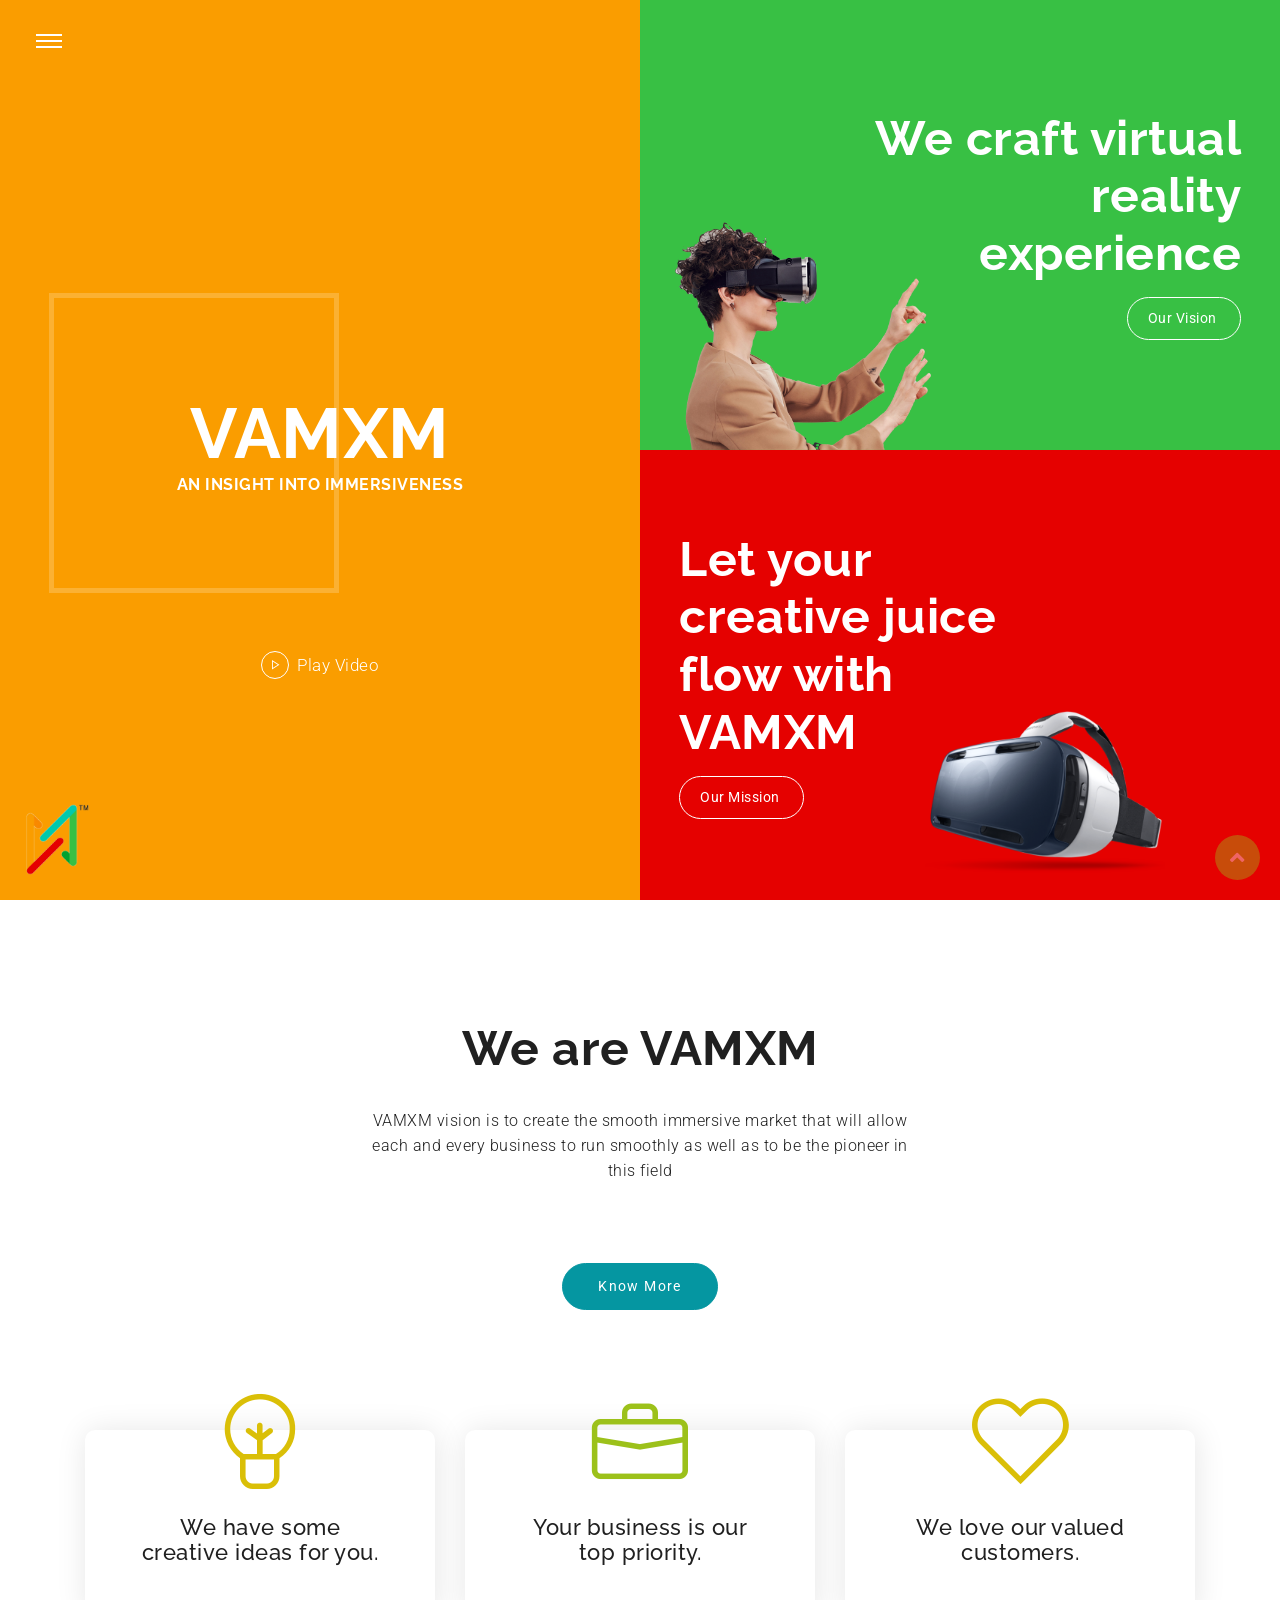
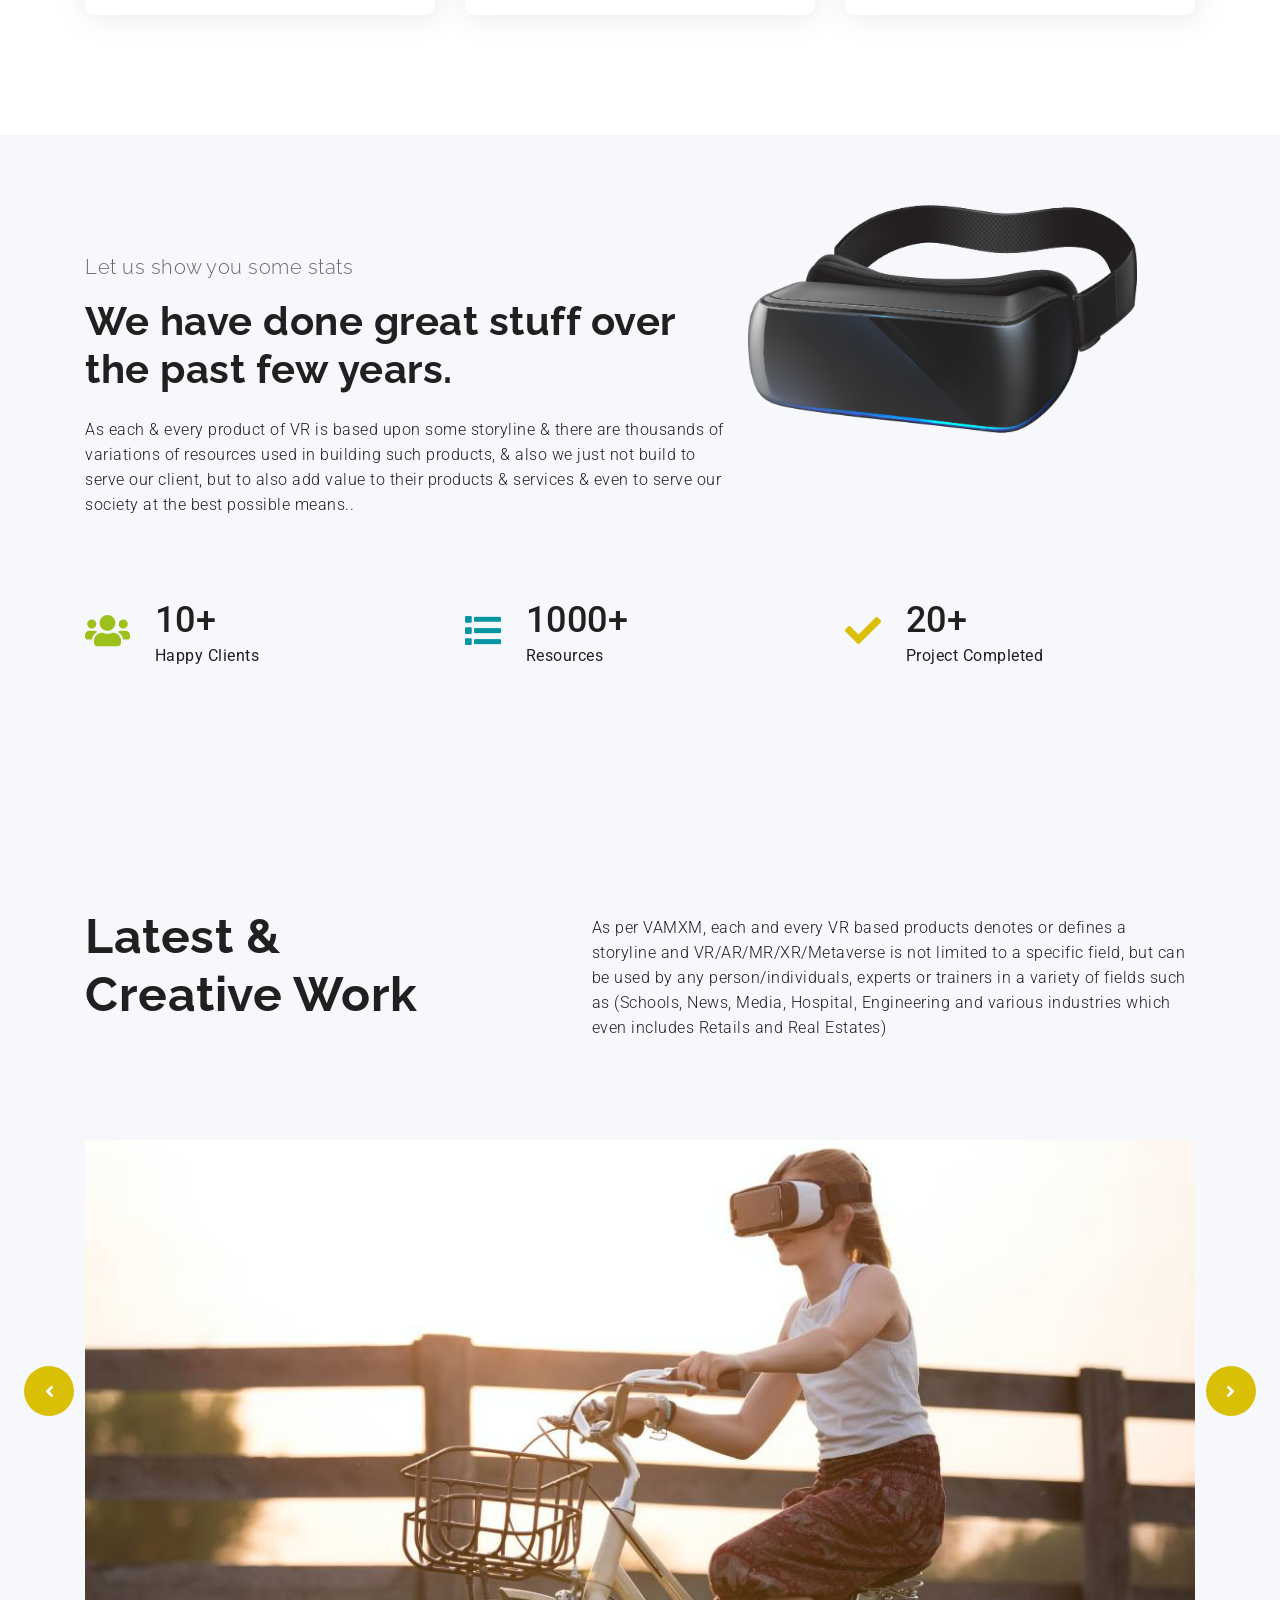
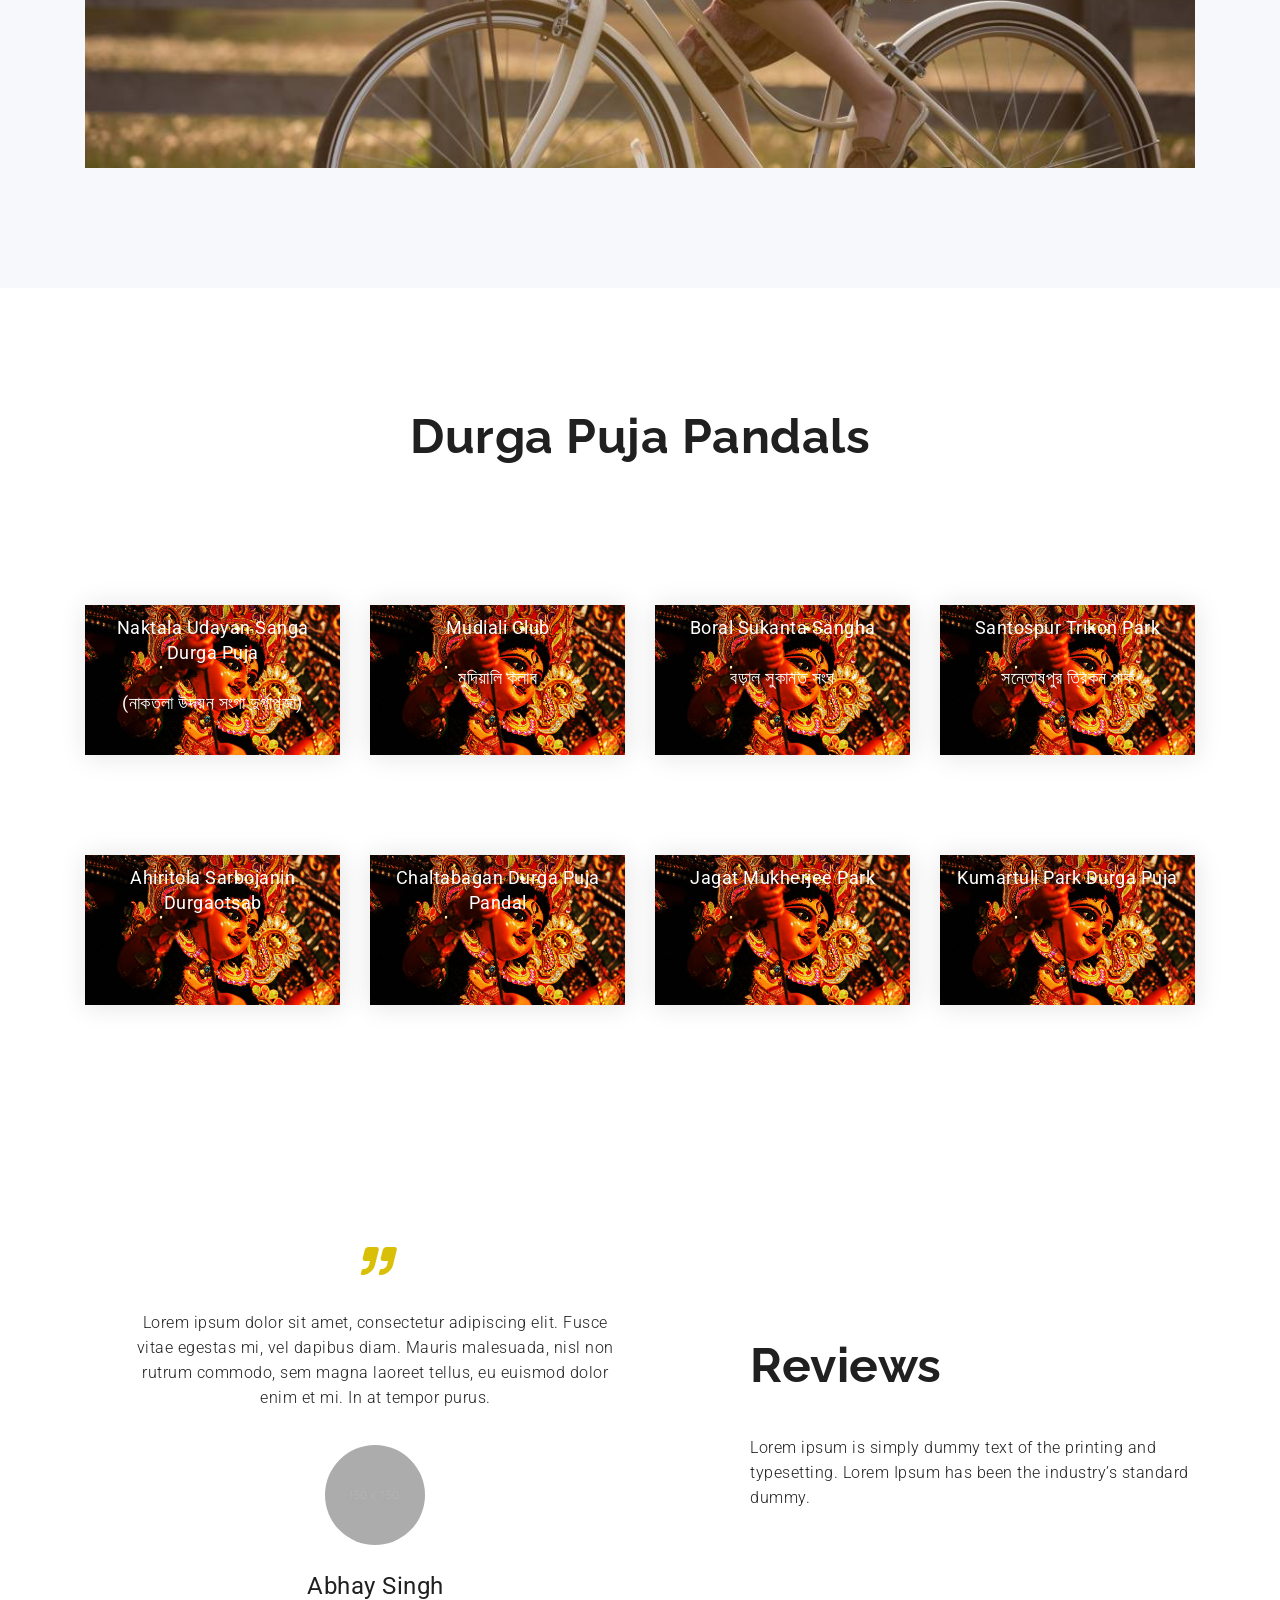
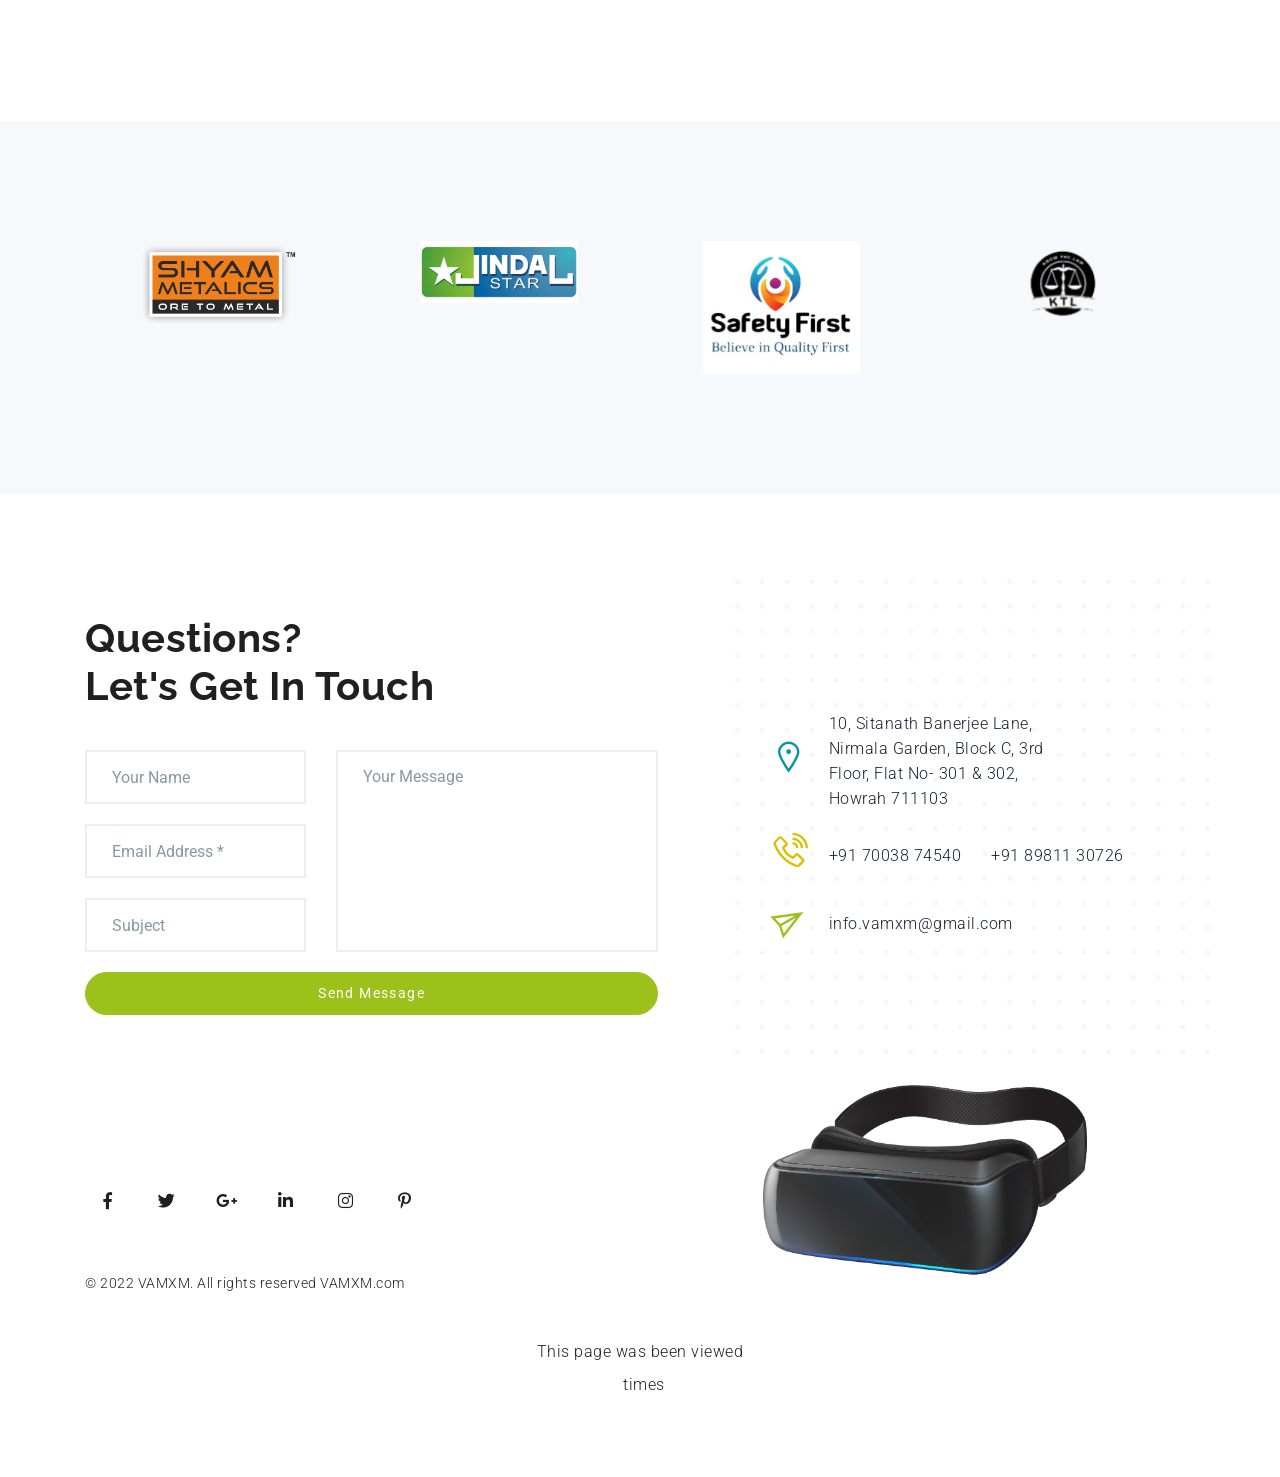
<file: index.html>
<!DOCTYPE html>
<html lang="en">

<head>
    <meta charset="utf-8" />
    <meta content="width=device-width, initial-scale=1, shrink-to-fit=no" name="viewport" />
    <meta name="author" content="VR Industry" />
    <meta name="description"
        content="Design Agency is a highly creative, modern, visually stunning and Bootstrap responsive multipurpose studio and portfolio HTML5 template with 8 ready home page demos." />
    <meta name="keywords"
        content="Design Agency, modern, clean, bootstrap responsive, html5, css3, portfolio, blog, studio, templates, multipurpose, one page, corporate, start-up, studio, branding, designer, freelancer, carousel, parallax, photography, studio, masonry, grid, faq" />
    <title>VAMXM</title>
    <link href="" rel="icon" />
    <link href="vendor/css/bundle.min.css" rel="stylesheet" />
    <link href="assets/css/line-awesome.min.css" rel="stylesheet" />
    <link href="vendor/css/revolution-settings.min.css" rel="stylesheet" />
    <link href="vendor/css/jquery.fancybox.min.css" rel="stylesheet" />
    <link href="vendor/css/owl.carousel.min.css" rel="stylesheet" />
    <link href="vendor/css/cubeportfolio.min.css" rel="stylesheet" />
    <link href="vendor/css/LineIcons.min.css" rel="stylesheet" />
    <link href="assets/css/slick.css" rel="stylesheet" />
    <link href="assets/css/slick-theme.css" rel="stylesheet" />
    <link href="vendor/css/wow.css" rel="stylesheet" />
    <link href="assets/css/blog.css" rel="stylesheet" />
    <link href="assets/css/style.css" rel="stylesheet" />
</head>

<body data-spy="scroll" data-target=".navbar" data-offset="90">
    <div class="preloader">
        <div class="dot-container">
            <div class="dot dot-1"></div>
            <div class="dot dot-2"></div>
            <div class="dot dot-3"></div>
        </div>
        <svg xmlns="http://www.w3.org/2000/svg" version="1.1">
            <defs>
                <filter id="goo">
                    <feGaussianBlur in="SourceGraphic" stdDeviation="10" result="blur" />
                    <feColorMatrix in="blur" mode="matrix" values="1 0 0 0 0 0 1 0 0 0 0 0 1 0 0 0 0 0 21 -7" />
                </filter>
            </defs>
        </svg>
    </div>
    <header id="home" class="cursor-light">
        <div class="inner-header nav-icon no-shadow">
            <a href="javascript:void(0)" class="sidemenu_btn link" id="sidemenu_toggle"> <span></span> <span></span>
                <span></span> </a>
            <a class="navbar-brand link" href="index-assets.html"> <img src="assets/img/vamxmlogo.png" class="logo"
                    alt="logo" /> </a>
        </div>
        <div class="side-menu hidden side-menu-opacity">
            <div class="bg-overlay"></div>
            <div class="inner-wrapper">
                <span class="btn-close" id="btn_sideNavClose"><i></i><i></i></span>
                <div class="container">
                    <div class="row w-100 side-menu-inner-content">
                        <div class="col-12 d-flex justify-content-center align-items-center">
                            <a href="index.html" class="navbar-brand"><img src="assets/img/logo.png" alt="logo" /></a>
                        </div>
                        <div class="col-12 col-lg-8">
                            <nav class="side-nav w-100">
                                <ul class="navbar-nav">
                                    <li class="nav-item"><a class="nav-link scroll" href="#home">Home</a></li>
                                    <li class="nav-item"><a class="nav-link scroll" href="#feature-sec">About</a></li>
                                    <li class="nav-item"><a class="nav-link scroll" href="#portfolio-sec">Work</a></li>
                                    <li class="nav-item"><a class="nav-link scroll" href="#durga-puja">Durga Puja</a>
                                    </li>
                                    <li class="nav-item"><a class="nav-link scroll" href="#contact-sec">Contact</a></li>
                                </ul>
                            </nav>
                        </div>
                        <div class="col-12 col-lg-4 d-flex align-items-center">
                            <div class="side-footer text-white w-100">
                                <div class="menu-company-details"><span>+91 70038 74540</span> <span>+91 89811
                                        30726</span> <span>contact@vamxm.com</span></div>
                                <ul class="social-icons-simple">
                                    <li>
                                        <a class="facebook-text-hvr" href="javascript:void(0)"><i
                                                class="fab fa-facebook-f"></i> </a>
                                    </li>
                                    <li>
                                        <a class="twitter-text-hvr" href="javascript:void(0)"><i
                                                class="fab fa-twitter"></i> </a>
                                    </li>
                                    <li>
                                        <a class="youtube-text-hvr" href="javascript:void(0)"><i
                                                class="fab fa-youtube"></i> </a>
                                    </li>
                                    <li>
                                        <a class="instagram-text-hvr" href="javascript:void(0)"><i
                                                class="fab fa-instagram"></i> </a>
                                    </li>
                                </ul>
                                <p class="text-white">&copy; 2022 VAMXM. All rights reserved</p>
                            </div>
                        </div>
                    </div>
                </div>
            </div>
        </div>
        <a id="close_side_menu" href="javascript:void(0);"></a>
    </header>
    <section class="banner-slider position-relative cursor-light" id="banner-slider">
        <div class="row banner-slider-row no-gutters">
            <div class="col-12 col-lg-6 bg-orange banner-left-area d-flex justify-content-center align-items-center wow slideInLeft"
                data-wow-delay=".8s">
                <div class="left-banner">
                    <div class="container">
                        <div class="detail-text">
                            <div class="inner-content position-relative text-center" data-depth="0.05">
                                <h4 class="heading">VAMXM<span style="font-size: 16px;">AN INSIGHT INTO
                                        IMMERSIVENESS</span></h4>
                                <div class="main-ring">
                                    <div class="slider-ring"></div>
                                </div>
                            </div>
                        </div>
                        <a href="https://vimeo.com/147165762" data-fancybox="" class="slider-play-btn link">
                            <span><i class="las la-play"></i></span> Play Video
                        </a>
                    </div>
                </div>
                
            </div>
            <div class="col-12 col-lg-6 banner-right-area wow slideInRight" data-wow-delay=".8s">
                <div class="row no-gutters">
                    <div class="col-12 bg-green height-50 d-flex align-items-center slider-right-box">
                        <div class="container-fluid">
                            <div class="detail-text text-right ml-auto mr-4">
                                <h4 class="heading">We craft virtual reality experience</h4>
                                <a data-toggle="modal" data-target="#vision"
                                    class="btn white-trans-btn rounded-pill white-trans-btn-yellow-hvr">Our Vision
                                    <span></span><span></span><span></span><span></span> </a>
                            </div>
                        </div>
                        <div class="img-object wow slideInUp" data-wow-delay="1.8s"><img
                                src="assets/img/slider-object3.png" /></div>
                    </div>
                    <div class="col-12 bg-red height-50 d-flex align-items-center slider-right-box">
                        <div class="container-fluid">
                            <div class="detail-text text-left mr-auto ml-4">
                                <h4 class="heading">Let your creative juice flow with VAMXM</h4>
                                <a data-toggle="modal" data-target="#mission"
                                    class="btn white-trans-btn rounded-pill white-trans-btn-green-hvr">Our Mission
                                    <span></span><span></span><span></span><span></span> </a>
                            </div>
                        </div>
                        <div class="img-object right wow slideInRight" data-wow-delay="1.8s"><img width="75%"
                                src="assets/img/slider-object4.png" /></div>
                    </div>
                </div>
            </div>
        </div>
    </section>
    <section id="feature-sec" class="feature-sec padding-top padding-bottom">
        <div class="container">
            <div class="row">
                <div class="col-lg-6 offset-lg-3 col-md-8 offset-md-2 col-sm-12 text-center">
                    <div class="text">
                        <div class="home-text text-black">
                            <h4 class="heading">We are VAMXM</h4>
                            <p class="text">VAMXM vision is to create the smooth immersive market that will allow each
                                and every business to run smoothly as well as to be the pioneer in this field</p>
                        </div>
                    </div>
                </div>
            </div>
            <div class="row">
                <div class="col-12 padding-top-half text-center">
                    <a data-toggle="modal" data-target="#exampleModal" href="#"
                        class="btn blue-btn btn-hvr btn-hvr-yellow rounded-pill">Know More
                        <span></span><span></span><span></span><span></span> </a>
                </div>
            </div>
            <div class="row padding-top features-cards">
                <div class="col-12 col-lg-4">
                    <div class="card box text-center">
                        <div class="feature-icon text-center"><i class="lni lni-bulb"></i></div>
                        <div class="card-body">
                            <p class="card-text sub-heading text-black">We have some creative ideas for you.</p>
                        </div>
                    </div>
                </div>
                <div class="col-12 col-lg-4">
                    <div class="card box text-center">
                        <div class="feature-icon text-center"><i class="lni lni-briefcase color-green"></i></div>
                        <div class="card-body">
                            <p class="card-text sub-heading text-black">Your business is our top priority.</p>
                        </div>
                    </div>
                </div>
                <div class="col-12 col-lg-4">
                    <div class="card box text-center">
                        <div class="feature-icon text-center"><i class="lni lni-heart"></i></div>
                        <div class="card-body">
                            <p class="card-text sub-heading text-black">We love our valued customers.</p>
                        </div>
                    </div>
                </div>
            </div>
        </div>
    </section>
    <section id="stats" class="stats bg-light-gray padding-top padding-bottom">
        <div class="container">
            <div class="row m-0">
                <div class="col-12 col-md-10 offset-md-1 col-lg-7 offset-lg-0 text-left p-0 text-center text-lg-left">
                    <div class="stats-text wow slideInLeft">
                        <div class="home-text text-black">
                            <span class="sub-heading">Let us show you some stats</span>
                            <h4 class="heading mt-3 mb-4">We have done great stuff over the past few years.</h4>
                            <p class="text mb-3">As each & every product of VR is based upon some storyline & there are thousands of variations of resources used in building such products, & also we just not build to serve our client, but to also add value to their products & services & even to serve our society at the best possible means..</p>
                        </div>
                    </div>
                </div>
                <div class="col-12 col-lg-5 d-flex justify-content-end">
                    <div class="plant-img"><img src="assets/img/promo-vr.png" class="wow slideInRight" alt="img"
                            data-wow-delay=".5s" /></div>
                </div>
            </div>
            <div class="row padding-top-half">
                <div class="col-12">
                    <div class="row">
                        <div class="col-12 col-md-4 wow fadeInUp">
                            <div class="stats-box d-flex">
                                <div class="stats-icon"><i class="fas fa-users color-green"></i></div>
                                <div class="stats-box-text ml-4">
                                    <h1 class="numbering">10+</h1>
                                    <p class="stat-sub-heading">Happy Clients</p>
                                </div>
                            </div>
                        </div>
                        <div class="col-12 col-md-4 mt-4 mt-md-0 wow fadeInUp" data-wow-delay=".2">
                            <div class="stats-box d-flex">
                                <div class="stats-icon"><i class="fas fa-list color-blue"></i></div>
                                <div class="stats-box-text ml-4">
                                    <h1 class="numbering">1000+</h1>
                                    <p class="stat-sub-heading">Resources</p>
                                </div>
                            </div>
                        </div>
                        <div class="col-12 col-md-4 mt-4 mt-md-0 wow fadeInUp" data-wow-delay=".4">
                            <div class="stats-box d-flex">
                                <div class="stats-icon"><i class="fas fa-check color-yellow"></i></div>
                                <div class="stats-box-text ml-4">
                                    <h1 class="numbering">20+</h1>
                                    <p class="stat-sub-heading">Project Completed</p>
                                </div>
                            </div>
                        </div>
                    </div>
                </div>
            </div>
        </div>
    </section>
    <!-- <section id="team" class="team padding-top padding-bottom">
        <div class="container">
            <div class="row">
                <div class="col-12 col-md-10 col-lg-6 offset-lg-3 offset-md-1 text-center">
                    <div class="team-text text-black">
                        <h1 class="main-heading mb-4">Our Work</h1>
                    </div>
                </div>
            </div>
            <div class="row padding-top-half">
                <div class="col-12">
                    <div id="team-carousal" class="owl-carousel owl-theme team-owl mt-100 text-center">
                        <div class="item">
                            <a href="http://vamxm.com/shah_residence/" target="_blank" rel="noopener noreferrer">
                                <div class="team-img"><img src="assets/img/shah.jpg" alt="img" /></div>
                                <div class="team-tittle text-left mt-3 mb-3">
                                    <div class="name-img">
                                        <img src="assets/img/team-bg1.png" alt="img" /> <img
                                            src="assets/img/team-bg-hvr.png" class="black-img" alt="img" />
                                        <h3 style="font-size: 16px;" class="name mb-0">Shah Residence</h3>
                                    </div>
                                </div>
                            </a>
                        </div>
                        <div class="item">
                            <a href="http://vamxm.com/shah_residence/" target="_blank" rel="noopener noreferrer">
                                <div class="team-img"><img src="assets/img/shah.jpg" alt="img" /></div>
                                <div class="team-tittle text-left mt-3 mb-3">
                                    <div class="name-img">
                                        <img src="assets/img/team-bg1.png" alt="img" /> <img
                                            src="assets/img/team-bg-hvr.png" class="black-img" alt="img" />
                                        <h3 style="font-size: 16px;" class="name mb-0">Test</h3>
                                    </div>
                                </div>
                            </a>
                        </div>
                        <div class="item">
                            <a href="http://vamxm.com/shah_residence/" target="_blank" rel="noopener noreferrer">
                                <div class="team-img"><img src="assets/img/shah.jpg" alt="img" /></div>
                                <div class="team-tittle text-left mt-3 mb-3">
                                    <div class="name-img">
                                        <img src="assets/img/team-bg1.png" alt="img" /> <img
                                            src="assets/img/team-bg-hvr.png" class="black-img" alt="img" />
                                        <h3 style="font-size: 16px;" class="name mb-0">Test</h3>
                                    </div>
                                </div>
                            </a>
                        </div>
                    </div>
                </div>
            </div>
        </div>
    </section> -->
    <section class="portfolio-sec padding-top padding-bottom bg-light-gray" id="portfolio-sec">
        <div class="container">
            <div class="row portfolio-heading-area text-center text-lg-left">
                <div class="col-6 col-md-10 offset-md-1 col-lg-5 offset-lg-0">
                    <h4 class="heading wow fadeInLeft">Latest & <span>Creative Work</span></h4>
                </div>
                <div class="col-12 col-md-10 offset-md-1 col-lg-7 offset-lg-0">
                    <p class="text wow fadeInRight">
                        As per VAMXM, each and every VR based products denotes or defines a storyline and
                        VR/AR/MR/XR/Metaverse is not limited to a specific field, but can be used by any
                        person/individuals, experts or trainers in a
                        variety of fields such as (Schools, News, Media, Hospital, Engineering and various industries
                        which even includes Retails and Real Estates)
                    </p>
                </div>
            </div>
            <div class="row position-relative">
                <div class="col-12">
                    <div class="portfolio-carousel owl-carousel owl-item">
                        <div class="item">
                            <div class="portfolio-image"><img src="assets/img/p1.jpg" /></div>
                            <!-- <div class="row no-gutters portfolio-footer padding-top">
                                <div class="col-4 col-lg-4 d-flex justify-content-center justify-content-lg-end">
                                    <div class="portfolio-mini-detail">
                                        <h4 class="portfolio-mini-heading">Test</h4>
                                        <p class="text">Client</p>
                                    </div>
                                </div>
                                <div class="col-4 col-lg-4 d-flex justify-content-center">
                                    <div class="portfolio-mini-detail">
                                        <h4 class="portfolio-mini-heading">Aug 2022</h4>
                                        <p class="text">Date</p>
                                    </div>
                                </div>
                                <div class="col-4 col-lg-4 d-flex justify-content-center justify-content-lg-start">
                                    <div class="portfolio-mini-detail">
                                        <h4 class="portfolio-mini-heading">VR Design</h4>
                                        <p class="text">Services</p>
                                    </div>
                                </div>
                            </div> -->
                        </div>
                        <div class="item">
                            <div class="portfolio-image"><img src="assets/img/p2.jpg" /></div>
                            <!-- <div class="row no-gutters portfolio-footer padding-top">
                                <div class="col-4 col-lg-4 d-flex justify-content-center justify-content-lg-end">
                                    <div class="portfolio-mini-detail">
                                        <h4 class="portfolio-mini-heading">Test</h4>
                                        <p class="text">Client</p>
                                    </div>
                                </div>
                                <div class="col-4 col-lg-4 d-flex justify-content-center">
                                    <div class="portfolio-mini-detail">
                                        <h4 class="portfolio-mini-heading">Aug 2022</h4>
                                        <p class="text">Date</p>
                                    </div>
                                </div>
                                <div class="col-4 col-lg-4 d-flex justify-content-center justify-content-lg-start">
                                    <div class="portfolio-mini-detail">
                                        <h4 class="portfolio-mini-heading">AR Design</h4>
                                        <p class="text">Services</p>
                                    </div>
                                </div>
                            </div> -->
                        </div>
                        <div class="item">
                            <div class="portfolio-image"><img src="assets/img/p3.jpg" /></div>
                            <!-- <div class="row no-gutters portfolio-footer padding-top">
                                <div class="col-4 col-lg-4 d-flex justify-content-center justify-content-lg-end">
                                    <div class="portfolio-mini-detail">
                                        <h4 class="portfolio-mini-heading">Test</h4>
                                        <p class="text">Client</p>
                                    </div>
                                </div>
                                <div class="col-4 col-lg-4 d-flex justify-content-center">
                                    <div class="portfolio-mini-detail">
                                        <h4 class="portfolio-mini-heading">June 2022</h4>
                                        <p class="text">Date</p>
                                    </div>
                                </div>
                                <div class="col-4 col-lg-4 d-flex justify-content-center justify-content-lg-start">
                                    <div class="portfolio-mini-detail">
                                        <h4 class="portfolio-mini-heading">MR Design</h4>
                                        <p class="text">Services</p>
                                    </div>
                                </div>
                            </div> -->
                        </div>
                    </div>
                </div>
                <a class="portfolio-links" id="portfolio-arr-left"><i class="fas fa-angle-left"></i> </a> <a
                    class="portfolio-links" id="portfolio-arr-right"><i class="fas fa-angle-right"></i> </a>
            </div>
        </div>
    </section>
    <section class="puja-sec padding-top padding-bottom" id="durga-puja">
        <div class="container">
            <div class="row">
                <div class="col-12 col-md-10 offset-md-1 puja-heading-area text-center">
                    <h4 class="heading">Durga Puja Pandals</h4>
                    <p class="text"></p>
                </div>
            </div>
            <div class="row puja-cards">
                <div class="col-12 col-md-6 col-lg-3 puja-card">
                    <div class="puja-box wow fadeInUp">
                        <div class="puja-box-header position-relative" style="background-image: url('./assets/img/1.jpg');">
                            <div class="puja-header-overlay" ></div>
                            <div class="header-content">
                                <p class="sub-text">Naktala Udayan Sanga Durga Puja</p>
                                <p class="sub-text">(নাকতলা উদয়ন সংগা দুর্গাপূজা)</p>
                            </div>
                        </div>
                    </div>
                </div>
                <div class="col-12 col-md-6 col-lg-3 puja-card">
                    <div class="puja-box wow fadeInUp" data-wow-delay=".3s">
                        <div class="puja-box-header position-relative" style="background-image: url('./assets/img/1.jpg');">
                            <div class="puja-header-overlay"></div>
                            <div class="header-content">
                                <p class="sub-text">Mudiali Club</p>
                                <p class="sub-text">মুদিয়ালি ক্লাব</p>
                            </div>
                        </div>
                    </div>
                </div>
                <div class="col-12 col-md-6 col-lg-3 puja-card">
                    <div class="puja-box wow fadeInUp" data-wow-delay=".5s">
                        <div class="puja-box-header position-relative" style="background-image: url('./assets/img/1.jpg');">
                            <div class="puja-header-overlay"></div>
                            <div class="header-content">
                                <p class="sub-text">Boral Sukanta Sangha</p>
                                <p class="sub-text">বড়াল সুকান্ত সংঘ</p>
                            </div>
                        </div>
                    </div>
                </div>
                <div class="col-12 col-md-6 col-lg-3 puja-card active">
                    <div class="puja-box wow fadeInUp" data-wow-delay=".7s">
                        <div class="puja-box-header position-relative" style="background-image: url('./assets/img/1.jpg');">
                            <div class="puja-header-overlay"></div>
                            <div class="header-content">
                                <p class="sub-text">Santospur Trikon Park</p>
                                <p class="sub-text">সন্তোষপুর ত্রিকন পার্ক</p>
                            </div>
                        </div>
                    </div>
                </div>
            </div>
            <div class="row puja-cards">
                <div class="col-12 col-md-6 col-lg-3 puja-card">
                    <div class="puja-box wow fadeInUp">
                        <div class="puja-box-header position-relative" style="background-image: url('./assets/img/1.jpg');">
                            <div class="puja-header-overlay"></div>
                            <div class="header-content">
                                <p class="sub-text">Ahiritola Sarbojanin Durgaotsab</p>
                            </div>
                        </div>
                    </div>
                </div>
                <div class="col-12 col-md-6 col-lg-3 puja-card">
                    <div class="puja-box wow fadeInUp" data-wow-delay=".3s">
                        <div class="puja-box-header position-relative" style="background-image: url('./assets/img/1.jpg');">
                            <div class="puja-header-overlay"></div>
                            <div class="header-content">
                                <p class="sub-text">Chaltabagan Durga Puja Pandal</p>
                            </div>
                        </div>
                    </div>
                </div>
                <div class="col-12 col-md-6 col-lg-3 puja-card">
                    <div class="puja-box wow fadeInUp" data-wow-delay=".5s">
                        <div class="puja-box-header position-relative" style="background-image: url('./assets/img/1.jpg');">
                            <div class="puja-header-overlay"></div>
                            <div class="header-content">
                                <p class="sub-text">Jagat Mukherjee Park</p>
                            </div>
                        </div>
                    </div>
                </div>
                <div class="col-12 col-md-6 col-lg-3 puja-card active">
                    <div class="puja-box wow fadeInUp" data-wow-delay=".7s">
                        <div class="puja-box-header position-relative" style="background-image: url('./assets/img/1.jpg');">
                            <div class="puja-header-overlay"></div>
                            <div class="header-content">
                                <p class="sub-text">Kumartuli Park Durga Puja</p>
                            </div>
                        </div>
                    </div>
                </div>
            </div>
        </div>
    </section>
    <div class="testimonial-sec padding-top padding-bottom position-relative" id="testimonial-sec">
        <div class="container">
            <div class="testimonial-area">
                <div class="row">
                    <div class="col-12 col-md-8 offset-md-2 col-lg-6 offset-lg-0 order-2 order-lg-1">
                        <div class="testimonial-carousel wow fadeInRight">
                            <div class="testimonial-box owl-carousel owl-theme">
                                <div class="item text-center">
                                    <div class="icon-holder"><i class="fas fa-quote-right"></i></div>
                                    <p class="text">
                                        Lorem ipsum dolor sit amet, consectetur adipiscing elit. Fusce vitae egestas mi,
                                        vel dapibus diam. Mauris malesuada, nisl non rutrum commodo, sem magna laoreet
                                        tellus, eu euismod dolor enim et mi.
                                        In at tempor purus.
                                    </p>
                                    <div class="img-holder"><img src="assets/img/test1.jpg" /></div>
                                    <h4 class="user-name">Abhay Singh</h4>
                                </div>
                                <div class="item text-center">
                                    <div class="icon-holder"><i class="fas fa-quote-right"></i></div>
                                    <p class="text">
                                        Lorem ipsum dolor sit amet, consectetur adipiscing elit. Fusce vitae egestas mi,
                                        vel dapibus diam. Mauris malesuada, nisl non rutrum commodo, sem magna laoreet
                                        tellus, eu euismod dolor enim et mi.
                                        In at tempor purus.
                                    </p>
                                    <div class="img-holder"><img src="assets/img/test2.jpg" /></div>
                                    <h4 class="user-name">Manish Mandal</h4>
                                </div>
                            </div>
                        </div>
                    </div>
                    <div
                        class="col-12 col-md-10 offset-md-1 col-lg-5 offset-lg-0 order-1 order-lg-2 offset-lg-1 d-flex justify-content-center align-items-center text-center text-lg-left">
                        <div class="testimonial-details wow fadeInLeft">
                            <h4 class="heading">Reviews</span></h4>
                            <p class="text">Lorem ipsum is simply dummy text of the printing and typesetting. Lorem
                                Ipsum has been the industry’s standard dummy.</p>
                        </div>
                    </div>
                </div>
            </div>
        </div>
    </div>
    <div class="sponser-sec padding-top padding-bottom bg-light-gray" id="sponser-sec">
        <div class="container">
            <div class="row">
                <div class="col-12">
                    <div class="sponser-tags owl-carousel owl-theme">
                        <div class="item"><img src="assets/img/brand1.png" /></div>
                        <div class="item"><img src="assets/img/brand2.png" /></div>
                        <div class="item"><img src="assets/img/brand3.png" /></div>
                        <div class="item"><img src="assets/img/brand4.png" /></div>
                        <div class="item"><img src="assets/img/brand5.png" /></div>
                        <div class="item"><img src="assets/img/brand6.png" /></div>
                    </div>
                </div>
            </div>
        </div>
    </div>
    <section class="contact-sec padding-top padding-bottom" id="contact-sec">
        <div class="container">
            <div class="row">
                <div class="col-12 col-lg-7 wow fadeInLeft">
                    <h4 class="heading text-center text-lg-left">Questions? <span>Let's Get In Touch</span></h4>
                    <form class="row contact-form" id="contact-form-data">
                        <div class="col-sm-12" id="result"></div>
                        <div class="col-12 col-md-5">
                            <input type="text" name="userName" placeholder="Your Name" class="form-control" /> <input
                                type="email" name="userEmail" placeholder="Email Address *" class="form-control" />
                            <input type="text" name="userSubject" placeholder="Subject" class="form-control" />
                        </div>
                        <div class="col-12 col-md-7"><textarea class="form-control" name="userMessage"
                                rows="6">Your Message</textarea></div>
                        <div class="col-12">
                            <a href="javascript:void(0);"
                                class="btn green-btn btn-hvr btn-hvr-blue rounded-pill w-100 contact_btn">
                                <i class="fa fa-spinner fa-spin mr-2 d-none" aria-hidden="true"></i>Send Message
                                <span></span><span></span><span></span><span></span><span></span>
                            </a>
                        </div>
                    </form>
                </div>
                <div class="col-12 col-lg-5 text-center text-lg-left position-relative d-flex align-items-center">
                    <div class="contact-details wow fadeInRight">
                        <ul>
                            <li><i class="las la-map-marker addr color-blue"></i>10, Sitanath Banerjee Lane, Nirmala Garden, Block C, 3rd Floor, Flat No- 301 & 302, Howrah 711103</li>
                            <li><i class="las la-phone-volume phone color-yellow"></i> <span>+91 70038 74540</span>
                                <span>+91 89811 30726</span></li>
                            <li><i class="las la-paper-plane email color-green"></i> info.vamxm@gmail.com</li>
                        </ul>
                    </div>
                    <img src="assets/img/contact-background.png" class="contact-background" alt="contact" />
                </div>
            </div>
        </div>
    </section>
    <div class="modal fade" id="exampleModal" tabindex="-1" role="dialog" aria-labelledby="exampleModalLabel"
        aria-hidden="true">
        <div class="modal-dialog" role="document">
            <div class="modal-content">
                <div class="modal-header">
                    <h5 class="modal-title" id="exampleModalLabel">About</h5>
                    <button type="button" class="close" data-dismiss="modal" aria-label="Close"><span
                            aria-hidden="true">&times;</span></button>
                </div>
                <div class="modal-body">
                    <p>
                        VAMXM is a Start-Up that focuses on an Emerging Technologies (VR,AR,MR,XR and Metaverse) based
                        organisation. VAMXM is committed to transforming, developing, building and achieving VR based
                        immersive products and
                        services, etc, that can be delivered and served globally and which provides exponential level of
                        productivity and a better immersive experience.
                    </p>
                    <p>
                        As per VAMXM, each and every VR based products denotes or defines a storyline and
                        VR/AR/MR/XR/Metaverse is not limited to a specific field, but can be used by any
                        person/individuals, experts or trainers in a
                        variety of fields such as (Schools, News, Media, Hospital, Engineering and various industries
                        which even includes Retails and Real Estates).
                    </p>
                    <p>
                        As VR/AR is the new era technology with a multifaceted improve and to maximise. VAMXM aims to
                        enhance and maximize the value that would be delivered to its clients as well as to guide them
                        to the best immersive
                        options.
                    </p>
                    <p>VAMXM vision is to create the smooth immersive market that will allow each and every business to
                        run smoothly as well as to be the pioneer in this field.</p>
                    <p>
                        We at VAMXM, will be dealing with the VR products which includes VR Walkthrough, VR Tourism, VR
                        Training (for the creation of future entrepreneurs), VR Advertisements ( which will be the most
                        cost effective and
                        futuristic way of digital advertisement), and many other products.
                    </p>
                    <p>
                        VAMXM has been founded with the goal and passion to ushering the era of immersive technologies.
                        VAMXM USP will be the high quality of services and support that we will provide, which will be
                        among the best in the
                        industry.
                    </p>
                    <p>VAMXM commitment to the world is the delivery of high-quality products, one of the best level of
                        services and, and one of the best training programmes, along with immersing you in an Immersive
                        experience.</p>
                </div>
            </div>
        </div>
    </div>
    <div class="modal fade" id="vision" tabindex="-1" role="dialog" aria-labelledby="exampleModalLabel"
        aria-hidden="true">
        <div class="modal-dialog" role="document">
            <div class="modal-content">
                <div class="modal-header">
                    <h5 class="modal-title" id="exampleModalLabel">Vision</h5>
                    <button type="button" class="close" data-dismiss="modal" aria-label="Close"><span
                            aria-hidden="true">&times;</span></button>
                </div>
                <div class="modal-body">
                    <p>
                        VAMXM aims to enhance and maximize the value that would be delivered to its clients as well as
                        to guide them to the best immersive options. As VR/AR is the new era technology with a
                        multifaceted, improve and to
                        maximize the growth of a business. As it will help the business to showcase their products to
                        the clients in NO TIME & in a cost effective manner & even to deliver the best quality of
                        product & service to it’s
                        clients.
                    </p>
                </div>
            </div>
        </div>
    </div>
    <div class="modal fade" id="mission" tabindex="-1" role="dialog" aria-labelledby="exampleModalLabel"
        aria-hidden="true">
        <div class="modal-dialog" role="document">
            <div class="modal-content">
                <div class="modal-header">
                    <h5 class="modal-title" id="exampleModalLabel">Mission</h5>
                    <button type="button" class="close" data-dismiss="modal" aria-label="Close"><span
                            aria-hidden="true">&times;</span></button>
                </div>
                <div class="modal-body">
                    <p>
                        VAMXM vision is to create the smooth immersive market that will allow each and every business to
                        run smoothly as well as to be the pioneer in this field. As VR/AR is the new technology, so our
                        vision is also to
                        make the people ready for the market & to also partner with all other companies working on
                        different technologies to bring the entire solution on a single platform.
                    </p>
                </div>
            </div>
        </div>
    </div>
    <footer class="footer-style-1">
        <div class="container">
            <div class="row align-items-center">
                <div class="col-12 col-lg-6 text-center text-lg-left order-2 order-lg-1">
                    <div class="footer-social text-center text-lg-left">
                        <ul class="list-unstyled">
                            <li>
                                <a class="wow fadeInUp" href="javascript:void(0);"><i aria-hidden="true"
                                        class="fab fa-facebook-f"></i></a>
                            </li>
                            <li>
                                <a class="wow fadeInDown" href="javascript:void(0);"><i aria-hidden="true"
                                        class="fab fa-twitter"></i></a>
                            </li>
                            <li>
                                <a class="wow fadeInUp" href="javascript:void(0);"><i aria-hidden="true"
                                        class="fab fa-google-plus-g"></i></a>
                            </li>
                            <li>
                                <a class="wow fadeInDown" href="javascript:void(0);"><i aria-hidden="true"
                                        class="fab fa-linkedin-in"></i></a>
                            </li>
                            <li>
                                <a class="wow fadeInUp" href="javascript:void(0);"><i aria-hidden="true"
                                        class="fab fa-instagram"></i></a>
                            </li>
                            <li>
                                <a class="wow fadeInDown" href="javascript:void(0);"><i aria-hidden="true"
                                        class="fab fa-pinterest-p"></i></a>
                            </li>
                        </ul>
                    </div>
                    <p class="company-about fadeIn mt-3 mt-lg-5">© 2022 VAMXM. All rights reserved <a
                            href="javascript:void(0);">VAMXM.com</a></p>

                </div>
                <div class="col-12 col-lg-6 text-center order-1 order-lg-2">
                    <div class="contact-pot"><img src="assets/img/promo-vr.png" class="wow slideInRight"
                            data-wow-delay=".5" alt="contact-pot" /></div>
                </div>
            </div>
            <div class="countthis"><p>This page was been viewed</p><span id="count"></span><span> times</span></div>

        </div>
    </footer>
    <div class="aimated-cursor">
        <div class="cursor">
            <div class="cursor-loader"></div>
        </div>
    </div>
    <span class="scroll-top-arrow"><i class="fas fa-angle-up"></i></span>
    <script src="vendor/js/bundle.min.js"></script>
    <script src="vendor/js/jquery.appear.js"></script>
    <script src="vendor/js/jquery.fancybox.min.js"></script>
    <script src="vendor/js/owl.carousel.min.js"></script>
    <script src="vendor/js/parallaxie.min.js"></script>
    <script src="vendor/js/wow.min.js"></script>
    <script src="vendor/js/jquery.cubeportfolio.min.js"></script>
    <script src="vendor/js/TweenMax.min.js"></script>
    <script src="assets/js/circle-progress.min.js"></script>
    <script src="vendor/js/contact_us.js"></script>
    <script src="assets/js/script.js"></script>
</body>

</html>
</file>
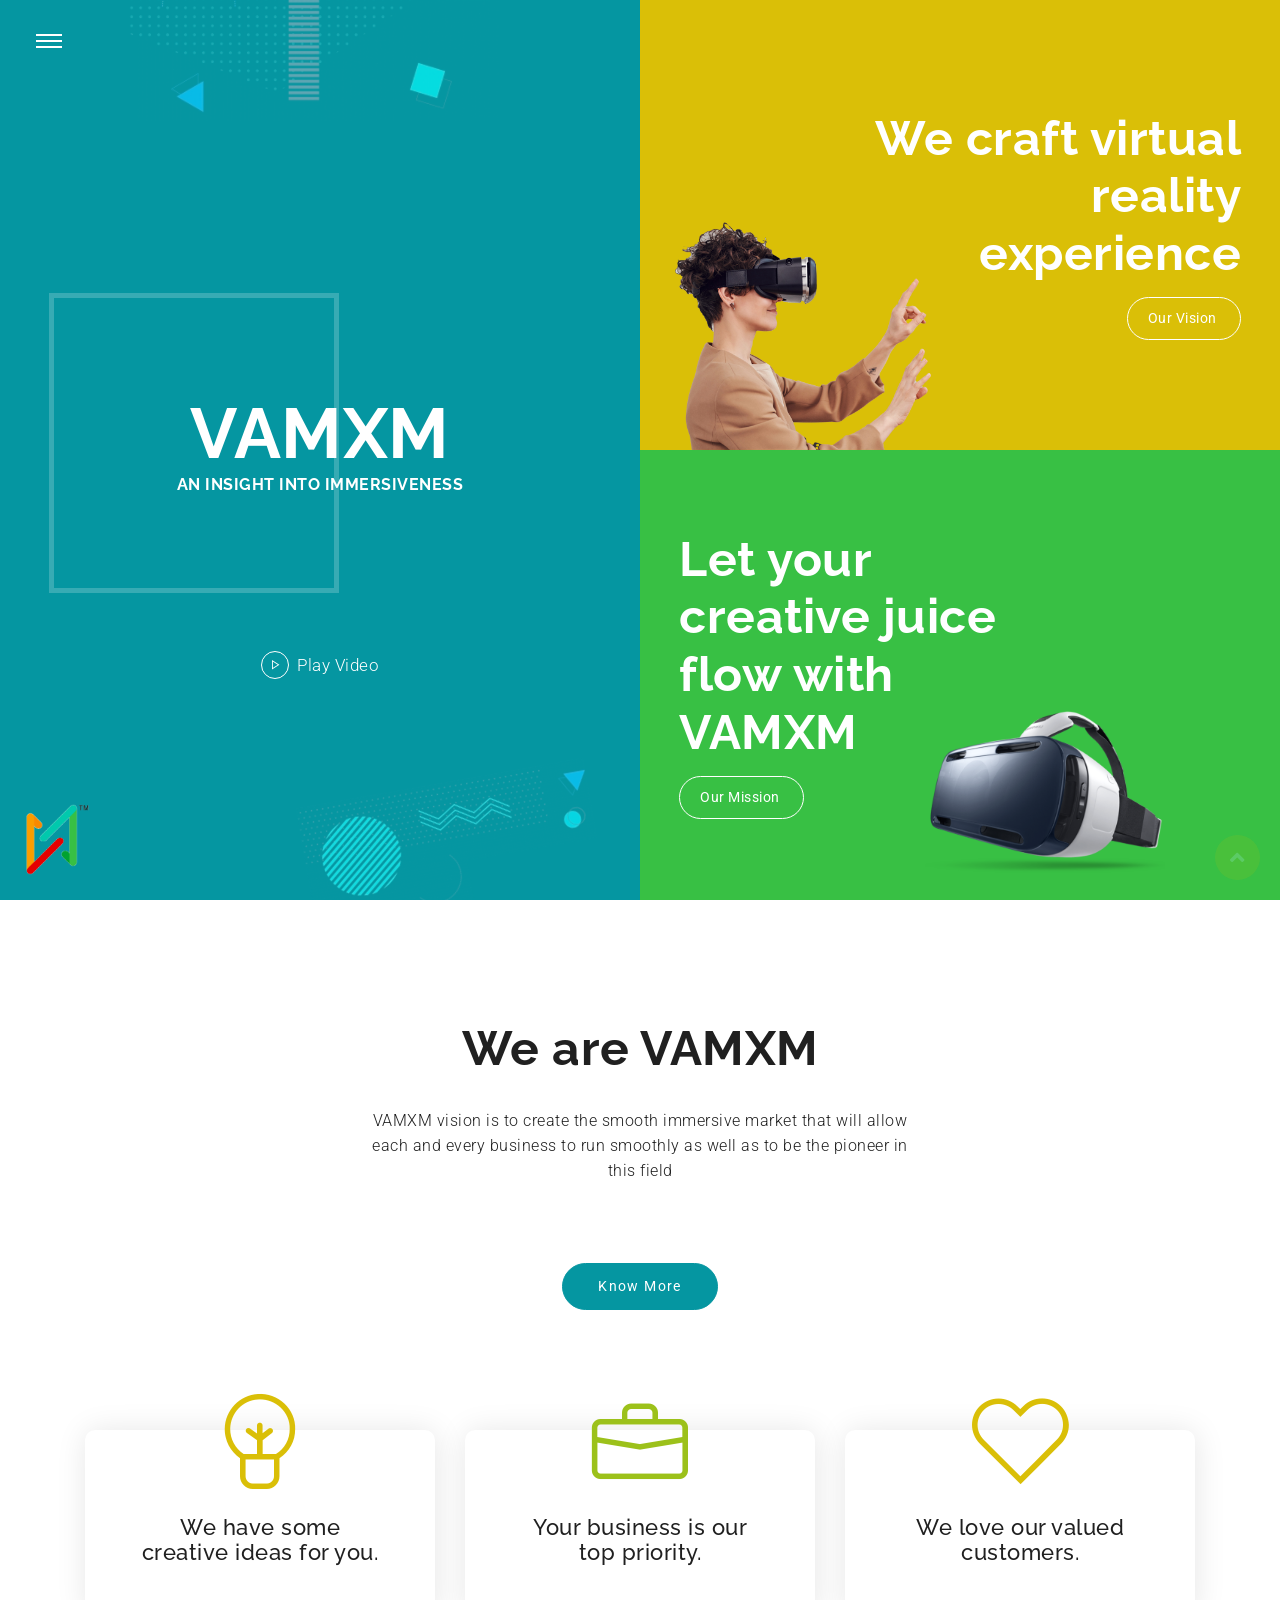
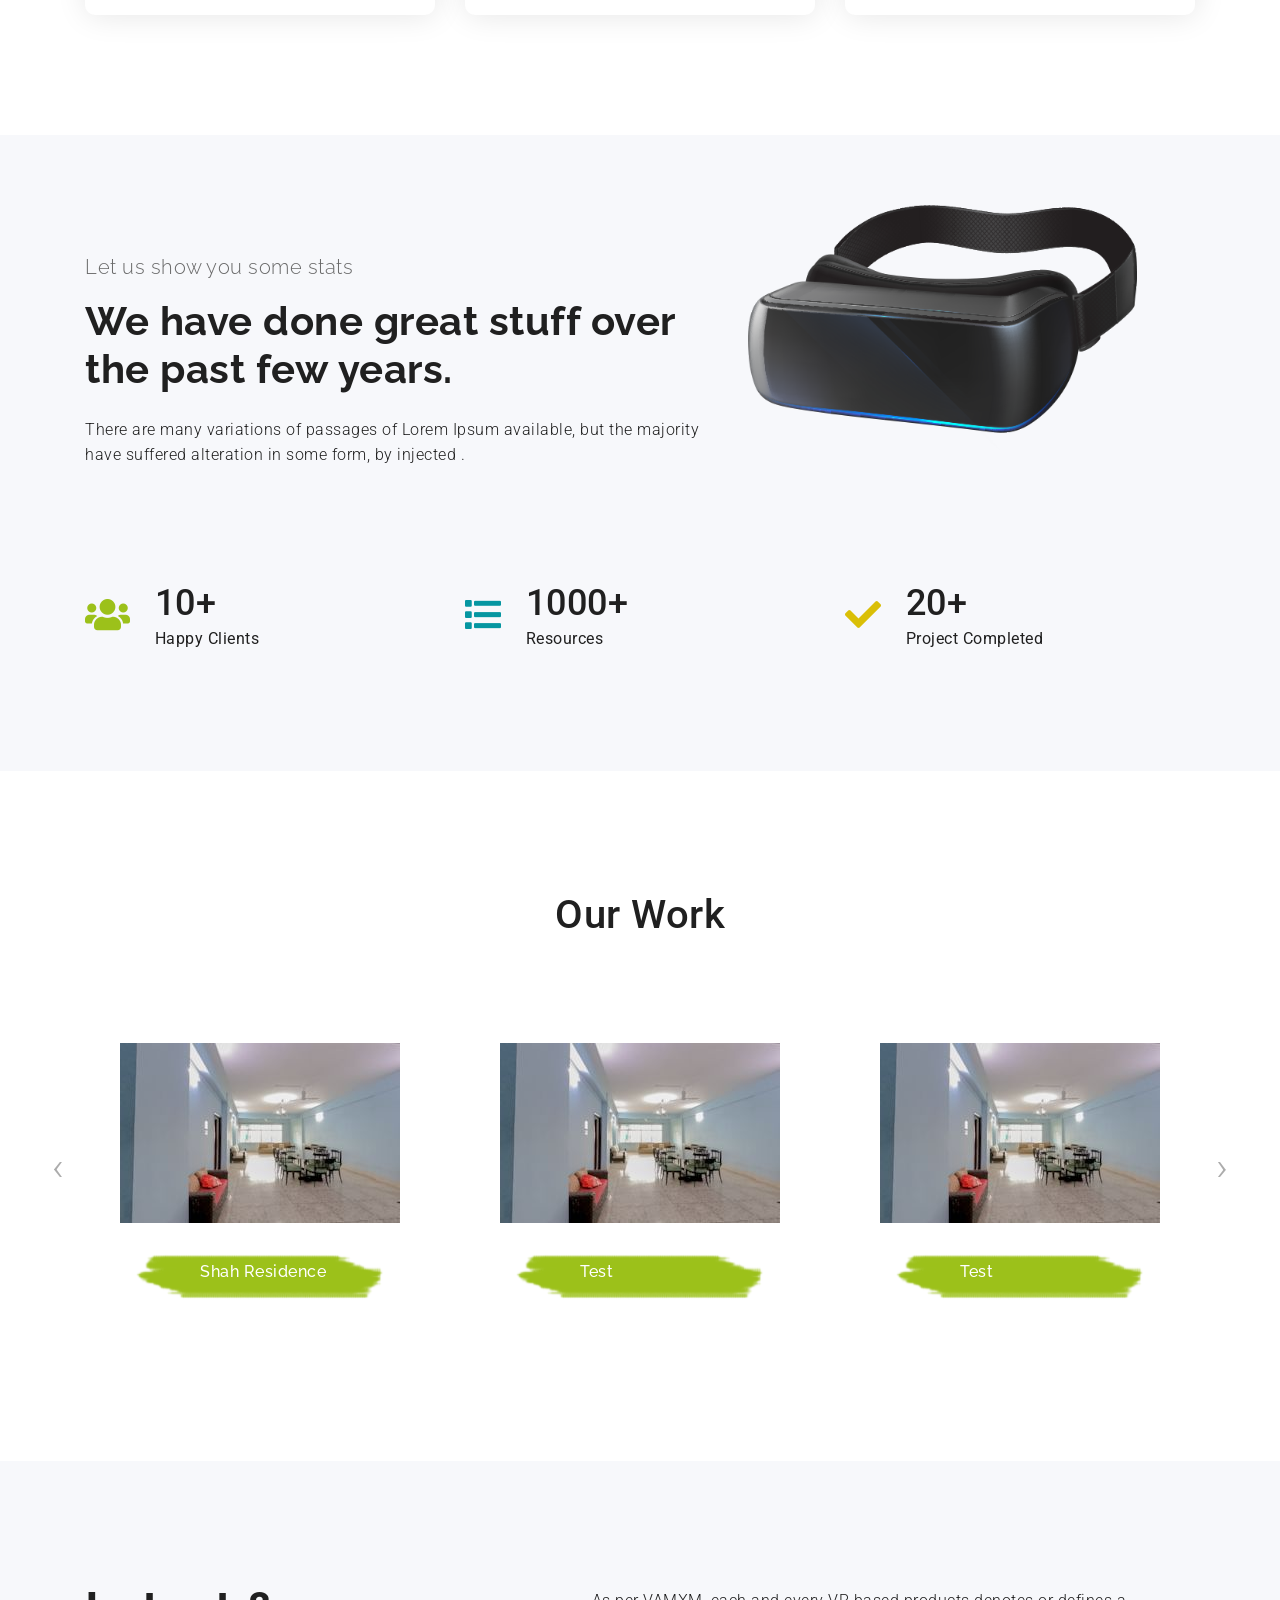
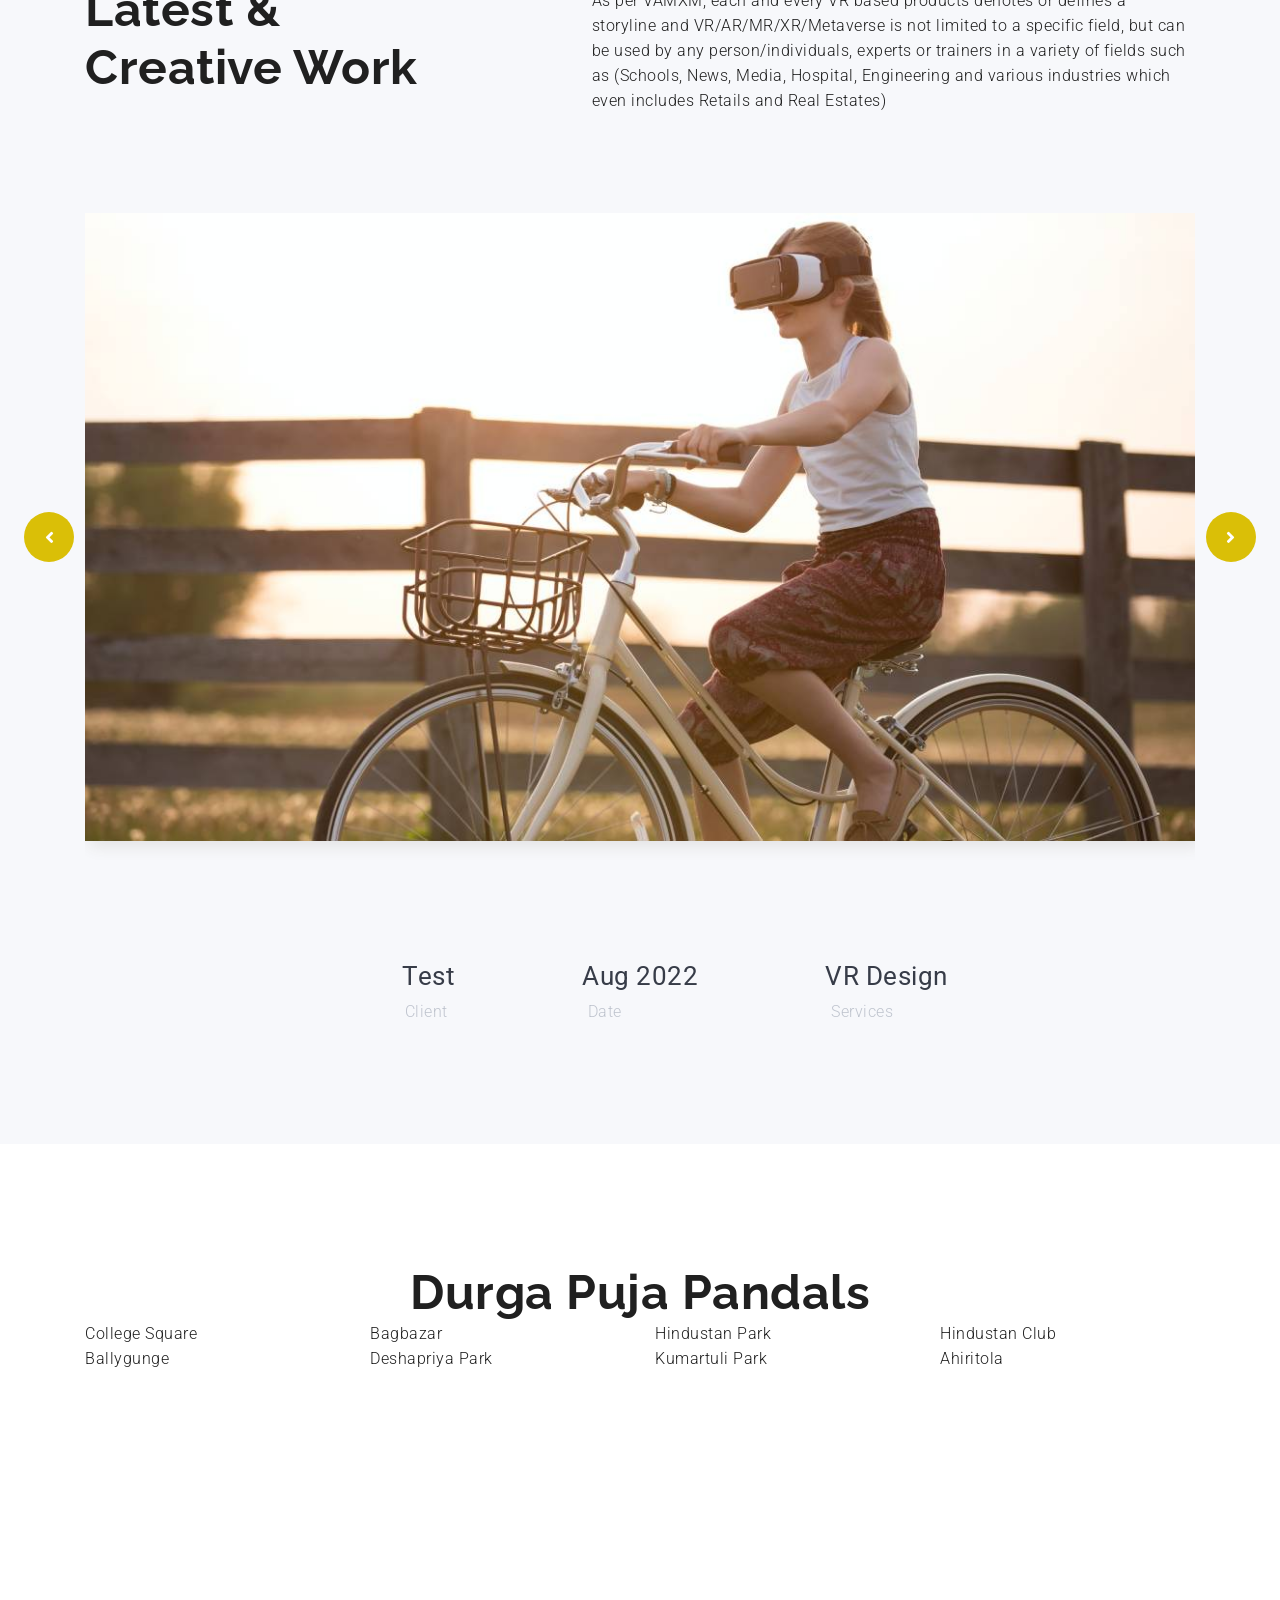
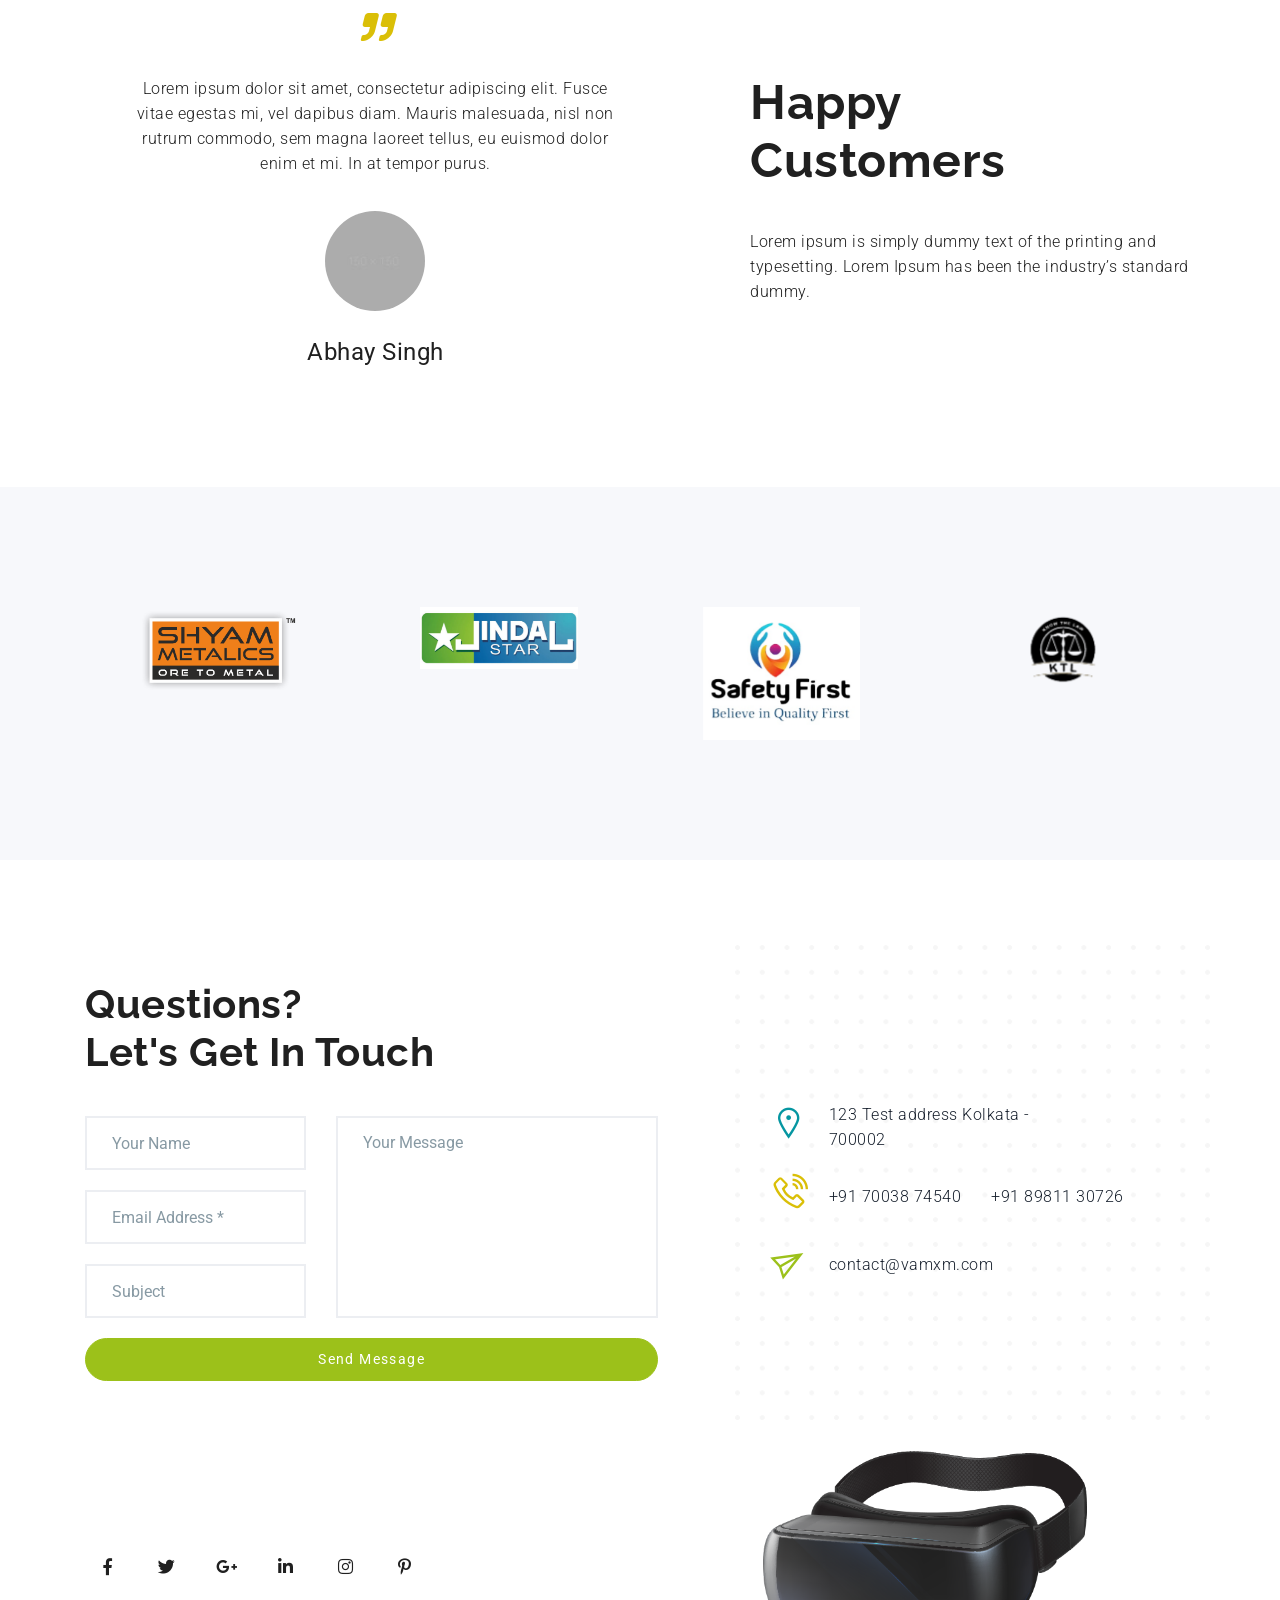
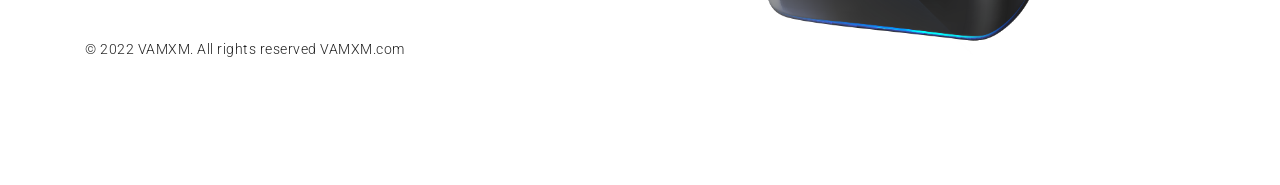
<file: index-design-agency.html>
<!DOCTYPE html>
<html lang="en">
<head>
    <!-- Meta Tags -->
    <meta charset="utf-8">
    <meta content="width=device-width, initial-scale=1, shrink-to-fit=no" name="viewport">
    <!-- Author -->
    <meta name="author" content="VR Industry">
    <!-- description -->
    <meta name="description" content="Design Agency is a highly creative, modern, visually stunning and Bootstrap responsive multipurpose studio and portfolio HTML5 template with 8 ready home page demos.">
    <!-- keywords -->
    <meta name="keywords" content="Design Agency, modern, clean, bootstrap responsive, html5, css3, portfolio, blog, studio, templates, multipurpose, one page, corporate, start-up, studio, branding, designer, freelancer, carousel, parallax, photography, studio, masonry, grid, faq">
    <!-- Page Title -->
    <title>VAMXM</title>
    <!-- Favicon -->
    <link href="" rel="icon">
    <!-- Bundle -->
    <link href="vendor/css/bundle.min.css" rel="stylesheet">
    <!-- Plugin Css -->
    <link href="assets/css/line-awesome.min.css" rel="stylesheet">
    <link href="vendor/css/revolution-settings.min.css" rel="stylesheet">
    <link href="vendor/css/jquery.fancybox.min.css" rel="stylesheet">
    <link href="vendor/css/owl.carousel.min.css" rel="stylesheet">
    <link href="vendor/css/cubeportfolio.min.css" rel="stylesheet">
    <link href="vendor/css/LineIcons.min.css" rel="stylesheet">
    <link href="assets/css/slick.css" rel="stylesheet">
    <link href="assets/css/slick-theme.css" rel="stylesheet">
    <link href="vendor/css/wow.css" rel="stylesheet">
    <!-- Style Sheet -->
    <link href="assets/css/blog.css" rel="stylesheet">
    <link href="assets/css/style.css" rel="stylesheet">
</head>

<body data-spy="scroll" data-target=".navbar" data-offset="90">

<!-- Preloader -->
<div class="preloader">
    <div class="dot-container">
        <div class="dot dot-1"></div>
        <div class="dot dot-2"></div>
        <div class="dot dot-3"></div>
    </div>

    <svg xmlns="http://www.w3.org/2000/svg" version="1.1">
        <defs>
            <filter id="goo">
                <feGaussianBlur in="SourceGraphic" stdDeviation="10" result="blur" />
                <feColorMatrix in="blur" mode="matrix" values="1 0 0 0 0  0 1 0 0 0  0 0 1 0 0  0 0 0 21 -7"/>
            </filter>
        </defs>
    </svg>
</div>
<!-- Preloader End -->

<!--Header Start-->
<header id="home" class="cursor-light">

    <div class="inner-header nav-icon no-shadow">
        <!--toggle btn-->

        <a href="javascript:void(0)" class="sidemenu_btn link" id="sidemenu_toggle">
            <span></span>
            <span></span>
            <span></span>
        </a>

        <a class="navbar-brand link" href="index-assets.html">
            <img src="assets/img/vamxmlogo.png" class="logo" alt="logo">
        </a>
    </div>
    <!--Side Nav-->
    <div class="side-menu hidden side-menu-opacity">
        <div class="bg-overlay"></div>
        <div class="inner-wrapper">
            <span class="btn-close" id="btn_sideNavClose"><i></i><i></i></span>
            <div class="container">
                <div class="row w-100 side-menu-inner-content">
                <div class="col-12 d-flex justify-content-center align-items-center">
                    <a href="index.html" class="navbar-brand"><img src="assets/img/logo.png" alt="logo"></a>
                </div>
                <div class="col-12 col-lg-8">
                    <nav class="side-nav w-100">
                        <ul class="navbar-nav">
                            <li class="nav-item">
                                <a class="nav-link scroll" href="#home">Home</a>
                            </li>
                            <li class="nav-item">
                                <a class="nav-link scroll" href="#feature-sec">About</a>
                            </li>
                            <li class="nav-item">
                                <a class="nav-link scroll" href="#portfolio-sec">Work</a>
                            </li>
                            <li class="nav-item">
                                <a class="nav-link scroll" href="#durga-puja">Durga Puja</a>
                            </li>
                            <li class="nav-item">
                                <a class="nav-link scroll" href="#contact-sec">Contact</a>
                            </li>
                        </ul>
                    </nav>
                </div>
                <div class="col-12 col-lg-4 d-flex align-items-center">
                    <div class="side-footer text-white w-100">
                        <div class="menu-company-details">
                            <span>+91 70038 74540</span>
                            <span>+91 89811 30726</span>
                            <span>contact@vamxm.com</span>
                        </div>
                        <ul class="social-icons-simple">
                            <li><a class="facebook-text-hvr" href="javascript:void(0)"><i class="fab fa-facebook-f"></i> </a> </li>
                            <li><a class="twitter-text-hvr" href="javascript:void(0)"><i class="fab fa-twitter"></i> </a> </li>
                            <li><a class="youtube-text-hvr" href="javascript:void(0)"><i class="fab fa-youtube"></i> </a> </li>
                            <li><a class="instagram-text-hvr" href="javascript:void(0)"><i class="fab fa-instagram"></i> </a> </li>
                        </ul>
                        <p class="text-white">&copy; 2022 VAMXM. All rights reserved</p>
                    </div>
                </div>
            </div>
            </div>
        </div>
    </div>
    <a id="close_side_menu" href="javascript:void(0);"></a>

</header>
<!--Header End-->

<!--Banner start-->
<section class="banner-slider position-relative cursor-light" id="banner-slider">
    <div class="row banner-slider-row no-gutters">
        <div class="col-12 col-lg-6 bg-blue banner-left-area d-flex justify-content-center align-items-center wow slideInLeft" data-wow-delay=".8s">
            <div class="left-banner">
                <div class="container">
                    <div class="detail-text">
                        <div class="inner-content position-relative text-center"  data-depth="0.05">
                            <h4 class="heading">VAMXM<span style="font-size: 16px;">AN INSIGHT INTO IMMERSIVENESS</span></h4>
                            <div class="main-ring"><div class="slider-ring"></div></div>
                        </div>
                    </div>
                    <a href="https://vimeo.com/147165762" data-fancybox="" class="slider-play-btn link"><span><i class="las la-play"></i></span> Play Video</a>
                </div>
            </div>
            <div class="slider-object1"><img src="assets/img/slider-object1.png"></div>
            <div class="slider-object2"><img src="assets/img/slider-object2.png"></div>
        </div>
        <div class="col-12 col-lg-6 banner-right-area wow slideInRight" data-wow-delay=".8s">
            <div class="row no-gutters">
                <div class="col-12 bg-yellow height-50 d-flex align-items-center slider-right-box">
                    <div class="container-fluid">
                        <div class="detail-text text-right ml-auto mr-4">
                            
                            <h4 class="heading">We craft virtual reality experience</h4>
                            <a data-toggle="modal" data-target="#vision" class="btn white-trans-btn rounded-pill white-trans-btn-yellow-hvr">Our Vision
                            <span></span><span></span><span></span><span></span>
                            </a>
                        </div>
                    </div>
                    <div class="img-object wow slideInUp" data-wow-delay="1.8s">
                        <img src="assets/img/slider-object3.png">
                    </div>
                </div>
                <div class="col-12 bg-green height-50 d-flex align-items-center slider-right-box">
                    <div class="container-fluid">
                        <div class="detail-text text-left mr-auto ml-4">
                            
                            <h4 class="heading">Let your creative juice flow with VAMXM</h4>
                            <a data-toggle="modal" data-target="#mission" class="btn white-trans-btn rounded-pill white-trans-btn-green-hvr">Our Mission
                                <span></span><span></span><span></span><span></span>
                            </a>
                        </div>
                    </div>
                    <div class="img-object right wow slideInRight" data-wow-delay="1.8s">
                        <img width="75%" src="assets/img/slider-object4.png">
                    </div>
                </div>
            </div>
        </div>
    </div>
</section>
<!--Banner End-->

<!--Features sec start-->
<section id="feature-sec" class="feature-sec padding-top padding-bottom">
    <div class="container">
        <div class="row">
            <div class="col-lg-6 offset-lg-3 col-md-8 offset-md-2 col-sm-12 text-center">
                <div class="text">
                    <div class="home-text text-black">
                        <h4 class="heading">We are VAMXM</h4>
                        <p class="text">VAMXM vision is to create the smooth immersive market that will allow each and every business to run smoothly as well as to be the pioneer in this field</p>
                    </div>
                </div>
            </div>
        </div>
        <div class="row">
            <div class="col-12 padding-top-half text-center">
                <a data-toggle="modal" data-target="#exampleModal" href="#" class="btn blue-btn btn-hvr btn-hvr-yellow rounded-pill">Know More
                    <span></span><span></span><span></span><span></span>
                </a>
            </div>
        </div>

        <div class="row padding-top features-cards">
            <div class="col-12 col-lg-4">
                <div class="card box text-center">
                    <div class="feature-icon text-center">
                        <i class="lni lni-bulb"></i>
                    </div>
                    <div class="card-body">
                        <p class="card-text sub-heading text-black">We have some creative ideas for you.</p>
                    </div>
                </div>
            </div>

            

            <div class="col-12 col-lg-4">
                <div class="card box text-center">
                    <div class="feature-icon text-center">
                        <i class="lni lni-briefcase color-green"></i>
                    </div>
                    <div class="card-body">
                        <p class="card-text sub-heading text-black">Your business is our top priority.</p>
                    </div>
                </div>

            </div>

            <div class="col-12 col-lg-4">
                <div class="card box text-center">
                    <div class="feature-icon text-center">
                        <i class="lni lni-heart"></i>
                    </div>
                    <div class="card-body">
                        <p class="card-text sub-heading text-black">We love our valued customers.</p>
                    </div>
                </div>

            </div>
        </div>
        
    </div>
</section>
<!--features sec End-->

<!--Stats sec start-->
<section id="stats" class="stats bg-light-gray padding-top padding-bottom">
    <div class="container">
        <div class="row m-0">
            <div class="col-12 col-md-10 offset-md-1 col-lg-7 offset-lg-0 text-left p-0 text-center text-lg-left">
                <div class="stats-text wow slideInLeft">
                    <div class="home-text text-black">
                        <span class="sub-heading">Let us show you some stats</span>
                        <h4 class="heading mt-3 mb-4">We have done great stuff over the past few years.</h4>
                        <p class="text mb-3">There are many variations of passages of Lorem Ipsum available, but the majority have suffered alteration in some form, by injected .</p>
                    </div>
                </div>
            </div>
            <div class="col-12 col-lg-5 d-flex justify-content-end">
                <div class="plant-img">
                        <img src="assets/img/promo-vr.png" class="wow slideInRight" alt="img" data-wow-delay=".5s">
                </div>
            </div>
        </div>

        <div class="row padding-top-half">
            <div class="col-12">
                <div class="row">
                    <div class="col-12 col-md-4 wow fadeInUp">
                        <div class="stats-box d-flex">
                            <div class="stats-icon">
                                <i class="fas fa-users color-green"></i>
                            </div>
                            <div class="stats-box-text ml-4">
                                <h1 class="numbering">10+</h1>
                                <p class="stat-sub-heading">Happy Clients</p>
                            </div>
                        </div>
                    </div>

                    <div class="col-12 col-md-4 mt-4 mt-md-0 wow fadeInUp" data-wow-delay=".2">
                        <div class="stats-box d-flex">
                            <div class="stats-icon">
                                <i class="fas fa-list color-blue"></i>
                            </div>
                            <div class="stats-box-text ml-4">
                                <h1 class="numbering">1000+</h1>
                                <p class="stat-sub-heading">Resources</p>
                            </div>
                        </div>
                    </div>

                    <div class="col-12 col-md-4 mt-4 mt-md-0 wow fadeInUp" data-wow-delay=".4">
                        <div class="stats-box d-flex">
                            <div class="stats-icon">
                                <i class="fas fa-check color-yellow"></i>
                            </div>
                            <div class="stats-box-text ml-4">
                                <h1 class="numbering">20+</h1>
                                <p class="stat-sub-heading">Project Completed</p>
                            </div>
                        </div>
                    </div>
                </div>
            </div>
        </div>
    </div>
</section>
<!--Stats sec End-->

<!--Team sec Start-->
<section id="team" class="team padding-top padding-bottom">
    <div class="container">
        <div class="row">
            <div class="col-12 col-md-10 col-lg-6 offset-lg-3 offset-md-1 text-center">
                <div class="team-text text-black">
                    <h1 class="main-heading mb-4">Our Work</h1>
                    
                </div>
            </div>
        </div>

        <div class="row padding-top-half">
            <div class="col-12">

                <div id="team-carousal" class="owl-carousel owl-theme team-owl mt-100 text-center">
                    
                    <div class="item">
                        <a href="http://vamxm.com/shah_residence/" target="_blank" rel="noopener noreferrer">
                        <div class="team-img">
                            <img src="assets/img/shah.jpg" alt="img">
                        </div>
                        <div class="team-tittle text-left mt-3 mb-3">
                           
                            <div class="name-img">
                                <img src="assets/img/team-bg1.png" alt="img">
                                <img src="assets/img/team-bg-hvr.png" class="black-img" alt="img">
                                <h3 style="font-size: 16px;" class="name mb-0">Shah Residence</h3>
                            </div>
                        </div>
                    </a>
                    </div>
                    <div class="item">
                        <a href="http://vamxm.com/shah_residence/" target="_blank" rel="noopener noreferrer">
                        <div class="team-img">
                            <img src="assets/img/shah.jpg" alt="img">
                        </div>
                        <div class="team-tittle text-left mt-3 mb-3">
                           
                            <div class="name-img">
                                <img src="assets/img/team-bg1.png" alt="img">
                                <img src="assets/img/team-bg-hvr.png" class="black-img" alt="img">
                                <h3 style="font-size: 16px;" class="name mb-0">Test</h3>
                            </div>
                        </div>
                    </a>
                    </div>
                    <div class="item">
                        <a href="http://vamxm.com/shah_residence/" target="_blank" rel="noopener noreferrer">
                        <div class="team-img">
                            <img src="assets/img/shah.jpg" alt="img">
                        </div>
                        <div class="team-tittle text-left mt-3 mb-3">
                           
                            <div class="name-img">
                                <img src="assets/img/team-bg1.png" alt="img">
                                <img src="assets/img/team-bg-hvr.png" class="black-img" alt="img">
                                <h3 style="font-size: 16px;" class="name mb-0">Test</h3>
                            </div>
                        </div>
                    </a>
                    </div>

                    
                    
                </div>
            </div>
        </div>
    </div>
</section>
<!--Team sec End-->

<!--Portfolio section start-->
<section class="portfolio-sec padding-top padding-bottom bg-light-gray" id="portfolio-sec">
    <div class="container">
        <div class="row portfolio-heading-area text-center text-lg-left">
            <div class="col-6 col-md-10 offset-md-1 col-lg-5 offset-lg-0">
                <h4 class="heading wow fadeInLeft">Latest & <span>Creative Work</span></h4>
            </div>
            <div class="col-12 col-md-10 offset-md-1 col-lg-7 offset-lg-0">
                <p class="text wow fadeInRight">
                    As per VAMXM, each and every VR based products denotes or defines a storyline and VR/AR/MR/XR/Metaverse is not limited to a specific field, but can be used by any person/individuals, experts or trainers in a variety of fields such as (Schools, News, Media, Hospital, Engineering and various industries which even includes Retails and Real Estates)
                </p>
            </div>
        </div>
        <div class="row position-relative">
            <div class="col-12">
                <div class="portfolio-carousel owl-carousel owl-item">
                    <div class="item">
                        <div class="portfolio-image">
                            <img src="assets/img/p1.jpg">
                        </div>
                        <div class="row no-gutters portfolio-footer padding-top">
                            <div class="col-4 col-lg-4 d-flex justify-content-center justify-content-lg-end">
                                <div class="portfolio-mini-detail">
                                    <h4 class="portfolio-mini-heading">Test</h4>
                                    <p class="text">Client</p>
                                </div>
                            </div>
                            <div class="col-4 col-lg-4 d-flex justify-content-center">
                                <div class="portfolio-mini-detail">
                                    <h4 class="portfolio-mini-heading">Aug 2022</h4>
                                    <p class="text">Date</p>
                                </div>
                            </div>
                            <div class="col-4 col-lg-4 d-flex justify-content-center justify-content-lg-start">
                                <div class="portfolio-mini-detail">
                                    <h4 class="portfolio-mini-heading">VR Design</h4>
                                    <p class="text">Services</p>
                                </div>
                            </div>
                        </div>
                    </div>
                    <div class="item">
                        <div class="portfolio-image">
                            <img src="assets/img/p2.jpg">
                        </div>
                        <div class="row no-gutters portfolio-footer padding-top">
                            <div class="col-4 col-lg-4 d-flex justify-content-center justify-content-lg-end">
                                <div class="portfolio-mini-detail">
                                    <h4 class="portfolio-mini-heading">Test</h4>
                                    <p class="text">Client</p>
                                </div>
                            </div>
                            <div class="col-4 col-lg-4 d-flex justify-content-center">
                                <div class="portfolio-mini-detail">
                                    <h4 class="portfolio-mini-heading">Aug 2022</h4>
                                    <p class="text">Date</p>
                                </div>
                            </div>
                            <div class="col-4 col-lg-4 d-flex justify-content-center justify-content-lg-start">
                                <div class="portfolio-mini-detail">
                                    <h4 class="portfolio-mini-heading">AR Design</h4>
                                    <p class="text">Services</p>
                                </div>
                            </div>
                        </div>
                    </div>
                    <div class="item">
                        <div class="portfolio-image">
                            <img src="assets/img/p3.jpg">
                        </div>
                        <div class="row no-gutters portfolio-footer padding-top">
                            <div class="col-4 col-lg-4 d-flex justify-content-center justify-content-lg-end">
                                <div class="portfolio-mini-detail">
                                    <h4 class="portfolio-mini-heading">Test</h4>
                                    <p class="text">Client</p>
                                </div>
                            </div>
                            <div class="col-4 col-lg-4 d-flex justify-content-center">
                                <div class="portfolio-mini-detail">
                                    <h4 class="portfolio-mini-heading">June 2022</h4>
                                    <p class="text">Date</p>
                                </div>
                            </div>
                            <div class="col-4 col-lg-4 d-flex justify-content-center justify-content-lg-start">
                                <div class="portfolio-mini-detail">
                                    <h4 class="portfolio-mini-heading">MR Design</h4>
                                    <p class="text">Services</p>
                                </div>
                            </div>
                        </div>
                    </div>
                </div>
            </div>
            <a class="portfolio-links" id="portfolio-arr-left"><i class="fas fa-angle-left"></i> </a>
            <a class="portfolio-links" id="portfolio-arr-right"><i class="fas fa-angle-right"></i> </a>
        </div>
    </div>
</section>
<!--Portfolio section end-->

<!--Pricing section start-->
<section class="pricing-sec padding-top padding-bottom" id="durga-puja">
    <div class="container">
        <div class="row">
            <div class="col-12 col-md-10 offset-md-1 pricing-heading-area text-center">
                <h4 class="heading">Durga Puja Pandals</h4>
                <p class="text">
                    
                </p>
            </div>
        </div>
        <div class="row pricing-cards">
            <div class="col-12 col-md-6 col-lg-3 pricing-card">
                <div class="pricing-box wow fadeInUp">
                    <div class="pricing-box-header position-relative">
                        <div class="pricing-header-overlay"></div>
                        <div class="header-content">
                            
                            <p class="sub-text">College Square</p>
                        </div>
                    </div>
                    
                </div>
            </div>
            <div class="col-12 col-md-6 col-lg-3 pricing-card">
                <div class="pricing-box wow fadeInUp" data-wow-delay=".3s">
                    <div class="pricing-box-header position-relative">
                        <div class="pricing-header-overlay"></div>
                        <div class="header-content">
                           
                            <p class="sub-text">Bagbazar</p>
                        </div>
                    </div>
                    
                </div>
            </div>
            <div class="col-12 col-md-6 col-lg-3 pricing-card">
                <div class="pricing-box wow fadeInUp" data-wow-delay=".5s">
                    <div class="pricing-box-header position-relative">
                        <div class="pricing-header-overlay"></div>
                        <div class="header-content">
                           
                            <p class="sub-text">Hindustan Park</p>
                        </div>
                    </div>
                    
                </div>
            </div>
            <div class="col-12 col-md-6 col-lg-3 pricing-card active">
                <div class="pricing-box wow fadeInUp" data-wow-delay=".7s">
                    <div class="pricing-box-header position-relative">
                        <div class="pricing-header-overlay"></div>
                        <div class="header-content">
                           
                            <p class="sub-text">Hindustan Club</p>
                        </div>
                    </div>
                    
                </div>
            </div>
        </div>
        <div class="row pricing-cards">
            <div class="col-12 col-md-6 col-lg-3 pricing-card">
                <div class="pricing-box wow fadeInUp">
                    <div class="pricing-box-header position-relative">
                        <div class="pricing-header-overlay"></div>
                        <div class="header-content">
                            
                            <p class="sub-text">Ballygunge</p>
                        </div>
                    </div>
                    
                </div>
            </div>
            <div class="col-12 col-md-6 col-lg-3 pricing-card">
                <div class="pricing-box wow fadeInUp" data-wow-delay=".3s">
                    <div class="pricing-box-header position-relative">
                        <div class="pricing-header-overlay"></div>
                        <div class="header-content">
                           
                            <p class="sub-text">Deshapriya Park</p>
                        </div>
                    </div>
                    
                </div>
            </div>
            <div class="col-12 col-md-6 col-lg-3 pricing-card">
                <div class="pricing-box wow fadeInUp" data-wow-delay=".5s">
                    <div class="pricing-box-header position-relative">
                        <div class="pricing-header-overlay"></div>
                        <div class="header-content">
                           
                            <p class="sub-text">Kumartuli Park</p>
                        </div>
                    </div>
                    
                </div>
            </div>
            <div class="col-12 col-md-6 col-lg-3 pricing-card active">
                <div class="pricing-box wow fadeInUp" data-wow-delay=".7s">
                    <div class="pricing-box-header position-relative">
                        <div class="pricing-header-overlay"></div>
                        <div class="header-content">
                           
                            <p class="sub-text">Ahiritola</p>
                        </div>
                    </div>
                    
                </div>
            </div>
        </div>
    </div>
</section>

<!--Pricing section end-->


<!--testimonial section start-->
<div class="testimonial-sec padding-top padding-bottom position-relative" id="testimonial-sec">
    <div class="container">
        <div class="testimonial-area">
            <div class="row">
                <div class="col-12 col-md-8 offset-md-2 col-lg-6 offset-lg-0 order-2 order-lg-1">
                    <div class="testimonial-carousel wow fadeInRight">
                        <div class="testimonial-box owl-carousel owl-theme">
                            <div class="item text-center">
                                <div class="icon-holder">
                                    <i class="fas fa-quote-right"></i>
                                </div>
                                <p class="text">
                                    Lorem ipsum dolor sit amet, consectetur adipiscing elit. Fusce vitae egestas mi, vel dapibus diam. Mauris malesuada, nisl non rutrum commodo, sem magna laoreet tellus, eu euismod dolor enim et mi. In at tempor purus.
                                </p>
                                <div class="img-holder">
                                    <img src="assets/img/test1.jpg">
                                </div>
                                <h4 class="user-name">Abhay Singh</h4>
                            </div>
                            <div class="item text-center">
                                <div class="icon-holder">
                                    <i class="fas fa-quote-right"></i>
                                </div>
                                <p class="text">
                                    Lorem ipsum dolor sit amet, consectetur adipiscing elit. Fusce vitae egestas mi, vel dapibus diam. Mauris malesuada, nisl non rutrum commodo, sem magna laoreet tellus, eu euismod dolor enim et mi. In at tempor purus.
                                </p>
                                <div class="img-holder">
                                    <img src="assets/img/test2.jpg">
                                </div>
                                <h4 class="user-name">Manish Mandal</h4>
                            </div>
                        </div>
                    </div>
                </div>
                <div class="col-12 col-md-10 offset-md-1 col-lg-5 offset-lg-0 order-1 order-lg-2 offset-lg-1 d-flex justify-content-center align-items-center text-center text-lg-left">
                        <div class="testimonial-details wow fadeInLeft">
                            <h4 class="heading">Happy <span>Customers</span></h4>
                            <p class="text">
                                Lorem ipsum is simply dummy text of the printing and typesetting. Lorem Ipsum has been the industry’s standard dummy.
                            </p>
                        </div>
                    </div>
            </div>
        </div>
    </div>
</div>
<!--testimonial section end-->

<!--sponsers section start-->
<div class="sponser-sec padding-top padding-bottom bg-light-gray" id="sponser-sec">
    <div class="container">
        <div class="row">
            <div class="col-12">
                <div class="sponser-tags owl-carousel owl-theme">
                    <div class="item">
                        <img src="assets/img/brand1.png">
                    </div>
                    <div class="item">
                        <img src="assets/img/brand2.png">
                    </div>
                    <div class="item">
                        <img src="assets/img/brand3.png">
                    </div>
                    <div class="item">
                        <img src="assets/img/brand4.png">
                    </div>
                    <div class="item">
                        <img src="assets/img/brand5.png">
                    </div>
                    <div class="item">
                        <img src="assets/img/brand6.png">
                    </div>
                </div>
            </div>
        </div>
    </div>
</div>
<!--sponsers section end-->

<!--Contact section start-->
<section class="contact-sec padding-top padding-bottom" id="contact-sec">
    <div class="container">
        <div class="row">
            <div class="col-12 col-lg-7 wow fadeInLeft">
                <h4 class="heading text-center text-lg-left">Questions? <span>Let's Get In Touch</span></h4>
                <form class="row contact-form" id="contact-form-data">
                    <div class="col-sm-12" id="result"></div>
                    <div class="col-12 col-md-5">
                        <input type="text" name="userName" placeholder="Your Name" class="form-control">
                        <input type="email" name="userEmail" placeholder="Email Address *" class="form-control">
                        <input type="text" name="userSubject" placeholder="Subject" class="form-control">
                    </div>
                    <div class="col-12 col-md-7">
                        <textarea class="form-control" name="userMessage" rows="6">Your Message</textarea>
                    </div>
                    <div class="col-12">
                        <a href="javascript:void(0);" class="btn green-btn btn-hvr btn-hvr-blue rounded-pill w-100 contact_btn"><i class="fa fa-spinner fa-spin mr-2 d-none" aria-hidden="true"></i>Send Message
                            <span></span><span></span><span></span><span></span><span></span>
                        </a>
                    </div>
                </form>
            </div>
            <div class="col-12 col-lg-5 text-center text-lg-left position-relative d-flex align-items-center">
                <div class="contact-details wow fadeInRight">
                    <ul>
                        <li><i class="las la-map-marker addr color-blue"></i>123 Test address Kolkata - 700002 </li>
                        <li><i class="las la-phone-volume phone color-yellow"></i>
                        <span>+91 70038 74540</span>
                        <span>+91 89811 30726</span>
                        </li>
                        <li><i class="las la-paper-plane email color-green"></i>contact@vamxm.com</li>
                    </ul>
                </div>
                <img src="assets/img/contact-background.png" class="contact-background" alt="contact">
            </div>
        </div>
    </div>
</section>
<!--Contact section end-->

<!-- Modal -->
<div class="modal fade" id="exampleModal" tabindex="-1" role="dialog" aria-labelledby="exampleModalLabel" aria-hidden="true">
    <div class="modal-dialog" role="document">
      <div class="modal-content">
        <div class="modal-header">
          <h5 class="modal-title" id="exampleModalLabel">About</h5>
          <button type="button" class="close" data-dismiss="modal" aria-label="Close">
            <span aria-hidden="true">&times;</span>
          </button>
        </div>
        <div class="modal-body">
            <p>VAMXM is a Start-Up that focuses on an Emerging Technologies (VR,AR,MR,XR and Metaverse) based organisation. VAMXM is committed to transforming, developing, building and achieving VR based immersive products and services, etc, that can be delivered and served globally and which provides exponential level of productivity and a better immersive experience.</p>
            <p>As per VAMXM, each and every VR based products denotes or defines a storyline and VR/AR/MR/XR/Metaverse is not limited to a specific field, but can be used by any person/individuals, experts or trainers in a variety of fields such as (Schools, News, Media, Hospital, Engineering and various industries which even includes Retails and Real Estates).</p>
            <p>As VR/AR is the new era technology with a multifaceted improve and to maximise. VAMXM aims to enhance and maximize the value that would be delivered to its clients as well as to guide them to the best immersive options.</p>
            <p>VAMXM vision is to create the smooth immersive market that will allow each and every business to run smoothly as well as to be the pioneer in this field.</p>
            <p>We at VAMXM, will be dealing with the VR products which includes VR Walkthrough, VR Tourism, VR Training (for the creation of future entrepreneurs), VR Advertisements ( which will be the most cost effective and futuristic way of digital advertisement), and many other products.</p>
            <p>VAMXM has been founded with the goal and passion to ushering the era of immersive technologies. VAMXM USP will be the high quality of services and support that we will provide, which will be among the best in the industry.</p>
            <p>VAMXM commitment to the world is the delivery of high-quality products, one of the best level of services and, and one of the best training programmes, along with immersing you in an Immersive experience.  </p>
        </div>
        
      </div>
    </div>
  </div>

  <div class="modal fade" id="vision" tabindex="-1" role="dialog" aria-labelledby="exampleModalLabel" aria-hidden="true">
    <div class="modal-dialog" role="document">
      <div class="modal-content">
        <div class="modal-header">
          <h5 class="modal-title" id="exampleModalLabel">Vision</h5>
          <button type="button" class="close" data-dismiss="modal" aria-label="Close">
            <span aria-hidden="true">&times;</span>
          </button>
        </div>
        <div class="modal-body">
            <p>VAMXM aims to enhance and maximize the value that would be delivered to its clients as well as to guide them to the best immersive options. As VR/AR is the new era technology with a multifaceted, improve and to maximize the growth of a business. As it will help the business to showcase their products to the clients in NO TIME & in a cost effective manner  & even to deliver the best quality of product & service to it’s clients.</p>
        </div>
        
      </div>
    </div>
  </div>

  <div class="modal fade" id="mission" tabindex="-1" role="dialog" aria-labelledby="exampleModalLabel" aria-hidden="true">
    <div class="modal-dialog" role="document">
      <div class="modal-content">
        <div class="modal-header">
          <h5 class="modal-title" id="exampleModalLabel">Mission</h5>
          <button type="button" class="close" data-dismiss="modal" aria-label="Close">
            <span aria-hidden="true">&times;</span>
          </button>
        </div>
        <div class="modal-body">
           <p>VAMXM vision is to create the smooth immersive market that will allow each and every business to run smoothly as well as to be the pioneer in this field. As VR/AR is the new technology, so our vision is also to make the people ready for the market & to also partner with all other companies working on different technologies to bring the entire solution on a single platform.</p>
        </div>
        
      </div>
    </div>
  </div>

<!--Footer Start-->
<footer class="footer-style-1">

    <div class="container">
        <div class="row align-items-center">
            <!--Social-->
            <div class="col-12 col-lg-6 text-center text-lg-left order-2 order-lg-1">
                <div class="footer-social text-center text-lg-left ">
                    <ul class="list-unstyled">
                        <li><a class="wow fadeInUp" href="javascript:void(0);"><i aria-hidden="true" class="fab fa-facebook-f"></i></a></li>
                        <li><a class="wow fadeInDown" href="javascript:void(0);"><i aria-hidden="true" class="fab fa-twitter"></i></a></li>
                        <li><a class="wow fadeInUp" href="javascript:void(0);"><i aria-hidden="true" class="fab fa-google-plus-g"></i></a></li>
                        <li><a class="wow fadeInDown" href="javascript:void(0);"><i aria-hidden="true" class="fab fa-linkedin-in"></i></a></li>
                        <li><a class="wow fadeInUp" href="javascript:void(0);"><i aria-hidden="true" class="fab fa-instagram"></i></a></li>
                        <li><a class="wow fadeInDown" href="javascript:void(0);"><i aria-hidden="true" class="fab fa-pinterest-p"></i></a></li>
                    </ul>
                </div>
                <p class="company-about fadeIn mt-3 mt-lg-5">© 2022 VAMXM. All rights reserved <a href="javascript:void(0);">VAMXM.com</a>
                </p>
            </div>
            <!--Text-->
            <div class="col-12 col-lg-6 text-center order-1 order-lg-2">
                <div class="contact-pot">
                    <img src="assets/img/promo-vr.png" class="wow slideInRight"  data-wow-delay=".5" alt="contact-pot">
                </div>
            </div>
        </div>
    </div>
</footer>
<!--Footer End-->

<!--Animated Cursor-->
<div class="aimated-cursor">
    <div class="cursor">
        <div class="cursor-loader"></div>
    </div>
</div>
<!--Animated Cursor End-->

<!--Scroll Top Start-->
<span class="scroll-top-arrow"><i class="fas fa-angle-up"></i></span>
<!--Scroll Top End-->

<!-- JavaScript -->
<script src="vendor/js/bundle.min.js"></script>
<!-- Plugin Js -->
<script src="vendor/js/jquery.appear.js"></script>
<script src="vendor/js/jquery.fancybox.min.js"></script>
<script src="vendor/js/owl.carousel.min.js"></script>
<script src="vendor/js/parallaxie.min.js"></script>
<script src="vendor/js/wow.min.js"></script>
<script src="vendor/js/jquery.cubeportfolio.min.js"></script>

<!--Tilt Js-->
<script src="vendor/js/TweenMax.min.js"></script>
<!-- custom script-->
<script src="assets/js/circle-progress.min.js"></script>
<script src="vendor/js/contact_us.js"></script>
<script src="assets/js/script.js"></script>

</body>
</html>
</file>
<file: vendor/css/wow.css>
@charset "UTF-8";


/*!
Animate.css - http://daneden.me/animate
Licensed under the MIT license

Copyright (c) 2013 Daniel Eden

Permission is hereby granted, free of charge, to any person obtaining a copy of this software and associated documentation files (the "Software"), to deal in the Software without restriction, including without limitation the rights to use, copy, modify, merge, publish, distribute, sublicense, and/or sell copies of the Software, and to permit persons to whom the Software is furnished to do so, subject to the following conditions:

The above copyright notice and this permission notice shall be included in all copies or substantial portions of the Software.

THE SOFTWARE IS PROVIDED "AS IS", WITHOUT WARRANTY OF ANY KIND, EXPRESS OR IMPLIED, INCLUDING BUT NOT LIMITED TO THE WARRANTIES OF MERCHANTABILITY, FITNESS FOR A PARTICULAR PURPOSE AND NONINFRINGEMENT. IN NO EVENT SHALL THE AUTHORS OR COPYRIGHT HOLDERS BE LIABLE FOR ANY CLAIM, DAMAGES OR OTHER LIABILITY, WHETHER IN AN ACTION OF CONTRACT, TORT OR OTHERWISE, ARISING FROM, OUT OF OR IN CONNECTION WITH THE SOFTWARE OR THE USE OR OTHER DEALINGS IN THE SOFTWARE.
*/

.animated {
  -webkit-animation-duration: 1s;
  animation-duration: 1s;
  -webkit-animation-fill-mode: both;
  animation-fill-mode: both;
}

.animated.hinge {
  -webkit-animation-duration: 2s;
  animation-duration: 2s;
}

@-webkit-keyframes bounce {
  0%, 20%, 50%, 80%, 100% {
    -webkit-transform: translateY(0);
    transform: translateY(0);
  }

  40% {
    -webkit-transform: translateY(-30px);
    transform: translateY(-30px);
  }

  60% {
    -webkit-transform: translateY(-15px);
    transform: translateY(-15px);
  }
}

@keyframes bounce {
  0%, 20%, 50%, 80%, 100% {
    -webkit-transform: translateY(0);
    -ms-transform: translateY(0);
    transform: translateY(0);
  }

  40% {
    -webkit-transform: translateY(-30px);
    -ms-transform: translateY(-30px);
    transform: translateY(-30px);
  }

  60% {
    -webkit-transform: translateY(-15px);
    -ms-transform: translateY(-15px);
    transform: translateY(-15px);
  }
}

.bounce {
  -webkit-animation-name: bounce;
  animation-name: bounce;
}

@-webkit-keyframes flash {
  0%, 50%, 100% {
    opacity: 1;
  }

  25%, 75% {
    opacity: 0;
  }
}

@keyframes flash {
  0%, 50%, 100% {
    opacity: 1;
  }

  25%, 75% {
    opacity: 0;
  }
}

.flash {
  -webkit-animation-name: flash;
  animation-name: flash;
}

/* originally authored by Nick Pettit - https://github.com/nickpettit/glide */

@-webkit-keyframes pulse {
  0% {
    -webkit-transform: scale(1);
    transform: scale(1);
  }

  50% {
    -webkit-transform: scale(1.1);
    transform: scale(1.1);
  }

  100% {
    -webkit-transform: scale(1);
    transform: scale(1);
  }
}

@keyframes pulse {
  0% {
    -webkit-transform: scale(1);
    -ms-transform: scale(1);
    transform: scale(1);
  }

  50% {
    -webkit-transform: scale(1.1);
    -ms-transform: scale(1.1);
    transform: scale(1.1);
  }

  100% {
    -webkit-transform: scale(1);
    -ms-transform: scale(1);
    transform: scale(1);
  }
}

.pulse {
  -webkit-animation-name: pulse;
  animation-name: pulse;
}

@-webkit-keyframes shake {
  0%, 100% {
    -webkit-transform: translateX(0);
    transform: translateX(0);
  }

  10%, 30%, 50%, 70%, 90% {
    -webkit-transform: translateX(-10px);
    transform: translateX(-10px);
  }

  20%, 40%, 60%, 80% {
    -webkit-transform: translateX(10px);
    transform: translateX(10px);
  }
}

@keyframes shake {
  0%, 100% {
    -webkit-transform: translateX(0);
    -ms-transform: translateX(0);
    transform: translateX(0);
  }

  10%, 30%, 50%, 70%, 90% {
    -webkit-transform: translateX(-10px);
    -ms-transform: translateX(-10px);
    transform: translateX(-10px);
  }

  20%, 40%, 60%, 80% {
    -webkit-transform: translateX(10px);
    -ms-transform: translateX(10px);
    transform: translateX(10px);
  }
}

.shake {
  -webkit-animation-name: shake;
  animation-name: shake;
}

@-webkit-keyframes swing {
  20% {
    -webkit-transform: rotate(15deg);
    transform: rotate(15deg);
  }

  40% {
    -webkit-transform: rotate(-10deg);
    transform: rotate(-10deg);
  }

  60% {
    -webkit-transform: rotate(5deg);
    transform: rotate(5deg);
  }

  80% {
    -webkit-transform: rotate(-5deg);
    transform: rotate(-5deg);
  }

  100% {
    -webkit-transform: rotate(0deg);
    transform: rotate(0deg);
  }
}

@keyframes swing {
  20% {
    -webkit-transform: rotate(15deg);
    -ms-transform: rotate(15deg);
    transform: rotate(15deg);
  }

  40% {
    -webkit-transform: rotate(-10deg);
    -ms-transform: rotate(-10deg);
    transform: rotate(-10deg);
  }

  60% {
    -webkit-transform: rotate(5deg);
    -ms-transform: rotate(5deg);
    transform: rotate(5deg);
  }

  80% {
    -webkit-transform: rotate(-5deg);
    -ms-transform: rotate(-5deg);
    transform: rotate(-5deg);
  }

  100% {
    -webkit-transform: rotate(0deg);
    -ms-transform: rotate(0deg);
    transform: rotate(0deg);
  }
}

.swing {
  -webkit-transform-origin: top center;
  -ms-transform-origin: top center;
  transform-origin: top center;
  -webkit-animation-name: swing;
  animation-name: swing;
}

@-webkit-keyframes tada {
  0% {
    -webkit-transform: scale(1);
    transform: scale(1);
  }

  10%, 20% {
    -webkit-transform: scale(0.9) rotate(-3deg);
    transform: scale(0.9) rotate(-3deg);
  }

  30%, 50%, 70%, 90% {
    -webkit-transform: scale(1.1) rotate(3deg);
    transform: scale(1.1) rotate(3deg);
  }

  40%, 60%, 80% {
    -webkit-transform: scale(1.1) rotate(-3deg);
    transform: scale(1.1) rotate(-3deg);
  }

  100% {
    -webkit-transform: scale(1) rotate(0);
    transform: scale(1) rotate(0);
  }
}

@keyframes tada {
  0% {
    -webkit-transform: scale(1);
    -ms-transform: scale(1);
    transform: scale(1);
  }

  10%, 20% {
    -webkit-transform: scale(0.9) rotate(-3deg);
    -ms-transform: scale(0.9) rotate(-3deg);
    transform: scale(0.9) rotate(-3deg);
  }

  30%, 50%, 70%, 90% {
    -webkit-transform: scale(1.1) rotate(3deg);
    -ms-transform: scale(1.1) rotate(3deg);
    transform: scale(1.1) rotate(3deg);
  }

  40%, 60%, 80% {
    -webkit-transform: scale(1.1) rotate(-3deg);
    -ms-transform: scale(1.1) rotate(-3deg);
    transform: scale(1.1) rotate(-3deg);
  }

  100% {
    -webkit-transform: scale(1) rotate(0);
    -ms-transform: scale(1) rotate(0);
    transform: scale(1) rotate(0);
  }
}

.tada {
  -webkit-animation-name: tada;
  animation-name: tada;
}

/* originally authored by Nick Pettit - https://github.com/nickpettit/glide */

@-webkit-keyframes wobble {
  0% {
    -webkit-transform: translateX(0%);
    transform: translateX(0%);
  }

  15% {
    -webkit-transform: translateX(-25%) rotate(-5deg);
    transform: translateX(-25%) rotate(-5deg);
  }

  30% {
    -webkit-transform: translateX(20%) rotate(3deg);
    transform: translateX(20%) rotate(3deg);
  }

  45% {
    -webkit-transform: translateX(-15%) rotate(-3deg);
    transform: translateX(-15%) rotate(-3deg);
  }

  60% {
    -webkit-transform: translateX(10%) rotate(2deg);
    transform: translateX(10%) rotate(2deg);
  }

  75% {
    -webkit-transform: translateX(-5%) rotate(-1deg);
    transform: translateX(-5%) rotate(-1deg);
  }

  100% {
    -webkit-transform: translateX(0%);
    transform: translateX(0%);
  }
}

@keyframes wobble {
  0% {
    -webkit-transform: translateX(0%);
    -ms-transform: translateX(0%);
    transform: translateX(0%);
  }

  15% {
    -webkit-transform: translateX(-25%) rotate(-5deg);
    -ms-transform: translateX(-25%) rotate(-5deg);
    transform: translateX(-25%) rotate(-5deg);
  }

  30% {
    -webkit-transform: translateX(20%) rotate(3deg);
    -ms-transform: translateX(20%) rotate(3deg);
    transform: translateX(20%) rotate(3deg);
  }

  45% {
    -webkit-transform: translateX(-15%) rotate(-3deg);
    -ms-transform: translateX(-15%) rotate(-3deg);
    transform: translateX(-15%) rotate(-3deg);
  }

  60% {
    -webkit-transform: translateX(10%) rotate(2deg);
    -ms-transform: translateX(10%) rotate(2deg);
    transform: translateX(10%) rotate(2deg);
  }

  75% {
    -webkit-transform: translateX(-5%) rotate(-1deg);
    -ms-transform: translateX(-5%) rotate(-1deg);
    transform: translateX(-5%) rotate(-1deg);
  }

  100% {
    -webkit-transform: translateX(0%);
    -ms-transform: translateX(0%);
    transform: translateX(0%);
  }
}

.wobble {
  -webkit-animation-name: wobble;
  animation-name: wobble;
}

@-webkit-keyframes bounceIn {
  0% {
    opacity: 0;
    -webkit-transform: scale(.3);
    transform: scale(.3);
  }

  50% {
    opacity: 1;
    -webkit-transform: scale(1.05);
    transform: scale(1.05);
  }

  70% {
    -webkit-transform: scale(.9);
    transform: scale(.9);
  }

  100% {
    -webkit-transform: scale(1);
    transform: scale(1);
  }
}

@keyframes bounceIn {
  0% {
    opacity: 0;
    -webkit-transform: scale(.3);
    -ms-transform: scale(.3);
    transform: scale(.3);
  }

  50% {
    opacity: 1;
    -webkit-transform: scale(1.05);
    -ms-transform: scale(1.05);
    transform: scale(1.05);
  }

  70% {
    -webkit-transform: scale(.9);
    -ms-transform: scale(.9);
    transform: scale(.9);
  }

  100% {
    -webkit-transform: scale(1);
    -ms-transform: scale(1);
    transform: scale(1);
  }
}

.bounceIn {
  -webkit-animation-name: bounceIn;
  animation-name: bounceIn;
}

@-webkit-keyframes bounceInDown {
  0% {
    opacity: 0;
    -webkit-transform: translateY(-2000px);
    transform: translateY(-2000px);
  }

  60% {
    opacity: 1;
    -webkit-transform: translateY(30px);
    transform: translateY(30px);
  }

  80% {
    -webkit-transform: translateY(-10px);
    transform: translateY(-10px);
  }

  100% {
    -webkit-transform: translateY(0);
    transform: translateY(0);
  }
}

@keyframes bounceInDown {
  0% {
    opacity: 0;
    -webkit-transform: translateY(-2000px);
    -ms-transform: translateY(-2000px);
    transform: translateY(-2000px);
  }

  60% {
    opacity: 1;
    -webkit-transform: translateY(30px);
    -ms-transform: translateY(30px);
    transform: translateY(30px);
  }

  80% {
    -webkit-transform: translateY(-10px);
    -ms-transform: translateY(-10px);
    transform: translateY(-10px);
  }

  100% {
    -webkit-transform: translateY(0);
    -ms-transform: translateY(0);
    transform: translateY(0);
  }
}

.bounceInDown {
  -webkit-animation-name: bounceInDown;
  animation-name: bounceInDown;
}

@-webkit-keyframes bounceInLeft {
  0% {
    opacity: 0;
    -webkit-transform: translateX(-2000px);
    transform: translateX(-2000px);
  }

  60% {
    opacity: 1;
    -webkit-transform: translateX(30px);
    transform: translateX(30px);
  }

  80% {
    -webkit-transform: translateX(-10px);
    transform: translateX(-10px);
  }

  100% {
    -webkit-transform: translateX(0);
    transform: translateX(0);
  }
}

@keyframes bounceInLeft {
  0% {
    opacity: 0;
    -webkit-transform: translateX(-2000px);
    -ms-transform: translateX(-2000px);
    transform: translateX(-2000px);
  }

  60% {
    opacity: 1;
    -webkit-transform: translateX(30px);
    -ms-transform: translateX(30px);
    transform: translateX(30px);
  }

  80% {
    -webkit-transform: translateX(-10px);
    -ms-transform: translateX(-10px);
    transform: translateX(-10px);
  }

  100% {
    -webkit-transform: translateX(0);
    -ms-transform: translateX(0);
    transform: translateX(0);
  }
}

.bounceInLeft {
  -webkit-animation-name: bounceInLeft;
  animation-name: bounceInLeft;
}

@-webkit-keyframes bounceInRight {
  0% {
    opacity: 0;
    -webkit-transform: translateX(2000px);
    transform: translateX(2000px);
  }

  60% {
    opacity: 1;
    -webkit-transform: translateX(-30px);
    transform: translateX(-30px);
  }

  80% {
    -webkit-transform: translateX(10px);
    transform: translateX(10px);
  }

  100% {
    -webkit-transform: translateX(0);
    transform: translateX(0);
  }
}

@keyframes bounceInRight {
  0% {
    opacity: 0;
    -webkit-transform: translateX(2000px);
    -ms-transform: translateX(2000px);
    transform: translateX(2000px);
  }

  60% {
    opacity: 1;
    -webkit-transform: translateX(-30px);
    -ms-transform: translateX(-30px);
    transform: translateX(-30px);
  }

  80% {
    -webkit-transform: translateX(10px);
    -ms-transform: translateX(10px);
    transform: translateX(10px);
  }

  100% {
    -webkit-transform: translateX(0);
    -ms-transform: translateX(0);
    transform: translateX(0);
  }
}

.bounceInRight {
  -webkit-animation-name: bounceInRight;
  animation-name: bounceInRight;
}

@-webkit-keyframes bounceInUp {
  0% {
    opacity: 0;
    -webkit-transform: translateY(2000px);
    transform: translateY(2000px);
  }

  60% {
    opacity: 1;
    -webkit-transform: translateY(-30px);
    transform: translateY(-30px);
  }

  80% {
    -webkit-transform: translateY(10px);
    transform: translateY(10px);
  }

  100% {
    -webkit-transform: translateY(0);
    transform: translateY(0);
  }
}

@keyframes bounceInUp {
  0% {
    opacity: 0;
    -webkit-transform: translateY(2000px);
    -ms-transform: translateY(2000px);
    transform: translateY(2000px);
  }

  60% {
    opacity: 1;
    -webkit-transform: translateY(-30px);
    -ms-transform: translateY(-30px);
    transform: translateY(-30px);
  }

  80% {
    -webkit-transform: translateY(10px);
    -ms-transform: translateY(10px);
    transform: translateY(10px);
  }

  100% {
    -webkit-transform: translateY(0);
    -ms-transform: translateY(0);
    transform: translateY(0);
  }
}

.bounceInUp {
  -webkit-animation-name: bounceInUp;
  animation-name: bounceInUp;
}

@-webkit-keyframes bounceOut {
  0% {
    -webkit-transform: scale(1);
    transform: scale(1);
  }

  25% {
    -webkit-transform: scale(.95);
    transform: scale(.95);
  }

  50% {
    opacity: 1;
    -webkit-transform: scale(1.1);
    transform: scale(1.1);
  }

  100% {
    opacity: 0;
    -webkit-transform: scale(.3);
    transform: scale(.3);
  }
}

@keyframes bounceOut {
  0% {
    -webkit-transform: scale(1);
    -ms-transform: scale(1);
    transform: scale(1);
  }

  25% {
    -webkit-transform: scale(.95);
    -ms-transform: scale(.95);
    transform: scale(.95);
  }

  50% {
    opacity: 1;
    -webkit-transform: scale(1.1);
    -ms-transform: scale(1.1);
    transform: scale(1.1);
  }

  100% {
    opacity: 0;
    -webkit-transform: scale(.3);
    -ms-transform: scale(.3);
    transform: scale(.3);
  }
}

.bounceOut {
  -webkit-animation-name: bounceOut;
  animation-name: bounceOut;
}

@-webkit-keyframes bounceOutDown {
  0% {
    -webkit-transform: translateY(0);
    transform: translateY(0);
  }

  20% {
    opacity: 1;
    -webkit-transform: translateY(-20px);
    transform: translateY(-20px);
  }

  100% {
    opacity: 0;
    -webkit-transform: translateY(2000px);
    transform: translateY(2000px);
  }
}

@keyframes bounceOutDown {
  0% {
    -webkit-transform: translateY(0);
    -ms-transform: translateY(0);
    transform: translateY(0);
  }

  20% {
    opacity: 1;
    -webkit-transform: translateY(-20px);
    -ms-transform: translateY(-20px);
    transform: translateY(-20px);
  }

  100% {
    opacity: 0;
    -webkit-transform: translateY(2000px);
    -ms-transform: translateY(2000px);
    transform: translateY(2000px);
  }
}

.bounceOutDown {
  -webkit-animation-name: bounceOutDown;
  animation-name: bounceOutDown;
}

@-webkit-keyframes bounceOutLeft {
  0% {
    -webkit-transform: translateX(0);
    transform: translateX(0);
  }

  20% {
    opacity: 1;
    -webkit-transform: translateX(20px);
    transform: translateX(20px);
  }

  100% {
    opacity: 0;
    -webkit-transform: translateX(-2000px);
    transform: translateX(-2000px);
  }
}

@keyframes bounceOutLeft {
  0% {
    -webkit-transform: translateX(0);
    -ms-transform: translateX(0);
    transform: translateX(0);
  }

  20% {
    opacity: 1;
    -webkit-transform: translateX(20px);
    -ms-transform: translateX(20px);
    transform: translateX(20px);
  }

  100% {
    opacity: 0;
    -webkit-transform: translateX(-2000px);
    -ms-transform: translateX(-2000px);
    transform: translateX(-2000px);
  }
}

.bounceOutLeft {
  -webkit-animation-name: bounceOutLeft;
  animation-name: bounceOutLeft;
}

@-webkit-keyframes bounceOutRight {
  0% {
    -webkit-transform: translateX(0);
    transform: translateX(0);
  }

  20% {
    opacity: 1;
    -webkit-transform: translateX(-20px);
    transform: translateX(-20px);
  }

  100% {
    opacity: 0;
    -webkit-transform: translateX(2000px);
    transform: translateX(2000px);
  }
}

@keyframes bounceOutRight {
  0% {
    -webkit-transform: translateX(0);
    -ms-transform: translateX(0);
    transform: translateX(0);
  }

  20% {
    opacity: 1;
    -webkit-transform: translateX(-20px);
    -ms-transform: translateX(-20px);
    transform: translateX(-20px);
  }

  100% {
    opacity: 0;
    -webkit-transform: translateX(2000px);
    -ms-transform: translateX(2000px);
    transform: translateX(2000px);
  }
}

.bounceOutRight {
  -webkit-animation-name: bounceOutRight;
  animation-name: bounceOutRight;
}

@-webkit-keyframes bounceOutUp {
  0% {
    -webkit-transform: translateY(0);
    transform: translateY(0);
  }

  20% {
    opacity: 1;
    -webkit-transform: translateY(20px);
    transform: translateY(20px);
  }

  100% {
    opacity: 0;
    -webkit-transform: translateY(-2000px);
    transform: translateY(-2000px);
  }
}

@keyframes bounceOutUp {
  0% {
    -webkit-transform: translateY(0);
    -ms-transform: translateY(0);
    transform: translateY(0);
  }

  20% {
    opacity: 1;
    -webkit-transform: translateY(20px);
    -ms-transform: translateY(20px);
    transform: translateY(20px);
  }

  100% {
    opacity: 0;
    -webkit-transform: translateY(-2000px);
    -ms-transform: translateY(-2000px);
    transform: translateY(-2000px);
  }
}

.bounceOutUp {
  -webkit-animation-name: bounceOutUp;
  animation-name: bounceOutUp;
}

@-webkit-keyframes fadeIn {
  0% {
    opacity: 0;
  }

  100% {
    opacity: 1;
  }
}

@keyframes fadeIn {
  0% {
    opacity: 0;
  }

  100% {
    opacity: 1;
  }
}

.fadeIn {
  -webkit-animation-name: fadeIn;
  animation-name: fadeIn;
}

@-webkit-keyframes fadeInDown {
  0% {
    opacity: 0;
    -webkit-transform: translateY(-20px);
    transform: translateY(-20px);
  }

  100% {
    opacity: 1;
    -webkit-transform: translateY(0);
    transform: translateY(0);
  }
}

@keyframes fadeInDown {
  0% {
    opacity: 0;
    -webkit-transform: translateY(-20px);
    -ms-transform: translateY(-20px);
    transform: translateY(-20px);
  }

  100% {
    opacity: 1;
    -webkit-transform: translateY(0);
    -ms-transform: translateY(0);
    transform: translateY(0);
  }
}

.fadeInDown {
  -webkit-animation-name: fadeInDown;
  animation-name: fadeInDown;
}

@-webkit-keyframes fadeInDownBig {
  0% {
    opacity: 0;
    -webkit-transform: translateY(-2000px);
    transform: translateY(-2000px);
  }

  100% {
    opacity: 1;
    -webkit-transform: translateY(0);
    transform: translateY(0);
  }
}

@keyframes fadeInDownBig {
  0% {
    opacity: 0;
    -webkit-transform: translateY(-2000px);
    -ms-transform: translateY(-2000px);
    transform: translateY(-2000px);
  }

  100% {
    opacity: 1;
    -webkit-transform: translateY(0);
    -ms-transform: translateY(0);
    transform: translateY(0);
  }
}

.fadeInDownBig {
  -webkit-animation-name: fadeInDownBig;
  animation-name: fadeInDownBig;
}

@-webkit-keyframes fadeInLeft {
  0% {
    opacity: 0;
    -webkit-transform: translateX(-20px);
    transform: translateX(-20px);
  }

  100% {
    opacity: 1;
    -webkit-transform: translateX(0);
    transform: translateX(0);
  }
}

@keyframes fadeInLeft {
  0% {
    opacity: 0;
    -webkit-transform: translateX(-20px);
    -ms-transform: translateX(-20px);
    transform: translateX(-20px);
  }

  100% {
    opacity: 1;
    -webkit-transform: translateX(0);
    -ms-transform: translateX(0);
    transform: translateX(0);
  }
}

.fadeInLeft {
  -webkit-animation-name: fadeInLeft;
  animation-name: fadeInLeft;
}

@-webkit-keyframes fadeInLeftBig {
  0% {
    opacity: 0;
    -webkit-transform: translateX(-2000px);
    transform: translateX(-2000px);
  }

  100% {
    opacity: 1;
    -webkit-transform: translateX(0);
    transform: translateX(0);
  }
}

@keyframes fadeInLeftBig {
  0% {
    opacity: 0;
    -webkit-transform: translateX(-2000px);
    -ms-transform: translateX(-2000px);
    transform: translateX(-2000px);
  }

  100% {
    opacity: 1;
    -webkit-transform: translateX(0);
    -ms-transform: translateX(0);
    transform: translateX(0);
  }
}

.fadeInLeftBig {
  -webkit-animation-name: fadeInLeftBig;
  animation-name: fadeInLeftBig;
}

@-webkit-keyframes fadeInRight {
  0% {
    opacity: 0;
    -webkit-transform: translateX(20px);
    transform: translateX(20px);
  }

  100% {
    opacity: 1;
    -webkit-transform: translateX(0);
    transform: translateX(0);
  }
}

@keyframes fadeInRight {
  0% {
    opacity: 0;
    -webkit-transform: translateX(20px);
    -ms-transform: translateX(20px);
    transform: translateX(20px);
  }

  100% {
    opacity: 1;
    -webkit-transform: translateX(0);
    -ms-transform: translateX(0);
    transform: translateX(0);
  }
}

.fadeInRight {
  -webkit-animation-name: fadeInRight;
  animation-name: fadeInRight;
}

@-webkit-keyframes fadeInRightBig {
  0% {
    opacity: 0;
    -webkit-transform: translateX(2000px);
    transform: translateX(2000px);
  }

  100% {
    opacity: 1;
    -webkit-transform: translateX(0);
    transform: translateX(0);
  }
}

@keyframes fadeInRightBig {
  0% {
    opacity: 0;
    -webkit-transform: translateX(2000px);
    -ms-transform: translateX(2000px);
    transform: translateX(2000px);
  }

  100% {
    opacity: 1;
    -webkit-transform: translateX(0);
    -ms-transform: translateX(0);
    transform: translateX(0);
  }
}

.fadeInRightBig {
  -webkit-animation-name: fadeInRightBig;
  animation-name: fadeInRightBig;
}

@-webkit-keyframes fadeInUp {
  0% {
    opacity: 0;
    -webkit-transform: translateY(20px);
    transform: translateY(20px);
  }

  100% {
    opacity: 1;
    -webkit-transform: translateY(0);
    transform: translateY(0);
  }
}

@keyframes fadeInUp {
  0% {
    opacity: 0;
    -webkit-transform: translateY(20px);
    -ms-transform: translateY(20px);
    transform: translateY(20px);
  }

  100% {
    opacity: 1;
    -webkit-transform: translateY(0);
    -ms-transform: translateY(0);
    transform: translateY(0);
  }
}

.fadeInUp {
  -webkit-animation-name: fadeInUp;
  animation-name: fadeInUp;
}

@-webkit-keyframes fadeInUpBig {
  0% {
    opacity: 0;
    -webkit-transform: translateY(2000px);
    transform: translateY(2000px);
  }

  100% {
    opacity: 1;
    -webkit-transform: translateY(0);
    transform: translateY(0);
  }
}

@keyframes fadeInUpBig {
  0% {
    opacity: 0;
    -webkit-transform: translateY(2000px);
    -ms-transform: translateY(2000px);
    transform: translateY(2000px);
  }

  100% {
    opacity: 1;
    -webkit-transform: translateY(0);
    -ms-transform: translateY(0);
    transform: translateY(0);
  }
}

.fadeInUpBig {
  -webkit-animation-name: fadeInUpBig;
  animation-name: fadeInUpBig;
}

@-webkit-keyframes fadeOut {
  0% {
    opacity: 1;
  }

  100% {
    opacity: 0;
  }
}

@keyframes fadeOut {
  0% {
    opacity: 1;
  }

  100% {
    opacity: 0;
  }
}

.fadeOut {
  -webkit-animation-name: fadeOut;
  animation-name: fadeOut;
}

@-webkit-keyframes fadeOutDown {
  0% {
    opacity: 1;
    -webkit-transform: translateY(0);
    transform: translateY(0);
  }

  100% {
    opacity: 0;
    -webkit-transform: translateY(20px);
    transform: translateY(20px);
  }
}

@keyframes fadeOutDown {
  0% {
    opacity: 1;
    -webkit-transform: translateY(0);
    -ms-transform: translateY(0);
    transform: translateY(0);
  }

  100% {
    opacity: 0;
    -webkit-transform: translateY(20px);
    -ms-transform: translateY(20px);
    transform: translateY(20px);
  }
}

.fadeOutDown {
  -webkit-animation-name: fadeOutDown;
  animation-name: fadeOutDown;
}

@-webkit-keyframes fadeOutDownBig {
  0% {
    opacity: 1;
    -webkit-transform: translateY(0);
    transform: translateY(0);
  }

  100% {
    opacity: 0;
    -webkit-transform: translateY(2000px);
    transform: translateY(2000px);
  }
}

@keyframes fadeOutDownBig {
  0% {
    opacity: 1;
    -webkit-transform: translateY(0);
    -ms-transform: translateY(0);
    transform: translateY(0);
  }

  100% {
    opacity: 0;
    -webkit-transform: translateY(2000px);
    -ms-transform: translateY(2000px);
    transform: translateY(2000px);
  }
}

.fadeOutDownBig {
  -webkit-animation-name: fadeOutDownBig;
  animation-name: fadeOutDownBig;
}

@-webkit-keyframes fadeOutLeft {
  0% {
    opacity: 1;
    -webkit-transform: translateX(0);
    transform: translateX(0);
  }

  100% {
    opacity: 0;
    -webkit-transform: translateX(-20px);
    transform: translateX(-20px);
  }
}

@keyframes fadeOutLeft {
  0% {
    opacity: 1;
    -webkit-transform: translateX(0);
    -ms-transform: translateX(0);
    transform: translateX(0);
  }

  100% {
    opacity: 0;
    -webkit-transform: translateX(-20px);
    -ms-transform: translateX(-20px);
    transform: translateX(-20px);
  }
}

.fadeOutLeft {
  -webkit-animation-name: fadeOutLeft;
  animation-name: fadeOutLeft;
}

@-webkit-keyframes fadeOutLeftBig {
  0% {
    opacity: 1;
    -webkit-transform: translateX(0);
    transform: translateX(0);
  }

  100% {
    opacity: 0;
    -webkit-transform: translateX(-2000px);
    transform: translateX(-2000px);
  }
}

@keyframes fadeOutLeftBig {
  0% {
    opacity: 1;
    -webkit-transform: translateX(0);
    -ms-transform: translateX(0);
    transform: translateX(0);
  }

  100% {
    opacity: 0;
    -webkit-transform: translateX(-2000px);
    -ms-transform: translateX(-2000px);
    transform: translateX(-2000px);
  }
}

.fadeOutLeftBig {
  -webkit-animation-name: fadeOutLeftBig;
  animation-name: fadeOutLeftBig;
}

@-webkit-keyframes fadeOutRight {
  0% {
    opacity: 1;
    -webkit-transform: translateX(0);
    transform: translateX(0);
  }

  100% {
    opacity: 0;
    -webkit-transform: translateX(20px);
    transform: translateX(20px);
  }
}

@keyframes fadeOutRight {
  0% {
    opacity: 1;
    -webkit-transform: translateX(0);
    -ms-transform: translateX(0);
    transform: translateX(0);
  }

  100% {
    opacity: 0;
    -webkit-transform: translateX(20px);
    -ms-transform: translateX(20px);
    transform: translateX(20px);
  }
}

.fadeOutRight {
  -webkit-animation-name: fadeOutRight;
  animation-name: fadeOutRight;
}

@-webkit-keyframes fadeOutRightBig {
  0% {
    opacity: 1;
    -webkit-transform: translateX(0);
    transform: translateX(0);
  }

  100% {
    opacity: 0;
    -webkit-transform: translateX(2000px);
    transform: translateX(2000px);
  }
}

@keyframes fadeOutRightBig {
  0% {
    opacity: 1;
    -webkit-transform: translateX(0);
    -ms-transform: translateX(0);
    transform: translateX(0);
  }

  100% {
    opacity: 0;
    -webkit-transform: translateX(2000px);
    -ms-transform: translateX(2000px);
    transform: translateX(2000px);
  }
}

.fadeOutRightBig {
  -webkit-animation-name: fadeOutRightBig;
  animation-name: fadeOutRightBig;
}

@-webkit-keyframes fadeOutUp {
  0% {
    opacity: 1;
    -webkit-transform: translateY(0);
    transform: translateY(0);
  }

  100% {
    opacity: 0;
    -webkit-transform: translateY(-20px);
    transform: translateY(-20px);
  }
}

@keyframes fadeOutUp {
  0% {
    opacity: 1;
    -webkit-transform: translateY(0);
    -ms-transform: translateY(0);
    transform: translateY(0);
  }

  100% {
    opacity: 0;
    -webkit-transform: translateY(-20px);
    -ms-transform: translateY(-20px);
    transform: translateY(-20px);
  }
}

.fadeOutUp {
  -webkit-animation-name: fadeOutUp;
  animation-name: fadeOutUp;
}

@-webkit-keyframes fadeOutUpBig {
  0% {
    opacity: 1;
    -webkit-transform: translateY(0);
    transform: translateY(0);
  }

  100% {
    opacity: 0;
    -webkit-transform: translateY(-2000px);
    transform: translateY(-2000px);
  }
}

@keyframes fadeOutUpBig {
  0% {
    opacity: 1;
    -webkit-transform: translateY(0);
    -ms-transform: translateY(0);
    transform: translateY(0);
  }

  100% {
    opacity: 0;
    -webkit-transform: translateY(-2000px);
    -ms-transform: translateY(-2000px);
    transform: translateY(-2000px);
  }
}

.fadeOutUpBig {
  -webkit-animation-name: fadeOutUpBig;
  animation-name: fadeOutUpBig;
}

@-webkit-keyframes flip {
  0% {
    -webkit-transform: perspective(400px) translateZ(0) rotateY(0) scale(1);
    transform: perspective(400px) translateZ(0) rotateY(0) scale(1);
    -webkit-animation-timing-function: ease-out;
    animation-timing-function: ease-out;
  }

  40% {
    -webkit-transform: perspective(400px) translateZ(150px) rotateY(170deg) scale(1);
    transform: perspective(400px) translateZ(150px) rotateY(170deg) scale(1);
    -webkit-animation-timing-function: ease-out;
    animation-timing-function: ease-out;
  }

  50% {
    -webkit-transform: perspective(400px) translateZ(150px) rotateY(190deg) scale(1);
    transform: perspective(400px) translateZ(150px) rotateY(190deg) scale(1);
    -webkit-animation-timing-function: ease-in;
    animation-timing-function: ease-in;
  }

  80% {
    -webkit-transform: perspective(400px) translateZ(0) rotateY(360deg) scale(.95);
    transform: perspective(400px) translateZ(0) rotateY(360deg) scale(.95);
    -webkit-animation-timing-function: ease-in;
    animation-timing-function: ease-in;
  }

  100% {
    -webkit-transform: perspective(400px) translateZ(0) rotateY(360deg) scale(1);
    transform: perspective(400px) translateZ(0) rotateY(360deg) scale(1);
    -webkit-animation-timing-function: ease-in;
    animation-timing-function: ease-in;
  }
}

@keyframes flip {
  0% {
    -webkit-transform: perspective(400px) translateZ(0) rotateY(0) scale(1);
    -ms-transform: perspective(400px) translateZ(0) rotateY(0) scale(1);
    transform: perspective(400px) translateZ(0) rotateY(0) scale(1);
    -webkit-animation-timing-function: ease-out;
    animation-timing-function: ease-out;
  }

  40% {
    -webkit-transform: perspective(400px) translateZ(150px) rotateY(170deg) scale(1);
    -ms-transform: perspective(400px) translateZ(150px) rotateY(170deg) scale(1);
    transform: perspective(400px) translateZ(150px) rotateY(170deg) scale(1);
    -webkit-animation-timing-function: ease-out;
    animation-timing-function: ease-out;
  }

  50% {
    -webkit-transform: perspective(400px) translateZ(150px) rotateY(190deg) scale(1);
    -ms-transform: perspective(400px) translateZ(150px) rotateY(190deg) scale(1);
    transform: perspective(400px) translateZ(150px) rotateY(190deg) scale(1);
    -webkit-animation-timing-function: ease-in;
    animation-timing-function: ease-in;
  }

  80% {
    -webkit-transform: perspective(400px) translateZ(0) rotateY(360deg) scale(.95);
    -ms-transform: perspective(400px) translateZ(0) rotateY(360deg) scale(.95);
    transform: perspective(400px) translateZ(0) rotateY(360deg) scale(.95);
    -webkit-animation-timing-function: ease-in;
    animation-timing-function: ease-in;
  }

  100% {
    -webkit-transform: perspective(400px) translateZ(0) rotateY(360deg) scale(1);
    -ms-transform: perspective(400px) translateZ(0) rotateY(360deg) scale(1);
    transform: perspective(400px) translateZ(0) rotateY(360deg) scale(1);
    -webkit-animation-timing-function: ease-in;
    animation-timing-function: ease-in;
  }
}

.animated.flip {
  -webkit-backface-visibility: visible;
  -ms-backface-visibility: visible;
  backface-visibility: visible;
  -webkit-animation-name: flip;
  animation-name: flip;
}

@-webkit-keyframes flipInX {
  0% {
    -webkit-transform: perspective(400px) rotateX(90deg);
    transform: perspective(400px) rotateX(90deg);
    opacity: 0;
  }

  40% {
    -webkit-transform: perspective(400px) rotateX(-10deg);
    transform: perspective(400px) rotateX(-10deg);
  }

  70% {
    -webkit-transform: perspective(400px) rotateX(10deg);
    transform: perspective(400px) rotateX(10deg);
  }

  100% {
    -webkit-transform: perspective(400px) rotateX(0deg);
    transform: perspective(400px) rotateX(0deg);
    opacity: 1;
  }
}

@keyframes flipInX {
  0% {
    -webkit-transform: perspective(400px) rotateX(90deg);
    -ms-transform: perspective(400px) rotateX(90deg);
    transform: perspective(400px) rotateX(90deg);
    opacity: 0;
  }

  40% {
    -webkit-transform: perspective(400px) rotateX(-10deg);
    -ms-transform: perspective(400px) rotateX(-10deg);
    transform: perspective(400px) rotateX(-10deg);
  }

  70% {
    -webkit-transform: perspective(400px) rotateX(10deg);
    -ms-transform: perspective(400px) rotateX(10deg);
    transform: perspective(400px) rotateX(10deg);
  }

  100% {
    -webkit-transform: perspective(400px) rotateX(0deg);
    -ms-transform: perspective(400px) rotateX(0deg);
    transform: perspective(400px) rotateX(0deg);
    opacity: 1;
  }
}

.flipInX {
  -webkit-backface-visibility: visible !important;
  -ms-backface-visibility: visible !important;
  backface-visibility: visible !important;
  -webkit-animation-name: flipInX;
  animation-name: flipInX;
}

@-webkit-keyframes flipInY {
  0% {
    -webkit-transform: perspective(400px) rotateY(90deg);
    transform: perspective(400px) rotateY(90deg);
    opacity: 0;
  }

  40% {
    -webkit-transform: perspective(400px) rotateY(-10deg);
    transform: perspective(400px) rotateY(-10deg);
  }

  70% {
    -webkit-transform: perspective(400px) rotateY(10deg);
    transform: perspective(400px) rotateY(10deg);
  }

  100% {
    -webkit-transform: perspective(400px) rotateY(0deg);
    transform: perspective(400px) rotateY(0deg);
    opacity: 1;
  }
}

@keyframes flipInY {
  0% {
    -webkit-transform: perspective(400px) rotateY(90deg);
    -ms-transform: perspective(400px) rotateY(90deg);
    transform: perspective(400px) rotateY(90deg);
    opacity: 0;
  }

  40% {
    -webkit-transform: perspective(400px) rotateY(-10deg);
    -ms-transform: perspective(400px) rotateY(-10deg);
    transform: perspective(400px) rotateY(-10deg);
  }

  70% {
    -webkit-transform: perspective(400px) rotateY(10deg);
    -ms-transform: perspective(400px) rotateY(10deg);
    transform: perspective(400px) rotateY(10deg);
  }

  100% {
    -webkit-transform: perspective(400px) rotateY(0deg);
    -ms-transform: perspective(400px) rotateY(0deg);
    transform: perspective(400px) rotateY(0deg);
    opacity: 1;
  }
}

.flipInY {
  -webkit-backface-visibility: visible !important;
  -ms-backface-visibility: visible !important;
  backface-visibility: visible !important;
  -webkit-animation-name: flipInY;
  animation-name: flipInY;
}

@-webkit-keyframes flipOutX {
  0% {
    -webkit-transform: perspective(400px) rotateX(0deg);
    transform: perspective(400px) rotateX(0deg);
    opacity: 1;
  }

  100% {
    -webkit-transform: perspective(400px) rotateX(90deg);
    transform: perspective(400px) rotateX(90deg);
    opacity: 0;
  }
}

@keyframes flipOutX {
  0% {
    -webkit-transform: perspective(400px) rotateX(0deg);
    -ms-transform: perspective(400px) rotateX(0deg);
    transform: perspective(400px) rotateX(0deg);
    opacity: 1;
  }

  100% {
    -webkit-transform: perspective(400px) rotateX(90deg);
    -ms-transform: perspective(400px) rotateX(90deg);
    transform: perspective(400px) rotateX(90deg);
    opacity: 0;
  }
}

.flipOutX {
  -webkit-animation-name: flipOutX;
  animation-name: flipOutX;
  -webkit-backface-visibility: visible !important;
  -ms-backface-visibility: visible !important;
  backface-visibility: visible !important;
}

@-webkit-keyframes flipOutY {
  0% {
    -webkit-transform: perspective(400px) rotateY(0deg);
    transform: perspective(400px) rotateY(0deg);
    opacity: 1;
  }

  100% {
    -webkit-transform: perspective(400px) rotateY(90deg);
    transform: perspective(400px) rotateY(90deg);
    opacity: 0;
  }
}

@keyframes flipOutY {
  0% {
    -webkit-transform: perspective(400px) rotateY(0deg);
    -ms-transform: perspective(400px) rotateY(0deg);
    transform: perspective(400px) rotateY(0deg);
    opacity: 1;
  }

  100% {
    -webkit-transform: perspective(400px) rotateY(90deg);
    -ms-transform: perspective(400px) rotateY(90deg);
    transform: perspective(400px) rotateY(90deg);
    opacity: 0;
  }
}

.flipOutY {
  -webkit-backface-visibility: visible !important;
  -ms-backface-visibility: visible !important;
  backface-visibility: visible !important;
  -webkit-animation-name: flipOutY;
  animation-name: flipOutY;
}

@-webkit-keyframes lightSpeedIn {
  0% {
    -webkit-transform: translateX(100%) skewX(-30deg);
    transform: translateX(100%) skewX(-30deg);
    opacity: 0;
  }

  60% {
    -webkit-transform: translateX(-20%) skewX(30deg);
    transform: translateX(-20%) skewX(30deg);
    opacity: 1;
  }

  80% {
    -webkit-transform: translateX(0%) skewX(-15deg);
    transform: translateX(0%) skewX(-15deg);
    opacity: 1;
  }

  100% {
    -webkit-transform: translateX(0%) skewX(0deg);
    transform: translateX(0%) skewX(0deg);
    opacity: 1;
  }
}

@keyframes lightSpeedIn {
  0% {
    -webkit-transform: translateX(100%) skewX(-30deg);
    -ms-transform: translateX(100%) skewX(-30deg);
    transform: translateX(100%) skewX(-30deg);
    opacity: 0;
  }

  60% {
    -webkit-transform: translateX(-20%) skewX(30deg);
    -ms-transform: translateX(-20%) skewX(30deg);
    transform: translateX(-20%) skewX(30deg);
    opacity: 1;
  }

  80% {
    -webkit-transform: translateX(0%) skewX(-15deg);
    -ms-transform: translateX(0%) skewX(-15deg);
    transform: translateX(0%) skewX(-15deg);
    opacity: 1;
  }

  100% {
    -webkit-transform: translateX(0%) skewX(0deg);
    -ms-transform: translateX(0%) skewX(0deg);
    transform: translateX(0%) skewX(0deg);
    opacity: 1;
  }
}

.lightSpeedIn {
  -webkit-animation-name: lightSpeedIn;
  animation-name: lightSpeedIn;
  -webkit-animation-timing-function: ease-out;
  animation-timing-function: ease-out;
}

@-webkit-keyframes lightSpeedOut {
  0% {
    -webkit-transform: translateX(0%) skewX(0deg);
    transform: translateX(0%) skewX(0deg);
    opacity: 1;
  }

  100% {
    -webkit-transform: translateX(100%) skewX(-30deg);
    transform: translateX(100%) skewX(-30deg);
    opacity: 0;
  }
}

@keyframes lightSpeedOut {
  0% {
    -webkit-transform: translateX(0%) skewX(0deg);
    -ms-transform: translateX(0%) skewX(0deg);
    transform: translateX(0%) skewX(0deg);
    opacity: 1;
  }

  100% {
    -webkit-transform: translateX(100%) skewX(-30deg);
    -ms-transform: translateX(100%) skewX(-30deg);
    transform: translateX(100%) skewX(-30deg);
    opacity: 0;
  }
}

.lightSpeedOut {
  -webkit-animation-name: lightSpeedOut;
  animation-name: lightSpeedOut;
  -webkit-animation-timing-function: ease-in;
  animation-timing-function: ease-in;
}

@-webkit-keyframes rotateIn {
  0% {
    -webkit-transform-origin: center center;
    transform-origin: center center;
    -webkit-transform: rotate(-200deg);
    transform: rotate(-200deg);
    opacity: 0;
  }

  100% {
    -webkit-transform-origin: center center;
    transform-origin: center center;
    -webkit-transform: rotate(0);
    transform: rotate(0);
    opacity: 1;
  }
}

@keyframes rotateIn {
  0% {
    -webkit-transform-origin: center center;
    -ms-transform-origin: center center;
    transform-origin: center center;
    -webkit-transform: rotate(-200deg);
    -ms-transform: rotate(-200deg);
    transform: rotate(-200deg);
    opacity: 0;
  }

  100% {
    -webkit-transform-origin: center center;
    -ms-transform-origin: center center;
    transform-origin: center center;
    -webkit-transform: rotate(0);
    -ms-transform: rotate(0);
    transform: rotate(0);
    opacity: 1;
  }
}

.rotateIn {
  -webkit-animation-name: rotateIn;
  animation-name: rotateIn;
}

@-webkit-keyframes rotateInDownLeft {
  0% {
    -webkit-transform-origin: left bottom;
    transform-origin: left bottom;
    -webkit-transform: rotate(-90deg);
    transform: rotate(-90deg);
    opacity: 0;
  }

  100% {
    -webkit-transform-origin: left bottom;
    transform-origin: left bottom;
    -webkit-transform: rotate(0);
    transform: rotate(0);
    opacity: 1;
  }
}

@keyframes rotateInDownLeft {
  0% {
    -webkit-transform-origin: left bottom;
    -ms-transform-origin: left bottom;
    transform-origin: left bottom;
    -webkit-transform: rotate(-90deg);
    -ms-transform: rotate(-90deg);
    transform: rotate(-90deg);
    opacity: 0;
  }

  100% {
    -webkit-transform-origin: left bottom;
    -ms-transform-origin: left bottom;
    transform-origin: left bottom;
    -webkit-transform: rotate(0);
    -ms-transform: rotate(0);
    transform: rotate(0);
    opacity: 1;
  }
}

.rotateInDownLeft {
  -webkit-animation-name: rotateInDownLeft;
  animation-name: rotateInDownLeft;
}

@-webkit-keyframes rotateInDownRight {
  0% {
    -webkit-transform-origin: right bottom;
    transform-origin: right bottom;
    -webkit-transform: rotate(90deg);
    transform: rotate(90deg);
    opacity: 0;
  }

  100% {
    -webkit-transform-origin: right bottom;
    transform-origin: right bottom;
    -webkit-transform: rotate(0);
    transform: rotate(0);
    opacity: 1;
  }
}

@keyframes rotateInDownRight {
  0% {
    -webkit-transform-origin: right bottom;
    -ms-transform-origin: right bottom;
    transform-origin: right bottom;
    -webkit-transform: rotate(90deg);
    -ms-transform: rotate(90deg);
    transform: rotate(90deg);
    opacity: 0;
  }

  100% {
    -webkit-transform-origin: right bottom;
    -ms-transform-origin: right bottom;
    transform-origin: right bottom;
    -webkit-transform: rotate(0);
    -ms-transform: rotate(0);
    transform: rotate(0);
    opacity: 1;
  }
}

.rotateInDownRight {
  -webkit-animation-name: rotateInDownRight;
  animation-name: rotateInDownRight;
}

@-webkit-keyframes rotateInUpLeft {
  0% {
    -webkit-transform-origin: left bottom;
    transform-origin: left bottom;
    -webkit-transform: rotate(90deg);
    transform: rotate(90deg);
    opacity: 0;
  }

  100% {
    -webkit-transform-origin: left bottom;
    transform-origin: left bottom;
    -webkit-transform: rotate(0);
    transform: rotate(0);
    opacity: 1;
  }
}

@keyframes rotateInUpLeft {
  0% {
    -webkit-transform-origin: left bottom;
    -ms-transform-origin: left bottom;
    transform-origin: left bottom;
    -webkit-transform: rotate(90deg);
    -ms-transform: rotate(90deg);
    transform: rotate(90deg);
    opacity: 0;
  }

  100% {
    -webkit-transform-origin: left bottom;
    -ms-transform-origin: left bottom;
    transform-origin: left bottom;
    -webkit-transform: rotate(0);
    -ms-transform: rotate(0);
    transform: rotate(0);
    opacity: 1;
  }
}

.rotateInUpLeft {
  -webkit-animation-name: rotateInUpLeft;
  animation-name: rotateInUpLeft;
}

@-webkit-keyframes rotateInUpRight {
  0% {
    -webkit-transform-origin: right bottom;
    transform-origin: right bottom;
    -webkit-transform: rotate(-90deg);
    transform: rotate(-90deg);
    opacity: 0;
  }

  100% {
    -webkit-transform-origin: right bottom;
    transform-origin: right bottom;
    -webkit-transform: rotate(0);
    transform: rotate(0);
    opacity: 1;
  }
}

@keyframes rotateInUpRight {
  0% {
    -webkit-transform-origin: right bottom;
    -ms-transform-origin: right bottom;
    transform-origin: right bottom;
    -webkit-transform: rotate(-90deg);
    -ms-transform: rotate(-90deg);
    transform: rotate(-90deg);
    opacity: 0;
  }

  100% {
    -webkit-transform-origin: right bottom;
    -ms-transform-origin: right bottom;
    transform-origin: right bottom;
    -webkit-transform: rotate(0);
    -ms-transform: rotate(0);
    transform: rotate(0);
    opacity: 1;
  }
}

.rotateInUpRight {
  -webkit-animation-name: rotateInUpRight;
  animation-name: rotateInUpRight;
}

@-webkit-keyframes rotateOut {
  0% {
    -webkit-transform-origin: center center;
    transform-origin: center center;
    -webkit-transform: rotate(0);
    transform: rotate(0);
    opacity: 1;
  }

  100% {
    -webkit-transform-origin: center center;
    transform-origin: center center;
    -webkit-transform: rotate(200deg);
    transform: rotate(200deg);
    opacity: 0;
  }
}

@keyframes rotateOut {
  0% {
    -webkit-transform-origin: center center;
    -ms-transform-origin: center center;
    transform-origin: center center;
    -webkit-transform: rotate(0);
    -ms-transform: rotate(0);
    transform: rotate(0);
    opacity: 1;
  }

  100% {
    -webkit-transform-origin: center center;
    -ms-transform-origin: center center;
    transform-origin: center center;
    -webkit-transform: rotate(200deg);
    -ms-transform: rotate(200deg);
    transform: rotate(200deg);
    opacity: 0;
  }
}

.rotateOut {
  -webkit-animation-name: rotateOut;
  animation-name: rotateOut;
}

@-webkit-keyframes rotateOutDownLeft {
  0% {
    -webkit-transform-origin: left bottom;
    transform-origin: left bottom;
    -webkit-transform: rotate(0);
    transform: rotate(0);
    opacity: 1;
  }

  100% {
    -webkit-transform-origin: left bottom;
    transform-origin: left bottom;
    -webkit-transform: rotate(90deg);
    transform: rotate(90deg);
    opacity: 0;
  }
}

@keyframes rotateOutDownLeft {
  0% {
    -webkit-transform-origin: left bottom;
    -ms-transform-origin: left bottom;
    transform-origin: left bottom;
    -webkit-transform: rotate(0);
    -ms-transform: rotate(0);
    transform: rotate(0);
    opacity: 1;
  }

  100% {
    -webkit-transform-origin: left bottom;
    -ms-transform-origin: left bottom;
    transform-origin: left bottom;
    -webkit-transform: rotate(90deg);
    -ms-transform: rotate(90deg);
    transform: rotate(90deg);
    opacity: 0;
  }
}

.rotateOutDownLeft {
  -webkit-animation-name: rotateOutDownLeft;
  animation-name: rotateOutDownLeft;
}

@-webkit-keyframes rotateOutDownRight {
  0% {
    -webkit-transform-origin: right bottom;
    transform-origin: right bottom;
    -webkit-transform: rotate(0);
    transform: rotate(0);
    opacity: 1;
  }

  100% {
    -webkit-transform-origin: right bottom;
    transform-origin: right bottom;
    -webkit-transform: rotate(-90deg);
    transform: rotate(-90deg);
    opacity: 0;
  }
}

@keyframes rotateOutDownRight {
  0% {
    -webkit-transform-origin: right bottom;
    -ms-transform-origin: right bottom;
    transform-origin: right bottom;
    -webkit-transform: rotate(0);
    -ms-transform: rotate(0);
    transform: rotate(0);
    opacity: 1;
  }

  100% {
    -webkit-transform-origin: right bottom;
    -ms-transform-origin: right bottom;
    transform-origin: right bottom;
    -webkit-transform: rotate(-90deg);
    -ms-transform: rotate(-90deg);
    transform: rotate(-90deg);
    opacity: 0;
  }
}

.rotateOutDownRight {
  -webkit-animation-name: rotateOutDownRight;
  animation-name: rotateOutDownRight;
}

@-webkit-keyframes rotateOutUpLeft {
  0% {
    -webkit-transform-origin: left bottom;
    transform-origin: left bottom;
    -webkit-transform: rotate(0);
    transform: rotate(0);
    opacity: 1;
  }

  100% {
    -webkit-transform-origin: left bottom;
    transform-origin: left bottom;
    -webkit-transform: rotate(-90deg);
    transform: rotate(-90deg);
    opacity: 0;
  }
}

@keyframes rotateOutUpLeft {
  0% {
    -webkit-transform-origin: left bottom;
    -ms-transform-origin: left bottom;
    transform-origin: left bottom;
    -webkit-transform: rotate(0);
    -ms-transform: rotate(0);
    transform: rotate(0);
    opacity: 1;
  }

  100% {
    -webkit-transform-origin: left bottom;
    -ms-transform-origin: left bottom;
    transform-origin: left bottom;
    -webkit-transform: rotate(-90deg);
    -ms-transform: rotate(-90deg);
    transform: rotate(-90deg);
    opacity: 0;
  }
}

.rotateOutUpLeft {
  -webkit-animation-name: rotateOutUpLeft;
  animation-name: rotateOutUpLeft;
}

@-webkit-keyframes rotateOutUpRight {
  0% {
    -webkit-transform-origin: right bottom;
    transform-origin: right bottom;
    -webkit-transform: rotate(0);
    transform: rotate(0);
    opacity: 1;
  }

  100% {
    -webkit-transform-origin: right bottom;
    transform-origin: right bottom;
    -webkit-transform: rotate(90deg);
    transform: rotate(90deg);
    opacity: 0;
  }
}

@keyframes rotateOutUpRight {
  0% {
    -webkit-transform-origin: right bottom;
    -ms-transform-origin: right bottom;
    transform-origin: right bottom;
    -webkit-transform: rotate(0);
    -ms-transform: rotate(0);
    transform: rotate(0);
    opacity: 1;
  }

  100% {
    -webkit-transform-origin: right bottom;
    -ms-transform-origin: right bottom;
    transform-origin: right bottom;
    -webkit-transform: rotate(90deg);
    -ms-transform: rotate(90deg);
    transform: rotate(90deg);
    opacity: 0;
  }
}

.rotateOutUpRight {
  -webkit-animation-name: rotateOutUpRight;
  animation-name: rotateOutUpRight;
}

@-webkit-keyframes slideInDown {
  0% {
    opacity: 0;
    -webkit-transform: translateY(-2000px);
    transform: translateY(-2000px);
  }

  100% {
    -webkit-transform: translateY(0);
    transform: translateY(0);
  }
}

@keyframes slideInDown {
  0% {
    opacity: 0;
    -webkit-transform: translateY(-2000px);
    -ms-transform: translateY(-2000px);
    transform: translateY(-2000px);
  }

  100% {
    -webkit-transform: translateY(0);
    -ms-transform: translateY(0);
    transform: translateY(0);
  }
}

.slideInDown {
  -webkit-animation-name: slideInDown;
  animation-name: slideInDown;
}

@-webkit-keyframes slideInLeft {
  0% {
    opacity: 0;
    -webkit-transform: translateX(-2000px);
    transform: translateX(-2000px);
  }

  100% {
    -webkit-transform: translateX(0);
    transform: translateX(0);
  }
}

@keyframes slideInLeft {
  0% {
    opacity: 0;
    -webkit-transform: translateX(-2000px);
    -ms-transform: translateX(-2000px);
    transform: translateX(-2000px);
  }

  100% {
    -webkit-transform: translateX(0);
    -ms-transform: translateX(0);
    transform: translateX(0);
  }
}

.slideInLeft {
  -webkit-animation-name: slideInLeft;
  animation-name: slideInLeft;
}

@-webkit-keyframes slideInRight {
  0% {
    opacity: 0;
    -webkit-transform: translateX(2000px);
    transform: translateX(2000px);
  }

  100% {
    -webkit-transform: translateX(0);
    transform: translateX(0);
  }
}

@keyframes slideInRight {
  0% {
    opacity: 0;
    -webkit-transform: translateX(2000px);
    -ms-transform: translateX(2000px);
    transform: translateX(2000px);
  }

  100% {
    -webkit-transform: translateX(0);
    -ms-transform: translateX(0);
    transform: translateX(0);
  }
}

.slideInRight {
  -webkit-animation-name: slideInRight;
  animation-name: slideInRight;
}

@-webkit-keyframes slideOutLeft {
  0% {
    -webkit-transform: translateX(0);
    transform: translateX(0);
  }

  100% {
    opacity: 0;
    -webkit-transform: translateX(-2000px);
    transform: translateX(-2000px);
  }
}

@keyframes slideOutLeft {
  0% {
    -webkit-transform: translateX(0);
    -ms-transform: translateX(0);
    transform: translateX(0);
  }

  100% {
    opacity: 0;
    -webkit-transform: translateX(-2000px);
    -ms-transform: translateX(-2000px);
    transform: translateX(-2000px);
  }
}

.slideOutLeft {
  -webkit-animation-name: slideOutLeft;
  animation-name: slideOutLeft;
}

@-webkit-keyframes slideOutRight {
  0% {
    -webkit-transform: translateX(0);
    transform: translateX(0);
  }

  100% {
    opacity: 0;
    -webkit-transform: translateX(2000px);
    transform: translateX(2000px);
  }
}

@keyframes slideOutRight {
  0% {
    -webkit-transform: translateX(0);
    -ms-transform: translateX(0);
    transform: translateX(0);
  }

  100% {
    opacity: 0;
    -webkit-transform: translateX(2000px);
    -ms-transform: translateX(2000px);
    transform: translateX(2000px);
  }
}

.slideOutRight {
  -webkit-animation-name: slideOutRight;
  animation-name: slideOutRight;
}

@-webkit-keyframes slideOutUp {
  0% {
    -webkit-transform: translateY(0);
    transform: translateY(0);
  }

  100% {
    opacity: 0;
    -webkit-transform: translateY(-2000px);
    transform: translateY(-2000px);
  }
}

@keyframes slideOutUp {
  0% {
    -webkit-transform: translateY(0);
    -ms-transform: translateY(0);
    transform: translateY(0);
  }

  100% {
    opacity: 0;
    -webkit-transform: translateY(-2000px);
    -ms-transform: translateY(-2000px);
    transform: translateY(-2000px);
  }
}

.slideOutUp {
  -webkit-animation-name: slideOutUp;
  animation-name: slideOutUp;
}

@-webkit-keyframes hinge {
  0% {
    -webkit-transform: rotate(0);
    transform: rotate(0);
    -webkit-transform-origin: top left;
    transform-origin: top left;
    -webkit-animation-timing-function: ease-in-out;
    animation-timing-function: ease-in-out;
  }

  20%, 60% {
    -webkit-transform: rotate(80deg);
    transform: rotate(80deg);
    -webkit-transform-origin: top left;
    transform-origin: top left;
    -webkit-animation-timing-function: ease-in-out;
    animation-timing-function: ease-in-out;
  }

  40% {
    -webkit-transform: rotate(60deg);
    transform: rotate(60deg);
    -webkit-transform-origin: top left;
    transform-origin: top left;
    -webkit-animation-timing-function: ease-in-out;
    animation-timing-function: ease-in-out;
  }

  80% {
    -webkit-transform: rotate(60deg) translateY(0);
    transform: rotate(60deg) translateY(0);
    opacity: 1;
    -webkit-transform-origin: top left;
    transform-origin: top left;
    -webkit-animation-timing-function: ease-in-out;
    animation-timing-function: ease-in-out;
  }

  100% {
    -webkit-transform: translateY(700px);
    transform: translateY(700px);
    opacity: 0;
  }
}

@keyframes hinge {
  0% {
    -webkit-transform: rotate(0);
    -ms-transform: rotate(0);
    transform: rotate(0);
    -webkit-transform-origin: top left;
    -ms-transform-origin: top left;
    transform-origin: top left;
    -webkit-animation-timing-function: ease-in-out;
    animation-timing-function: ease-in-out;
  }

  20%, 60% {
    -webkit-transform: rotate(80deg);
    -ms-transform: rotate(80deg);
    transform: rotate(80deg);
    -webkit-transform-origin: top left;
    -ms-transform-origin: top left;
    transform-origin: top left;
    -webkit-animation-timing-function: ease-in-out;
    animation-timing-function: ease-in-out;
  }

  40% {
    -webkit-transform: rotate(60deg);
    -ms-transform: rotate(60deg);
    transform: rotate(60deg);
    -webkit-transform-origin: top left;
    -ms-transform-origin: top left;
    transform-origin: top left;
    -webkit-animation-timing-function: ease-in-out;
    animation-timing-function: ease-in-out;
  }

  80% {
    -webkit-transform: rotate(60deg) translateY(0);
    -ms-transform: rotate(60deg) translateY(0);
    transform: rotate(60deg) translateY(0);
    opacity: 1;
    -webkit-transform-origin: top left;
    -ms-transform-origin: top left;
    transform-origin: top left;
    -webkit-animation-timing-function: ease-in-out;
    animation-timing-function: ease-in-out;
  }

  100% {
    -webkit-transform: translateY(700px);
    -ms-transform: translateY(700px);
    transform: translateY(700px);
    opacity: 0;
  }
}

.hinge {
  -webkit-animation-name: hinge;
  animation-name: hinge;
}

/* originally authored by Nick Pettit - https://github.com/nickpettit/glide */

@-webkit-keyframes rollIn {
  0% {
    opacity: 0;
    -webkit-transform: translateX(-100%) rotate(-120deg);
    transform: translateX(-100%) rotate(-120deg);
  }

  100% {
    opacity: 1;
    -webkit-transform: translateX(0px) rotate(0deg);
    transform: translateX(0px) rotate(0deg);
  }
}

@keyframes rollIn {
  0% {
    opacity: 0;
    -webkit-transform: translateX(-100%) rotate(-120deg);
    -ms-transform: translateX(-100%) rotate(-120deg);
    transform: translateX(-100%) rotate(-120deg);
  }

  100% {
    opacity: 1;
    -webkit-transform: translateX(0px) rotate(0deg);
    -ms-transform: translateX(0px) rotate(0deg);
    transform: translateX(0px) rotate(0deg);
  }
}

.rollIn {
  -webkit-animation-name: rollIn;
  animation-name: rollIn;
}

/* originally authored by Nick Pettit - https://github.com/nickpettit/glide */

@-webkit-keyframes rollOut {
  0% {
    opacity: 1;
    -webkit-transform: translateX(0px) rotate(0deg);
    transform: translateX(0px) rotate(0deg);
  }

  100% {
    opacity: 0;
    -webkit-transform: translateX(100%) rotate(120deg);
    transform: translateX(100%) rotate(120deg);
  }
}

@keyframes rollOut {
  0% {
    opacity: 1;
    -webkit-transform: translateX(0px) rotate(0deg);
    -ms-transform: translateX(0px) rotate(0deg);
    transform: translateX(0px) rotate(0deg);
  }

  100% {
    opacity: 0;
    -webkit-transform: translateX(100%) rotate(120deg);
    -ms-transform: translateX(100%) rotate(120deg);
    transform: translateX(100%) rotate(120deg);
  }
}

.rollOut {
  -webkit-animation-name: rollOut;
  animation-name: rollOut;
}
</file>
<file: assets/css/blog.css>
/* prefixed by https://autoprefixer.github.io (PostCSS: v7.0.26, autoprefixer: v9.7.3) */
/* ===================================
                About
   =================================== */

/*
    Theme Name: Interior
    Theme URI:
    Author: Themes Industry
    Author URI:
    Description: One Page , Multi Parallax Template
    Tags: One page, multi page, multipurpose, parallax, creative, html5

 */

/* ===================================
          Table of Contents
   =================================== */

/*
01 navigation
02 Page header
03 Our Blog
04 side Bar content
05 Footer
06 Media Queries

/*Table Of Contents ends */

/* ===================================
    Google font
====================================== */

@import url('https://fonts.googleapis.com/css?family=Roboto:300,300i,500&display=swap');
@import url('https://fonts.googleapis.com/css?family=Oswald:300,500,700&display=swap');


/*classes*/

.blog-sub-heading{
    font-family: Roboto, sans-serif;
    font-size: 16px;
    color:  #fa2851;
    margin-top: 30px;
    margin-bottom: 0px;
    display: inline-block;
}
.blog-sub-heading span{
    display: inline-block;
    width: 30px;
    height: 2px;
    background-color:  #fa2851;
    margin-bottom: 5px;
    margin-right: 8px;
}
/*slider area*/
.slider-sec {
    min-height: 500px;
    position: relative;
    /*background-size: cover;*/
    /*background-position: center center;*/
}
.slider-sec .overlay{
    position: absolute;
    top:0;
    bottom: 0;
    left: 0;
    right: 0;
    background-color: rgba(20, 32, 34, 0.70);
}
.slider-sec .overlay h4{
    font-family: 'Oswald', sans-serif;
    text-transform: uppercase;
    font-weight: bold;
    font-size: 50px;
    color: #FFFFFF;
    margin-top: 7%;
}
/*search bar*/
/*.blog-content{*/
/*    padding-top: 100px;*/
/*}*/
.blog-content .side_tags .search-bar{
    background-color: rgba(225, 225, 225, 0.24);
    /*margin-top: 100px;*/
    margin-bottom: 50px;
    padding: 40px;
}
.blog-content .side_tags .search-bar form input[placeholder] {
    color: grey;
    font-size: 13px;
    font-family: "Lato Regular";
}
.blog-content .side_tags .search-bar form input{
    border-radius: 10px;
    position: relative;
    border: solid .5px  #fa2851;
    padding: 20px;
}
.blog-content .side_tags .search-bar form span{
    position: absolute;
    right:0px;
    top:0px;
    bottom: 0px;
}
.blog-content .side_tags .search-bar form span button{
    border-radius: 10px;
    background-color: #fa2851;
    color: #FFFFFF;
    padding-left: 15px;
    padding-right: 15px;
    z-index: 11;
    border-bottom-left-radius: 0px;
    border-top-left-radius: 0px;
    transition: .8s ease;
    border: solid 1px  #fa2851;
}
.blog-content .side_tags .search-bar form:hover input{
    border:  solid .5px  #fa2851;
}
.blog-content .side_tags .search-bar form span button:hover{
    background-color: #fa2851;
    cursor: pointer;
    border: solid 1px  #fa2851;
}
.blog-content .side_tags .search-bar form span button:focus{
   outline: none;
}
/*search bar end*/

/*categories start*/
.blog-content .cat_sec{
    font-family: 'Roboto', sans-serif;
    background-color: rgba(225, 225, 225, 0.24);
    margin-bottom: 50px;
    padding: 40px;
    color:  #202020;
}
.blog-content h4{
    font-family: 'Oswald', sans-serif;
    font-weight: 500;
    font-size: 28px;
    margin-bottom: 35px;
    color:  #202020;
}
.blog-content .cat_sec ul{
    padding-left: 0;
    margin-bottom: 0 !important;
}
.blog-content .cat_sec ul li{
    list-style: none;
    font-family: 'Roboto', sans-serif;
    letter-spacing: 1px;
    position: relative;
    overflow: hidden;
    font-size: 13px;
    margin-bottom: 10px;
    text-overflow: ellipsis;
}
.blog-content .cat_sec ul li:last-child{
    margin-bottom: 0px;
}

.blog-content .cat_sec ul li a{
    font-family: 'Roboto', sans-serif;
    font-weight:600;
    color: #737373;
    text-decoration: none;
    display: inline-block;
    padding-right: 8px;
    transition: .8s ease;
}
.blog-content .cat_sec ul li:hover a{
    color: #fa2851;
}
.blog-content .cat_sec ul li:hover{
    cursor: pointer;
}
.blog-content .cat_sec ul li .dots{
    overflow-wrap: break-word;
    white-space: nowrap;
}
.blog-content .cat_sec ul li p{
    font-family: 'Roboto', sans-serif;
    font-weight:600;
    display: inline-block;
    float: right;
    background-color: #F8F8F8;
    padding-left: 7px;
}

.blog-content .cat_sec ul li .dots:before{
    content: ". . . . . . . . . . . . . . . . . . . . . . . . . . . . . . . . . . . . . . . . . . . . . . . . . . . . . . . . . .";
    white-space: nowrap;
    height: 2px;
    opacity: 1;
    z-index: -99999;
    line-height: 1;
    box-sizing: border-box;
    position: absolute;
    width: 100%;
    top:5px;
}
.blog-content .advertisment{
    margin-bottom: 50px;
}
.blog-content .advertisment img{
    height: 100%;
    width: 100%;
}
/*categories end*/

/*popular post start*/
.blog-content .popular_posts{
   background-color: #F8F8F8;
    margin-bottom: 50px;
    padding: 40px;
}
.blog-content .popular_posts .media-box{
    margin-bottom: 20px;
    cursor: pointer;
}
.blog-content .popular_posts .media-box:hover .box-img img{
    border-radius: 30px;
}
.blog-content .popular_posts .media-box .box-img img{
    width: 100%;
    height: 100%;
    transition: .8s ease;
}
.blog-content .popular_posts .media-box .box-detail{
    padding-left: 0px;
}
.blog-content .popular_posts .media-box .box-detail h2{
    font-family: 'Roboto', sans-serif;
    font-weight: 600;
    font-size: 16px;
    transition: .8s ease;
}
.blog-content .popular_posts .media-box:hover .box-detail h2{
    color: #fa2851;
}
.blog-content .popular_posts .media-box .box-detail p span{
    font-weight: bold;
}
.blog-content .popular_posts .media-box .box-detail p{
    font-family: 'Roboto', sans-serif;
    font-size: 12px;
}
/*popular post end*/

/*Tags start*/
.blog-content .tags_sec{
    background-color:  #F8F8F8;
    margin-bottom: 50px;
    padding:40px;
}
.blog-content .tags_sec .tags span{
    display: inline-block;
    font-family: 'Roboto', sans-serif;
    font-size: 10px;
    padding: 4px 14px 3px 14px;
    border: solid 1px  #202020;
    margin-right: 0px;
    margin-top: 5px;
    transition: .8s ease;
    cursor: pointer;
}
.blog-content .tags_sec .tags span:hover{
    background-color: #fa2851;
    color: white;
    /*background-color: #FFFFFF;*/
    box-shadow: 1px 1px 15px #e1e1e1;
    border: solid 1px  #fa2851;
}
/*Tags end*/


/*blog-content content css strat*/
.blog-content .main_content{
    /*padding-top: 101px;*/
}
.blog-content .main_content .single_blog .single_img img{
    height: 100%;
    width: 100%;
}
.blog-content .main_content .single_blog .single_img{
    position: relative;
}
.blog-content .main_content .single_blog .single_img audio{
    position: absolute;
    bottom: 0px;
    right: 0px;
    left: 0px;
    width: 100%;
    background-color: #f1f3f4;
}
.blog-content .main_content .single_blog .single_detail h2{
    font-family: 'Roboto', sans-serif;
    font-weight: 500;
    font-size: 28px;
    color:  #202020;
    letter-spacing: -1px;
    margin-top: 10px;
    margin-bottom: 15px;
}
.blog-content .main_content .single_blog .single_detail .blog-text{
    display: block;
    font-family: 'Roboto', sans-serif;
    font-weight: normal;
    font-size: 12px;
    color:  #202020;
    margin-bottom: 15px;
}

.blog-content .main_content .single_blog .single_detail .blog-text a{
    font-family: 'Roboto', sans-serif;
    font-weight: normal;
    font-size: 12px;
    color:  #202020;
    opacity: .9;
    margin-bottom: 15px;
    transition: .8s ease;
    text-decoration: none;
}
.blog-content .main_content .single_blog .single_detail .blog-text a:hover{
    color: #fa2851;
}
.blog-content .main_content .single_blog .single_detail .p-text{
    font-family:'Roboto', sans-serif;
    font-weight: 300;
    font-size: 16px;
    color:  #202020;
    opacity: .8;
    letter-spacing: 1px;
    margin-bottom: 30px;
    text-align: justify;

}
.blog-content .main_content .single_blog{
    transition: 1s ease;
    border-bottom: solid 1px #e1e1e1;
    mso-border-shadow: yes;
    margin-top: 60px;
    padding-bottom: 60px;
}
.blog-content .main_content .single_blog:last-child{
    border-bottom: none;
}
.blog-content .main_content .single_blog:first-child{
    margin-top: 0px;
}
.blog-content .main_content .single_blog:hover{
    cursor: pointer;
}
.blog-content .main_content .single_blog .single_detail a.our-btn{
    color:white;
    background-color: #fa2851;
    font-family: 'Roboto', sans-serif;
    font-weight: normal;
    font-size: 16px;
    padding: 8px 30px 8px 30px;
    border: solid 1px  #fa2851;
    transition: .8s ease;
    text-decoration: none;
}
.blog-content .main_content .single_blog .single_detail a.our-btn:hover{
    background-color: white;
    color: #fa2851;

}
.blog-content .main_content .single_blog .single_img .img-gall{
    overflow: hidden;
}
.blog-content .main_content .single_blog .single_img .img-gall img{
    transition: .8s ease;
    cursor: zoom-in;
}
.blog-content .main_content .single_blog .single_img .img-gall:hover img{
    transform: scale(1.1);
}
.blog-content nav{
    /*margin-top: 50px;*/
    margin-bottom: 50px;
}
.blog-content nav ul li{
    border-radius: 50%;
    /*border: solid .5px #e1e1e1;*/
    border: none;
}
.blog-content nav ul li:first-child{
    border-top-left-radius: .25rem;
    border-bottom-left-radius: .25rem;
    border-radius: 0px;
    border: none;
}
.blog-content nav ul li:last-child{
    border-top-right-radius: .25rem;
    border-bottom-right-radius: .25rem;
    border-radius: 0px;
    border: none;
}
.blog-content nav ul li a{
    color: #202020;
    border-radius: 50%;
    border: solid .5px  #fa2851;
    border:none;
    font-family: 'Roboto', sans-serif;
    font-size: 14px;
    margin-right: 2px;
    transition: .8s ease;
    text-decoration: none;
}

.blog-content nav ul li a.active{
    border-radius: 50%;
    color:white;
    background-color: #fa2851;
}
.blog-content .page-link {
    /*border:solid .5px  #fa2851;*/
}
.blog-content li:first-child a,.blog-content li:last-child a{
    border: none;
}
.blog-content nav ul li a:hover{
    background-color: #fa2851;
    color: #FFFFFF;
}
.blog-content nav ul li:first-child a:hover,.blog-content nav ul li:last-child a:hover{
    background-color: transparent;
    color:  #202020;
}

/*//footer*/
/*.blog-content .container{*/
/*    border-bottom: solid 1px #e1e1e1;*/
/*}*/

.mejs__container {
    background: #007bff00;
    position: absolute !important;
    bottom: 0 !important;
}


/*single Blog css*/
.blog-content .detail_img{
    position: relative;
    padding-bottom: 20px;
}
.blog-content .detail_img img{
    height: 100%;
    width: 100%;
}
.blog-content .main_content .detail_blog .blog_detail .blog-sub-heading{
    margin-top: 5px !important;
}
.blog-content .main_content .detail_blog .blog_detail h2{
    font-family: 'Oswald', sans-serif;
    font-weight: 500;
    font-size: 28px;
    color:  #202020;
    letter-spacing: -1px;
    margin-top: 10px;
    margin-bottom: 15px;
}
.blog-content .main_content .detail_blog .blog_detail .d-blog-text{
    display: block;
    font-family: 'Roboto', sans-serif;
    font-weight: normal;
    font-size: 12px;
    color:  #202020;
    margin-bottom: 15px;
    transition: .8s ease;
}
/*.blog-content .main_content .detail_blog .blog_detail span:hover{*/
/*    !*background-color: #e1e1e1;*!*/
/*    box-shadow: 1px 1px 8px rgba(118, 118, 118, 0.88);*/
/*    border-radius: 10px;*/

/*}*/
.blog-content .main_content .detail_blog .blog_detail span a:hover{
    color:#fa2851;
    /*font-weight: bold;*/
}
.blog-content .main_content .detail_blog .blog_detail span a{
    font-family: 'Roboto', sans-serif;
    font-weight: normal;
    font-size: 12px;
    color:  #202020;
    margin-bottom: 15px;
    transition: .8s ease;
    text-decoration: none;
}

.blog-content .main_content .detail_blog .blog_detail video{
    margin-bottom: 25px;
}
.blog-content .main_content .detail_blog .blog_detail .d-text{
    font-family: 'Open Sans', sans-serif;
    font-weight: normal;
    font-size: 16px;
    color:  #202020;
    opacity: .8;
    letter-spacing: 1px;
    margin-bottom: 30px;
    text-align: justify;

}
.blog-content .main_content .detail_blog{
    transition: 1s ease;
    border-bottom: solid 1px #e1e1e1;
    mso-border-shadow: yes;
}

.blog-content .detail_blog ul{
    padding-left: 15px;
    margin-bottom: 40px;
}
.blog-content .detail_blog ul li{
    font-family: 'Open Sans', sans-serif;
    color: #6d6d6d;


}
.blog-content .mejs__container {
    position: relative !important;
    border: solid 1px #e1e1e1;
    left:0px;
}

.blog-content .mejs__video{
    margin-bottom: 30px;
}
.blog-content .detail_blog .qoute{
    padding: 15px 15px 15px 35px;
    border-left: solid 3px  #fa2851;
    margin-bottom: 20px;
}
.blog-content .detail_blog .cube-sec{
    margin-bottom: 20px;
}
.blog-content .detail_blog .cube-sec img{
    height: 100%;
    width: 100%;
}
.blog-content .detail_blog .qoute .blog-sub-heading{
    margin-bottom: 20px;
}
.blog-content .detail_blog .qoute .q-name{
   font-weight: bold !important;
    font-size: 16px !important;
    color:  #202020;
    font-style: italic;
}
.blog-content .detail_blog .tags span{
    display: inline-block !important;
    border: solid 1px  #202020;
    padding: 8px 15px 8px 15px;
    font-size: 11px !important;
    cursor: pointer;
    transition: .8s ease;
}
.blog-content .detail_blog .tags span:hover{
    border: solid 1px  #fa2851;
    background-color:  #fa2851;
}
.blog-content .detail_blog .tags span a:hover{
    color:#ffffff !important;
}
.blog-content .detail_blog .tags span:hover a{
    color: #ffffff;
}
.blog-content .detail_blog .social{
    padding-top: 4rem;
    padding-bottom: 4rem;
}
.blog-content .detail_blog .social-tags span{
    display: inline-block !important;
    height: 35px;
    width: 35px;
    color:white;
    position: relative;
    transition: .9s ease;
    cursor: pointer;

}
.blog-content .detail_blog .social-tags span:hover{
    border-radius: 50%;
}
.blog-content .detail_blog .social-tags span i{
    color: #FFFFFF;
    text-align: center;
    position: absolute;
    left: 30%;
    top: 25%;
    font-size: 16px;
}
.blog-content .detail_blog .social-tags .fb{
    background-color:#3b5998;
    border: solid 1px #3b5998;

}
.blog-content .detail_blog .social-tags .twit{
    background-color:#55acee;
    border: solid 1px #55acee;

}
.blog-content .detail_blog .social-tags .in{
    background-color:#0077b5;
    border: solid 1px #0077b5;

}
.blog-content .detail_blog .social-tags .pin{
    background-color:#B7242a;
    border: solid 1px #B7242a;

}
.blog-content .writer-detail .post_navigation{
    padding-top: 4rem;
    padding-bottom: 4rem;
}
.blog-content .writer-detail .post_navigation a{
    display: inline-block;
    height: 40px;
    width: 40px;
    border-radius: 50%;
    /*background-color: #55acee;*/
    border: solid 1px  #202020;
    text-align: center;
    margin-top: 5px;
}
.blog-content .writer-detail .post_navigation h5{
    transition: .8s ease;
    font-size: 18px;
    font-family: 'Roboto', sans-serif;
    font-weight: 500;
}
.blog-content .writer-detail .post_navigation .left-row:hover h5,.blog-content .writer-detail .post_navigation .right-row:hover h5{

    cursor: pointer;
}
.blog-content .writer-detail .post_navigation .left-row .left-arr-d ,.blog-content .writer-detail .post_navigation .right-row .right-arr-d{
    transition: .8s ease-in-out;
}
.blog-content .writer-detail .post_navigation .left-row:hover .left-arr-d{
    margin-left: -10px;
}
.blog-content .writer-detail .post_navigation .right-row:hover .right-arr-d{
   padding-right: 0px;
}
.blog-content .writer-detail .post_navigation .links{
    font-size: 12px;
    font-family: 'Roboto', sans-serif;
    font-weight: normal;
    opacity: .8;

}

.blog-content .writer-detail .post_navigation a i{
    color:  #202020;
    font-size: 20px;
    transition: ease;
}
.blog-content .writer-detail .post_navigation a{
    transition: .8s ease;
    display: flex;
    justify-content: center;
    align-items: center;
}
.blog-content .writer-detail .post_navigation .left-row:hover a,.blog-content .writer-detail .post_navigation .right-row:hover a{
    background-color:  #202020;
}
.blog-content .writer-detail .post_navigation .left-row:hover a i,.blog-content .writer-detail .post_navigation .right-row:hover a i{
    color: #FFFFFF;
}
.blog-content .writer-detail .posted_by{
    background-color: #F8F8F8;
    padding: 50px;
    margin-bottom: 4rem;
}
.blog-content .writer-detail .posted_by span{
    font-size: 14px;
    opacity: 0.8;
    font-family: 'Roboto', sans-serif;
    /*font-style: italic;*/
}
.blog-content .writer-detail .posted_by h5{
    font-size: 18px;
    font-family: 'Roboto', sans-serif;
    font-weight: 600;
    letter-spacing: .3px;
}
.blog-content .writer-detail .posted_by p{
    font-size: 16px;
    opacity: .8;
}
/*//contect form*/

.blog-content .comment-form .msg-heading span::before{
    content: "";
    /* position: absolute; */
    /* top: 53%; */
    height: 1px;
    width: 100px;
    display: inline-block;
    border-bottom: 1px solid #dedede;
    /* left: 63%; */
    margin-right: 15px;
    margin-bottom: 6px;
}
.blog-content .comment-form .msg-heading{
    position: relative;
    text-align: center;
}
.blog-content .comment-form .msg-heading span{
font-family: 'Roboto', sans-serif;
    font-size: 20px;
    font-weight: bold;
}
.blog-content .comment-form .msg-heading span::after{
    content: "";
    height: 1px;
    width: 100px;
    display: inline-block;
    border-bottom: 1px solid #dedede;
    margin-left: 15px;
    margin-bottom: 6px;
}
.blog-content .comment-form .my-form{
    margin-top: 4rem;
    /*margin-bottom: 4rem;*/
}
.blog-content .comment-form .my-form input{
    margin-bottom: 20px;
    border-radius: 10px;
    padding: 20px;
}
.blog-content .comment-form .my-form input[placeholder]{
    color:  #202020;
    opacity: .8;
    font-size: 14px;
}
.blog-content .comment-form .my-form textarea{
    border-radius: 10px;
    padding: 20px;
}
.blog-content .comment-form .my-form textarea[placeholder]{
    color:  #202020;
    opacity: .8;
    font-size: 14px;
}
.red-btn{
    background-color: #fa2851;
    color: #FFFFFF;
    padding: 8px 35px 10px 35px;
    margin-top: 30px;
    border: solid 1px  #fa2851;
    transition: .8s ease;
    font-family: 'Roboto', sans-serif;
    font-size: 15px;
}
.red-btn:hover{
    background-color: #FFFFFF;
    color: #fa2851;
}

/*relatec post css*/

.related-blog-posts{
    margin-bottom: 100px;
}
.related-blog-posts  .small-heading{
    font-size: 28px;
}
.related-blog-posts .single_blog .read-more span{
    display: inline-block;
    height: 2px;
    width: 4px;
    background-color:  #fa2851;
    margin-right: 5px;
    transition: .8s ease;
    margin-bottom: 4px;
}
.related-blog-posts .single_blog:hover{
    cursor: pointer;
}
.related-blog-posts .single_blog .single_img{
    overflow: hidden;
}
.related-blog-posts .single_blog .single_img img{
    height: 100%;
    width: 100%;
    transition: .8s ease;
}
.related-blog-posts .single_blog:hover .single_img img{
    transform: scale(1.1);
}
.related-blog-posts .single_blog:hover .read-more span{
    width: 25px;
}
.related-blog-posts .single_blog .read-more{
    font-size: 12px;
    font-family: 'Roboto', sans-serif;
    font-weight: 500;
    margin-top: 0;
    color:  #fa2851;
    text-decoration: none;
}
.related-blog-posts .single_blog h2{
    font-size: 13px;
    font-family: 'Roboto', sans-serif;
    font-weight: 600;
    margin-top: 10px;
    color:  #202020;
    transition: .8s ease;
}
.related-blog-posts .single_blog:hover h2{
    color:  #fa2851;
}
.related-blog-posts .single_blog .small-text{
    margin-bottom: 0;
}
.related-blog-posts .single_blog .blog-text{
    font-family: 'Roboto', sans-serif;
    color:  #202020;
    text-decoration: none;
    font-size: 10px;
    font-weight: 500;
}
.related-blog-posts .single_blog .blog-text a{
    color:  #202020;
    text-decoration: none;
    font-size: 10px;
}


/*media quries*/
@media (max-width: 992.98px) {
    .blog-content .main_content {
        padding-bottom: 80px;
    }
    .footer-social a {
        width: 35px;
        height: 35px;
        line-height: 35px;
        font-size: 15px;
    }
}
@media (max-width: 767.98px) {
    .blog-content {
        padding-top: 30px;
    }
    .blog-sub-heading span{
        display: block;
        margin-left: auto;
        margin-right: auto;
    }
    .blog-content .main_content .single_blog .single_detail .p-text {
        text-align: center;
    }
    .blog-content .main_content .single_blog .single_detail h2 {
        font-size: 22px;
    }
    .blog-content .main_content .single_blog .single_detail .blog-text {
        font-size: 11px;
    }
    .blog-content .main_content .single_blog .single_detail p {
        font-size: 15px;
        text-align: center;
    }
    .blog-content .main_content .single_blog .single_detail a.our-btn {
        font-size: 12px;
        margin-bottom: 25px;
    }
    .blog-content .container {
        border-bottom:none;
        /*margin-bottom: 100px;*/
    }
    .blog-content .comment-form .msg-heading span::before{
        content: "";
        position: absolute;
        top: 53%;
        height: 1px;
        width: 50px;
        display: block;
        border-bottom: 1px solid #dedede;
        left: 75%;
        margin-right: 25px;
    }
    .blog-content .comment-form .msg-heading span::after{
        content: "";
        position: absolute;
        top: 53%;
        height: 1px;
        width: 50px;
        display: block;
        border-bottom: 1px solid #dedede;
        right: 69%;
        margin-right: 25px;
    }
    /*//single blog*/
    .blog-content .main_content .detail_blog .blog_detail h2 {
        font-size: 22px;
    }
    .broad .navbar-nav .dropdown-menu{
        position: absolute;
        float: none;
        width: auto;
        margin-top: 0;
        border: 0;
        -webkit-box-shadow: none;
        box-shadow: none;
        background-color: transparent;
        border-left: solid 2px white;
    }
    .broad .dropdown-menu .dropdown-item {
        color: white !important;
        display: inline-block;
        font-weight: bold;
        transition: .5s ease;
    }
    #head-nav .dropdown-item {
        color:  #202020 !important;
        font-weight: bold !important;
        transition: .5s ease;
        font-size: 13px !important;
        font-family: 'Roboto', sans-serif;
        font-weight: bold !important;
    }
    .dropdown-menu .dropdown-item:hover{
        background-color: transparent !important;
        color:#f71c52 !important;
    }

}
</file>
<file: assets/css/style.css>
/* ===================================
    About
====================================== */

/* ===================================
    Table of Content
====================================== */


/*  - Fonts
    - General
    - Fonts
    - Social Icon Hover
    - Header And Navigation
    - Slider
    - About
    - Team
    - Portfolio
    - Price
    - Parallax
    - Testimonial
    - Client
    - Blog
    - Contact
    - Map
    - Footer
    - Loader
    - Media Queries   */


/* ===================================
    Google font
====================================== */

@import url('https://fonts.googleapis.com/css?family=Roboto:300,300i,500&display=swap');
@import url('https://fonts.googleapis.com/css?family=Raleway:300,500,700&display=swap');


/* ===================================
    Scrollbar
====================================== */
/*html{*/
/*    scroll-behavior: smooth;*/
/*}*/
::-webkit-scrollbar {
    width: 10px;
}

::-webkit-scrollbar-track {
    width: 12px;
    background: white;
    border-left: 0 solid white;
    border-right: 0 solid white;
}

::-webkit-scrollbar-thumb {
    background: #0596a1;
    width: 0;
    height: 25%;
    transition: .5s ease;
}

/* ===================================
    General
====================================== */

body {
    font-family: 'Roboto', sans-serif;
    font-size: 16px;
    color: #202020;
    font-weight: 300;
    line-height: 25px;
    width: 100%;
    overflow-x: hidden
}

.h1, .h2, .h3, .h4, .h5, .h6, h1, h2, h3, h4, h5, h6 {
    line-height: 1.2;
    font-weight: 500;
    font-family: 'Roboto', sans-serif;
    margin-bottom: 0
}

a, *::before, *::after, img, span, input, button, .navbar, .fixedmenu, .tp-bullet, .owl-dot, .owl-prev, .owl-next {
    transition: ease-in-out 0.2s;
    -webkit-transition: ease-in-out 0.2s;
    -moz-transition: ease-in-out 0.2s;
    -ms-transition: ease-in-out 0.2s;
    -o-transition: ease-in-out 0.2s;
}

section, .section-padding {
    position: relative;
    overflow: hidden;
}

a {
    color: inherit;
    text-decoration: none;
}

.btn.focus, .btn:focus {
    -webkit-box-shadow: none;
    box-shadow: none;
}

p:last-child {
    margin-bottom: 0 !important;
}

.fa, .far, .fas {
    display: inline;
}

a:active, a:hover {
    color: #0596a1;
}

.hidden {
    display: none;
}

ul {
    margin-bottom: 0;
}

ul {
    margin-bottom: 0;
}

/* transition none */
.no-transition * {
    transition-timing-function: initial;
    -moz-transition-timing-function: initial;
    -webkit-transition-timing-function: initial;
    -o-transition-timing-function: initial;
    -ms-transition-timing-function: initial;
    transition-duration: 0s;
    -moz-transition-duration: 0s;
    -webkit-transition-duration: 0s;
    -o-transition-duration: 0s;
    -ms-transition-duration: 0s;
}

/* overlay */
.bg-overlay {
    position: absolute;
    top: 0;
    left: 0;
    width: 100%;
    height: 100%;
}

/* opacity */
.opacity-3 {
    opacity: .3;
}

.opacity-4 {
    opacity: .4;
}

.opacity-5 {
    opacity: .5;
}

.opacity-6 {
    opacity: .6;
}

.opacity-7 {
    opacity: .7;
}

.opacity-8 {
    opacity: .8;
}

.opacity-9 {
    opacity: .9;
}

/* button */
.btn {
    -webkit-appearance: initial;
    overflow: hidden;
    position: -webkit-sticky;
    position: sticky;
    z-index: 2;
    display: inline-block;
    font-size: 17px;
    border: 2px solid transparent;
    letter-spacing: .5px;
    line-height: inherit;
    border-radius: 0;
    width: auto;
    font-family: 'Roboto', sans-serif;
    font-weight: 500;
    -webkit-transition: all .5s ease;
    -o-transition: all .5s ease !important;
    transition: all .5s ease !important;
}

/* button size */

/* background color */
.bg-light-gray {
    background-color: #f7f8fb;
}

.bg-blue {
    background-color: #0596a1;
}

.bg-yellow {
    background-color: #dabf07;
}

.bg-green {
    background-color: #38c044;
}

.bg-red {
    background: #e50100;
}

.bg-orange {
    background: #fa9d00;
}

/* text-color */
.color-blue {
    color: #0596a1 !important;
}

.color-yellow {
    color: #dabf07 !important;
}

.color-green {
    color: #9cc11a !important;
}

.height-50 {
    height: 50vh;
}



/*Max Width*/
.parallax-disable {
    background-repeat: no-repeat !important;
    background-size: cover !important;
    background-position: center center !important;
}

.position-relative {
    position: relative;
}

/*icon text bover */
.facebook-text-hvr:hover {
    color: #4267B2 !important;
}

.twitter-text-hvr:hover {
    color: #1DA1F2 !important;
}

.instagram-text-hvr:hover {
    color: #c3712a !important;
}

.linkedin-text-hvr:hover {
    color: #0077B5 !important;
}

.pinterest-text-hvr:hover {
    color: #BD081C !important;
}

.google-text-hvr:hover {
    color: #DB4437 !important;
}

.youtube-text-hvr:hover {
    color: #DB4437 !important;
}


/* ===================================
    menu-line
====================================== */
.menu-line {
    position: absolute;
    top: -20px;
    font-size: 18px;
    color: #ffffff;
    left: 0;
    display: block;
    text-align: center;
    width: 85px;
    height: 30px;
    pointer-events: none;
    -webkit-transition: -webkit-transform 0.5s;
    transition: transform 0.5s;
    -webkit-transition-timing-function: cubic-bezier(1, 0.01, 0, 1);
    -webkit-transition-timing-function: cubic-bezier(1, 0.01, 0, 1.22);
    transition-timing-function: cubic-bezier(1, 0.01, 0, 1.22);
}

.nav-icon .navbar-nav .nav-link:nth-child(1).active~.menu-line {
    -webkit-transform: translate3d(0, 0, 0);
    transform: translate3d(0, 0, 0);
}

.nav-icon .navbar-nav .nav-link:nth-child(2).active~.menu-line {
    -webkit-transform: translate3d(100%, 0, 0);
    transform: translate3d(100%, 0, 0);
}

.nav-icon .navbar-nav .nav-link:nth-child(3).active~.menu-line {
    -webkit-transform: translate3d(200%, 0, 0);
    transform: translate3d(200%, 0, 0);
}

.nav-icon .navbar-nav .nav-link:nth-child(4).active~.menu-line {
    -webkit-transform: translate3d(300%, 0, 0);
    transform: translate3d(300%, 0, 0);
}

.nav-icon .navbar-nav .nav-link:nth-child(5).active~.menu-line {
    -webkit-transform: translate3d(400%, 0, 0);
    transform: translate3d(400%, 0, 0);
}

.nav-icon .navbar-nav .nav-link:nth-child(6).active~.menu-line {
    -webkit-transform: translate3d(500%, 0, 0);
    transform: translate3d(500%, 0, 0);
}

.nav-icon .navbar-nav .nav-link:nth-child(7).active~.menu-line {
    -webkit-transform: translate3d(600%, 0, 0);
    transform: translate3d(600%, 0, 0);
}

.nav-icon .navbar-nav .nav-link:nth-child(1):hover~.menu-line {
    -webkit-transform: translate3d(0, 0, 0);
    transform: translate3d(0, 0, 0);
}

.nav-icon .navbar-nav .nav-link:nth-child(2):hover~.menu-line {
    -webkit-transform: translate3d(100%, 0, 0);
    transform: translate3d(100%, 0, 0);
}

.nav-icon .navbar-nav .nav-link:nth-child(3):hover~.menu-line {
    -webkit-transform: translate3d(200%, 0, 0);
    transform: translate3d(200%, 0, 0);
}

.nav-icon .navbar-nav .nav-link:nth-child(4):hover~.menu-line {
    -webkit-transform: translate3d(300%, 0, 0);
    transform: translate3d(300%, 0, 0);
}

.nav-icon .navbar-nav .nav-link:nth-child(5):hover~.menu-line {
    -webkit-transform: translate3d(400%, 0, 0);
    transform: translate3d(400%, 0, 0);
}

.nav-icon .navbar-nav .nav-link:nth-child(6):hover~.menu-line {
    -webkit-transform: translate3d(500%, 0, 0);
    transform: translate3d(500%, 0, 0);
}

.nav-icon .navbar-nav .nav-link:nth-child(7):hover~.menu-line {
    -webkit-transform: translate3d(600%, 0, 0);
    transform: translate3d(600%, 0, 0);
}

/* ===================================
    Cursor
====================================== */

.magic {
    display: none !important;
}

.aimated-cursor {
    position: absolute;
    left: 0;
    display: none;
    top: 0;
    width: 30px;
    height: 30px;
    pointer-events: none;
    z-index: 10000;
    -webkit-transition: opacity 0.2s ease-in-out 0.5s;
    -o-transition: opacity 0.2s ease-in-out 0.5s;
    transition: opacity 0.2s ease-in-out 0.5s;
}

.cursor-light:hover~.aimated-cursor {
    display: inline-block;
    z-index: 9999999;
}

.cursor {
    position: fixed;
    -webkit-transform: translate(-50%, -50%);
    -ms-transform: translate(-50%, -50%);
    transform: translate(-50%, -50%);
    width: 30px;
    height: 30px;
    border: 2px solid rgb(255, 255, 255);
    /*border: 2px solid rgb(0, 0, 0);*/
    border-radius: 50%;
    pointer-events: none;
    opacity: 1;
    -webkit-box-sizing: border-box;
    box-sizing: border-box;
    z-index: 999999999;
}


/*slider social*/

.slider-social {
    position: absolute;
    left: 6%;
    top: 50%;
    transform: translateY(-50%);
    z-index: 11;
}

.side-nav-menu .slider-social {
    right: auto;
}

.slider-social li {

    list-style: none;
}

.slider-social a {
    /*display: block;*/
    width: 40px;
    height: 40px;
    text-align: center;
    display: flex;
    justify-content: center;
    align-items: center;
    line-height: 30px;
    border-radius: 50px;
    font-size: 16px;
    margin: 2px;
    border: 1px solid transparent;
    -webkit-transition: background-color .2s ease-in-out;
    -moz-transition: background-color .2s ease-in-out;
    -o-transition: background-color .2s ease-in-out;
    transition: background-color .2s ease-in-out;
}


/* ===================================
      Custom css
  ==================================== */
.no-animation {
    animation: none !important;
}

.padding-top {
    padding-top: 120px;
}

.padding-top-half {
    padding-top: 80px !important;
}

.padding-bottom {
    padding-bottom: 120px;
}

.padding-bottom-half {
    padding-bottom: 80px;
}

.margin-b-50 {
    margin-bottom: 50px;
}

.sub-heading {
    font-family: 'Raleway', sans-serif;
    font-size: 18px;
    font-weight: 300;
}

.heading {
    font-family: 'Raleway', sans-serif;
    font-size: 48px;
    font-weight: 700;
}

.text {
    font-family: Roboto, sans-serif;
    font-size: 16px;
    font-weight: 300;
}

.heading span {
    display: block;
}

.heading span.color {
    display: inline-block;
    color: #9cc11a;
}

.white-trans-btn {
    border: solid 1px #FFFFFF;
    color: #FFFFFF !important;
    font-weight: 400;
    padding: 8px 20px;
    background-color: transparent;
    transition: .5s ease;
    font-size: 14px;
    font-family: Roboto, sans-serif;
}

.white-trans-btn-green-hvr:hover {
    background-color: #FFFFFF;
    color: #9cc11a !important;
}

.white-trans-btn-yellow-hvr:hover {
    background-color: #FFFFFF;
    color: #dabf07 !important;
}

.green-btn {
    border: solid 1px #9cc11a;
    color: #FFFFFF;
    font-weight: 400;
    padding: 8px 35px;
    background-color: #9cc11a;
    font-size: 14px;
    font-family: Roboto, sans-serif;
    border-radius: 0.5em;
    text-transform: capitalize;
    letter-spacing: 0.1em;
    text-align: center;
    position: relative;
    overflow: hidden;
    z-index: 1;
    transition: .8s ease;
    text-decoration: none;
}

.blue-btn {
    border: solid 1px #0596a1;
    color: #FFFFFF;
    font-weight: 400;
    padding: 10px 35px;
    background-color: #0596a1;
    font-size: 14px;
    font-family: Roboto, sans-serif;
    border-radius: 0.5em;
    text-transform: capitalize;
    letter-spacing: 0.1em;
    text-align: center;
    position: relative;
    overflow: hidden;
    z-index: 1;
    transition: .8s ease;
    text-decoration: none;
    cursor: pointer;
}

.yellow-btn {
    border: solid 1px #dabf07;
    color: #FFFFFF;
    font-weight: 400;
    padding: 10px 35px;
    background-color: #dabf07;
    font-size: 14px;
    font-family: Roboto, sans-serif;

    border-radius: 0.5em;
    letter-spacing: 0.1em;
    text-align: center;
    position: relative;
    overflow: hidden;
    z-index: 1;
    transition: .8s ease;
    text-decoration: none;
}

.anim-btn {
    border: 1px solid #FFFFFF;
    border-radius: 0.5em;
    text-transform: capitalize;
    letter-spacing: 0.1em;
    text-align: center;
    position: relative;
    overflow: hidden;
    z-index: 1;
    background-color: transparent;
    color: #FFFFFF;
    font-size: 13px;
    padding: 10px 30px 10px 30px;
    transition: .8s ease;
    font-family: 'Roboto', sans-serif;
    font-weight: 500;
    text-decoration: none;
}

.anim-btn:hover {
    border: solid 1px #FFFFFF;
}

.anim-btn span {
    position: absolute;
    width: 25%;
    height: 100%;
    background-color: #FFFFFF;
    transform: translateY(150%);
    border-radius: 50%;
    transition: 0.5s;
    z-index: -1;
}

.anim-btn:hover {
    color: #202020;
}

.anim-btn:hover span, .green-btn:hover span, .blue-btn:hover span, .yellow-btn:hover span {
    transform: translateY(0) scale(3.2);
}

.anim-btn span:nth-child(1), .green-btn span:nth-child(1), .blue-btn span:nth-child(1), .yellow-btn span:nth-child(1) {
    left: calc((1 - 1) * 25%);
    transition-delay: calc((1 - 1) * 0.1s);
}

.anim-btn span:nth-child(2), .green-btn span:nth-child(2), .blue-btn span:nth-child(2), .yellow-btn span:nth-child(2) {
    left: calc((2 - 1) * 25%);
    transition-delay: calc((2 - 1) * 0.1s);
}

.anim-btn span:nth-child(3), .green-btn span:nth-child(3), .blue-btn span:nth-child(3), .yellow-btn span:nth-child(3) {
    left: calc((3 - 1) * 25%);
    transition-delay: calc((3 - 1) * 0.1s);
}

.anim-btn span:nth-child(4), .green-btn span:nth-child(4), .blue-btn span:nth-child(4), .yellow-btn span:nth-child(4) {
    left: calc((4 - 1) * 25%);
    transition-delay: calc((4 - 1) * 0.1s);
}

.anim-btn span:nth-child(5), .green-btn span:nth-child(5), .blue-btn span:nth-child(5), .yellow-btn span:nth-child(5) {
    left: calc((5 - 1) * 25%);
    transition-delay: calc((5 - 1) * 0.1s);
}

.btn-hvr-green:hover {
    border: solid 1px #9cc11a;
    color: #FFFFFF;
}

.btn-hvr-green span {
    background-color: #9cc11a;
}

/*for yellow*/
.btn-hvr-yellow:hover {
    border: solid 1px #dabf07;
    color: #FFFFFF;
}

.btn-hvr-yellow span {
    background-color: #dabf07;
}

/*for blue*/
.btn-hvr-blue:hover {
    border: solid 1px #0596a1;
    color: #FFFFFF;
}

.btn-hvr-blue span {
    background-color: #0596a1;
}

/*for white*/
.btn-hvr-white-blue:hover {
    color: #0596a1;
}

.btn-hvr-white-yellow:hover {
    color: #dabf07;
}

.btn-hvr-white-green:hover {
    color: #9cc11a;
}

.btn-hvr-white-blue span, .btn-hvr-white-yellow span, .btn-hvr-white-green span {
    background-color: #fff;
}

.btn-hvr span {
    position: absolute;
    width: 25%;
    height: 100%;
    /*background-color: #FFFFFF;*/
    transform: translateY(150%);
    border-radius: 50%;
    transition: 0.5s;
    z-index: -1;
}

/* ===================================
        Header
   ====================================== */
header {
    position: absolute;
    left: 0;
    bottom: 0;
    top: 0;
    z-index: 111;
}

/*main navigation*/

header .navbar-brand {
    position: absolute;
    left: 25px;
    bottom: 20px;
    z-index: 1111;
    width: 80px;
}

header .navbar-brand img {
    max-width: 80%;
}


/* ===================================
         header appear css
====================================== */
.no-shadow {
    box-shadow: none !important;
}

.header-appear {
    /*background-color: #9cc11a;*/
    width: 72px;
    height: 72px;
    position: fixed;
    left: 0;
    right: 0;
    top: 20px;
    z-index: 1111;
    -webkit-animation-name: animationFade;
    animation-name: animationFade;
    -webkit-animation-duration: 1s;
    animation-duration: 1s;
    -webkit-animation-fill-mode: both;
    animation-fill-mode: both;
    -webkit-box-shadow: 0 10px 10px -10px rgba(0, 0, 0, 0.35);
    box-shadow: 0 10px 10px -10px rgba(0, 0, 0, 0.35);
}

.full-nav .header-appear {
    background-color: #9cc11a;
}

.header-appear .navbar-brand {
    position: absolute;
    left: 70px;
    bottom: 11px;
}

.header-appear .navbar-brand .logo-simple {
    display: none;
}

.header-appear .navbar-brand .logo-fixed {
    display: block;
}

.header-appear .main-navigation {
    padding-top: 15px;
    padding-bottom: 15px;
}

.header-appear .main-navigation nav .navbar-nav .nav-link .nav-link {
    /*color: #202020;*/
}

.header-appear .main-navigation .simple-navbar {
    display: flex;
    justify-content: flex-end;
    align-items: center;
}

.header-appear .fixed-nav-links {
    display: block;
}

.header-appear .fixed-nav-links {
    display: inline-block;
    transform: translateY(-5px);
    margin-left: 25px;
}

.header-appear .sidemenu_btn {
    height: 60px;
    width: 60px;
    background-color: #9cc11a;
    border-radius: 50%;
    padding: 23px 17px;
    top: 0;
    left: 18px;
    transition: .5s ease;
}

.header-appear .sidemenu_btn:hover {
    background-color: #0596a1;
}

.full-nav .header-appear .sidemenu_btn {
    height: auto;
    width: 40px;
    background-color: transparent;
    top: 22px;
    left: 19px;
    padding: 6px;
}

.full-nav .header-appear .sidemenu_btn:hover {
    background-color: transparent;
}

.header-appear .sidemenu_btn span {
    /*background-color: #202020;*/
}

@-webkit-keyframes animationFade {
    from {
        opacity: 0;
        -webkit-transform: translate3d(0, -100%, 0);
        transform: translate3d(0, -100%, 0);
    }

    to {
        opacity: 1;
        -webkit-transform: none;
        transform: none;
    }
}

@keyframes animationFade {
    from {
        opacity: 0;
        -webkit-transform: translate3d(0, -100%, 0);
        transform: translate3d(0, -100%, 0);
    }

    to {
        opacity: 1;
        -webkit-transform: none;
        transform: none;
    }
}

/* ===================================
    Side Menu
====================================== */
.side-menu .bg-overlay {
    background: #0596a1e0;
    transition: .5s ease;
}

.side-menu {
    width: 100%;
    position: fixed;
    right: 0;
    top: 0;
    bottom: 0;
    /*background: rgba(247, 28, 82, 0.6);*/
    background-image: url("../img/side-menu.jpg");
    background-size: cover;
    background-position: center;
    z-index: 2032;
    height: 100%;
    -webkit-transform: translate3d(0, 100%, 0);
    transform: translate3d(0, 100%, 0);
    -webkit-transition: -webkit-transform .5s ease;
    transition: -webkit-transform .5s ease;
    -o-transition: -o-transform .5s ease;
    -o-transition: transform .5s ease;
    transition: transform .5s ease;
    -webkit-transition: transform .5s ease;
    overflow: hidden;
}

.side-menu .navbar-brand {
    /*max-width: 100%;*/
    position: relative;
    left: auto;
    right: auto;
}

.side-menu .navbar-brand img {
    max-width: 100%;
}

.side-menu.left {
    left: 0;
    right: auto;
    -webkit-transform: translate3d(-100%, 0, 0);
    transform: translate3d(-100%, 0, 0);
}

.side-menu-opacity {
    opacity: 0;
}

.side-menu.before-side {
    width: 280px;
}

.side-menu.side-menu-active,
.side-menu.before-side {
    -webkit-transform: translate3d(0, 0, 0);
    transform: translate3d(0, 0, 0);
}

.pul-menu .side-menu.side-menu-active {
    visibility: visible;
    opacity: 1;
}

.side-menu .navbar-brand {
    margin: 0 0 2.5rem 0;
}

/*Side overlay*/
#close_side_menu {
    position: fixed;
    top: 0;
    left: 0;
    width: 100%;
    height: 100%;
    background-color: #202020;
    -webkit-transition: opacity 300ms cubic-bezier(0.895, 0.03, 0.685, 0.22);
    -o-transition: opacity 300ms cubic-bezier(0.895, 0.03, 0.685, 0.22);
    transition: opacity 300ms cubic-bezier(0.895, 0.03, 0.685, 0.22);
    display: none;
    z-index: 1031;
    opacity: 0.4;
}

/*side clode btn*/
.side-menu .btn-close {
    height: 33px;
    width: 33px;
    display: inline-block;
    text-align: center;
    position: absolute;
    top: 40px;
    left: 35px;
    cursor: pointer;
}

/*.header-appear ~ .side-menu .btn-close {*/
/*    top:50px;*/
/*}*/
.side-menu.before-side .btn-close {
    display: none;
}

.side-menu .btn-close::before, .side-menu .btn-close::after {
    position: absolute;
    left: 16px;
    content: ' ';
    height: 24px;
    width: 2px;
    background: #fff;
    top: 5px;
}

.side-menu .btn-close:before {
    -webkit-transform: rotate(45deg);
    -ms-transform: rotate(45deg);
    transform: rotate(45deg);
}

.side-menu .btn-close:after {
    -webkit-transform: rotate(-45deg);
    -ms-transform: rotate(-45deg);
    transform: rotate(-45deg);
}

/*side open btn*/

.sidemenu_btn {
    -webkit-transition: all .3s linear;
    -o-transition: all .3s linear;
    transition: all .3s linear;
    width: 38px;
    padding: 6px;
    margin-right: 1rem;
    margin-top: .4rem;
    position: absolute;
    left: 30px;
    top: 22px;
    display: inline-block;
}

.sidemenu_btn span {
    height: 2px;
    width: 100%;
    background: #FFFFFF;
    display: block;
    margin: auto;
    transition: .5s ease;
}

.sidemenu_btn:hover span {
    /*background: #9cc11a;*/
}

.sidemenu_btn:hover span:first-child, .sidemenu_btn:hover span:last-child {
    width: 70%;
}

.sidemenu_btn span:nth-child(2) {
    margin: 4px 0;
}

.side-menu .inner-wrapper {
    padding: 3.5rem 5rem;
    height: 100%;
    position: relative;
    overflow-y: auto;
    display: -webkit-box;
    display: -ms-flexbox;
    display: flex;
    -webkit-box-align: center;
    -ms-flex-align: center;
    align-items: center;
    text-align: left;
    -ms-flex-wrap: wrap;
    flex-wrap: wrap;
}

.pul-menu.pushwrap .side-menu .inner-wrapper {
    padding: 3.5rem 2.5rem;
}

.side-menu .side-nav {
    margin-bottom: 30px;
    display: block;
}

.side-nav .navbar-nav .nav-link {
    display: block;
    margin: 10px 0;
    padding: 0 !important;
    opacity: 0;
    -webkit-transition: all 0.8s ease 500ms;
    -o-transition: all 0.8s ease 500ms;
    transition: all 0.8s ease 500ms;

    -webkit-transform: translateY(30px);
    -ms-transform: translateY(30px);
    transform: translateY(30px);
}

.side-nav .navbar-nav .nav-link:first-child {
    -webkit-transition-delay: .1s;
    -o-transition-delay: .1s;
    transition-delay: .1s;
}

.side-nav .navbar-nav .nav-link:nth-child(2) {
    -webkit-transition-delay: .2s;
    -o-transition-delay: .2s;
    transition-delay: .2s;
}

.side-nav .navbar-nav .nav-link:nth-child(3) {
    -webkit-transition-delay: .3s;
    -o-transition-delay: .3s;
    transition-delay: .3s;
}

.side-nav .navbar-nav .nav-link:nth-child(4) {
    -webkit-transition-delay: .4s;
    -o-transition-delay: .4s;
    transition-delay: .4s;
}

.side-nav .navbar-nav .nav-link:nth-child(5) {
    -webkit-transition-delay: .5s;
    -o-transition-delay: .5s;
    transition-delay: .5s;
}

.side-nav .navbar-nav .nav-link:nth-child(6) {
    -webkit-transition-delay: .6s;
    -o-transition-delay: .6s;
    transition-delay: .6s;
}

.side-nav .navbar-nav .nav-link:nth-child(7) {
    -webkit-transition-delay: .7s;
    -o-transition-delay: .7s;
    transition-delay: .7s;
}

.side-nav .navbar-nav .nav-link:nth-child(8) {
    -webkit-transition-delay: .8s;
    -o-transition-delay: .8s;
    transition-delay: .8s;
}

.side-nav .navbar-nav .nav-link:nth-child(9) {
    -webkit-transition-delay: .9s;
    -o-transition-delay: .9s;
    transition-delay: .9s;
}

.side-menu.side-menu-active .side-nav .navbar-nav .nav-link {
    -webkit-transform: translateY(0);
    -ms-transform: translateY(0);
    transform: translateY(0);
    opacity: 1;
}

.side-nav .navbar-nav .nav-link {
    display: inline-table;
    color: #fff;
    padding: 2px 0 3px 0 !important;
    font-size: 44px;
    font-weight: 700;
    line-height: normal;
    position: relative;
    border-radius: 0;
    font-family: 'Raleway', sans-serif;
}

.side-nav .navbar-nav .nav-link::after {
    content: "";
    position: absolute;
    background: transparent;
    display: inline-block;
    width: 0;
    height: 3px;
    bottom: 0;
    left: 0;
    overflow: hidden;
    -webkit-transition: all 0.5s cubic-bezier(0, 0, 0.2, 1);
    -o-transition: all 0.5s cubic-bezier(0, 0, 0.2, 1);
    transition: all 0.5s cubic-bezier(0, 0, 0.2, 1);
}

.side-nav .navbar-nav .nav-link:hover::after,
.side-nav .navbar-nav .nav-link:focus::after,
.side-nav .navbar-nav .nav-link.active::after {
    width: 100%;
}

.side-nav .navbar-nav .nav-link.active {
    background: transparent;
}

.side-menu-inner-content {
    border-bottom: solid 1px rgba(255, 255, 255, 0.5);
    padding-bottom: 30px;
}

.side-menu p {
    margin-bottom: 0;
}

.menu-company-details {
    margin-bottom: 25px;
    margin-top: -15px;
}

.menu-company-details span {
    display: block;
    color: #FFFFFF;
    font-size: 16px;
    font-family: Roboto, sans-serif;
    font-weight: 300;
    margin-bottom: 5px;
}

.social-icons-simple {
    margin-bottom: 0;
    margin-left: -10px;
}

.social-icons-simple li {
    display: inline-block;
    padding-left: 8px;
}

.social-icons-simple li:first-child {
    padding-left: 0;
}

.social-icons-simple li a {
    display: block;
    font-size: 16px;
    height: 40px;
    line-height: 42px;
    border: 1px solid transparent;
    text-align: center;
    width: 40px;
    border-radius: 50%;
    position: relative;
    z-index: 1;
    overflow: hidden;
    -webkit-transition: background-color .5s ease;
    -o-transition: background-color .5s ease;
    transition: background-color .5s ease;
}

.social-icons-simple li a:hover {
    background-color: #FFFFFF;
}

.social-icons-simple li.animated-wrap a:hover {
    background-color: transparent;
    color: #ffffff;
}

@-webkit-keyframes animationFade {
    from {
        opacity: 0;
        -webkit-transform: translate3d(0, -100%, 0);
        transform: translate3d(0, -100%, 0);
    }

    to {
        opacity: 1;
        -webkit-transform: none;
        transform: none;
    }
}

@keyframes animationFade {
    from {
        opacity: 0;
        -webkit-transform: translate3d(0, -100%, 0);
        transform: translate3d(0, -100%, 0);
    }

    to {
        opacity: 1;
        -webkit-transform: none;
        transform: none;
    }
}

/* ===================================
        Slider area
====================================== */
.banner-slider {
    height: 100vh;
}

.banner-slider .banner-slider-row {
    height: 100vh;
}

/*for left area*/
.banner-slider .banner-left-area {}

.banner-slider .banner-left-area .inner-content .heading {
    font-size: 70px;
}

.banner-slider .banner-left-area .slider-ring {
    height: 300px;
    width: 290px;
    border: solid 5px #ffffff33;
    position: absolute;
    left: 6%;
    top: 50%;
    transform: translate(-50%, -50%);
}

.banner-slider .banner-left-area .detail-text {
    width: 100%;
}

.slider-object1 {
    position: absolute;
    top: 0;
    left: 20%;
    animation: 12s moving-image infinite;
    animation-fill-mode: both;
    animation-timing-function: ease-in-out;
    animation-direction: alternate-reverse;
}

.slider-object2 {
    position: absolute;
    bottom: 0;
    right: -1%;
    animation: 20s rotating-image infinite;
    animation-fill-mode: both;
    animation-timing-function: ease-in-out;
    animation-direction: alternate-reverse;
}

.slider-object1 img, .slider-object2 img {
    width: 85%;
}

@keyframes moving-image {
    from {
        transform: translateX(0);
    }

    to {
        transform: translateX(60px);
    }
}

@keyframes rotating-image {
    from {
        transform: rotate(-10deg);
    }

    to {
        transform: rotate(20deg);
    }
}

.slider-play-btn {
    color: #FFFFFF;
    position: absolute;
    bottom: 23%;
    left: 50%;
    transform: translate(-50%, -50%);
    font-size: 17px;
    display: flex;
    align-items: center;
    justify-content: center;
}

.slider-play-btn span {
    height: 28px;
    width: 28px;
    border-radius: 50%;
    border: solid 1px #fff;
    font-size: 14px;
    margin-right: 8px;
    display: flex;
    align-items: center;
    justify-content: center;
    transition: .5s ease;
}

.slider-play-btn span i {
    color: #fff;
}

.slider-play-btn:hover span i {
    color: #202020;
}

.slider-play-btn:hover {
    color: #fff;
}

.slider-play-btn:hover span {
    background-color: #FFFFFF;
}


/*for right area*/
.banner-slider .detail-text {
    width: 64%;
}

.banner-slider .detail-text .sub-heading {
    color: #FFFFFF;
    font-size: 28px;
    margin-bottom: 5px;
}

.banner-slider .detail-text .heading {
    color: #FFFFFF;
    margin-bottom: 15px;
}

.banner-slider .detail-text .text {
    color: #FFFFFF;
}

.banner-slider .img-object {
    position: absolute;
    left: 35px;
    bottom: 0;
    width: 40%;
}

.banner-slider .img-object.right {
    position: absolute;
    right: 35px;
    bottom: 6%;
    left: auto;
    width: 50%;
}

.banner-slider .img-object img {
    max-width: 100%;
}

/* ===================================
      Stats Us
  ==================================== */

/* ===================================
        features section css
====================================== */
.feature-sec .heading {
    margin-bottom: 30px;
}

.feature-sec .card {
    box-shadow: 1px 1px 31px #e6e6e6;
    border: none;
    border-radius: 10px;
}

.feature-sec .card .feature-icon {
    display: inline-block;
    position: absolute;
    top: -39px;
    left: 50%;
    transform: translateX(-50%);
}

.feature-sec .card .feature-icon i {
    display: block;
    font-size: 100px;
    color: #dabf07;
    transition: .5s ease;
}

.feature-sec .card:hover .feature-icon i {
    transform: translateY(-10px);
}

.feature-sec .card-body {
    padding: 85px 49px;
    padding-bottom: 50px;
}

.feature-sec .card-text {
    font-size: 22px;
    font-weight: 500;
}


/* ===================================
     Stats sec css
====================================== */
/************STATS SECTION START***********/


.stats-text .heading {
    font-size: 40px;
}

.stats-text .home-text .sub-heading {
    font-size: 20px;
    color: rgb(105, 105, 105);
}

.stats-box {
    cursor: pointer;
}

.stats-icon {
    -webkit-transition: 0.5s ease;
    -o-transition: 0.5s ease;
    transition: 0.5s ease;
}

.stats-box:hover .stats-icon {
    -webkit-transform: translateY(10px);
    -ms-transform: translateY(10px);
    transform: translateY(10px);
}

.stats-icon {
    margin-top: auto;
    margin-bottom: auto;
}

.stats-icon i {
    font-size: 36px;
}

.stats-box-text .numbering {
    font-size: 36px;
    font-family: 'Roboto', sans-serif;
    margin-bottom: 0;
    line-height: 1.3;
    font-weight: 500;
}

.stats-box-text .stat-sub-heading {
    font-weight: 400;
}

.plant-img {
    transform: translateY(-50px);
}

.plant-img img {
    width: 90%;
}

/* ===================================
         Team sec css
/* =================================== */


.team-text .sub-heading {
    font-size: 16px;
    color: rgb(105, 105, 105);
    line-height: 1.667;
}

svg.right-square.team {
    top: -22px;
}

.team-owl .owl-nav.disabled {
    display: block;
}

.team-owl .owl-nav button.owl-next, .team-owl .owl-nav button.owl-prev {
    font-size: 40px;
    color: #acacac;
    -webkit-transition: 0.5s ease;
    -o-transition: 0.5s ease;
    transition: 0.5s ease;
}

.team-owl .owl-nav button.owl-next:hover, .team-owl .owl-nav button.owl-prev:hover {
    color: #dabf07;
}

.team-owl .owl-prev span {
    position: absolute;
    left: -3%;
    top: 37%;

}

.team-owl .owl-next span {
    position: absolute;
    right: -3%;
    top: 37%;
}

.item .team-img {
    width: 80%;
    margin: auto;
}

.team-tittle {
    padding: 15px 50px 0 50px;
}

.name-img {
    position: relative;
}

.name-img .name {
    position: absolute;
    top: 8px;
    left: 26%;
    font-size: 24px;
    font-family: 'Raleway', sans-serif;
    color: #fff;
    transition: .5s ease;
}

.team-owl .item:hover {
    cursor: pointer;
}

.team-tittle .sub-heading {
    font-size: 15px;
    font-weight: 400;
}

.social-icons {
    display: flex;
    justify-content: center;
}

.social-icons a {
    display: flex;
    align-items: center;
    justify-content: center;
    width: 33px;
    height: 33px;
    background-color: transparent;
    padding: 9px 0;
    border-radius: 50%;
    -webkit-transition: 0.8s ease;
    -o-transition: 0.8s ease;
    transition: 0.8s ease;
    margin-left: 3px;
    margin-right: 3px;
    margin-top: 5px;
}

.social-icons a i {
    color: #202020;
}

.social-icons a:hover i {
    color: #FFFFFF;
}

.social-icons a.fb:hover {
    background-color: #3b5998;
}

.social-icons a.twt:hover {
    background-color: #00acee;
}

.social-icons a.drb:hover {
    background-color: #ea4c89;
}

.black-img {
    position: absolute;
    top: 0;
    opacity: 0;
}

#team-carousal .item:hover .name-img .black-img {
    opacity: 1;
}

/* ===================================
         portfolio sec css
====================================== */

.portfolio-sec .text {
    padding-top: 7px;
    width: 95%;
    margin-left: auto;
}

.portfolio-sec .portfolio-heading-area {
    margin-bottom: 100px;
}

.portfolio-sec .portfolio-heading-area .heading {
    margin-bottom: 0;
}

.portfolio-sec .portfolio-carousel {
    overflow: visible;
}

.portfolio-sec .portfolio-carousel .portfolio-image {
    box-shadow: 5px 5px 15px #e2e2e2;
}

.portfolio-sec .portfolio-links {
    height: 50px;
    width: 50px;
    border-radius: 50%;
    background-color: #dabf07;
    transition: .5s ease;
    display: flex;
    justify-content: center;
    align-items: center;
    position: absolute;
    top: 40%;
    transform: translateY(-50%);
    cursor: pointer;
}

.portfolio-sec .portfolio-links:hover {
    background-color: #9cc11a;
}

.portfolio-sec .portfolio-links i {
    font-size: 18px;
    color: #FFFFFF;
}

.portfolio-sec .portfolio-links#portfolio-arr-left {
    left: -6%;
}

.portfolio-sec .portfolio-links#portfolio-arr-right {
    right: -6%;
}

.portfolio-sec .portfolio-footer {
    font-family: Roboto, sans-serif;
}

.portfolio-sec .portfolio-footer .portfolio-mini-heading {
    color: #373c48;
    font-size: 26px;
    font-weight: 400;
}

.portfolio-sec .portfolio-footer .text {
    font-size: 16px;
    color: #bfc4ce;
}

.countthis {
    text-align: center;
    margin: 0 auto;
}

.countthis p {
    margin-bottom: 8px;
}

#count {
    margin-right: 8px;
    font-weight: bold;
}

/* ===================================
       puja section css
====================================== */

.puja-sec {}

.puja-sec .puja-heading-area .sub-heading {
    font-family: Roboto, sans-serif;
    font-size: 18px;
    color: #202020;
    font-weight: 400;
    margin-bottom: 20px;
}

.puja-sec .puja-heading-area .heading {
    margin-bottom: 40px;
}

.puja-sec .puja-heading-area .text {
    color: #202020;
    opacity: .8;
    width: 60%;
    margin: 0 auto;
}

/*puja cards*/
.puja-sec .puja-cards {
    font-family: Roboto, sans-serif;
    padding-top: 100px;
}

.puja-sec .puja-cards .puja-box {
    box-shadow: 1px 1px 25px #e2e2e2;
}

.puja-sec .puja-cards .puja-box .puja-box-header .header-content {
    position: relative;
    z-index: 11;
    text-align: center;
    padding: 10px;
}

.puja-sec .puja-cards .puja-box .puja-box-header {
    height: 150px;
    background-color: #FFFFFF;
    background-size: cover;
    background-repeat: no-repeat;
    background-position: left;
    background-color: #2a2a2a;
    background-blend-mode: hard-light;
}

.puja-sec .puja-cards .puja-box .puja-header-overlay {
    /* position: absolute;
    bottom: 0;
    right: 0;
    left: 0;
    top: 100%;
    z-index: 1;
    background-color: #9cc11a;
    display: block;
    transition: .3s ease; */
}

.puja-sec .puja-cards .puja-card:hover .puja-box .puja-header-overlay, .puja-sec .puja-cards .puja-card.active .puja-box .puja-header-overlay {
    top: 0;
}

.puja-sec .puja-cards .puja-box .puja-box-header .puja-price {
    color: #575757;
    font-size: 48px;
    font-weight: 500;
    display: inline-block;
    /*align-items: center;*/
    margin-bottom: 8px;
    transition: .3s ease;
}

.puja-sec .puja-cards .puja-card:hover .puja-box .puja-box-header .puja-price, .puja-sec .puja-cards .puja-card:hover .puja-box .puja-box-header .sub-text {
    color: #FFFFFF !important;
}

.puja-sec .puja-cards .puja-card.active .puja-box .puja-box-header .puja-price, .puja-sec .puja-cards .puja-card.active .puja-box .puja-box-header .sub-text {
    color: #FFFFFF !important;
}

.puja-sec .puja-cards .puja-box .puja-box-header i.dollar {
    margin-left: 4px;
    font-size: 18px;
    position: absolute;
    top: 33%;
    display: inline-block;
    transform: translateY(-50%);
    color: #202020;
}

.puja-sec .puja-cards .puja-box:hover .puja-box-header i.dollar, .puja-sec .puja-cards .puja-card.active .puja-box .puja-box-header i.dollar {
    color: #FFFFFF;
}

.puja-sec .puja-cards .puja-box .puja-box-header .sub-text {
    color: #fff;
    font-size: 18px;
    font-weight: 400;
    transition: .3s ease;
}

.puja-sec .puja-cards .puja-box .puja-box-detail {
    padding: 35px 25px;
}

.puja-sec .puja-cards .puja-box .puja-detail-overlay {
    position: absolute;
    bottom: 100%;
    right: 0;
    left: 0;
    top: 0;
    z-index: 1;
    background-color: #0596a1;
    display: block;
    transition: .3s ease;
}

.puja-sec .puja-cards .puja-card:hover .puja-box .puja-detail-overlay, .puja-sec .puja-cards .puja-card.active .puja-box .puja-detail-overlay {
    bottom: 0;
}

.puja-sec .puja-cards .puja-box .puja-box-detail ul {
    padding-left: 0;
    position: relative;
    z-index: 11;
}

.puja-sec .puja-cards .puja-box .puja-box-detail ul li {
    list-style: none;
    font-size: 16px;
    color: #6a6a6a;
    font-weight: 300;
    margin-bottom: 10px;
    transition: .3s ease;
    display: inline-block;
}

.puja-sec .puja-cards .puja-card:hover .puja-box .puja-box-detail ul li, .puja-sec .puja-cards .puja-card.active .puja-box .puja-box-detail ul li {
    color: #FFFFFF;
}

.puja-sec .puja-cards .puja-box .puja-box-detail ul li:last-child {
    margin-bottom: 0;
}

/* ===================================
       testimonial section css
====================================== */


.testimonial-sec .testimonial-details .text {
    margin-top: 40px;
}

.testimonial-sec .testimonial-area .testimonial-carousel {
    width: 98%;
    margin: 0 auto;
}

.testimonial-sec .testimonial-area .testimonial-carousel .testimonial-box {
    padding-left: 40px;
}

.testimonial-sec .testimonial-area .testimonial-carousel .testimonial-box .icon-holder {
    display: block;
    margin-bottom: 30px;
}

.testimonial-sec .testimonial-area .testimonial-carousel .testimonial-box .icon-holder i {
    color: #dabf07;
    font-size: 32px;
    display: inline-block;
    font-style: italic;
}

.testimonial-sec .testimonial-area .testimonial-carousel .testimonial-box .img-holder {
    height: 100px;
    width: 100px;
    border-radius: 50%;
    display: inline-block;
    margin-bottom: 20px;
    margin-top: 10px;
}

.testimonial-sec .testimonial-area .testimonial-carousel .testimonial-box .img-holder img {
    border-radius: 50%;
    width: 100%;
}

.testimonial-sec .testimonial-area .testimonial-carousel .testimonial-box .user-name {
    color: #202020;
    font-size: 24px;
    font-weight: 400;
    font-family: Roboto, sans-serif;
}

/* ===================================
        Our Cast sec css
====================================== */
.sponser-tags .item {
    display: flex;
    justify-content: center;
    align-items: center;
    cursor: pointer;
}

.sponser-tags .item img {
    width: 60%;
    display: inline-block;
}

/* ===================================
        Blog sec css
====================================== */

.blog-sec {
    background-color: #f7f8fb;
}

.blog-sec .blog-detail {
    padding-top: 50px;
}

.blog-sec .blog-detail .text {
    margin-top: 30px;
    margin-bottom: 30px;
    width: 90%;
}

.blog-sec .blog-img {
    position: relative;
    width: 90%;
}

.blog-sec .blog-img img {
    width: 100%;
}

.blog-sec .blog-img #mokeup-img {
    width: 83%;
    position: absolute;
    left: 51%;
    top: 37%;
    transform: translate(-50%, -50%);
}

/* ===================================
      Contact sec css
====================================== */
.contact-sec .heading {
    color: #202020;
    font-size: 40px;
    margin-bottom: 40px;
}

.contact-sec .contact-form {
    width: 95%;
}

.contact-sec .contact-form input {
    color: #8799a3;
    font-size: 16px;
    height: 50px;
    padding: 25px;
}

.contact-sec .contact-form .form-control {
    border-radius: 0;
    border: solid 2px #eceef2;
}

.contact-sec .contact-form input::placeholder {
    color: #8799a3;
    font-size: 16px;
}

.contact-sec .contact-form textarea {
    padding: 13px;
    padding-left: 25px;
    height: 202px;
    color: #8799a3;
    font-size: 16px;
}

.contact-sec .contact-form .purple-btn {
    margin-top: 15px;
}

/*contact details*/
.contact-sec .contact-background {
    position: absolute;
    right: 0;
    top: -35px;
    z-index: -1;
}

.contact-sec .contact-details {
    font-family: Roboto, sans-serif;
    width: 90%;
    margin-left: 20px;
}

.contact-sec .contact-details .heading {
    margin-bottom: 35px;
}

.contact-sec .contact-details .text {
    color: #18212e;
    /*opacity: .8;*/
}

.contact-sec .contact-details ul {
    padding-left: 0;
    margin-bottom: 0;
    margin-top: 50px;
}

.contact-sec .contact-details ul li {
    color: #18212e;
    /*opacity: .8;*/
    list-style: none;
    margin-bottom: 22px;
    font-size: 16px;
    display: flex;
    align-items: center;
}

.contact-sec .contact-details ul li:first-child {
    width: 70%;
}

.contact-sec .contact-details ul li span {
    display: inline-block;
    padding-right: 30px;
}

.contact-sec .contact-details ul li span:last-child {
    padding-right: 0;
}

.contact-sec .contact-details ul li i {
    font-size: 38px;
    margin-right: 20px;
    margin-bottom: 8px;
    color: #350d82;
}

.contact-sec .contact-details ul li i.email {
    transform: rotate(-30deg);
}

/* ===================================
   Footer
====================================== */

.footer-style-1 {
    padding: 5rem 0;
    padding-top: 0;
}

.footer-social ul {
    margin: 0;
    padding: 0;
}

.footer-social li {
    display: inline-block;
}

.footer-social a {
    display: block;
    width: 45px;
    height: 45px;
    text-align: center;
    line-height: 45px;
    border-radius: 50px;
    font-size: 17px;
    margin: 0 10px 0 0;
    border: 1px solid transparent;
    -webkit-transition: background-color .2s ease-in-out;
    -o-transition: background-color .2s ease-in-out;
    transition: background-color .2s ease-in-out;
}

.footer-social li:nth-last-child(1) a {
    margin-right: 0;
}

.footer-social li a:hover {
    background-color: #0596a1;
    color: #ffffff;
}

.company-about {
    font-size: 14px;
}

.footer-style-1 .contact-pot {
    transform: translateY(-50px);
}

.footer-style-1 .contact-pot img {
    width: 60%;
}

/* ===================================
   Scroll Top
====================================== */

.scroll-top-arrow, .scroll-top-arrow:focus {
    font-size: 23px;
    line-height: 47px;
    color: #fff;
    background-color: #9cc11a;
    display: none;
    height: 45px;
    width: 45px;
    cursor: pointer;
    padding: 0;
    position: fixed;
    bottom: 20px;
    right: 20px;
    text-align: center;
    text-decoration: none;
    z-index: 80;
    border-radius: 50px;
    -webkit-transition: all .3s ease-in-out;
    -o-transition: all .3s ease-in-out;
    transition: all .3s ease-in-out;
}

.scroll-top-arrow:hover {
    background-color: #350d82;
}



/* ===================================
    Background images
====================================== */

[class*=bg-img] {
    position: relative;
    background-size: cover;
    width: 100%;
    height: 100%;
    background-position: center center;
    background-repeat: no-repeat;
    overflow: hidden;
}


/* ===================================
        Preloader
   ====================================== */

.preloader {
    position: fixed;
    top: 0;
    left: 0;
    width: 100%;
    height: 100%;
    text-align: center;
    background: #ffffff;
    /*background:linear-gradient(45deg, rgb(53, 13, 130) 0%, rgba(128, 33, 181, 1) 50%);*/
    z-index: 999;
}

.dot-container {
    width: 200px;
    height: 200px;
    position: absolute;
    top: 50%;
    left: 50%;
    transform: translate(-50%, -50%);
    margin: auto;
    filter: url('#goo');
    animation: rotate-move 2s ease-in-out infinite;
}

.dot {
    width: 70px;
    height: 70px;
    border-radius: 50%;
    background-color: #000;
    position: absolute;
    top: 0;
    bottom: 0;
    left: 0;
    right: 0;
    margin: auto;
}

.dot-3 {
    background-color: #dabf07;
    animation: dot-3-move 2s ease infinite, index 6s ease infinite;
}

.dot-2 {
    background-color: #9cc11a;
    animation: dot-2-move 2s ease infinite, index 6s -4s ease infinite;
}

.dot-1 {
    background-color: #0596a1;
    animation: dot-1-move 2s ease infinite, index 6s -2s ease infinite;
}

@keyframes dot-3-move {
    20% {
        transform: scale(1)
    }

    45% {
        transform: translateY(-18px) scale(.45)
    }

    60% {
        transform: translateY(-90px) scale(.45)
    }

    80% {
        transform: translateY(-90px) scale(.45)
    }

    100% {
        transform: translateY(0px) scale(1)
    }
}

@keyframes dot-2-move {
    20% {
        transform: scale(1)
    }

    45% {
        transform: translate(-16px, 12px) scale(.45)
    }

    60% {
        transform: translate(-80px, 60px) scale(.45)
    }

    80% {
        transform: translate(-80px, 60px) scale(.45)
    }

    100% {
        transform: translateY(0px) scale(1)
    }
}

@keyframes dot-1-move {
    20% {
        transform: scale(1)
    }

    45% {
        transform: translate(16px, 12px) scale(.45)
    }

    60% {
        transform: translate(80px, 60px) scale(.45)
    }

    80% {
        transform: translate(80px, 60px) scale(.45)
    }

    100% {
        transform: translateY(0px) scale(1)
    }
}

@keyframes rotate-move {
    55% {
        transform: translate(-50%, -50%) rotate(0deg)
    }

    80% {
        transform: translate(-50%, -50%) rotate(360deg)
    }

    100% {
        transform: translate(-50%, -50%) rotate(360deg)
    }
}

@keyframes index {
    0%, 100% {
        z-index: 3
    }

    33.3% {
        z-index: 2
    }

    66.6% {
        z-index: 1
    }
}

/* ===================================
   Other Page
====================================== */
/***********************************/
/********standalone page css********/
/***********************************/
.full-nav {
    /*position: absolute;*/
    left: 0;
    bottom: auto;
    top: 0;
    right: 0;
    z-index: 111;
}

.full-nav .navbar-brand {
    position: absolute;
    left: auto;
    bottom: auto;
    right: 10px;
    top: 20px;
    z-index: 1111;
    width: 72px;
    display: block;
}

.full-nav .header-appear {
    width: 100%;
    top: 0;
    height: 80px;
}

.header-appear .navbar-brand {
    display: none;
}

.full-nav .header-appear .navbar-brand {
    display: block;
}

.height-60 {
    height: 60vh !important;
}

.secondary-pages-banner .slider-ring {
    height: 240px !important;
    width: 180px !important;
    left: 50% !important;
}

.secondary-pages-banner .banner-left-area .inner-content .heading {
    font-size: 50px !important;
}

.crumbs {
    position: relative;
}

.crumbs .breadcrumb-items {
    display: inline-block;
}

.crumbs .breadcrumb {
    margin-bottom: 0;
    border-radius: 0;
    padding: 0;
    background-color: transparent;
}

.breadcrumb-item+.breadcrumb-item::before {
    color: #202020;
}

.crumbs .breadcrumb li a {
    color: #202020;
    font-size: 16px;
    font-family: 'Raleway', sans-serif;
    text-decoration: none;
    border-bottom: solid 1px transparent;
    transition: .5s ease;
    padding-bottom: 5px;
}

.crumbs .breadcrumb li a:hover {
    /*color: #9cc11a;*/
}

/*crumbs end*/

.standalone-row .stand-img-des {
    padding-left: 30px;
    text-align: center;
}

.standalone-row:nth-child(2) .stand-img-des {
    padding-left: 0;
    padding-right: 30px;
}

.standalone-detail .sub-heading {
    color: #0596a1;
    margin-bottom: 20px;
}

.standalone-area .sub-heading {
    color: #0596a1;
    margin-bottom: 8px;
}

.standalone-detail .heading {
    margin-bottom: 20px;
    font-size: 40px;
    color: #202020;
    font-weight: 500;
    /*font-family: Roboto , sans-serif;*/
}

.standalone-detail .para_text {
    color: #202020;
    font-weight: 300;
    font-family: 'Raleway', sans-serif;
    text-align: center;
    font-size: 15px;
    margin: 0 auto;
    line-height: 2.1;
}

.standalone-detail {
    padding-bottom: 100px;
}

.standalone-area .gradient-text1 {
    font-family: 'Raleway', sans-serif;
    font-weight: 500;
    margin-bottom: 12px;
}

.standalone-area .stand-img-des .para_text {
    font-family: 'Raleway', sans-serif;
    color: #202020;
    font-weight: 300;
    opacity: .8;
}


/* ===================================
    Media Queries
   ====================================== */


@media (min-width:1200px) and (max-width: 1250px) {
    .header-appear .sidemenu_btn {
        top: 38px !important;
    }
}

@media (min-width:992px) and (max-width: 1250px) {

    .header-appear .sidemenu_btn {
        top: 33px;
        right: 0;
    }

    .banner-slider .banner-slider-row {
        height: 100vh;
    }

    .banner-slider .banner-social {
        display: none;
    }
}

@media (min-width:992px) and (max-width: 1070px) {
    header .upper-nav .top-social-links {
        margin-right: 50px;
    }

    .sidemenu_btn {
        right: 15px;
    }

    .banner-slider .detail-text .heading {
        font-size: 33px;
    }

    .banner-slider .detail-text .text {
        font-size: 14px;
    }

    .banner-slider .banner-left-area .inner-content .heading {
        font-size: 46px;
    }

    .banner-slider .banner-left-area .slider-ring {
        height: 238px;
        width: 204px;
    }
}

@media (min-width:768px) and (max-width:991px) {

    .heading {
        font-size: 40px;
    }

    .slider-area .slider-arrows {
        display: none;
    }

    header .side-menu .navbar-brand img {
        max-width: 80%;
        margin: auto;
        display: block;
    }

    .side-nav .navbar-nav {
        text-align: center;
    }

    .menu-company-details {
        margin-bottom: 25px;
        text-align: center;
    }

    .social-icons-simple, .side-menu p {
        text-align: center;
    }

    .side-nav .navbar-nav .nav-link {
        font-size: 26px;
    }

    .header-appear .fixed-nav-links {
        margin-right: 40px;
        margin-left: 0;
    }

    .header-appear {
        width: auto;
        background: #9cc11a;
        height: 80px;
        top: 0;
    }

    .sidemenu_btn {
        top: 22px;
        right: 10px;
    }

    header .main-navigation {
        padding-top: 15px;
        padding-bottom: 15px;
        padding-left: 10px;
    }

    .header-appear {
        left: 0;
    }

    .header-appear .sidemenu_btn {
        background-color: transparent;
        height: auto;
        width: 40px;
        top: 22px;
        left: 17px;
        border-radius: 0;
        padding: 5px;
    }

    .header-appear .navbar-brand {
        display: block;
    }

    .header-appear~.side-menu .btn-close {
        top: 30px;
        right: 23px;
    }

    .header-appear .fixed-nav-logo {
        margin-right: 0;
        transform: translateY(-3px);
    }

    .header-appear .fixed-nav-logo img {
        width: 50%;
    }

    .side-menu {
        width: 100%;
    }


    /*home*/
    header {
        left: 0;
        bottom: auto;
        top: 0;
        right: 0;
    }

    header .navbar-brand {
        left: auto !important;
        bottom: auto;
        width: 80px;
        right: 0px;
        top: 16px;
    }

    /*Banner sec*/
    .banner-left-area {
        padding-top: 200px;
        padding-bottom: 200px;
    }

    .slider-right-box {
        padding-top: 120px;
        padding-bottom: 120px;
    }

    .height-50 {
        height: auto;
    }

    .banner-slider {
        height: auto;
    }

    .banner-slider .banner-slider-row {
        height: auto;
    }

    .banner-slider .detail-text {
        width: 60%;
    }

    .banner-slider .banner-left-area .slider-ring {
        height: 200px;
        width: 260px;
        left: 50%;
    }

    .banner-slider .banner-left-area .inner-content .heading {
        font-size: 62px;
    }

    @keyframes moving-image {
        from {
            transform: translateX(0);
        }

        to {
            transform: translateX(40px);
        }
    }

    @keyframes rotating-image {
        from {
            transform: rotate(-5deg);
        }

        to {
            transform: rotate(10deg);
        }
    }

    /*features sec*/
    .feature-sec .card {
        width: 50%;
        margin: auto;
        margin-bottom: 80px;
    }

    .feature-sec .features-cards>div:last-child .card {
        margin-bottom: 0;
    }

    /*stats sec*/
    .plant-img {
        transform: translateY(0);
        margin: auto;
        display: flex;
        margin-top: 35px;
    }

    .plant-img img {
        width: 70%;
        margin: auto;
    }

    .stats-box {
        width: 100%;
        margin: auto;
    }

    /*team sec*/
    .team-owl .owl-nav {
        display: none;
    }

    /*portfolio*/

    .portfolio-sec .item {
        text-align: center;
    }

    .portfolio-sec .heading {
        font-size: 38px;
        margin-bottom: 50px;
    }

    .portfolio-sec .portfolio-links {
        display: none;
    }

    .portfolio-sec .portfolio-footer.padding-top {
        padding-top: 50px;
    }

    .portfolio-sec .portfolio-footer .portfolio-mini-detail {
        margin-top: 15px;
    }

    .portfolio-sec .text {
        padding-top: 30px;
    }

    /*puja section*/
    .puja-sec .puja-heading-area .text {
        width: 100%;
    }

    .puja-sec .puja-cards {
        width: 90%;
        margin: 0 auto;
    }

    .puja-sec .puja-card {
        margin-bottom: 30px;
    }

    /*testimonial section*/
    .testimonial-sec .testimonial-area .testimonial-details {
        padding-right: 0;
        margin-bottom: 80px;
    }

    .testimonial-sec .testimonial-area .testimonial-carousel .testimonial-box {
        padding-left: 0;
    }

    /*blog*/
    .blog-sec .blog-area .blog-detail {
        margin-bottom: 80px;
    }

    .blog-sec .blog-img {
        margin: 0 auto;
        width: 90%;
        margin-bottom: 30px;
    }

    .blog-sec .blog-detail .text {
        width: 100%;
    }

    /*contact*/
    .contact-sec .contact-form {
        width: 100%;
    }

    .contact-sec .contact-details {
        width: 100%;
        margin-left: 0;
        margin-top: 80px;
    }

    .contact-sec .contact-details ul li:first-child {
        width: auto;
    }

    .contact-sec .contact-details ul li {
        display: block;
    }

    .contact-sec .contact-details ul li i {
        display: block;
        margin-bottom: 15px;
    }

    .contact-sec .contact-details ul li {
        margin-bottom: 50px;
    }

    .contact-sec .contact-details ul li:last-child {
        margin-bottom: 0;
    }

    .contact-sec .contact-form {
        margin-right: 0;
        margin-left: 0;
    }

    .contact-sec .contact-form textarea {
        height: 200px;
    }

    .contact-sec .contact-background {
        top: 70px;
    }

    /*footer*/
    .company-about {
        margin-top: 10px;
    }

    /***********************************/
    /********standalone page css********/
    /***********************************/
    .standalone-row:not(:last-child) {
        margin-bottom: 8rem;
    }

    .standalone-area .sub-heading {
        margin-top: 20px;
    }

    .standalone-row:nth-child(2) .stand-img-des {
        padding-left: 18px;
        padding-right: 18px;
    }

    .standalone-row .stand-img-des {
        padding-left: 18px;
        padding-right: 18px;
    }

    .footer-style-1 .contact-pot img {
        width: 50%;
        transform: translateX(95px);
    }
}

@media (max-width: 992px) {
    .header-appear .sidemenu_btn:hover {
        background-color: transparent;
    }
}

@media screen and (max-width:767px) {

    .heading {
        font-size: 45px;
    }

    .slider-area .slider-arrows {
        display: none;
    }

    header .side-menu .navbar-brand img {
        max-width: 80%;
        margin: auto;
        display: block;
    }

    .side-menu .inner-wrapper {
        padding: 3.5rem 3rem;
    }

    .side-menu .inner-wrapper .side-menu-inner-content {
        margin: 0;
    }

    .side-nav .navbar-nav {
        text-align: center;
    }

    .menu-company-details {
        margin-bottom: 25px;
        text-align: center;
    }

    .social-icons-simple, .side-menu p {
        text-align: center;
    }

    .side-nav .navbar-nav .nav-link {
        font-size: 26px;
    }

    .header-appear .fixed-nav-links {
        margin-right: 40px;
        margin-left: 0;
    }

    .header-appear {
        width: auto;
        background: #9cc11a;
        height: 80px;
        top: 0;
        left: 0;
    }

    .sidemenu_btn {
        top: 22px;
        right: 10px;
    }

    header .main-navigation {
        padding-top: 15px;
        padding-bottom: 15px;
        padding-left: 10px;
    }

    .header-appear .sidemenu_btn {
        background-color: transparent;
        height: auto;
        width: 40px;
        top: 22px;
        left: 17px;
        border-radius: 0;
        padding: 5px;
    }

    .header-appear .navbar-brand {
        display: block;
    }

    .header-appear~.side-menu .btn-close {
        top: 30px;
        right: 23px;
    }

    .header-appear .fixed-nav-logo {
        margin-right: 0;
        transform: translateY(-3px);
    }

    .header-appear .fixed-nav-logo img {
        width: 50%;
    }

    .side-menu {
        width: 100%;
    }

    /*home*/
    header {
        left: 0;
        bottom: auto;
        top: 0;
        right: 0;
    }

    header .navbar-brand {
        left: auto !important;
        bottom: auto;
        width: 80px;
        right: 0px;
        top: 16px;
    }

    /*Banner sec*/
    .banner-left-area {
        padding-top: 200px;
        padding-bottom: 200px;
    }

    .slider-right-box {
        padding-top: 120px;
        padding-bottom: 120px;
    }

    .height-50 {
        height: auto;
    }

    .banner-slider {
        height: auto;
    }

    .banner-slider .banner-slider-row {
        height: auto;
    }

    .banner-slider .detail-text {
        width: 100%;
    }

    .banner-slider .banner-left-area .slider-ring {
        height: 165px;
        width: 104px;
        left: 50%;
    }

    .banner-slider .banner-left-area .inner-content .heading {
        font-size: 44px;
    }

    @keyframes moving-image {
        from {
            transform: translateX(0);
        }

        to {
            transform: translateX(40px);
        }
    }

    @keyframes rotating-image {
        from {
            transform: rotate(-5deg);
        }

        to {
            transform: rotate(10deg);
        }
    }

    /*features sec*/
    .feature-sec .card {
        margin-bottom: 80px;
    }

    .feature-sec .features-cards>div:last-child .card {
        margin-bottom: 0;
    }

    /*stats sec*/
    .plant-img {
        transform: translateY(0);
        margin: auto;
        display: flex;
    }

    .plant-img img {
        width: 70%;
        margin: auto;
    }

    .stats-box {
        width: 60%;
        margin: auto;
        margin-bottom: 35px;
    }

    /*team sec*/
    .team-owl .owl-nav {
        display: none;
    }

    /*portfolio*/

    .portfolio-sec .item {
        text-align: center;
    }

    .portfolio-sec .heading {
        font-size: 38px;
        margin-bottom: 50px;
    }

    .portfolio-sec .portfolio-links {
        display: none;
    }

    .portfolio-sec .portfolio-footer.padding-top {
        padding-top: 50px;
    }

    .portfolio-sec .portfolio-footer .portfolio-mini-detail {
        margin-top: 15px;
    }

    .portfolio-sec .portfolio-footer .portfolio-mini-heading {
        font-size: 16px;
    }

    .portfolio-sec .portfolio-footer .text {
        font-size: 14px;
    }

    /*puja section*/
    .puja-sec .puja-heading-area .text {
        width: 100%;
    }

    .puja-sec .puja-cards {
        width: 90%;
        margin: 0 auto;
    }

    .puja-sec .puja-card {
        margin-bottom: 30px;
    }

    /*testimonial section*/
    .testimonial-sec .testimonial-area .testimonial-details {
        padding-right: 0;
        margin-bottom: 80px;
    }

    .testimonial-sec .testimonial-area .testimonial-carousel .testimonial-box {
        padding-left: 0;
    }

    /*blog*/
    .blog-sec .blog-area .blog-detail {
        margin-bottom: 80px;
    }

    .blog-sec .blog-img {
        margin: 0 auto;
        width: 90%;
        margin-bottom: 30px;
    }

    .blog-sec .blog-detail .text {
        width: 100%;
    }

    /*contact*/
    .contact-sec .contact-form {
        width: 100%;
    }

    .contact-sec .contact-details {
        width: 100%;
        margin-left: 0;
        margin-top: 80px;
    }

    .contact-sec .contact-details ul li:first-child {
        width: auto;
    }

    .contact-sec .contact-details ul li {
        display: block;
    }

    .contact-sec .contact-details ul li i {
        display: block;
        margin-bottom: 15px;
    }

    .contact-sec .contact-details ul li {
        margin-bottom: 50px;
    }

    .contact-sec .contact-details ul li:last-child {
        margin-bottom: 0;
    }

    .contact-sec .contact-form {
        margin-right: 0;
        margin-left: 0;
    }

    .contact-sec .contact-form textarea {
        height: 200px;
    }

    .contact-sec .contact-background {
        top: 70px;
    }

    /*footer*/
    .footer-style-1 .contact-pot img {
        transform: translateX(50px);
    }

    .company-about {
        margin-top: 10px;
    }

    /***********************************/
    /********standalone page css********/
    /***********************************/
    .slider-sec .overlay h4 {
        font-size: 45px;
    }

    .standalone-row:not(:last-child) {
        margin-bottom: 8rem;
    }

    .standalone-area .sub-heading {
        margin-top: 20px;
    }

    .standalone-row:nth-child(2) .stand-img-des {
        padding-left: 18px;
        padding-right: 18px;
    }

    .standalone-row .stand-img-des {
        padding-left: 18px;
        padding-right: 18px;
    }

}

@media (min-width: 1200px) {
    .banner-slider .banner-social {
        position: absolute;
        left: 2%;
    }

    .side-nav .navbar-nav .nav-link {
        font-size: 38px;
    }

    .banner-slider .slider-img-area #slider-inner-img {
        position: relative;
        z-index: 11;
        transform: translateX(-58px);
        width: 85%;
    }

    .portfolio-sec .portfolio-links#portfolio-arr-left {
        left: -4%;
    }

    .portfolio-sec .portfolio-links#portfolio-arr-right {
        right: -4%;
    }
}

@media (min-width: 1600px) {
    .banner-slider .banner-social {
        position: absolute;
        left: 6%;
    }

    .banner-slider .slider-img-area #slider-inner-img {
        position: relative;
        z-index: 11;
        transform: translateX(-45px);
        width: 100%;
    }

    .portfolio-sec .portfolio-links#portfolio-arr-left {
        left: -7%;
    }

    .portfolio-sec .portfolio-links#portfolio-arr-right {
        right: -7%;
    }
}
</file>
<file: assets/css/line-awesome.min.css>
.la,.lab,.lad,.lal,.lar,.las{-moz-osx-font-smoothing:grayscale;-webkit-font-smoothing:antialiased;display:inline-block;font-style:normal;font-variant:normal;text-rendering:auto;line-height:1}.la-lg{font-size:1.33333em;line-height:.75em;vertical-align:-.0667em}.la-xs{font-size:.75em}.la-sm{font-size:.875em}.la-1x{font-size:1em}.la-2x{font-size:2em}.la-3x{font-size:3em}.la-4x{font-size:4em}.la-5x{font-size:5em}.la-6x{font-size:6em}.la-7x{font-size:7em}.la-8x{font-size:8em}.la-9x{font-size:9em}.la-10x{font-size:10em}.la-fw{text-align:center;width:1.25em}.la-ul{list-style-type:none;margin-left:2.5em;padding-left:0}.la-ul>li{position:relative}.la-li{left:-2em;position:absolute;text-align:center;width:2em;line-height:inherit}.la-border{border:solid .08em #eee;border-radius:.1em;padding:.2em .25em .15em}.la-pull-left{float:left}.la-pull-right{float:right}.la.la-pull-left,.lab.la-pull-left,.lal.la-pull-left,.lar.la-pull-left,.las.la-pull-left{margin-right:.3em}.la.la-pull-right,.lab.la-pull-right,.lal.la-pull-right,.lar.la-pull-right,.las.la-pull-right{margin-left:.3em}.la-spin{-webkit-animation:la-spin 2s infinite linear;animation:la-spin 2s infinite linear}.la-pulse{-webkit-animation:la-spin 1s infinite steps(8);animation:la-spin 1s infinite steps(8)}@-webkit-keyframes la-spin{0%{-webkit-transform:rotate(0);transform:rotate(0)}100%{-webkit-transform:rotate(360deg);transform:rotate(360deg)}}@keyframes la-spin{0%{-webkit-transform:rotate(0);transform:rotate(0)}100%{-webkit-transform:rotate(360deg);transform:rotate(360deg)}}.la-rotate-90{-webkit-transform:rotate(90deg);transform:rotate(90deg)}.la-rotate-180{-webkit-transform:rotate(180deg);transform:rotate(180deg)}.la-rotate-270{-webkit-transform:rotate(270deg);transform:rotate(270deg)}.la-flip-horizontal{-webkit-transform:scale(-1,1);transform:scale(-1,1)}.la-flip-vertical{-webkit-transform:scale(1,-1);transform:scale(1,-1)}.la-flip-both,.la-flip-horizontal.la-flip-vertical{-webkit-transform:scale(-1,-1);transform:scale(-1,-1)}:root .la-flip-both,:root .la-flip-horizontal,:root .la-flip-vertical,:root .la-rotate-180,:root .la-rotate-270,:root .la-rotate-90{-webkit-filter:none;filter:none}.la-stack{display:inline-block;height:2em;line-height:2em;position:relative;vertical-align:middle;width:2.5em}.la-stack-1x,.la-stack-2x{left:0;position:absolute;text-align:center;width:100%}.la-stack-1x{line-height:inherit}.la-stack-2x{font-size:2em}.la-inverse{color:#fff}.la-500px:before{content:"\f26e"}.la-accessible-icon:before{content:"\f368"}.la-accusoft:before{content:"\f369"}.la-acquisitions-incorporated:before{content:"\f6af"}.la-ad:before{content:"\f641"}.la-address-book:before{content:"\f2b9"}.la-address-card:before{content:"\f2bb"}.la-adjust:before{content:"\f042"}.la-adn:before{content:"\f170"}.la-adobe:before{content:"\f778"}.la-adversal:before{content:"\f36a"}.la-affiliatetheme:before{content:"\f36b"}.la-air-freshener:before{content:"\f5d0"}.la-airbnb:before{content:"\f834"}.la-algolia:before{content:"\f36c"}.la-align-center:before{content:"\f037"}.la-align-justify:before{content:"\f039"}.la-align-left:before{content:"\f036"}.la-align-right:before{content:"\f038"}.la-alipay:before{content:"\f642"}.la-allergies:before{content:"\f461"}.la-amazon:before{content:"\f270"}.la-amazon-pay:before{content:"\f42c"}.la-ambulance:before{content:"\f0f9"}.la-american-sign-language-interpreting:before{content:"\f2a3"}.la-amilia:before{content:"\f36d"}.la-anchor:before{content:"\f13d"}.la-android:before{content:"\f17b"}.la-angellist:before{content:"\f209"}.la-angle-double-down:before{content:"\f103"}.la-angle-double-left:before{content:"\f100"}.la-angle-double-right:before{content:"\f101"}.la-angle-double-up:before{content:"\f102"}.la-angle-down:before{content:"\f107"}.la-angle-left:before{content:"\f104"}.la-angle-right:before{content:"\f105"}.la-angle-up:before{content:"\f106"}.la-angry:before{content:"\f556"}.la-angrycreative:before{content:"\f36e"}.la-angular:before{content:"\f420"}.la-ankh:before{content:"\f644"}.la-app-store:before{content:"\f36f"}.la-app-store-ios:before{content:"\f370"}.la-apper:before{content:"\f371"}.la-apple:before{content:"\f179"}.la-apple-alt:before{content:"\f5d1"}.la-apple-pay:before{content:"\f415"}.la-archive:before{content:"\f187"}.la-archway:before{content:"\f557"}.la-arrow-alt-circle-down:before{content:"\f358"}.la-arrow-alt-circle-left:before{content:"\f359"}.la-arrow-alt-circle-right:before{content:"\f35a"}.la-arrow-alt-circle-up:before{content:"\f35b"}.la-arrow-circle-down:before{content:"\f0ab"}.la-arrow-circle-left:before{content:"\f0a8"}.la-arrow-circle-right:before{content:"\f0a9"}.la-arrow-circle-up:before{content:"\f0aa"}.la-arrow-down:before{content:"\f063"}.la-arrow-left:before{content:"\f060"}.la-arrow-right:before{content:"\f061"}.la-arrow-up:before{content:"\f062"}.la-arrows-alt:before{content:"\f0b2"}.la-arrows-alt-h:before{content:"\f337"}.la-arrows-alt-v:before{content:"\f338"}.la-artstation:before{content:"\f77a"}.la-assistive-listening-systems:before{content:"\f2a2"}.la-asterisk:before{content:"\f069"}.la-asymmetrik:before{content:"\f372"}.la-at:before{content:"\f1fa"}.la-atlas:before{content:"\f558"}.la-atlassian:before{content:"\f77b"}.la-atom:before{content:"\f5d2"}.la-audible:before{content:"\f373"}.la-audio-description:before{content:"\f29e"}.la-autoprefixer:before{content:"\f41c"}.la-avianex:before{content:"\f374"}.la-aviato:before{content:"\f421"}.la-award:before{content:"\f559"}.la-aws:before{content:"\f375"}.la-baby:before{content:"\f77c"}.la-baby-carriage:before{content:"\f77d"}.la-backspace:before{content:"\f55a"}.la-backward:before{content:"\f04a"}.la-bacon:before{content:"\f7e5"}.la-balance-scale:before{content:"\f24e"}.la-balance-scale-left:before{content:"\f515"}.la-balance-scale-right:before{content:"\f516"}.la-ban:before{content:"\f05e"}.la-band-aid:before{content:"\f462"}.la-bandcamp:before{content:"\f2d5"}.la-barcode:before{content:"\f02a"}.la-bars:before{content:"\f0c9"}.la-baseball-ball:before{content:"\f433"}.la-basketball-ball:before{content:"\f434"}.la-bath:before{content:"\f2cd"}.la-battery-empty:before{content:"\f244"}.la-battery-full:before{content:"\f240"}.la-battery-half:before{content:"\f242"}.la-battery-quarter:before{content:"\f243"}.la-battery-three-quarters:before{content:"\f241"}.la-battle-net:before{content:"\f835"}.la-bed:before{content:"\f236"}.la-beer:before{content:"\f0fc"}.la-behance:before{content:"\f1b4"}.la-behance-square:before{content:"\f1b5"}.la-bell:before{content:"\f0f3"}.la-bell-slash:before{content:"\f1f6"}.la-bezier-curve:before{content:"\f55b"}.la-bible:before{content:"\f647"}.la-bicycle:before{content:"\f206"}.la-biking:before{content:"\f84a"}.la-bimobject:before{content:"\f378"}.la-binoculars:before{content:"\f1e5"}.la-biohazard:before{content:"\f780"}.la-birthday-cake:before{content:"\f1fd"}.la-bitbucket:before{content:"\f171"}.la-bitcoin:before{content:"\f379"}.la-bity:before{content:"\f37a"}.la-black-tie:before{content:"\f27e"}.la-blackberry:before{content:"\f37b"}.la-blender:before{content:"\f517"}.la-blender-phone:before{content:"\f6b6"}.la-blind:before{content:"\f29d"}.la-blog:before{content:"\f781"}.la-blogger:before{content:"\f37c"}.la-blogger-b:before{content:"\f37d"}.la-bluetooth:before{content:"\f293"}.la-bluetooth-b:before{content:"\f294"}.la-bold:before{content:"\f032"}.la-bolt:before{content:"\f0e7"}.la-bomb:before{content:"\f1e2"}.la-bone:before{content:"\f5d7"}.la-bong:before{content:"\f55c"}.la-book:before{content:"\f02d"}.la-book-dead:before{content:"\f6b7"}.la-book-medical:before{content:"\f7e6"}.la-book-open:before{content:"\f518"}.la-book-reader:before{content:"\f5da"}.la-bookmark:before{content:"\f02e"}.la-bootstrap:before{content:"\f836"}.la-border-all:before{content:"\f84c"}.la-border-none:before{content:"\f850"}.la-border-style:before{content:"\f853"}.la-bowling-ball:before{content:"\f436"}.la-box:before{content:"\f466"}.la-box-open:before{content:"\f49e"}.la-boxes:before{content:"\f468"}.la-braille:before{content:"\f2a1"}.la-brain:before{content:"\f5dc"}.la-bread-slice:before{content:"\f7ec"}.la-briefcase:before{content:"\f0b1"}.la-briefcase-medical:before{content:"\f469"}.la-broadcast-tower:before{content:"\f519"}.la-broom:before{content:"\f51a"}.la-brush:before{content:"\f55d"}.la-btc:before{content:"\f15a"}.la-buffer:before{content:"\f837"}.la-bug:before{content:"\f188"}.la-building:before{content:"\f1ad"}.la-bullhorn:before{content:"\f0a1"}.la-bullseye:before{content:"\f140"}.la-burn:before{content:"\f46a"}.la-buromobelexperte:before{content:"\f37f"}.la-bus:before{content:"\f207"}.la-bus-alt:before{content:"\f55e"}.la-business-time:before{content:"\f64a"}.la-buy-n-large:before{content:"\f8a6"}.la-buysellads:before{content:"\f20d"}.la-calculator:before{content:"\f1ec"}.la-calendar:before{content:"\f133"}.la-calendar-alt:before{content:"\f073"}.la-calendar-check:before{content:"\f274"}.la-calendar-day:before{content:"\f783"}.la-calendar-minus:before{content:"\f272"}.la-calendar-plus:before{content:"\f271"}.la-calendar-times:before{content:"\f273"}.la-calendar-week:before{content:"\f784"}.la-camera:before{content:"\f030"}.la-camera-retro:before{content:"\f083"}.la-campground:before{content:"\f6bb"}.la-canadian-maple-leaf:before{content:"\f785"}.la-candy-cane:before{content:"\f786"}.la-cannabis:before{content:"\f55f"}.la-capsules:before{content:"\f46b"}.la-car:before{content:"\f1b9"}.la-car-alt:before{content:"\f5de"}.la-car-battery:before{content:"\f5df"}.la-car-crash:before{content:"\f5e1"}.la-car-side:before{content:"\f5e4"}.la-caret-down:before{content:"\f0d7"}.la-caret-left:before{content:"\f0d9"}.la-caret-right:before{content:"\f0da"}.la-caret-square-down:before{content:"\f150"}.la-caret-square-left:before{content:"\f191"}.la-caret-square-right:before{content:"\f152"}.la-caret-square-up:before{content:"\f151"}.la-caret-up:before{content:"\f0d8"}.la-carrot:before{content:"\f787"}.la-cart-arrow-down:before{content:"\f218"}.la-cart-plus:before{content:"\f217"}.la-cash-register:before{content:"\f788"}.la-cat:before{content:"\f6be"}.la-cc-amazon-pay:before{content:"\f42d"}.la-cc-amex:before{content:"\f1f3"}.la-cc-apple-pay:before{content:"\f416"}.la-cc-diners-club:before{content:"\f24c"}.la-cc-discover:before{content:"\f1f2"}.la-cc-jcb:before{content:"\f24b"}.la-cc-mastercard:before{content:"\f1f1"}.la-cc-paypal:before{content:"\f1f4"}.la-cc-stripe:before{content:"\f1f5"}.la-cc-visa:before{content:"\f1f0"}.la-centercode:before{content:"\f380"}.la-centos:before{content:"\f789"}.la-certificate:before{content:"\f0a3"}.la-chair:before{content:"\f6c0"}.la-chalkboard:before{content:"\f51b"}.la-chalkboard-teacher:before{content:"\f51c"}.la-charging-station:before{content:"\f5e7"}.la-chart-area:before{content:"\f1fe"}.la-chart-bar:before{content:"\f080"}.la-chart-line:before{content:"\f201"}.la-chart-pie:before{content:"\f200"}.la-check:before{content:"\f00c"}.la-check-circle:before{content:"\f058"}.la-check-double:before{content:"\f560"}.la-check-square:before{content:"\f14a"}.la-cheese:before{content:"\f7ef"}.la-chess:before{content:"\f439"}.la-chess-bishop:before{content:"\f43a"}.la-chess-board:before{content:"\f43c"}.la-chess-king:before{content:"\f43f"}.la-chess-knight:before{content:"\f441"}.la-chess-pawn:before{content:"\f443"}.la-chess-queen:before{content:"\f445"}.la-chess-rook:before{content:"\f447"}.la-chevron-circle-down:before{content:"\f13a"}.la-chevron-circle-left:before{content:"\f137"}.la-chevron-circle-right:before{content:"\f138"}.la-chevron-circle-up:before{content:"\f139"}.la-chevron-down:before{content:"\f078"}.la-chevron-left:before{content:"\f053"}.la-chevron-right:before{content:"\f054"}.la-chevron-up:before{content:"\f077"}.la-child:before{content:"\f1ae"}.la-chrome:before{content:"\f268"}.la-chromecast:before{content:"\f838"}.la-church:before{content:"\f51d"}.la-circle:before{content:"\f111"}.la-circle-notch:before{content:"\f1ce"}.la-city:before{content:"\f64f"}.la-clinic-medical:before{content:"\f7f2"}.la-clipboard:before{content:"\f328"}.la-clipboard-check:before{content:"\f46c"}.la-clipboard-list:before{content:"\f46d"}.la-clock:before{content:"\f017"}.la-clone:before{content:"\f24d"}.la-closed-captioning:before{content:"\f20a"}.la-cloud:before{content:"\f0c2"}.la-cloud-download-alt:before{content:"\f381"}.la-cloud-meatball:before{content:"\f73b"}.la-cloud-moon:before{content:"\f6c3"}.la-cloud-moon-rain:before{content:"\f73c"}.la-cloud-rain:before{content:"\f73d"}.la-cloud-showers-heavy:before{content:"\f740"}.la-cloud-sun:before{content:"\f6c4"}.la-cloud-sun-rain:before{content:"\f743"}.la-cloud-upload-alt:before{content:"\f382"}.la-cloudscale:before{content:"\f383"}.la-cloudsmith:before{content:"\f384"}.la-cloudversify:before{content:"\f385"}.la-cocktail:before{content:"\f561"}.la-code:before{content:"\f121"}.la-code-branch:before{content:"\f126"}.la-codepen:before{content:"\f1cb"}.la-codiepie:before{content:"\f284"}.la-coffee:before{content:"\f0f4"}.la-cog:before{content:"\f013"}.la-cogs:before{content:"\f085"}.la-coins:before{content:"\f51e"}.la-columns:before{content:"\f0db"}.la-comment:before{content:"\f075"}.la-comment-alt:before{content:"\f27a"}.la-comment-dollar:before{content:"\f651"}.la-comment-dots:before{content:"\f4ad"}.la-comment-medical:before{content:"\f7f5"}.la-comment-slash:before{content:"\f4b3"}.la-comments:before{content:"\f086"}.la-comments-dollar:before{content:"\f653"}.la-compact-disc:before{content:"\f51f"}.la-compass:before{content:"\f14e"}.la-compress:before{content:"\f066"}.la-compress-arrows-alt:before{content:"\f78c"}.la-concierge-bell:before{content:"\f562"}.la-confluence:before{content:"\f78d"}.la-connectdevelop:before{content:"\f20e"}.la-contao:before{content:"\f26d"}.la-cookie:before{content:"\f563"}.la-cookie-bite:before{content:"\f564"}.la-copy:before{content:"\f0c5"}.la-copyright:before{content:"\f1f9"}.la-cotton-bureau:before{content:"\f89e"}.la-couch:before{content:"\f4b8"}.la-cpanel:before{content:"\f388"}.la-creative-commons:before{content:"\f25e"}.la-creative-commons-by:before{content:"\f4e7"}.la-creative-commons-nc:before{content:"\f4e8"}.la-creative-commons-nc-eu:before{content:"\f4e9"}.la-creative-commons-nc-jp:before{content:"\f4ea"}.la-creative-commons-nd:before{content:"\f4eb"}.la-creative-commons-pd:before{content:"\f4ec"}.la-creative-commons-pd-alt:before{content:"\f4ed"}.la-creative-commons-remix:before{content:"\f4ee"}.la-creative-commons-sa:before{content:"\f4ef"}.la-creative-commons-sampling:before{content:"\f4f0"}.la-creative-commons-sampling-plus:before{content:"\f4f1"}.la-creative-commons-share:before{content:"\f4f2"}.la-creative-commons-zero:before{content:"\f4f3"}.la-credit-card:before{content:"\f09d"}.la-critical-role:before{content:"\f6c9"}.la-crop:before{content:"\f125"}.la-crop-alt:before{content:"\f565"}.la-cross:before{content:"\f654"}.la-crosshairs:before{content:"\f05b"}.la-crow:before{content:"\f520"}.la-crown:before{content:"\f521"}.la-crutch:before{content:"\f7f7"}.la-css3:before{content:"\f13c"}.la-css3-alt:before{content:"\f38b"}.la-cube:before{content:"\f1b2"}.la-cubes:before{content:"\f1b3"}.la-cut:before{content:"\f0c4"}.la-cuttlefish:before{content:"\f38c"}.la-d-and-d:before{content:"\f38d"}.la-d-and-d-beyond:before{content:"\f6ca"}.la-dashcube:before{content:"\f210"}.la-database:before{content:"\f1c0"}.la-deaf:before{content:"\f2a4"}.la-delicious:before{content:"\f1a5"}.la-democrat:before{content:"\f747"}.la-deploydog:before{content:"\f38e"}.la-deskpro:before{content:"\f38f"}.la-desktop:before{content:"\f108"}.la-dev:before{content:"\f6cc"}.la-deviantart:before{content:"\f1bd"}.la-dharmachakra:before{content:"\f655"}.la-dhl:before{content:"\f790"}.la-diagnoses:before{content:"\f470"}.la-diaspora:before{content:"\f791"}.la-dice:before{content:"\f522"}.la-dice-d20:before{content:"\f6cf"}.la-dice-d6:before{content:"\f6d1"}.la-dice-five:before{content:"\f523"}.la-dice-four:before{content:"\f524"}.la-dice-one:before{content:"\f525"}.la-dice-six:before{content:"\f526"}.la-dice-three:before{content:"\f527"}.la-dice-two:before{content:"\f528"}.la-digg:before{content:"\f1a6"}.la-digital-ocean:before{content:"\f391"}.la-digital-tachograph:before{content:"\f566"}.la-directions:before{content:"\f5eb"}.la-discord:before{content:"\f392"}.la-discourse:before{content:"\f393"}.la-divide:before{content:"\f529"}.la-dizzy:before{content:"\f567"}.la-dna:before{content:"\f471"}.la-dochub:before{content:"\f394"}.la-docker:before{content:"\f395"}.la-dog:before{content:"\f6d3"}.la-dollar-sign:before{content:"\f155"}.la-dolly:before{content:"\f472"}.la-dolly-flatbed:before{content:"\f474"}.la-donate:before{content:"\f4b9"}.la-door-closed:before{content:"\f52a"}.la-door-open:before{content:"\f52b"}.la-dot-circle:before{content:"\f192"}.la-dove:before{content:"\f4ba"}.la-download:before{content:"\f019"}.la-draft2digital:before{content:"\f396"}.la-drafting-compass:before{content:"\f568"}.la-dragon:before{content:"\f6d5"}.la-draw-polygon:before{content:"\f5ee"}.la-dribbble:before{content:"\f17d"}.la-dribbble-square:before{content:"\f397"}.la-dropbox:before{content:"\f16b"}.la-drum:before{content:"\f569"}.la-drum-steelpan:before{content:"\f56a"}.la-drumstick-bite:before{content:"\f6d7"}.la-drupal:before{content:"\f1a9"}.la-dumbbell:before{content:"\f44b"}.la-dumpster:before{content:"\f793"}.la-dumpster-fire:before{content:"\f794"}.la-dungeon:before{content:"\f6d9"}.la-dyalog:before{content:"\f399"}.la-earlybirds:before{content:"\f39a"}.la-ebay:before{content:"\f4f4"}.la-edge:before{content:"\f282"}.la-edit:before{content:"\f044"}.la-egg:before{content:"\f7fb"}.la-eject:before{content:"\f052"}.la-elementor:before{content:"\f430"}.la-ellipsis-h:before{content:"\f141"}.la-ellipsis-v:before{content:"\f142"}.la-ello:before{content:"\f5f1"}.la-ember:before{content:"\f423"}.la-empire:before{content:"\f1d1"}.la-envelope:before{content:"\f0e0"}.la-envelope-open:before{content:"\f2b6"}.la-envelope-open-text:before{content:"\f658"}.la-envelope-square:before{content:"\f199"}.la-envira:before{content:"\f299"}.la-equals:before{content:"\f52c"}.la-eraser:before{content:"\f12d"}.la-erlang:before{content:"\f39d"}.la-ethereum:before{content:"\f42e"}.la-ethernet:before{content:"\f796"}.la-etsy:before{content:"\f2d7"}.la-euro-sign:before{content:"\f153"}.la-evernote:before{content:"\f839"}.la-exchange-alt:before{content:"\f362"}.la-exclamation:before{content:"\f12a"}.la-exclamation-circle:before{content:"\f06a"}.la-exclamation-triangle:before{content:"\f071"}.la-expand:before{content:"\f065"}.la-expand-arrows-alt:before{content:"\f31e"}.la-expeditedssl:before{content:"\f23e"}.la-external-link-alt:before{content:"\f35d"}.la-external-link-square-alt:before{content:"\f360"}.la-eye:before{content:"\f06e"}.la-eye-dropper:before{content:"\f1fb"}.la-eye-slash:before{content:"\f070"}.la-facebook:before{content:"\f09a"}.la-facebook-f:before{content:"\f39e"}.la-facebook-messenger:before{content:"\f39f"}.la-facebook-square:before{content:"\f082"}.la-fan:before{content:"\f863"}.la-fantasy-flight-games:before{content:"\f6dc"}.la-fast-backward:before{content:"\f049"}.la-fast-forward:before{content:"\f050"}.la-fax:before{content:"\f1ac"}.la-feather:before{content:"\f52d"}.la-feather-alt:before{content:"\f56b"}.la-fedex:before{content:"\f797"}.la-fedora:before{content:"\f798"}.la-female:before{content:"\f182"}.la-fighter-jet:before{content:"\f0fb"}.la-figma:before{content:"\f799"}.la-file:before{content:"\f15b"}.la-file-alt:before{content:"\f15c"}.la-file-archive:before{content:"\f1c6"}.la-file-audio:before{content:"\f1c7"}.la-file-code:before{content:"\f1c9"}.la-file-contract:before{content:"\f56c"}.la-file-csv:before{content:"\f6dd"}.la-file-download:before{content:"\f56d"}.la-file-excel:before{content:"\f1c3"}.la-file-export:before{content:"\f56e"}.la-file-image:before{content:"\f1c5"}.la-file-import:before{content:"\f56f"}.la-file-invoice:before{content:"\f570"}.la-file-invoice-dollar:before{content:"\f571"}.la-file-medical:before{content:"\f477"}.la-file-medical-alt:before{content:"\f478"}.la-file-pdf:before{content:"\f1c1"}.la-file-powerpoint:before{content:"\f1c4"}.la-file-prescription:before{content:"\f572"}.la-file-signature:before{content:"\f573"}.la-file-upload:before{content:"\f574"}.la-file-video:before{content:"\f1c8"}.la-file-word:before{content:"\f1c2"}.la-fill:before{content:"\f575"}.la-fill-drip:before{content:"\f576"}.la-film:before{content:"\f008"}.la-filter:before{content:"\f0b0"}.la-fingerprint:before{content:"\f577"}.la-fire:before{content:"\f06d"}.la-fire-alt:before{content:"\f7e4"}.la-fire-extinguisher:before{content:"\f134"}.la-firefox:before{content:"\f269"}.la-first-aid:before{content:"\f479"}.la-first-order:before{content:"\f2b0"}.la-first-order-alt:before{content:"\f50a"}.la-firstdraft:before{content:"\f3a1"}.la-fish:before{content:"\f578"}.la-fist-raised:before{content:"\f6de"}.la-flag:before{content:"\f024"}.la-flag-checkered:before{content:"\f11e"}.la-flag-usa:before{content:"\f74d"}.la-flask:before{content:"\f0c3"}.la-flickr:before{content:"\f16e"}.la-flipboard:before{content:"\f44d"}.la-flushed:before{content:"\f579"}.la-fly:before{content:"\f417"}.la-folder:before{content:"\f07b"}.la-folder-minus:before{content:"\f65d"}.la-folder-open:before{content:"\f07c"}.la-folder-plus:before{content:"\f65e"}.la-font:before{content:"\f031"}.la-font-awesome:before{content:"\f2b4"}.la-font-awesome-alt:before{content:"\f35c"}.la-font-awesome-flag:before{content:"\f425"}.la-font-awesome-logo-full:before{content:"\f4e6"}.la-fonticons:before{content:"\f280"}.la-fonticons-fi:before{content:"\f3a2"}.la-football-ball:before{content:"\f44e"}.la-fort-awesome:before{content:"\f286"}.la-fort-awesome-alt:before{content:"\f3a3"}.la-forumbee:before{content:"\f211"}.la-forward:before{content:"\f04e"}.la-foursquare:before{content:"\f180"}.la-free-code-camp:before{content:"\f2c5"}.la-freebsd:before{content:"\f3a4"}.la-frog:before{content:"\f52e"}.la-frown:before{content:"\f119"}.la-frown-open:before{content:"\f57a"}.la-fulcrum:before{content:"\f50b"}.la-funnel-dollar:before{content:"\f662"}.la-futbol:before{content:"\f1e3"}.la-galactic-republic:before{content:"\f50c"}.la-galactic-senate:before{content:"\f50d"}.la-gamepad:before{content:"\f11b"}.la-gas-pump:before{content:"\f52f"}.la-gavel:before{content:"\f0e3"}.la-gem:before{content:"\f3a5"}.la-genderless:before{content:"\f22d"}.la-get-pocket:before{content:"\f265"}.la-gg:before{content:"\f260"}.la-gg-circle:before{content:"\f261"}.la-ghost:before{content:"\f6e2"}.la-gift:before{content:"\f06b"}.la-gifts:before{content:"\f79c"}.la-git:before{content:"\f1d3"}.la-git-alt:before{content:"\f841"}.la-git-square:before{content:"\f1d2"}.la-github:before{content:"\f09b"}.la-github-alt:before{content:"\f113"}.la-github-square:before{content:"\f092"}.la-gitkraken:before{content:"\f3a6"}.la-gitlab:before{content:"\f296"}.la-gitter:before{content:"\f426"}.la-glass-cheers:before{content:"\f79f"}.la-glass-martini:before{content:"\f000"}.la-glass-martini-alt:before{content:"\f57b"}.la-glass-whiskey:before{content:"\f7a0"}.la-glasses:before{content:"\f530"}.la-glide:before{content:"\f2a5"}.la-glide-g:before{content:"\f2a6"}.la-globe:before{content:"\f0ac"}.la-globe-africa:before{content:"\f57c"}.la-globe-americas:before{content:"\f57d"}.la-globe-asia:before{content:"\f57e"}.la-globe-europe:before{content:"\f7a2"}.la-gofore:before{content:"\f3a7"}.la-golf-ball:before{content:"\f450"}.la-goodreads:before{content:"\f3a8"}.la-goodreads-g:before{content:"\f3a9"}.la-google:before{content:"\f1a0"}.la-google-drive:before{content:"\f3aa"}.la-google-play:before{content:"\f3ab"}.la-google-plus:before{content:"\f2b3"}.la-google-plus-g:before{content:"\f0d5"}.la-google-plus-square:before{content:"\f0d4"}.la-google-wallet:before{content:"\f1ee"}.la-gopuram:before{content:"\f664"}.la-graduation-cap:before{content:"\f19d"}.la-gratipay:before{content:"\f184"}.la-grav:before{content:"\f2d6"}.la-greater-than:before{content:"\f531"}.la-greater-than-equal:before{content:"\f532"}.la-grimace:before{content:"\f57f"}.la-grin:before{content:"\f580"}.la-grin-alt:before{content:"\f581"}.la-grin-beam:before{content:"\f582"}.la-grin-beam-sweat:before{content:"\f583"}.la-grin-hearts:before{content:"\f584"}.la-grin-squint:before{content:"\f585"}.la-grin-squint-tears:before{content:"\f586"}.la-grin-stars:before{content:"\f587"}.la-grin-tears:before{content:"\f588"}.la-grin-tongue:before{content:"\f589"}.la-grin-tongue-squint:before{content:"\f58a"}.la-grin-tongue-wink:before{content:"\f58b"}.la-grin-wink:before{content:"\f58c"}.la-grip-horizontal:before{content:"\f58d"}.la-grip-lines:before{content:"\f7a4"}.la-grip-lines-vertical:before{content:"\f7a5"}.la-grip-vertical:before{content:"\f58e"}.la-gripfire:before{content:"\f3ac"}.la-grunt:before{content:"\f3ad"}.la-guitar:before{content:"\f7a6"}.la-gulp:before{content:"\f3ae"}.la-h-square:before{content:"\f0fd"}.la-hacker-news:before{content:"\f1d4"}.la-hacker-news-square:before{content:"\f3af"}.la-hackerrank:before{content:"\f5f7"}.la-hamburger:before{content:"\f805"}.la-hammer:before{content:"\f6e3"}.la-hamsa:before{content:"\f665"}.la-hand-holding:before{content:"\f4bd"}.la-hand-holding-heart:before{content:"\f4be"}.la-hand-holding-usd:before{content:"\f4c0"}.la-hand-lizard:before{content:"\f258"}.la-hand-middle-finger:before{content:"\f806"}.la-hand-paper:before{content:"\f256"}.la-hand-peace:before{content:"\f25b"}.la-hand-point-down:before{content:"\f0a7"}.la-hand-point-left:before{content:"\f0a5"}.la-hand-point-right:before{content:"\f0a4"}.la-hand-point-up:before{content:"\f0a6"}.la-hand-pointer:before{content:"\f25a"}.la-hand-rock:before{content:"\f255"}.la-hand-scissors:before{content:"\f257"}.la-hand-spock:before{content:"\f259"}.la-hands:before{content:"\f4c2"}.la-hands-helping:before{content:"\f4c4"}.la-handshake:before{content:"\f2b5"}.la-hanukiah:before{content:"\f6e6"}.la-hard-hat:before{content:"\f807"}.la-hashtag:before{content:"\f292"}.la-hat-cowboy:before{content:"\f8c0"}.la-hat-cowboy-side:before{content:"\f8c1"}.la-hat-wizard:before{content:"\f6e8"}.la-haykal:before{content:"\f666"}.la-hdd:before{content:"\f0a0"}.la-heading:before{content:"\f1dc"}.la-headphones:before{content:"\f025"}.la-headphones-alt:before{content:"\f58f"}.la-headset:before{content:"\f590"}.la-heart:before{content:"\f004"}.la-heart-broken:before{content:"\f7a9"}.la-heartbeat:before{content:"\f21e"}.la-helicopter:before{content:"\f533"}.la-highlighter:before{content:"\f591"}.la-hiking:before{content:"\f6ec"}.la-hippo:before{content:"\f6ed"}.la-hips:before{content:"\f452"}.la-hire-a-helper:before{content:"\f3b0"}.la-history:before{content:"\f1da"}.la-hockey-puck:before{content:"\f453"}.la-holly-berry:before{content:"\f7aa"}.la-home:before{content:"\f015"}.la-hooli:before{content:"\f427"}.la-hornbill:before{content:"\f592"}.la-horse:before{content:"\f6f0"}.la-horse-head:before{content:"\f7ab"}.la-hospital:before{content:"\f0f8"}.la-hospital-alt:before{content:"\f47d"}.la-hospital-symbol:before{content:"\f47e"}.la-hot-tub:before{content:"\f593"}.la-hotdog:before{content:"\f80f"}.la-hotel:before{content:"\f594"}.la-hotjar:before{content:"\f3b1"}.la-hourglass:before{content:"\f254"}.la-hourglass-end:before{content:"\f253"}.la-hourglass-half:before{content:"\f252"}.la-hourglass-start:before{content:"\f251"}.la-house-damage:before{content:"\f6f1"}.la-houzz:before{content:"\f27c"}.la-hryvnia:before{content:"\f6f2"}.la-html5:before{content:"\f13b"}.la-hubspot:before{content:"\f3b2"}.la-i-cursor:before{content:"\f246"}.la-ice-cream:before{content:"\f810"}.la-icicles:before{content:"\f7ad"}.la-icons:before{content:"\f86d"}.la-id-badge:before{content:"\f2c1"}.la-id-card:before{content:"\f2c2"}.la-id-card-alt:before{content:"\f47f"}.la-igloo:before{content:"\f7ae"}.la-image:before{content:"\f03e"}.la-images:before{content:"\f302"}.la-imdb:before{content:"\f2d8"}.la-inbox:before{content:"\f01c"}.la-indent:before{content:"\f03c"}.la-industry:before{content:"\f275"}.la-infinity:before{content:"\f534"}.la-info:before{content:"\f129"}.la-info-circle:before{content:"\f05a"}.la-instagram:before{content:"\f16d"}.la-intercom:before{content:"\f7af"}.la-internet-explorer:before{content:"\f26b"}.la-invision:before{content:"\f7b0"}.la-ioxhost:before{content:"\f208"}.la-italic:before{content:"\f033"}.la-itch-io:before{content:"\f83a"}.la-itunes:before{content:"\f3b4"}.la-itunes-note:before{content:"\f3b5"}.la-java:before{content:"\f4e4"}.la-jedi:before{content:"\f669"}.la-jedi-order:before{content:"\f50e"}.la-jenkins:before{content:"\f3b6"}.la-jira:before{content:"\f7b1"}.la-joget:before{content:"\f3b7"}.la-joint:before{content:"\f595"}.la-joomla:before{content:"\f1aa"}.la-journal-whills:before{content:"\f66a"}.la-js:before{content:"\f3b8"}.la-js-square:before{content:"\f3b9"}.la-jsfiddle:before{content:"\f1cc"}.la-kaaba:before{content:"\f66b"}.la-kaggle:before{content:"\f5fa"}.la-key:before{content:"\f084"}.la-keybase:before{content:"\f4f5"}.la-keyboard:before{content:"\f11c"}.la-keycdn:before{content:"\f3ba"}.la-khanda:before{content:"\f66d"}.la-kickstarter:before{content:"\f3bb"}.la-kickstarter-k:before{content:"\f3bc"}.la-kiss:before{content:"\f596"}.la-kiss-beam:before{content:"\f597"}.la-kiss-wink-heart:before{content:"\f598"}.la-kiwi-bird:before{content:"\f535"}.la-korvue:before{content:"\f42f"}.la-landmark:before{content:"\f66f"}.la-language:before{content:"\f1ab"}.la-laptop:before{content:"\f109"}.la-laptop-code:before{content:"\f5fc"}.la-laptop-medical:before{content:"\f812"}.la-laravel:before{content:"\f3bd"}.la-lastfm:before{content:"\f202"}.la-lastfm-square:before{content:"\f203"}.la-laugh:before{content:"\f599"}.la-laugh-beam:before{content:"\f59a"}.la-laugh-squint:before{content:"\f59b"}.la-laugh-wink:before{content:"\f59c"}.la-layer-group:before{content:"\f5fd"}.la-leaf:before{content:"\f06c"}.la-leanpub:before{content:"\f212"}.la-lemon:before{content:"\f094"}.la-less:before{content:"\f41d"}.la-less-than:before{content:"\f536"}.la-less-than-equal:before{content:"\f537"}.la-level-down-alt:before{content:"\f3be"}.la-level-up-alt:before{content:"\f3bf"}.la-life-ring:before{content:"\f1cd"}.la-lightbulb:before{content:"\f0eb"}.la-line:before{content:"\f3c0"}.la-link:before{content:"\f0c1"}.la-linkedin:before{content:"\f08c"}.la-linkedin-in:before{content:"\f0e1"}.la-linode:before{content:"\f2b8"}.la-linux:before{content:"\f17c"}.la-lira-sign:before{content:"\f195"}.la-list:before{content:"\f03a"}.la-list-alt:before{content:"\f022"}.la-list-ol:before{content:"\f0cb"}.la-list-ul:before{content:"\f0ca"}.la-location-arrow:before{content:"\f124"}.la-lock:before{content:"\f023"}.la-lock-open:before{content:"\f3c1"}.la-long-arrow-alt-down:before{content:"\f309"}.la-long-arrow-alt-left:before{content:"\f30a"}.la-long-arrow-alt-right:before{content:"\f30b"}.la-long-arrow-alt-up:before{content:"\f30c"}.la-low-vision:before{content:"\f2a8"}.la-luggage-cart:before{content:"\f59d"}.la-lyft:before{content:"\f3c3"}.la-magento:before{content:"\f3c4"}.la-magic:before{content:"\f0d0"}.la-magnet:before{content:"\f076"}.la-mail-bulk:before{content:"\f674"}.la-mailchimp:before{content:"\f59e"}.la-male:before{content:"\f183"}.la-mandalorian:before{content:"\f50f"}.la-map:before{content:"\f279"}.la-map-marked:before{content:"\f59f"}.la-map-marked-alt:before{content:"\f5a0"}.la-map-marker:before{content:"\f041"}.la-map-marker-alt:before{content:"\f3c5"}.la-map-pin:before{content:"\f276"}.la-map-signs:before{content:"\f277"}.la-markdown:before{content:"\f60f"}.la-marker:before{content:"\f5a1"}.la-mars:before{content:"\f222"}.la-mars-double:before{content:"\f227"}.la-mars-stroke:before{content:"\f229"}.la-mars-stroke-h:before{content:"\f22b"}.la-mars-stroke-v:before{content:"\f22a"}.la-mask:before{content:"\f6fa"}.la-mastodon:before{content:"\f4f6"}.la-maxcdn:before{content:"\f136"}.la-mdb:before{content:"\f8ca"}.la-medal:before{content:"\f5a2"}.la-medapps:before{content:"\f3c6"}.la-medium:before{content:"\f23a"}.la-medium-m:before{content:"\f3c7"}.la-medkit:before{content:"\f0fa"}.la-medrt:before{content:"\f3c8"}.la-meetup:before{content:"\f2e0"}.la-megaport:before{content:"\f5a3"}.la-meh:before{content:"\f11a"}.la-meh-blank:before{content:"\f5a4"}.la-meh-rolling-eyes:before{content:"\f5a5"}.la-memory:before{content:"\f538"}.la-mendeley:before{content:"\f7b3"}.la-menorah:before{content:"\f676"}.la-mercury:before{content:"\f223"}.la-meteor:before{content:"\f753"}.la-microchip:before{content:"\f2db"}.la-microphone:before{content:"\f130"}.la-microphone-alt:before{content:"\f3c9"}.la-microphone-alt-slash:before{content:"\f539"}.la-microphone-slash:before{content:"\f131"}.la-microscope:before{content:"\f610"}.la-microsoft:before{content:"\f3ca"}.la-minus:before{content:"\f068"}.la-minus-circle:before{content:"\f056"}.la-minus-square:before{content:"\f146"}.la-mitten:before{content:"\f7b5"}.la-mix:before{content:"\f3cb"}.la-mixcloud:before{content:"\f289"}.la-mizuni:before{content:"\f3cc"}.la-mobile:before{content:"\f10b"}.la-mobile-alt:before{content:"\f3cd"}.la-modx:before{content:"\f285"}.la-monero:before{content:"\f3d0"}.la-money-bill:before{content:"\f0d6"}.la-money-bill-alt:before{content:"\f3d1"}.la-money-bill-wave:before{content:"\f53a"}.la-money-bill-wave-alt:before{content:"\f53b"}.la-money-check:before{content:"\f53c"}.la-money-check-alt:before{content:"\f53d"}.la-monument:before{content:"\f5a6"}.la-moon:before{content:"\f186"}.la-mortar-pestle:before{content:"\f5a7"}.la-mosque:before{content:"\f678"}.la-motorcycle:before{content:"\f21c"}.la-mountain:before{content:"\f6fc"}.la-mouse:before{content:"\f8cc"}.la-mouse-pointer:before{content:"\f245"}.la-mug-hot:before{content:"\f7b6"}.la-music:before{content:"\f001"}.la-napster:before{content:"\f3d2"}.la-neos:before{content:"\f612"}.la-network-wired:before{content:"\f6ff"}.la-neuter:before{content:"\f22c"}.la-newspaper:before{content:"\f1ea"}.la-nimblr:before{content:"\f5a8"}.la-node:before{content:"\f419"}.la-node-js:before{content:"\f3d3"}.la-not-equal:before{content:"\f53e"}.la-notes-medical:before{content:"\f481"}.la-npm:before{content:"\f3d4"}.la-ns8:before{content:"\f3d5"}.la-nutritionix:before{content:"\f3d6"}.la-object-group:before{content:"\f247"}.la-object-ungroup:before{content:"\f248"}.la-odnoklassniki:before{content:"\f263"}.la-odnoklassniki-square:before{content:"\f264"}.la-oil-can:before{content:"\f613"}.la-old-republic:before{content:"\f510"}.la-om:before{content:"\f679"}.la-opencart:before{content:"\f23d"}.la-openid:before{content:"\f19b"}.la-opera:before{content:"\f26a"}.la-optin-monster:before{content:"\f23c"}.la-orcid:before{content:"\f8d2"}.la-osi:before{content:"\f41a"}.la-otter:before{content:"\f700"}.la-outdent:before{content:"\f03b"}.la-page4:before{content:"\f3d7"}.la-pagelines:before{content:"\f18c"}.la-pager:before{content:"\f815"}.la-paint-brush:before{content:"\f1fc"}.la-paint-roller:before{content:"\f5aa"}.la-palette:before{content:"\f53f"}.la-palfed:before{content:"\f3d8"}.la-pallet:before{content:"\f482"}.la-paper-plane:before{content:"\f1d8"}.la-paperclip:before{content:"\f0c6"}.la-parachute-box:before{content:"\f4cd"}.la-paragraph:before{content:"\f1dd"}.la-parking:before{content:"\f540"}.la-passport:before{content:"\f5ab"}.la-pastafarianism:before{content:"\f67b"}.la-paste:before{content:"\f0ea"}.la-patreon:before{content:"\f3d9"}.la-pause:before{content:"\f04c"}.la-pause-circle:before{content:"\f28b"}.la-paw:before{content:"\f1b0"}.la-paypal:before{content:"\f1ed"}.la-peace:before{content:"\f67c"}.la-pen:before{content:"\f304"}.la-pen-alt:before{content:"\f305"}.la-pen-fancy:before{content:"\f5ac"}.la-pen-nib:before{content:"\f5ad"}.la-pen-square:before{content:"\f14b"}.la-pencil-alt:before{content:"\f303"}.la-pencil-ruler:before{content:"\f5ae"}.la-penny-arcade:before{content:"\f704"}.la-people-carry:before{content:"\f4ce"}.la-pepper-hot:before{content:"\f816"}.la-percent:before{content:"\f295"}.la-percentage:before{content:"\f541"}.la-periscope:before{content:"\f3da"}.la-person-booth:before{content:"\f756"}.la-phabricator:before{content:"\f3db"}.la-phoenix-framework:before{content:"\f3dc"}.la-phoenix-squadron:before{content:"\f511"}.la-phone:before{content:"\f095"}.la-phone-alt:before{content:"\f879"}.la-phone-slash:before{content:"\f3dd"}.la-phone-square:before{content:"\f098"}.la-phone-square-alt:before{content:"\f87b"}.la-phone-volume:before{content:"\f2a0"}.la-photo-video:before{content:"\f87c"}.la-php:before{content:"\f457"}.la-pied-piper:before{content:"\f2ae"}.la-pied-piper-alt:before{content:"\f1a8"}.la-pied-piper-hat:before{content:"\f4e5"}.la-pied-piper-pp:before{content:"\f1a7"}.la-piggy-bank:before{content:"\f4d3"}.la-pills:before{content:"\f484"}.la-pinterest:before{content:"\f0d2"}.la-pinterest-p:before{content:"\f231"}.la-pinterest-square:before{content:"\f0d3"}.la-pizza-slice:before{content:"\f818"}.la-place-of-worship:before{content:"\f67f"}.la-plane:before{content:"\f072"}.la-plane-arrival:before{content:"\f5af"}.la-plane-departure:before{content:"\f5b0"}.la-play:before{content:"\f04b"}.la-play-circle:before{content:"\f144"}.la-playstation:before{content:"\f3df"}.la-plug:before{content:"\f1e6"}.la-plus:before{content:"\f067"}.la-plus-circle:before{content:"\f055"}.la-plus-square:before{content:"\f0fe"}.la-podcast:before{content:"\f2ce"}.la-poll:before{content:"\f681"}.la-poll-h:before{content:"\f682"}.la-poo:before{content:"\f2fe"}.la-poo-storm:before{content:"\f75a"}.la-poop:before{content:"\f619"}.la-portrait:before{content:"\f3e0"}.la-pound-sign:before{content:"\f154"}.la-power-off:before{content:"\f011"}.la-pray:before{content:"\f683"}.la-praying-hands:before{content:"\f684"}.la-prescription:before{content:"\f5b1"}.la-prescription-bottle:before{content:"\f485"}.la-prescription-bottle-alt:before{content:"\f486"}.la-print:before{content:"\f02f"}.la-procedures:before{content:"\f487"}.la-product-hunt:before{content:"\f288"}.la-project-diagram:before{content:"\f542"}.la-pushed:before{content:"\f3e1"}.la-puzzle-piece:before{content:"\f12e"}.la-python:before{content:"\f3e2"}.la-qq:before{content:"\f1d6"}.la-qrcode:before{content:"\f029"}.la-question:before{content:"\f128"}.la-question-circle:before{content:"\f059"}.la-quidditch:before{content:"\f458"}.la-quinscape:before{content:"\f459"}.la-quora:before{content:"\f2c4"}.la-quote-left:before{content:"\f10d"}.la-quote-right:before{content:"\f10e"}.la-quran:before{content:"\f687"}.la-r-project:before{content:"\f4f7"}.la-radiation:before{content:"\f7b9"}.la-radiation-alt:before{content:"\f7ba"}.la-rainbow:before{content:"\f75b"}.la-random:before{content:"\f074"}.la-raspberry-pi:before{content:"\f7bb"}.la-ravelry:before{content:"\f2d9"}.la-react:before{content:"\f41b"}.la-reacteurope:before{content:"\f75d"}.la-readme:before{content:"\f4d5"}.la-rebel:before{content:"\f1d0"}.la-receipt:before{content:"\f543"}.la-record-vinyl:before{content:"\f8d9"}.la-recycle:before{content:"\f1b8"}.la-red-river:before{content:"\f3e3"}.la-reddit:before{content:"\f1a1"}.la-reddit-alien:before{content:"\f281"}.la-reddit-square:before{content:"\f1a2"}.la-redhat:before{content:"\f7bc"}.la-redo:before{content:"\f01e"}.la-redo-alt:before{content:"\f2f9"}.la-registered:before{content:"\f25d"}.la-remove-format:before{content:"\f87d"}.la-renren:before{content:"\f18b"}.la-reply:before{content:"\f3e5"}.la-reply-all:before{content:"\f122"}.la-replyd:before{content:"\f3e6"}.la-republican:before{content:"\f75e"}.la-researchgate:before{content:"\f4f8"}.la-resolving:before{content:"\f3e7"}.la-restroom:before{content:"\f7bd"}.la-retweet:before{content:"\f079"}.la-rev:before{content:"\f5b2"}.la-ribbon:before{content:"\f4d6"}.la-ring:before{content:"\f70b"}.la-road:before{content:"\f018"}.la-robot:before{content:"\f544"}.la-rocket:before{content:"\f135"}.la-rocketchat:before{content:"\f3e8"}.la-rockrms:before{content:"\f3e9"}.la-route:before{content:"\f4d7"}.la-rss:before{content:"\f09e"}.la-rss-square:before{content:"\f143"}.la-ruble-sign:before{content:"\f158"}.la-ruler:before{content:"\f545"}.la-ruler-combined:before{content:"\f546"}.la-ruler-horizontal:before{content:"\f547"}.la-ruler-vertical:before{content:"\f548"}.la-running:before{content:"\f70c"}.la-rupee-sign:before{content:"\f156"}.la-sad-cry:before{content:"\f5b3"}.la-sad-tear:before{content:"\f5b4"}.la-safari:before{content:"\f267"}.la-salesforce:before{content:"\f83b"}.la-sass:before{content:"\f41e"}.la-satellite:before{content:"\f7bf"}.la-satellite-dish:before{content:"\f7c0"}.la-save:before{content:"\f0c7"}.la-schlix:before{content:"\f3ea"}.la-school:before{content:"\f549"}.la-screwdriver:before{content:"\f54a"}.la-scribd:before{content:"\f28a"}.la-scroll:before{content:"\f70e"}.la-sd-card:before{content:"\f7c2"}.la-search:before{content:"\f002"}.la-search-dollar:before{content:"\f688"}.la-search-location:before{content:"\f689"}.la-search-minus:before{content:"\f010"}.la-search-plus:before{content:"\f00e"}.la-searchengin:before{content:"\f3eb"}.la-seedling:before{content:"\f4d8"}.la-sellcast:before{content:"\f2da"}.la-sellsy:before{content:"\f213"}.la-server:before{content:"\f233"}.la-servicestack:before{content:"\f3ec"}.la-shapes:before{content:"\f61f"}.la-share:before{content:"\f064"}.la-share-alt:before{content:"\f1e0"}.la-share-alt-square:before{content:"\f1e1"}.la-share-square:before{content:"\f14d"}.la-shekel-sign:before{content:"\f20b"}.la-shield-alt:before{content:"\f3ed"}.la-ship:before{content:"\f21a"}.la-shipping-fast:before{content:"\f48b"}.la-shirtsinbulk:before{content:"\f214"}.la-shoe-prints:before{content:"\f54b"}.la-shopping-bag:before{content:"\f290"}.la-shopping-basket:before{content:"\f291"}.la-shopping-cart:before{content:"\f07a"}.la-shopware:before{content:"\f5b5"}.la-shower:before{content:"\f2cc"}.la-shuttle-van:before{content:"\f5b6"}.la-sign:before{content:"\f4d9"}.la-sign-in-alt:before{content:"\f2f6"}.la-sign-language:before{content:"\f2a7"}.la-sign-out-alt:before{content:"\f2f5"}.la-signal:before{content:"\f012"}.la-signature:before{content:"\f5b7"}.la-sim-card:before{content:"\f7c4"}.la-simplybuilt:before{content:"\f215"}.la-sistrix:before{content:"\f3ee"}.la-sitemap:before{content:"\f0e8"}.la-sith:before{content:"\f512"}.la-skating:before{content:"\f7c5"}.la-sketch:before{content:"\f7c6"}.la-skiing:before{content:"\f7c9"}.la-skiing-nordic:before{content:"\f7ca"}.la-skull:before{content:"\f54c"}.la-skull-crossbones:before{content:"\f714"}.la-skyatlas:before{content:"\f216"}.la-skype:before{content:"\f17e"}.la-slack:before{content:"\f198"}.la-slack-hash:before{content:"\f3ef"}.la-slash:before{content:"\f715"}.la-sleigh:before{content:"\f7cc"}.la-sliders-h:before{content:"\f1de"}.la-slideshare:before{content:"\f1e7"}.la-smile:before{content:"\f118"}.la-smile-beam:before{content:"\f5b8"}.la-smile-wink:before{content:"\f4da"}.la-smog:before{content:"\f75f"}.la-smoking:before{content:"\f48d"}.la-smoking-ban:before{content:"\f54d"}.la-sms:before{content:"\f7cd"}.la-snapchat:before{content:"\f2ab"}.la-snapchat-ghost:before{content:"\f2ac"}.la-snapchat-square:before{content:"\f2ad"}.la-snowboarding:before{content:"\f7ce"}.la-snowflake:before{content:"\f2dc"}.la-snowman:before{content:"\f7d0"}.la-snowplow:before{content:"\f7d2"}.la-socks:before{content:"\f696"}.la-solar-panel:before{content:"\f5ba"}.la-sort:before{content:"\f0dc"}.la-sort-alpha-down:before{content:"\f15d"}.la-sort-alpha-down-alt:before{content:"\f881"}.la-sort-alpha-up:before{content:"\f15e"}.la-sort-alpha-up-alt:before{content:"\f882"}.la-sort-amount-down:before{content:"\f160"}.la-sort-amount-down-alt:before{content:"\f884"}.la-sort-amount-up:before{content:"\f161"}.la-sort-amount-up-alt:before{content:"\f885"}.la-sort-down:before{content:"\f0dd"}.la-sort-numeric-down:before{content:"\f162"}.la-sort-numeric-down-alt:before{content:"\f886"}.la-sort-numeric-up:before{content:"\f163"}.la-sort-numeric-up-alt:before{content:"\f887"}.la-sort-up:before{content:"\f0de"}.la-soundcloud:before{content:"\f1be"}.la-sourcetree:before{content:"\f7d3"}.la-spa:before{content:"\f5bb"}.la-space-shuttle:before{content:"\f197"}.la-speakap:before{content:"\f3f3"}.la-speaker-deck:before{content:"\f83c"}.la-spell-check:before{content:"\f891"}.la-spider:before{content:"\f717"}.la-spinner:before{content:"\f110"}.la-splotch:before{content:"\f5bc"}.la-spotify:before{content:"\f1bc"}.la-spray-can:before{content:"\f5bd"}.la-square:before{content:"\f0c8"}.la-square-full:before{content:"\f45c"}.la-square-root-alt:before{content:"\f698"}.la-squarespace:before{content:"\f5be"}.la-stack-exchange:before{content:"\f18d"}.la-stack-overflow:before{content:"\f16c"}.la-stackpath:before{content:"\f842"}.la-stamp:before{content:"\f5bf"}.la-star:before{content:"\f005"}.la-star-and-crescent:before{content:"\f699"}.la-star-half:before{content:"\f089"}.la-star-half-alt:before{content:"\f5c0"}.la-star-of-david:before{content:"\f69a"}.la-star-of-life:before{content:"\f621"}.la-staylinked:before{content:"\f3f5"}.la-steam:before{content:"\f1b6"}.la-steam-square:before{content:"\f1b7"}.la-steam-symbol:before{content:"\f3f6"}.la-step-backward:before{content:"\f048"}.la-step-forward:before{content:"\f051"}.la-stethoscope:before{content:"\f0f1"}.la-sticker-mule:before{content:"\f3f7"}.la-sticky-note:before{content:"\f249"}.la-stop:before{content:"\f04d"}.la-stop-circle:before{content:"\f28d"}.la-stopwatch:before{content:"\f2f2"}.la-store:before{content:"\f54e"}.la-store-alt:before{content:"\f54f"}.la-strava:before{content:"\f428"}.la-stream:before{content:"\f550"}.la-street-view:before{content:"\f21d"}.la-strikethrough:before{content:"\f0cc"}.la-stripe:before{content:"\f429"}.la-stripe-s:before{content:"\f42a"}.la-stroopwafel:before{content:"\f551"}.la-studiovinari:before{content:"\f3f8"}.la-stumbleupon:before{content:"\f1a4"}.la-stumbleupon-circle:before{content:"\f1a3"}.la-subscript:before{content:"\f12c"}.la-subway:before{content:"\f239"}.la-suitcase:before{content:"\f0f2"}.la-suitcase-rolling:before{content:"\f5c1"}.la-sun:before{content:"\f185"}.la-superpowers:before{content:"\f2dd"}.la-superscript:before{content:"\f12b"}.la-supple:before{content:"\f3f9"}.la-surprise:before{content:"\f5c2"}.la-suse:before{content:"\f7d6"}.la-swatchbook:before{content:"\f5c3"}.la-swift:before{content:"\f8e1"}.la-swimmer:before{content:"\f5c4"}.la-swimming-pool:before{content:"\f5c5"}.la-symfony:before{content:"\f83d"}.la-synagogue:before{content:"\f69b"}.la-sync:before{content:"\f021"}.la-sync-alt:before{content:"\f2f1"}.la-syringe:before{content:"\f48e"}.la-table:before{content:"\f0ce"}.la-table-tennis:before{content:"\f45d"}.la-tablet:before{content:"\f10a"}.la-tablet-alt:before{content:"\f3fa"}.la-tablets:before{content:"\f490"}.la-tachometer-alt:before{content:"\f3fd"}.la-tag:before{content:"\f02b"}.la-tags:before{content:"\f02c"}.la-tape:before{content:"\f4db"}.la-tasks:before{content:"\f0ae"}.la-taxi:before{content:"\f1ba"}.la-teamspeak:before{content:"\f4f9"}.la-teeth:before{content:"\f62e"}.la-teeth-open:before{content:"\f62f"}.la-telegram:before{content:"\f2c6"}.la-telegram-plane:before{content:"\f3fe"}.la-temperature-high:before{content:"\f769"}.la-temperature-low:before{content:"\f76b"}.la-tencent-weibo:before{content:"\f1d5"}.la-tenge:before{content:"\f7d7"}.la-terminal:before{content:"\f120"}.la-text-height:before{content:"\f034"}.la-text-width:before{content:"\f035"}.la-th:before{content:"\f00a"}.la-th-large:before{content:"\f009"}.la-th-list:before{content:"\f00b"}.la-the-red-yeti:before{content:"\f69d"}.la-theater-masks:before{content:"\f630"}.la-themeco:before{content:"\f5c6"}.la-themeisle:before{content:"\f2b2"}.la-thermometer:before{content:"\f491"}.la-thermometer-empty:before{content:"\f2cb"}.la-thermometer-full:before{content:"\f2c7"}.la-thermometer-half:before{content:"\f2c9"}.la-thermometer-quarter:before{content:"\f2ca"}.la-thermometer-three-quarters:before{content:"\f2c8"}.la-think-peaks:before{content:"\f731"}.la-thumbs-down:before{content:"\f165"}.la-thumbs-up:before{content:"\f164"}.la-thumbtack:before{content:"\f08d"}.la-ticket-alt:before{content:"\f3ff"}.la-times:before{content:"\f00d"}.la-times-circle:before{content:"\f057"}.la-tint:before{content:"\f043"}.la-tint-slash:before{content:"\f5c7"}.la-tired:before{content:"\f5c8"}.la-toggle-off:before{content:"\f204"}.la-toggle-on:before{content:"\f205"}.la-toilet:before{content:"\f7d8"}.la-toilet-paper:before{content:"\f71e"}.la-toolbox:before{content:"\f552"}.la-tools:before{content:"\f7d9"}.la-tooth:before{content:"\f5c9"}.la-torah:before{content:"\f6a0"}.la-torii-gate:before{content:"\f6a1"}.la-tractor:before{content:"\f722"}.la-trade-federation:before{content:"\f513"}.la-trademark:before{content:"\f25c"}.la-traffic-light:before{content:"\f637"}.la-train:before{content:"\f238"}.la-tram:before{content:"\f7da"}.la-transgender:before{content:"\f224"}.la-transgender-alt:before{content:"\f225"}.la-trash:before{content:"\f1f8"}.la-trash-alt:before{content:"\f2ed"}.la-trash-restore:before{content:"\f829"}.la-trash-restore-alt:before{content:"\f82a"}.la-tree:before{content:"\f1bb"}.la-trello:before{content:"\f181"}.la-tripadvisor:before{content:"\f262"}.la-trophy:before{content:"\f091"}.la-truck:before{content:"\f0d1"}.la-truck-loading:before{content:"\f4de"}.la-truck-monster:before{content:"\f63b"}.la-truck-moving:before{content:"\f4df"}.la-truck-pickup:before{content:"\f63c"}.la-tshirt:before{content:"\f553"}.la-tty:before{content:"\f1e4"}.la-tumblr:before{content:"\f173"}.la-tumblr-square:before{content:"\f174"}.la-tv:before{content:"\f26c"}.la-twitch:before{content:"\f1e8"}.la-twitter:before{content:"\f099"}.la-twitter-square:before{content:"\f081"}.la-typo3:before{content:"\f42b"}.la-uber:before{content:"\f402"}.la-ubuntu:before{content:"\f7df"}.la-uikit:before{content:"\f403"}.la-umbraco:before{content:"\f8e8"}.la-umbrella:before{content:"\f0e9"}.la-umbrella-beach:before{content:"\f5ca"}.la-underline:before{content:"\f0cd"}.la-undo:before{content:"\f0e2"}.la-undo-alt:before{content:"\f2ea"}.la-uniregistry:before{content:"\f404"}.la-universal-access:before{content:"\f29a"}.la-university:before{content:"\f19c"}.la-unlink:before{content:"\f127"}.la-unlock:before{content:"\f09c"}.la-unlock-alt:before{content:"\f13e"}.la-untappd:before{content:"\f405"}.la-upload:before{content:"\f093"}.la-ups:before{content:"\f7e0"}.la-usb:before{content:"\f287"}.la-user:before{content:"\f007"}.la-user-alt:before{content:"\f406"}.la-user-alt-slash:before{content:"\f4fa"}.la-user-astronaut:before{content:"\f4fb"}.la-user-check:before{content:"\f4fc"}.la-user-circle:before{content:"\f2bd"}.la-user-clock:before{content:"\f4fd"}.la-user-cog:before{content:"\f4fe"}.la-user-edit:before{content:"\f4ff"}.la-user-friends:before{content:"\f500"}.la-user-graduate:before{content:"\f501"}.la-user-injured:before{content:"\f728"}.la-user-lock:before{content:"\f502"}.la-user-md:before{content:"\f0f0"}.la-user-minus:before{content:"\f503"}.la-user-ninja:before{content:"\f504"}.la-user-nurse:before{content:"\f82f"}.la-user-plus:before{content:"\f234"}.la-user-secret:before{content:"\f21b"}.la-user-shield:before{content:"\f505"}.la-user-slash:before{content:"\f506"}.la-user-tag:before{content:"\f507"}.la-user-tie:before{content:"\f508"}.la-user-times:before{content:"\f235"}.la-users:before{content:"\f0c0"}.la-users-cog:before{content:"\f509"}.la-usps:before{content:"\f7e1"}.la-ussunnah:before{content:"\f407"}.la-utensil-spoon:before{content:"\f2e5"}.la-utensils:before{content:"\f2e7"}.la-vaadin:before{content:"\f408"}.la-vector-square:before{content:"\f5cb"}.la-venus:before{content:"\f221"}.la-venus-double:before{content:"\f226"}.la-venus-mars:before{content:"\f228"}.la-viacoin:before{content:"\f237"}.la-viadeo:before{content:"\f2a9"}.la-viadeo-square:before{content:"\f2aa"}.la-vial:before{content:"\f492"}.la-vials:before{content:"\f493"}.la-viber:before{content:"\f409"}.la-video:before{content:"\f03d"}.la-video-slash:before{content:"\f4e2"}.la-vihara:before{content:"\f6a7"}.la-vimeo:before{content:"\f40a"}.la-vimeo-square:before{content:"\f194"}.la-vimeo-v:before{content:"\f27d"}.la-vine:before{content:"\f1ca"}.la-vk:before{content:"\f189"}.la-vnv:before{content:"\f40b"}.la-voicemail:before{content:"\f897"}.la-volleyball-ball:before{content:"\f45f"}.la-volume-down:before{content:"\f027"}.la-volume-mute:before{content:"\f6a9"}.la-volume-off:before{content:"\f026"}.la-volume-up:before{content:"\f028"}.la-vote-yea:before{content:"\f772"}.la-vr-cardboard:before{content:"\f729"}.la-vuejs:before{content:"\f41f"}.la-walking:before{content:"\f554"}.la-wallet:before{content:"\f555"}.la-warehouse:before{content:"\f494"}.la-water:before{content:"\f773"}.la-wave-square:before{content:"\f83e"}.la-waze:before{content:"\f83f"}.la-weebly:before{content:"\f5cc"}.la-weibo:before{content:"\f18a"}.la-weight:before{content:"\f496"}.la-weight-hanging:before{content:"\f5cd"}.la-weixin:before{content:"\f1d7"}.la-whatsapp:before{content:"\f232"}.la-whatsapp-square:before{content:"\f40c"}.la-wheelchair:before{content:"\f193"}.la-whmcs:before{content:"\f40d"}.la-wifi:before{content:"\f1eb"}.la-wikipedia-w:before{content:"\f266"}.la-wind:before{content:"\f72e"}.la-window-close:before{content:"\f410"}.la-window-maximize:before{content:"\f2d0"}.la-window-minimize:before{content:"\f2d1"}.la-window-restore:before{content:"\f2d2"}.la-windows:before{content:"\f17a"}.la-wine-bottle:before{content:"\f72f"}.la-wine-glass:before{content:"\f4e3"}.la-wine-glass-alt:before{content:"\f5ce"}.la-wix:before{content:"\f5cf"}.la-wizards-of-the-coast:before{content:"\f730"}.la-wolf-pack-battalion:before{content:"\f514"}.la-won-sign:before{content:"\f159"}.la-wordpress:before{content:"\f19a"}.la-wordpress-simple:before{content:"\f411"}.la-wpbeginner:before{content:"\f297"}.la-wpexplorer:before{content:"\f2de"}.la-wpforms:before{content:"\f298"}.la-wpressr:before{content:"\f3e4"}.la-wrench:before{content:"\f0ad"}.la-x-ray:before{content:"\f497"}.la-xbox:before{content:"\f412"}.la-xing:before{content:"\f168"}.la-xing-square:before{content:"\f169"}.la-y-combinator:before{content:"\f23b"}.la-yahoo:before{content:"\f19e"}.la-yammer:before{content:"\f840"}.la-yandex:before{content:"\f413"}.la-yandex-international:before{content:"\f414"}.la-yarn:before{content:"\f7e3"}.la-yelp:before{content:"\f1e9"}.la-yen-sign:before{content:"\f157"}.la-yin-yang:before{content:"\f6ad"}.la-yoast:before{content:"\f2b1"}.la-youtube:before{content:"\f167"}.la-youtube-square:before{content:"\f431"}.la-zhihu:before{content:"\f63f"}.sr-only{border:0;clip:rect(0,0,0,0);height:1px;margin:-1px;overflow:hidden;padding:0;position:absolute;width:1px}.sr-only-focusable:active,.sr-only-focusable:focus{clip:auto;height:auto;margin:0;overflow:visible;position:static;width:auto}@font-face{font-family:'Line Awesome Brands';font-style:normal;font-weight:400;font-display:auto;src:url(../fonts/la-brands-400.eot);src:url(../fonts/la-brands-400.eot?#iefix) format("embedded-opentype"),url(../fonts/la-brands-400.woff2) format("woff2"),url(../fonts/la-brands-400.woff) format("woff"),url(../fonts/la-brands-400.ttf) format("truetype"),url(../fonts/la-brands-400.svg#lineawesome) format("svg")}.lab{font-family:'Line Awesome Brands'}@font-face{font-family:'Line Awesome Free';font-style:normal;font-weight:400;font-display:auto;src:url(../fonts/la-regular-400.eot);src:url(../fonts/la-regular-400.eot?#iefix) format("embedded-opentype"),url(../fonts/la-regular-400.woff2) format("woff2"),url(../fonts/la-regular-400.woff) format("woff"),url(../fonts/la-regular-400.ttf) format("truetype"),url(../fonts/la-regular-400.svg#lineawesome) format("svg")}.lar{font-family:'Line Awesome Free';font-weight:400}@font-face{font-family:'Line Awesome Free';font-style:normal;font-weight:900;font-display:auto;src:url(../fonts/la-solid-900.eot);src:url(../fonts/la-solid-900.eot?#iefix) format("embedded-opentype"),url(../fonts/la-solid-900.woff2) format("woff2"),url(../fonts/la-solid-900.woff) format("woff"),url(../fonts/la-solid-900.ttf) format("truetype"),url(../fonts/la-solid-900.svg#lineawesome) format("svg")}.la,.las{font-family:'Line Awesome Free';font-weight:900}.la.la-glass:before{content:"\f000"}.la.la-meetup{font-family:'Line Awesome Brands';font-weight:400}.la.la-star-o{font-family:'Line Awesome Free';font-weight:400}.la.la-star-o:before{content:"\f005"}.la.la-remove:before{content:"\f00d"}.la.la-close:before{content:"\f00d"}.la.la-gear:before{content:"\f013"}.la.la-trash-o{font-family:'Line Awesome Free';font-weight:400}.la.la-trash-o:before{content:"\f2ed"}.la.la-file-o{font-family:'Line Awesome Free';font-weight:400}.la.la-file-o:before{content:"\f15b"}.la.la-clock-o{font-family:'Line Awesome Free';font-weight:400}.la.la-clock-o:before{content:"\f017"}.la.la-arrow-circle-o-down{font-family:'Line Awesome Free';font-weight:400}.la.la-arrow-circle-o-down:before{content:"\f358"}.la.la-arrow-circle-o-up{font-family:'Line Awesome Free';font-weight:400}.la.la-arrow-circle-o-up:before{content:"\f35b"}.la.la-play-circle-o{font-family:'Line Awesome Free';font-weight:400}.la.la-play-circle-o:before{content:"\f144"}.la.la-repeat:before{content:"\f01e"}.la.la-rotate-right:before{content:"\f01e"}.la.la-refresh:before{content:"\f021"}.la.la-list-alt{font-family:'Line Awesome Free';font-weight:400}.la.la-dedent:before{content:"\f03b"}.la.la-video-camera:before{content:"\f03d"}.la.la-picture-o{font-family:'Line Awesome Free';font-weight:400}.la.la-picture-o:before{content:"\f03e"}.la.la-photo{font-family:'Line Awesome Free';font-weight:400}.la.la-photo:before{content:"\f03e"}.la.la-image{font-family:'Line Awesome Free';font-weight:400}.la.la-image:before{content:"\f03e"}.la.la-pencil:before{content:"\f303"}.la.la-map-marker:before{content:"\f3c5"}.la.la-pencil-square-o{font-family:'Line Awesome Free';font-weight:400}.la.la-pencil-square-o:before{content:"\f044"}.la.la-share-square-o{font-family:'Line Awesome Free';font-weight:400}.la.la-share-square-o:before{content:"\f14d"}.la.la-check-square-o{font-family:'Line Awesome Free';font-weight:400}.la.la-check-square-o:before{content:"\f14a"}.la.la-arrows:before{content:"\f0b2"}.la.la-times-circle-o{font-family:'Line Awesome Free';font-weight:400}.la.la-times-circle-o:before{content:"\f057"}.la.la-check-circle-o{font-family:'Line Awesome Free';font-weight:400}.la.la-check-circle-o:before{content:"\f058"}.la.la-mail-forward:before{content:"\f064"}.la.la-eye{font-family:'Line Awesome Free';font-weight:400}.la.la-eye-slash{font-family:'Line Awesome Free';font-weight:400}.la.la-warning:before{content:"\f071"}.la.la-calendar:before{content:"\f073"}.la.la-arrows-v:before{content:"\f338"}.la.la-arrows-h:before{content:"\f337"}.la.la-bar-chart{font-family:'Line Awesome Free';font-weight:400}.la.la-bar-chart:before{content:"\f080"}.la.la-bar-chart-o{font-family:'Line Awesome Free';font-weight:400}.la.la-bar-chart-o:before{content:"\f080"}.la.la-twitter-square{font-family:'Line Awesome Brands';font-weight:400}.la.la-facebook-square{font-family:'Line Awesome Brands';font-weight:400}.la.la-gears:before{content:"\f085"}.la.la-thumbs-o-up{font-family:'Line Awesome Free';font-weight:400}.la.la-thumbs-o-up:before{content:"\f164"}.la.la-thumbs-o-down{font-family:'Line Awesome Free';font-weight:400}.la.la-thumbs-o-down:before{content:"\f165"}.la.la-heart-o{font-family:'Line Awesome Free';font-weight:400}.la.la-heart-o:before{content:"\f004"}.la.la-sign-out:before{content:"\f2f5"}.la.la-linkedin-square{font-family:'Line Awesome Brands';font-weight:400}.la.la-linkedin-square:before{content:"\f08c"}.la.la-thumb-tack:before{content:"\f08d"}.la.la-external-link:before{content:"\f35d"}.la.la-sign-in:before{content:"\f2f6"}.la.la-github-square{font-family:'Line Awesome Brands';font-weight:400}.la.la-lemon-o{font-family:'Line Awesome Free';font-weight:400}.la.la-lemon-o:before{content:"\f094"}.la.la-square-o{font-family:'Line Awesome Free';font-weight:400}.la.la-square-o:before{content:"\f0c8"}.la.la-bookmark-o{font-family:'Line Awesome Free';font-weight:400}.la.la-bookmark-o:before{content:"\f02e"}.la.la-twitter{font-family:'Line Awesome Brands';font-weight:400}.la.la-facebook{font-family:'Line Awesome Brands';font-weight:400}.la.la-facebook:before{content:"\f39e"}.la.la-facebook-f{font-family:'Line Awesome Brands';font-weight:400}.la.la-facebook-f:before{content:"\f39e"}.la.la-github{font-family:'Line Awesome Brands';font-weight:400}.la.la-credit-card{font-family:'Line Awesome Free';font-weight:400}.la.la-feed:before{content:"\f09e"}.la.la-hdd-o{font-family:'Line Awesome Free';font-weight:400}.la.la-hdd-o:before{content:"\f0a0"}.la.la-hand-o-right{font-family:'Line Awesome Free';font-weight:400}.la.la-hand-o-right:before{content:"\f0a4"}.la.la-hand-o-left{font-family:'Line Awesome Free';font-weight:400}.la.la-hand-o-left:before{content:"\f0a5"}.la.la-hand-o-up{font-family:'Line Awesome Free';font-weight:400}.la.la-hand-o-up:before{content:"\f0a6"}.la.la-hand-o-down{font-family:'Line Awesome Free';font-weight:400}.la.la-hand-o-down:before{content:"\f0a7"}.la.la-arrows-alt:before{content:"\f31e"}.la.la-group:before{content:"\f0c0"}.la.la-chain:before{content:"\f0c1"}.la.la-scissors:before{content:"\f0c4"}.la.la-files-o{font-family:'Line Awesome Free';font-weight:400}.la.la-files-o:before{content:"\f0c5"}.la.la-floppy-o{font-family:'Line Awesome Free';font-weight:400}.la.la-floppy-o:before{content:"\f0c7"}.la.la-navicon:before{content:"\f0c9"}.la.la-reorder:before{content:"\f0c9"}.la.la-pinterest{font-family:'Line Awesome Brands';font-weight:400}.la.la-pinterest-square{font-family:'Line Awesome Brands';font-weight:400}.la.la-google-plus-square{font-family:'Line Awesome Brands';font-weight:400}.la.la-google-plus{font-family:'Line Awesome Brands';font-weight:400}.la.la-google-plus:before{content:"\f0d5"}.la.la-money{font-family:'Line Awesome Free';font-weight:400}.la.la-money:before{content:"\f3d1"}.la.la-unsorted:before{content:"\f0dc"}.la.la-sort-desc:before{content:"\f0dd"}.la.la-sort-asc:before{content:"\f0de"}.la.la-linkedin{font-family:'Line Awesome Brands';font-weight:400}.la.la-linkedin:before{content:"\f0e1"}.la.la-rotate-left:before{content:"\f0e2"}.la.la-legal:before{content:"\f0e3"}.la.la-tachometer:before{content:"\f3fd"}.la.la-dashboard:before{content:"\f3fd"}.la.la-comment-o{font-family:'Line Awesome Free';font-weight:400}.la.la-comment-o:before{content:"\f075"}.la.la-comments-o{font-family:'Line Awesome Free';font-weight:400}.la.la-comments-o:before{content:"\f086"}.la.la-flash:before{content:"\f0e7"}.la.la-clipboard{font-family:'Line Awesome Free';font-weight:400}.la.la-paste{font-family:'Line Awesome Free';font-weight:400}.la.la-paste:before{content:"\f328"}.la.la-lightbulb-o{font-family:'Line Awesome Free';font-weight:400}.la.la-lightbulb-o:before{content:"\f0eb"}.la.la-exchange:before{content:"\f362"}.la.la-cloud-download:before{content:"\f381"}.la.la-cloud-upload:before{content:"\f382"}.la.la-bell-o{font-family:'Line Awesome Free';font-weight:400}.la.la-bell-o:before{content:"\f0f3"}.la.la-cutlery:before{content:"\f2e7"}.la.la-file-text-o{font-family:'Line Awesome Free';font-weight:400}.la.la-file-text-o:before{content:"\f15c"}.la.la-building-o{font-family:'Line Awesome Free';font-weight:400}.la.la-building-o:before{content:"\f1ad"}.la.la-hospital-o{font-family:'Line Awesome Free';font-weight:400}.la.la-hospital-o:before{content:"\f0f8"}.la.la-tablet:before{content:"\f3fa"}.la.la-mobile:before{content:"\f3cd"}.la.la-mobile-phone:before{content:"\f3cd"}.la.la-circle-o{font-family:'Line Awesome Free';font-weight:400}.la.la-circle-o:before{content:"\f111"}.la.la-mail-reply:before{content:"\f3e5"}.la.la-github-alt{font-family:'Line Awesome Brands';font-weight:400}.la.la-folder-o{font-family:'Line Awesome Free';font-weight:400}.la.la-folder-o:before{content:"\f07b"}.la.la-folder-open-o{font-family:'Line Awesome Free';font-weight:400}.la.la-folder-open-o:before{content:"\f07c"}.la.la-smile-o{font-family:'Line Awesome Free';font-weight:400}.la.la-smile-o:before{content:"\f118"}.la.la-frown-o{font-family:'Line Awesome Free';font-weight:400}.la.la-frown-o:before{content:"\f119"}.la.la-meh-o{font-family:'Line Awesome Free';font-weight:400}.la.la-meh-o:before{content:"\f11a"}.la.la-keyboard-o{font-family:'Line Awesome Free';font-weight:400}.la.la-keyboard-o:before{content:"\f11c"}.la.la-flag-o{font-family:'Line Awesome Free';font-weight:400}.la.la-flag-o:before{content:"\f024"}.la.la-mail-reply-all:before{content:"\f122"}.la.la-star-half-o{font-family:'Line Awesome Free';font-weight:400}.la.la-star-half-o:before{content:"\f089"}.la.la-star-half-empty{font-family:'Line Awesome Free';font-weight:400}.la.la-star-half-empty:before{content:"\f089"}.la.la-star-half-full{font-family:'Line Awesome Free';font-weight:400}.la.la-star-half-full:before{content:"\f089"}.la.la-code-fork:before{content:"\f126"}.la.la-chain-broken:before{content:"\f127"}.la.la-shield:before{content:"\f3ed"}.la.la-calendar-o{font-family:'Line Awesome Free';font-weight:400}.la.la-calendar-o:before{content:"\f133"}.la.la-maxcdn{font-family:'Line Awesome Brands';font-weight:400}.la.la-html5{font-family:'Line Awesome Brands';font-weight:400}.la.la-css3{font-family:'Line Awesome Brands';font-weight:400}.la.la-ticket:before{content:"\f3ff"}.la.la-minus-square-o{font-family:'Line Awesome Free';font-weight:400}.la.la-minus-square-o:before{content:"\f146"}.la.la-level-up:before{content:"\f3bf"}.la.la-level-down:before{content:"\f3be"}.la.la-pencil-square:before{content:"\f14b"}.la.la-external-link-square:before{content:"\f360"}.la.la-compass{font-family:'Line Awesome Free';font-weight:400}.la.la-caret-square-o-down{font-family:'Line Awesome Free';font-weight:400}.la.la-caret-square-o-down:before{content:"\f150"}.la.la-toggle-down{font-family:'Line Awesome Free';font-weight:400}.la.la-toggle-down:before{content:"\f150"}.la.la-caret-square-o-up{font-family:'Line Awesome Free';font-weight:400}.la.la-caret-square-o-up:before{content:"\f151"}.la.la-toggle-up{font-family:'Line Awesome Free';font-weight:400}.la.la-toggle-up:before{content:"\f151"}.la.la-caret-square-o-right{font-family:'Line Awesome Free';font-weight:400}.la.la-caret-square-o-right:before{content:"\f152"}.la.la-toggle-right{font-family:'Line Awesome Free';font-weight:400}.la.la-toggle-right:before{content:"\f152"}.la.la-eur:before{content:"\f153"}.la.la-euro:before{content:"\f153"}.la.la-gbp:before{content:"\f154"}.la.la-usd:before{content:"\f155"}.la.la-dollar:before{content:"\f155"}.la.la-inr:before{content:"\f156"}.la.la-rupee:before{content:"\f156"}.la.la-jpy:before{content:"\f157"}.la.la-cny:before{content:"\f157"}.la.la-rmb:before{content:"\f157"}.la.la-yen:before{content:"\f157"}.la.la-rub:before{content:"\f158"}.la.la-ruble:before{content:"\f158"}.la.la-rouble:before{content:"\f158"}.la.la-krw:before{content:"\f159"}.la.la-won:before{content:"\f159"}.la.la-btc{font-family:'Line Awesome Brands';font-weight:400}.la.la-bitcoin{font-family:'Line Awesome Brands';font-weight:400}.la.la-bitcoin:before{content:"\f15a"}.la.la-file-text:before{content:"\f15c"}.la.la-sort-alpha-asc:before{content:"\f15d"}.la.la-sort-alpha-desc:before{content:"\f881"}.la.la-sort-amount-asc:before{content:"\f160"}.la.la-sort-amount-desc:before{content:"\f884"}.la.la-sort-numeric-asc:before{content:"\f162"}.la.la-sort-numeric-desc:before{content:"\f886"}.la.la-youtube-square{font-family:'Line Awesome Brands';font-weight:400}.la.la-youtube{font-family:'Line Awesome Brands';font-weight:400}.la.la-xing{font-family:'Line Awesome Brands';font-weight:400}.la.la-xing-square{font-family:'Line Awesome Brands';font-weight:400}.la.la-youtube-play{font-family:'Line Awesome Brands';font-weight:400}.la.la-youtube-play:before{content:"\f167"}.la.la-dropbox{font-family:'Line Awesome Brands';font-weight:400}.la.la-stack-overflow{font-family:'Line Awesome Brands';font-weight:400}.la.la-instagram{font-family:'Line Awesome Brands';font-weight:400}.la.la-flickr{font-family:'Line Awesome Brands';font-weight:400}.la.la-adn{font-family:'Line Awesome Brands';font-weight:400}.la.la-bitbucket{font-family:'Line Awesome Brands';font-weight:400}.la.la-bitbucket-square{font-family:'Line Awesome Brands';font-weight:400}.la.la-bitbucket-square:before{content:"\f171"}.la.la-tumblr{font-family:'Line Awesome Brands';font-weight:400}.la.la-tumblr-square{font-family:'Line Awesome Brands';font-weight:400}.la.la-long-arrow-down:before{content:"\f309"}.la.la-long-arrow-up:before{content:"\f30c"}.la.la-long-arrow-left:before{content:"\f30a"}.la.la-long-arrow-right:before{content:"\f30b"}.la.la-apple{font-family:'Line Awesome Brands';font-weight:400}.la.la-windows{font-family:'Line Awesome Brands';font-weight:400}.la.la-android{font-family:'Line Awesome Brands';font-weight:400}.la.la-linux{font-family:'Line Awesome Brands';font-weight:400}.la.la-dribbble{font-family:'Line Awesome Brands';font-weight:400}.la.la-skype{font-family:'Line Awesome Brands';font-weight:400}.la.la-foursquare{font-family:'Line Awesome Brands';font-weight:400}.la.la-trello{font-family:'Line Awesome Brands';font-weight:400}.la.la-gratipay{font-family:'Line Awesome Brands';font-weight:400}.la.la-gittip{font-family:'Line Awesome Brands';font-weight:400}.la.la-gittip:before{content:"\f184"}.la.la-sun-o{font-family:'Line Awesome Free';font-weight:400}.la.la-sun-o:before{content:"\f185"}.la.la-moon-o{font-family:'Line Awesome Free';font-weight:400}.la.la-moon-o:before{content:"\f186"}.la.la-vk{font-family:'Line Awesome Brands';font-weight:400}.la.la-weibo{font-family:'Line Awesome Brands';font-weight:400}.la.la-renren{font-family:'Line Awesome Brands';font-weight:400}.la.la-pagelines{font-family:'Line Awesome Brands';font-weight:400}.la.la-stack-exchange{font-family:'Line Awesome Brands';font-weight:400}.la.la-arrow-circle-o-right{font-family:'Line Awesome Free';font-weight:400}.la.la-arrow-circle-o-right:before{content:"\f35a"}.la.la-arrow-circle-o-left{font-family:'Line Awesome Free';font-weight:400}.la.la-arrow-circle-o-left:before{content:"\f359"}.la.la-caret-square-o-left{font-family:'Line Awesome Free';font-weight:400}.la.la-caret-square-o-left:before{content:"\f191"}.la.la-toggle-left{font-family:'Line Awesome Free';font-weight:400}.la.la-toggle-left:before{content:"\f191"}.la.la-dot-circle-o{font-family:'Line Awesome Free';font-weight:400}.la.la-dot-circle-o:before{content:"\f192"}.la.la-vimeo-square{font-family:'Line Awesome Brands';font-weight:400}.la.la-try:before{content:"\f195"}.la.la-turkish-lira:before{content:"\f195"}.la.la-plus-square-o{font-family:'Line Awesome Free';font-weight:400}.la.la-plus-square-o:before{content:"\f0fe"}.la.la-slack{font-family:'Line Awesome Brands';font-weight:400}.la.la-wordpress{font-family:'Line Awesome Brands';font-weight:400}.la.la-openid{font-family:'Line Awesome Brands';font-weight:400}.la.la-institution:before{content:"\f19c"}.la.la-bank:before{content:"\f19c"}.la.la-mortar-board:before{content:"\f19d"}.la.la-yahoo{font-family:'Line Awesome Brands';font-weight:400}.la.la-google{font-family:'Line Awesome Brands';font-weight:400}.la.la-reddit{font-family:'Line Awesome Brands';font-weight:400}.la.la-reddit-square{font-family:'Line Awesome Brands';font-weight:400}.la.la-stumbleupon-circle{font-family:'Line Awesome Brands';font-weight:400}.la.la-stumbleupon{font-family:'Line Awesome Brands';font-weight:400}.la.la-delicious{font-family:'Line Awesome Brands';font-weight:400}.la.la-digg{font-family:'Line Awesome Brands';font-weight:400}.la.la-pied-piper-pp{font-family:'Line Awesome Brands';font-weight:400}.la.la-pied-piper-alt{font-family:'Line Awesome Brands';font-weight:400}.la.la-drupal{font-family:'Line Awesome Brands';font-weight:400}.la.la-joomla{font-family:'Line Awesome Brands';font-weight:400}.la.la-spoon:before{content:"\f2e5"}.la.la-behance{font-family:'Line Awesome Brands';font-weight:400}.la.la-behance-square{font-family:'Line Awesome Brands';font-weight:400}.la.la-steam{font-family:'Line Awesome Brands';font-weight:400}.la.la-steam-square{font-family:'Line Awesome Brands';font-weight:400}.la.la-automobile:before{content:"\f1b9"}.la.la-cab:before{content:"\f1ba"}.la.la-envelope-o{font-family:'Line Awesome Free';font-weight:400}.la.la-envelope-o:before{content:"\f0e0"}.la.la-deviantart{font-family:'Line Awesome Brands';font-weight:400}.la.la-soundcloud{font-family:'Line Awesome Brands';font-weight:400}.la.la-file-pdf-o{font-family:'Line Awesome Free';font-weight:400}.la.la-file-pdf-o:before{content:"\f1c1"}.la.la-file-word-o{font-family:'Line Awesome Free';font-weight:400}.la.la-file-word-o:before{content:"\f1c2"}.la.la-file-excel-o{font-family:'Line Awesome Free';font-weight:400}.la.la-file-excel-o:before{content:"\f1c3"}.la.la-file-powerpoint-o{font-family:'Line Awesome Free';font-weight:400}.la.la-file-powerpoint-o:before{content:"\f1c4"}.la.la-file-image-o{font-family:'Line Awesome Free';font-weight:400}.la.la-file-image-o:before{content:"\f1c5"}.la.la-file-photo-o{font-family:'Line Awesome Free';font-weight:400}.la.la-file-photo-o:before{content:"\f1c5"}.la.la-file-picture-o{font-family:'Line Awesome Free';font-weight:400}.la.la-file-picture-o:before{content:"\f1c5"}.la.la-file-archive-o{font-family:'Line Awesome Free';font-weight:400}.la.la-file-archive-o:before{content:"\f1c6"}.la.la-file-zip-o{font-family:'Line Awesome Free';font-weight:400}.la.la-file-zip-o:before{content:"\f1c6"}.la.la-file-audio-o{font-family:'Line Awesome Free';font-weight:400}.la.la-file-audio-o:before{content:"\f1c7"}.la.la-file-sound-o{font-family:'Line Awesome Free';font-weight:400}.la.la-file-sound-o:before{content:"\f1c7"}.la.la-file-video-o{font-family:'Line Awesome Free';font-weight:400}.la.la-file-video-o:before{content:"\f1c8"}.la.la-file-movie-o{font-family:'Line Awesome Free';font-weight:400}.la.la-file-movie-o:before{content:"\f1c8"}.la.la-file-code-o{font-family:'Line Awesome Free';font-weight:400}.la.la-file-code-o:before{content:"\f1c9"}.la.la-vine{font-family:'Line Awesome Brands';font-weight:400}.la.la-codepen{font-family:'Line Awesome Brands';font-weight:400}.la.la-jsfiddle{font-family:'Line Awesome Brands';font-weight:400}.la.la-life-ring{font-family:'Line Awesome Free';font-weight:400}.la.la-life-bouy{font-family:'Line Awesome Free';font-weight:400}.la.la-life-bouy:before{content:"\f1cd"}.la.la-life-buoy{font-family:'Line Awesome Free';font-weight:400}.la.la-life-buoy:before{content:"\f1cd"}.la.la-life-saver{font-family:'Line Awesome Free';font-weight:400}.la.la-life-saver:before{content:"\f1cd"}.la.la-support{font-family:'Line Awesome Free';font-weight:400}.la.la-support:before{content:"\f1cd"}.la.la-circle-o-notch:before{content:"\f1ce"}.la.la-rebel{font-family:'Line Awesome Brands';font-weight:400}.la.la-ra{font-family:'Line Awesome Brands';font-weight:400}.la.la-ra:before{content:"\f1d0"}.la.la-resistance{font-family:'Line Awesome Brands';font-weight:400}.la.la-resistance:before{content:"\f1d0"}.la.la-empire{font-family:'Line Awesome Brands';font-weight:400}.la.la-ge{font-family:'Line Awesome Brands';font-weight:400}.la.la-ge:before{content:"\f1d1"}.la.la-git-square{font-family:'Line Awesome Brands';font-weight:400}.la.la-git{font-family:'Line Awesome Brands';font-weight:400}.la.la-hacker-news{font-family:'Line Awesome Brands';font-weight:400}.la.la-y-combinator-square{font-family:'Line Awesome Brands';font-weight:400}.la.la-y-combinator-square:before{content:"\f1d4"}.la.la-yc-square{font-family:'Line Awesome Brands';font-weight:400}.la.la-yc-square:before{content:"\f1d4"}.la.la-tencent-weibo{font-family:'Line Awesome Brands';font-weight:400}.la.la-qq{font-family:'Line Awesome Brands';font-weight:400}.la.la-weixin{font-family:'Line Awesome Brands';font-weight:400}.la.la-wechat{font-family:'Line Awesome Brands';font-weight:400}.la.la-wechat:before{content:"\f1d7"}.la.la-send:before{content:"\f1d8"}.la.la-paper-plane-o{font-family:'Line Awesome Free';font-weight:400}.la.la-paper-plane-o:before{content:"\f1d8"}.la.la-send-o{font-family:'Line Awesome Free';font-weight:400}.la.la-send-o:before{content:"\f1d8"}.la.la-circle-thin{font-family:'Line Awesome Free';font-weight:400}.la.la-circle-thin:before{content:"\f111"}.la.la-header:before{content:"\f1dc"}.la.la-sliders:before{content:"\f1de"}.la.la-futbol-o{font-family:'Line Awesome Free';font-weight:400}.la.la-futbol-o:before{content:"\f1e3"}.la.la-soccer-ball-o{font-family:'Line Awesome Free';font-weight:400}.la.la-soccer-ball-o:before{content:"\f1e3"}.la.la-slideshare{font-family:'Line Awesome Brands';font-weight:400}.la.la-twitch{font-family:'Line Awesome Brands';font-weight:400}.la.la-yelp{font-family:'Line Awesome Brands';font-weight:400}.la.la-newspaper-o{font-family:'Line Awesome Free';font-weight:400}.la.la-newspaper-o:before{content:"\f1ea"}.la.la-paypal{font-family:'Line Awesome Brands';font-weight:400}.la.la-google-wallet{font-family:'Line Awesome Brands';font-weight:400}.la.la-cc-visa{font-family:'Line Awesome Brands';font-weight:400}.la.la-cc-mastercard{font-family:'Line Awesome Brands';font-weight:400}.la.la-cc-discover{font-family:'Line Awesome Brands';font-weight:400}.la.la-cc-amex{font-family:'Line Awesome Brands';font-weight:400}.la.la-cc-paypal{font-family:'Line Awesome Brands';font-weight:400}.la.la-cc-stripe{font-family:'Line Awesome Brands';font-weight:400}.la.la-bell-slash-o{font-family:'Line Awesome Free';font-weight:400}.la.la-bell-slash-o:before{content:"\f1f6"}.la.la-trash:before{content:"\f2ed"}.la.la-copyright{font-family:'Line Awesome Free';font-weight:400}.la.la-eyedropper:before{content:"\f1fb"}.la.la-area-chart:before{content:"\f1fe"}.la.la-pie-chart:before{content:"\f200"}.la.la-line-chart:before{content:"\f201"}.la.la-lastfm{font-family:'Line Awesome Brands';font-weight:400}.la.la-lastfm-square{font-family:'Line Awesome Brands';font-weight:400}.la.la-ioxhost{font-family:'Line Awesome Brands';font-weight:400}.la.la-angellist{font-family:'Line Awesome Brands';font-weight:400}.la.la-cc{font-family:'Line Awesome Free';font-weight:400}.la.la-cc:before{content:"\f20a"}.la.la-ils:before{content:"\f20b"}.la.la-shekel:before{content:"\f20b"}.la.la-sheqel:before{content:"\f20b"}.la.la-meanpath{font-family:'Line Awesome Brands';font-weight:400}.la.la-meanpath:before{content:"\f2b4"}.la.la-buysellads{font-family:'Line Awesome Brands';font-weight:400}.la.la-connectdevelop{font-family:'Line Awesome Brands';font-weight:400}.la.la-dashcube{font-family:'Line Awesome Brands';font-weight:400}.la.la-forumbee{font-family:'Line Awesome Brands';font-weight:400}.la.la-leanpub{font-family:'Line Awesome Brands';font-weight:400}.la.la-sellsy{font-family:'Line Awesome Brands';font-weight:400}.la.la-shirtsinbulk{font-family:'Line Awesome Brands';font-weight:400}.la.la-simplybuilt{font-family:'Line Awesome Brands';font-weight:400}.la.la-skyatlas{font-family:'Line Awesome Brands';font-weight:400}.la.la-diamond{font-family:'Line Awesome Free';font-weight:400}.la.la-diamond:before{content:"\f3a5"}.la.la-intersex:before{content:"\f224"}.la.la-facebook-official{font-family:'Line Awesome Brands';font-weight:400}.la.la-facebook-official:before{content:"\f09a"}.la.la-pinterest-p{font-family:'Line Awesome Brands';font-weight:400}.la.la-whatsapp{font-family:'Line Awesome Brands';font-weight:400}.la.la-hotel:before{content:"\f236"}.la.la-viacoin{font-family:'Line Awesome Brands';font-weight:400}.la.la-medium{font-family:'Line Awesome Brands';font-weight:400}.la.la-y-combinator{font-family:'Line Awesome Brands';font-weight:400}.la.la-yc{font-family:'Line Awesome Brands';font-weight:400}.la.la-yc:before{content:"\f23b"}.la.la-optin-monster{font-family:'Line Awesome Brands';font-weight:400}.la.la-opencart{font-family:'Line Awesome Brands';font-weight:400}.la.la-expeditedssl{font-family:'Line Awesome Brands';font-weight:400}.la.la-battery-4:before{content:"\f240"}.la.la-battery:before{content:"\f240"}.la.la-battery-3:before{content:"\f241"}.la.la-battery-2:before{content:"\f242"}.la.la-battery-1:before{content:"\f243"}.la.la-battery-0:before{content:"\f244"}.la.la-object-group{font-family:'Line Awesome Free';font-weight:400}.la.la-object-ungroup{font-family:'Line Awesome Free';font-weight:400}.la.la-sticky-note-o{font-family:'Line Awesome Free';font-weight:400}.la.la-sticky-note-o:before{content:"\f249"}.la.la-cc-jcb{font-family:'Line Awesome Brands';font-weight:400}.la.la-cc-diners-club{font-family:'Line Awesome Brands';font-weight:400}.la.la-clone{font-family:'Line Awesome Free';font-weight:400}.la.la-hourglass-o{font-family:'Line Awesome Free';font-weight:400}.la.la-hourglass-o:before{content:"\f254"}.la.la-hourglass-1:before{content:"\f251"}.la.la-hourglass-2:before{content:"\f252"}.la.la-hourglass-3:before{content:"\f253"}.la.la-hand-rock-o{font-family:'Line Awesome Free';font-weight:400}.la.la-hand-rock-o:before{content:"\f255"}.la.la-hand-grab-o{font-family:'Line Awesome Free';font-weight:400}.la.la-hand-grab-o:before{content:"\f255"}.la.la-hand-paper-o{font-family:'Line Awesome Free';font-weight:400}.la.la-hand-paper-o:before{content:"\f256"}.la.la-hand-stop-o{font-family:'Line Awesome Free';font-weight:400}.la.la-hand-stop-o:before{content:"\f256"}.la.la-hand-scissors-o{font-family:'Line Awesome Free';font-weight:400}.la.la-hand-scissors-o:before{content:"\f257"}.la.la-hand-lizard-o{font-family:'Line Awesome Free';font-weight:400}.la.la-hand-lizard-o:before{content:"\f258"}.la.la-hand-spock-o{font-family:'Line Awesome Free';font-weight:400}.la.la-hand-spock-o:before{content:"\f259"}.la.la-hand-pointer-o{font-family:'Line Awesome Free';font-weight:400}.la.la-hand-pointer-o:before{content:"\f25a"}.la.la-hand-peace-o{font-family:'Line Awesome Free';font-weight:400}.la.la-hand-peace-o:before{content:"\f25b"}.la.la-registered{font-family:'Line Awesome Free';font-weight:400}.la.la-creative-commons{font-family:'Line Awesome Brands';font-weight:400}.la.la-gg{font-family:'Line Awesome Brands';font-weight:400}.la.la-gg-circle{font-family:'Line Awesome Brands';font-weight:400}.la.la-tripadvisor{font-family:'Line Awesome Brands';font-weight:400}.la.la-odnoklassniki{font-family:'Line Awesome Brands';font-weight:400}.la.la-odnoklassniki-square{font-family:'Line Awesome Brands';font-weight:400}.la.la-get-pocket{font-family:'Line Awesome Brands';font-weight:400}.la.la-wikipedia-w{font-family:'Line Awesome Brands';font-weight:400}.la.la-safari{font-family:'Line Awesome Brands';font-weight:400}.la.la-chrome{font-family:'Line Awesome Brands';font-weight:400}.la.la-firefox{font-family:'Line Awesome Brands';font-weight:400}.la.la-opera{font-family:'Line Awesome Brands';font-weight:400}.la.la-internet-explorer{font-family:'Line Awesome Brands';font-weight:400}.la.la-television:before{content:"\f26c"}.la.la-contao{font-family:'Line Awesome Brands';font-weight:400}.la.la-500px{font-family:'Line Awesome Brands';font-weight:400}.la.la-amazon{font-family:'Line Awesome Brands';font-weight:400}.la.la-calendar-plus-o{font-family:'Line Awesome Free';font-weight:400}.la.la-calendar-plus-o:before{content:"\f271"}.la.la-calendar-minus-o{font-family:'Line Awesome Free';font-weight:400}.la.la-calendar-minus-o:before{content:"\f272"}.la.la-calendar-times-o{font-family:'Line Awesome Free';font-weight:400}.la.la-calendar-times-o:before{content:"\f273"}.la.la-calendar-check-o{font-family:'Line Awesome Free';font-weight:400}.la.la-calendar-check-o:before{content:"\f274"}.la.la-map-o{font-family:'Line Awesome Free';font-weight:400}.la.la-map-o:before{content:"\f279"}.la.la-commenting:before{content:"\f4ad"}.la.la-commenting-o{font-family:'Line Awesome Free';font-weight:400}.la.la-commenting-o:before{content:"\f4ad"}.la.la-houzz{font-family:'Line Awesome Brands';font-weight:400}.la.la-vimeo{font-family:'Line Awesome Brands';font-weight:400}.la.la-vimeo:before{content:"\f27d"}.la.la-black-tie{font-family:'Line Awesome Brands';font-weight:400}.la.la-fonticons{font-family:'Line Awesome Brands';font-weight:400}.la.la-reddit-alien{font-family:'Line Awesome Brands';font-weight:400}.la.la-edge{font-family:'Line Awesome Brands';font-weight:400}.la.la-credit-card-alt:before{content:"\f09d"}.la.la-codiepie{font-family:'Line Awesome Brands';font-weight:400}.la.la-modx{font-family:'Line Awesome Brands';font-weight:400}.la.la-fort-awesome{font-family:'Line Awesome Brands';font-weight:400}.la.la-usb{font-family:'Line Awesome Brands';font-weight:400}.la.la-product-hunt{font-family:'Line Awesome Brands';font-weight:400}.la.la-mixcloud{font-family:'Line Awesome Brands';font-weight:400}.la.la-scribd{font-family:'Line Awesome Brands';font-weight:400}.la.la-pause-circle-o{font-family:'Line Awesome Free';font-weight:400}.la.la-pause-circle-o:before{content:"\f28b"}.la.la-stop-circle-o{font-family:'Line Awesome Free';font-weight:400}.la.la-stop-circle-o:before{content:"\f28d"}.la.la-bluetooth{font-family:'Line Awesome Brands';font-weight:400}.la.la-bluetooth-b{font-family:'Line Awesome Brands';font-weight:400}.la.la-gitlab{font-family:'Line Awesome Brands';font-weight:400}.la.la-wpbeginner{font-family:'Line Awesome Brands';font-weight:400}.la.la-wpforms{font-family:'Line Awesome Brands';font-weight:400}.la.la-envira{font-family:'Line Awesome Brands';font-weight:400}.la.la-wheelchair-alt{font-family:'Line Awesome Brands';font-weight:400}.la.la-wheelchair-alt:before{content:"\f368"}.la.la-question-circle-o{font-family:'Line Awesome Free';font-weight:400}.la.la-question-circle-o:before{content:"\f059"}.la.la-volume-control-phone:before{content:"\f2a0"}.la.la-asl-interpreting:before{content:"\f2a3"}.la.la-deafness:before{content:"\f2a4"}.la.la-hard-of-hearing:before{content:"\f2a4"}.la.la-glide{font-family:'Line Awesome Brands';font-weight:400}.la.la-glide-g{font-family:'Line Awesome Brands';font-weight:400}.la.la-signing:before{content:"\f2a7"}.la.la-viadeo{font-family:'Line Awesome Brands';font-weight:400}.la.la-viadeo-square{font-family:'Line Awesome Brands';font-weight:400}.la.la-snapchat{font-family:'Line Awesome Brands';font-weight:400}.la.la-snapchat-ghost{font-family:'Line Awesome Brands';font-weight:400}.la.la-snapchat-square{font-family:'Line Awesome Brands';font-weight:400}.la.la-pied-piper{font-family:'Line Awesome Brands';font-weight:400}.la.la-first-order{font-family:'Line Awesome Brands';font-weight:400}.la.la-yoast{font-family:'Line Awesome Brands';font-weight:400}.la.la-themeisle{font-family:'Line Awesome Brands';font-weight:400}.la.la-google-plus-official{font-family:'Line Awesome Brands';font-weight:400}.la.la-google-plus-official:before{content:"\f2b3"}.la.la-google-plus-circle{font-family:'Line Awesome Brands';font-weight:400}.la.la-google-plus-circle:before{content:"\f2b3"}.la.la-font-awesome{font-family:'Line Awesome Brands';font-weight:400}.la.la-fa{font-family:'Line Awesome Brands';font-weight:400}.la.la-fa:before{content:"\f2b4"}.la.la-handshake-o{font-family:'Line Awesome Free';font-weight:400}.la.la-handshake-o:before{content:"\f2b5"}.la.la-envelope-open-o{font-family:'Line Awesome Free';font-weight:400}.la.la-envelope-open-o:before{content:"\f2b6"}.la.la-linode{font-family:'Line Awesome Brands';font-weight:400}.la.la-address-book-o{font-family:'Line Awesome Free';font-weight:400}.la.la-address-book-o:before{content:"\f2b9"}.la.la-vcard:before{content:"\f2bb"}.la.la-address-card-o{font-family:'Line Awesome Free';font-weight:400}.la.la-address-card-o:before{content:"\f2bb"}.la.la-vcard-o{font-family:'Line Awesome Free';font-weight:400}.la.la-vcard-o:before{content:"\f2bb"}.la.la-user-circle-o{font-family:'Line Awesome Free';font-weight:400}.la.la-user-circle-o:before{content:"\f2bd"}.la.la-user-o{font-family:'Line Awesome Free';font-weight:400}.la.la-user-o:before{content:"\f007"}.la.la-id-badge{font-family:'Line Awesome Free';font-weight:400}.la.la-drivers-license:before{content:"\f2c2"}.la.la-id-card-o{font-family:'Line Awesome Free';font-weight:400}.la.la-id-card-o:before{content:"\f2c2"}.la.la-drivers-license-o{font-family:'Line Awesome Free';font-weight:400}.la.la-drivers-license-o:before{content:"\f2c2"}.la.la-quora{font-family:'Line Awesome Brands';font-weight:400}.la.la-free-code-camp{font-family:'Line Awesome Brands';font-weight:400}.la.la-telegram{font-family:'Line Awesome Brands';font-weight:400}.la.la-thermometer-4:before{content:"\f2c7"}.la.la-thermometer:before{content:"\f2c7"}.la.la-thermometer-3:before{content:"\f2c8"}.la.la-thermometer-2:before{content:"\f2c9"}.la.la-thermometer-1:before{content:"\f2ca"}.la.la-thermometer-0:before{content:"\f2cb"}.la.la-bathtub:before{content:"\f2cd"}.la.la-s15:before{content:"\f2cd"}.la.la-window-maximize{font-family:'Line Awesome Free';font-weight:400}.la.la-window-restore{font-family:'Line Awesome Free';font-weight:400}.la.la-times-rectangle:before{content:"\f410"}.la.la-window-close-o{font-family:'Line Awesome Free';font-weight:400}.la.la-window-close-o:before{content:"\f410"}.la.la-times-rectangle-o{font-family:'Line Awesome Free';font-weight:400}.la.la-times-rectangle-o:before{content:"\f410"}.la.la-bandcamp{font-family:'Line Awesome Brands';font-weight:400}.la.la-grav{font-family:'Line Awesome Brands';font-weight:400}.la.la-etsy{font-family:'Line Awesome Brands';font-weight:400}.la.la-imdb{font-family:'Line Awesome Brands';font-weight:400}.la.la-ravelry{font-family:'Line Awesome Brands';font-weight:400}.la.la-eercast{font-family:'Line Awesome Brands';font-weight:400}.la.la-eercast:before{content:"\f2da"}.la.la-snowflake-o{font-family:'Line Awesome Free';font-weight:400}.la.la-snowflake-o:before{content:"\f2dc"}.la.la-superpowers{font-family:'Line Awesome Brands';font-weight:400}.la.la-wpexplorer{font-family:'Line Awesome Brands';font-weight:400}.la.la-spotify{font-family:'Line Awesome Brands';font-weight:400}
</file>
<file: vendor/css/revolution-settings.min.css>
/*-----------------------------------------------------------------------------

-	Revolution Slider 5.0 Default Style Settings -

Screen Stylesheet

version:   	5.4.5
date:      	15/05/17
author:		themepunch
email:     	info@themepunch.com
website:   	http://www.themepunch.com
-----------------------------------------------------------------------------*/
#debungcontrolls,.debugtimeline{width:100%;box-sizing:border-box}.rev_column,.rev_column .tp-parallax-wrap,.tp-svg-layer svg{vertical-align:top}#debungcontrolls{z-index:100000;position:fixed;bottom:0;height:auto;background:rgba(0,0,0,.6);padding:10px}.debugtimeline{height:10px;position:relative;margin-bottom:3px;display:none;white-space:nowrap}.debugtimeline:hover{height:15px}.the_timeline_tester{background:#e74c3c;position:absolute;top:0;left:0;height:100%;width:0}.rs-go-fullscreen{position:fixed!important;width:100%!important;height:100%!important;top:0!important;left:0!important;z-index:9999999!important;background:#fff!important}.debugtimeline.tl_slide .the_timeline_tester{background:#f39c12}.debugtimeline.tl_frame .the_timeline_tester{background:#3498db}.debugtimline_txt{color:#fff;font-weight:400;font-size:7px;position:absolute;left:10px;top:0;white-space:nowrap;line-height:10px}.rtl{direction:rtl}@font-face{font-family:revicons;src:url(../fonts/revicons.eot?5510888);src:url(../fonts/revicons/revicons.eot?5510888#iefix) format('embedded-opentype'),url(../fonts/revicons/revicons.woff?5510888) format('woff'),url(../fonts/revicons/revicons.ttf?5510888) format('truetype'),url(../fonts/revicons/revicons.svg?5510888#revicons) format('svg');font-weight:400;font-style:normal}[class*=" revicon-"]:before,[class^=revicon-]:before{font-family:revicons;font-style:normal;font-weight:400;speak:none;display:inline-block;text-decoration:inherit;width:1em;margin-right:.2em;text-align:center;font-variant:normal;text-transform:none;line-height:1em;margin-left:.2em}.revicon-search-1:before{content:'\e802'}.revicon-pencil-1:before{content:'\e831'}.revicon-picture-1:before{content:'\e803'}.revicon-cancel:before{content:'\e80a'}.revicon-info-circled:before{content:'\e80f'}.revicon-trash:before{content:'\e801'}.revicon-left-dir:before{content:'\e817'}.revicon-right-dir:before{content:'\e818'}.revicon-down-open:before{content:'\e83b'}.revicon-left-open:before{content:'\e819'}.revicon-right-open:before{content:'\e81a'}.revicon-angle-left:before{content:'\e820'}.revicon-angle-right:before{content:'\e81d'}.revicon-left-big:before{content:'\e81f'}.revicon-right-big:before{content:'\e81e'}.revicon-magic:before{content:'\e807'}.revicon-picture:before{content:'\e800'}.revicon-export:before{content:'\e80b'}.revicon-cog:before{content:'\e832'}.revicon-login:before{content:'\e833'}.revicon-logout:before{content:'\e834'}.revicon-video:before{content:'\e805'}.revicon-arrow-combo:before{content:'\e827'}.revicon-left-open-1:before{content:'\e82a'}.revicon-right-open-1:before{content:'\e82b'}.revicon-left-open-mini:before{content:'\e822'}.revicon-right-open-mini:before{content:'\e823'}.revicon-left-open-big:before{content:'\e824'}.revicon-right-open-big:before{content:'\e825'}.revicon-left:before{content:'\e836'}.revicon-right:before{content:'\e826'}.revicon-ccw:before{content:'\e808'}.revicon-arrows-ccw:before{content:'\e806'}.revicon-palette:before{content:'\e829'}.revicon-list-add:before{content:'\e80c'}.revicon-doc:before{content:'\e809'}.revicon-left-open-outline:before{content:'\e82e'}.revicon-left-open-2:before{content:'\e82c'}.revicon-right-open-outline:before{content:'\e82f'}.revicon-right-open-2:before{content:'\e82d'}.revicon-equalizer:before{content:'\e83a'}.revicon-layers-alt:before{content:'\e804'}.revicon-popup:before{content:'\e828'}.rev_slider_wrapper{position:relative;z-index:0;width:100%}.rev_slider{position:relative;overflow:visible}.entry-content .rev_slider a,.rev_slider a{box-shadow:none}.tp-overflow-hidden{overflow:hidden!important}.group_ov_hidden{overflow:hidden}.rev_slider img,.tp-simpleresponsive img{max-width:none!important;transition:none;margin:0;padding:0;border:none}.rev_slider .no-slides-text{font-weight:700;text-align:center;padding-top:80px}.rev_slider>ul,.rev_slider>ul>li,.rev_slider>ul>li:before,.rev_slider_wrapper>ul,.tp-revslider-mainul>li,.tp-revslider-mainul>li:before,.tp-simpleresponsive>ul,.tp-simpleresponsive>ul>li,.tp-simpleresponsive>ul>li:before{list-style:none!important;position:absolute;margin:0!important;padding:0!important;overflow-x:visible;overflow-y:visible;background-image:none;background-position:0 0;text-indent:0;top:0;left:0}.rev_slider>ul>li,.rev_slider>ul>li:before,.tp-revslider-mainul>li,.tp-revslider-mainul>li:before,.tp-simpleresponsive>ul>li,.tp-simpleresponsive>ul>li:before{visibility:hidden}.tp-revslider-mainul,.tp-revslider-slidesli{padding:0!important;margin:0!important;list-style:none!important}.fullscreen-container,.fullwidthbanner-container{padding:0;position:relative}.rev_slider li.tp-revslider-slidesli{position:absolute!important}.tp-caption .rs-untoggled-content{display:block}.tp-caption .rs-toggled-content{display:none}.rs-toggle-content-active.tp-caption .rs-toggled-content{display:block}.rs-toggle-content-active.tp-caption .rs-untoggled-content{display:none}.rev_slider .caption,.rev_slider .tp-caption{position:relative;visibility:hidden;white-space:nowrap;display:block;-webkit-font-smoothing:antialiased!important;z-index:1}.rev_slider .caption,.rev_slider .tp-caption,.tp-simpleresponsive img{-moz-user-select:none;-khtml-user-select:none;-webkit-user-select:none;-o-user-select:none}.rev_slider .tp-mask-wrap .tp-caption,.rev_slider .tp-mask-wrap :last-child,.wpb_text_column .rev_slider .tp-mask-wrap .tp-caption,.wpb_text_column .rev_slider .tp-mask-wrap :last-child{margin-bottom:0}.tp-svg-layer svg{width:100%;height:100%;position:relative}.tp-carousel-wrapper{cursor:url(openhand.cur),move}.tp-carousel-wrapper.dragged{cursor:url(closedhand.cur),move}.tp_inner_padding{box-sizing:border-box;max-height:none!important}.tp-caption.tp-layer-selectable{-moz-user-select:all;-khtml-user-select:all;-webkit-user-select:all;-o-user-select:all}.tp-caption.tp-hidden-caption,.tp-forcenotvisible,.tp-hide-revslider,.tp-parallax-wrap.tp-hidden-caption{visibility:hidden!important;display:none!important}.rev_slider audio,.rev_slider embed,.rev_slider iframe,.rev_slider object,.rev_slider video{max-width:none!important}.tp-element-background{position:absolute;top:0;left:0;width:100%;height:100%;z-index:0}.tp-blockmask,.tp-blockmask_in,.tp-blockmask_out{position:absolute;top:0;left:0;width:100%;height:100%;background:#fff;z-index:1000;transform:scaleX(0) scaleY(0)}.tp-parallax-wrap{transform-style:preserve-3d}.rev_row_zone{position:absolute;width:100%;left:0;box-sizing:border-box;min-height:50px;font-size:0}.rev_column_inner,.rev_slider .tp-caption.rev_row{position:relative;width:100%!important;box-sizing:border-box}.rev_row_zone_top{top:0}.rev_row_zone_middle{top:50%;transform:translateY(-50%)}.rev_row_zone_bottom{bottom:0}.rev_slider .tp-caption.rev_row{display:table;table-layout:fixed;vertical-align:top;height:auto!important;font-size:0}.rev_column{display:table-cell;position:relative;height:auto;box-sizing:border-box;font-size:0}.rev_column_inner{display:block;height:auto!important;white-space:normal!important}.rev_column_bg{width:100%;height:100%;position:absolute;top:0;left:0;z-index:0;box-sizing:border-box;background-clip:content-box;border:0 solid transparent}.tp-caption .backcorner,.tp-caption .backcornertop,.tp-caption .frontcorner,.tp-caption .frontcornertop{height:0;top:0;width:0;position:absolute}.rev_column_inner .tp-loop-wrap,.rev_column_inner .tp-mask-wrap,.rev_column_inner .tp-parallax-wrap{text-align:inherit}.rev_column_inner .tp-mask-wrap{display:inline-block}.rev_column_inner .tp-parallax-wrap,.rev_column_inner .tp-parallax-wrap .tp-loop-wrap,.rev_column_inner .tp-parallax-wrap .tp-mask-wrap{position:relative!important;left:auto!important;top:auto!important;line-height:0}.tp-video-play-button,.tp-video-play-button i{line-height:50px!important;vertical-align:top;text-align:center}.rev_column_inner .rev_layer_in_column,.rev_column_inner .tp-parallax-wrap,.rev_column_inner .tp-parallax-wrap .tp-loop-wrap,.rev_column_inner .tp-parallax-wrap .tp-mask-wrap{vertical-align:top}.rev_break_columns{display:block!important}.rev_break_columns .tp-parallax-wrap.rev_column{display:block!important;width:100%!important}.fullwidthbanner-container{overflow:hidden}.fullwidthbanner-container .fullwidthabanner{width:100%;position:relative}.tp-static-layers{position:absolute;z-index:101;top:0;left:0}.tp-caption .frontcorner{border-left:40px solid transparent;border-right:0 solid transparent;border-top:40px solid #00A8FF;left:-40px}.tp-caption .backcorner{border-left:0 solid transparent;border-right:40px solid transparent;border-bottom:40px solid #00A8FF;right:0}.tp-caption .frontcornertop{border-left:40px solid transparent;border-right:0 solid transparent;border-bottom:40px solid #00A8FF;left:-40px}.tp-caption .backcornertop{border-left:0 solid transparent;border-right:40px solid transparent;border-top:40px solid #00A8FF;right:0}.tp-layer-inner-rotation{position:relative!important}img.tp-slider-alternative-image{width:100%;height:auto}.caption.fullscreenvideo,.rs-background-video-layer,.tp-caption.coverscreenvideo,.tp-caption.fullscreenvideo{width:100%;height:100%;top:0;left:0;position:absolute}.noFilterClass{filter:none!important}.rs-background-video-layer{visibility:hidden;z-index:0}.caption.fullscreenvideo audio,.caption.fullscreenvideo iframe,.caption.fullscreenvideo video,.tp-caption.fullscreenvideo iframe,.tp-caption.fullscreenvideo iframe audio,.tp-caption.fullscreenvideo iframe video{width:100%!important;height:100%!important;display:none}.fullcoveredvideo audio,.fullscreenvideo audio .fullcoveredvideo video,.fullscreenvideo video{background:#000}.fullcoveredvideo .tp-poster{background-position:center center;background-size:cover;width:100%;height:100%;top:0;left:0}.videoisplaying .html5vid .tp-poster{display:none}.tp-video-play-button{background:#000;background:rgba(0,0,0,.3);border-radius:5px;position:absolute;top:50%;left:50%;color:#FFF;margin-top:-25px;margin-left:-25px;cursor:pointer;width:50px;height:50px;box-sizing:border-box;display:inline-block;z-index:4;opacity:0;transition:opacity .3s ease-out!important}.tp-audio-html5 .tp-video-play-button,.tp-hiddenaudio{display:none!important}.tp-caption .html5vid{width:100%!important;height:100%!important}.tp-video-play-button i{width:50px;height:50px;display:inline-block;font-size:40px!important}.rs-fullvideo-cover,.tp-dottedoverlay,.tp-shadowcover{height:100%;top:0;left:0;position:absolute}.tp-caption:hover .tp-video-play-button{opacity:1;display:block}.tp-caption .tp-revstop{display:none;border-left:5px solid #fff!important;border-right:5px solid #fff!important;margin-top:15px!important;line-height:20px!important;vertical-align:top;font-size:25px!important}.tp-seek-bar,.tp-video-button,.tp-volume-bar{outline:0;line-height:12px;margin:0;cursor:pointer}.videoisplaying .revicon-right-dir{display:none}.videoisplaying .tp-revstop{display:inline-block}.videoisplaying .tp-video-play-button{display:none}.fullcoveredvideo .tp-video-play-button{display:none!important}.fullscreenvideo .fullscreenvideo audio,.fullscreenvideo .fullscreenvideo video{object-fit:contain!important}.fullscreenvideo .fullcoveredvideo audio,.fullscreenvideo .fullcoveredvideo video{object-fit:cover!important}.tp-video-controls{position:absolute;bottom:0;left:0;right:0;padding:5px;opacity:0;transition:opacity .3s;background-image:linear-gradient(to bottom,#000 13%,#323232 100%);display:table;max-width:100%;overflow:hidden;box-sizing:border-box}.rev-btn.rev-hiddenicon i,.rev-btn.rev-withicon i{transition:all .2s ease-out!important;font-size:15px}.tp-caption:hover .tp-video-controls{opacity:.9}.tp-video-button{background:rgba(0,0,0,.5);border:0;border-radius:3px;font-size:12px;color:#fff;padding:0}.tp-video-button:hover{cursor:pointer}.tp-video-button-wrap,.tp-video-seek-bar-wrap,.tp-video-vol-bar-wrap{padding:0 5px;display:table-cell;vertical-align:middle}.tp-video-seek-bar-wrap{width:80%}.tp-video-vol-bar-wrap{width:20%}.tp-seek-bar,.tp-volume-bar{width:100%;padding:0}.rs-fullvideo-cover{width:100%;background:0 0;z-index:5}.disabled_lc .tp-video-play-button,.rs-background-video-layer audio::-webkit-media-controls,.rs-background-video-layer video::-webkit-media-controls,.rs-background-video-layer video::-webkit-media-controls-start-playback-button{display:none!important}.tp-audio-html5 .tp-video-controls{opacity:1!important;visibility:visible!important}.tp-dottedoverlay{background-repeat:repeat;width:100%;z-index:3}.tp-dottedoverlay.twoxtwo{background:url(../assets/gridtile.png)}.tp-dottedoverlay.twoxtwowhite{background:url(../assets/gridtile_white.png)}.tp-dottedoverlay.threexthree{background:url(../assets/gridtile_3x3.png)}.tp-dottedoverlay.threexthreewhite{background:url(../assets/gridtile_3x3_white.png)}.tp-shadowcover{width:100%;background:#fff;z-index:-1}.tp-shadow1{box-shadow:0 10px 6px -6px rgba(0,0,0,.8)}.tp-shadow2:after,.tp-shadow2:before,.tp-shadow3:before,.tp-shadow4:after{z-index:-2;position:absolute;content:"";bottom:10px;left:10px;width:50%;top:85%;max-width:300px;background:0 0;box-shadow:0 15px 10px rgba(0,0,0,.8);transform:rotate(-3deg)}.tp-shadow2:after,.tp-shadow4:after{transform:rotate(3deg);right:10px;left:auto}.tp-shadow5{position:relative;box-shadow:0 1px 4px rgba(0,0,0,.3),0 0 40px rgba(0,0,0,.1) inset}.tp-shadow5:after,.tp-shadow5:before{content:"";position:absolute;z-index:-2;box-shadow:0 0 25px 0 rgba(0,0,0,.6);top:30%;bottom:0;left:20px;right:20px;border-radius:100px/20px}.tp-button{padding:6px 13px 5px;border-radius:3px;height:30px;cursor:pointer;color:#fff!important;text-shadow:0 1px 1px rgba(0,0,0,.6)!important;font-size:15px;line-height:45px!important;font-family:arial,sans-serif;font-weight:700;letter-spacing:-1px;text-decoration:none}.tp-button.big{color:#fff;text-shadow:0 1px 1px rgba(0,0,0,.6);font-weight:700;padding:9px 20px;font-size:19px;line-height:57px!important}.purchase:hover,.tp-button.big:hover,.tp-button:hover{background-position:bottom,15px 11px}.purchase.green,.purchase:hover.green,.tp-button.green,.tp-button:hover.green{background-color:#21a117;box-shadow:0 3px 0 0 #104d0b}.purchase.blue,.purchase:hover.blue,.tp-button.blue,.tp-button:hover.blue{background-color:#1d78cb;box-shadow:0 3px 0 0 #0f3e68}.purchase.red,.purchase:hover.red,.tp-button.red,.tp-button:hover.red{background-color:#cb1d1d;box-shadow:0 3px 0 0 #7c1212}.purchase.orange,.purchase:hover.orange,.tp-button.orange,.tp-button:hover.orange{background-color:#f70;box-shadow:0 3px 0 0 #a34c00}.purchase.darkgrey,.purchase:hover.darkgrey,.tp-button.darkgrey,.tp-button.grey,.tp-button:hover.darkgrey,.tp-button:hover.grey{background-color:#555;box-shadow:0 3px 0 0 #222}.purchase.lightgrey,.purchase:hover.lightgrey,.tp-button.lightgrey,.tp-button:hover.lightgrey{background-color:#888;box-shadow:0 3px 0 0 #555}.rev-btn,.rev-btn:visited{outline:0!important;box-shadow:none!important;text-decoration:none!important;line-height:44px;font-size:17px;font-weight:500;padding:12px 35px;box-sizing:border-box;font-family:Roboto,sans-serif;cursor:pointer}.rev-btn.rev-uppercase,.rev-btn.rev-uppercase:visited{text-transform:uppercase;letter-spacing:1px;font-size:15px;font-weight:900}.rev-btn.rev-withicon i{font-weight:400;position:relative;top:0;margin-left:10px!important}.rev-btn.rev-hiddenicon i{font-weight:400;position:relative;top:0;opacity:0;margin-left:0!important;width:0!important}.rev-btn.rev-hiddenicon:hover i{opacity:1!important;margin-left:10px!important;width:auto!important}.rev-btn.rev-medium,.rev-btn.rev-medium:visited{line-height:36px;font-size:14px;padding:10px 30px}.rev-btn.rev-medium.rev-hiddenicon i,.rev-btn.rev-medium.rev-withicon i{font-size:14px;top:0}.rev-btn.rev-small,.rev-btn.rev-small:visited{line-height:28px;font-size:12px;padding:7px 20px}.rev-btn.rev-small.rev-hiddenicon i,.rev-btn.rev-small.rev-withicon i{font-size:12px;top:0}.rev-maxround{border-radius:30px}.rev-minround{border-radius:3px}.rev-burger{position:relative;width:60px;height:60px;box-sizing:border-box;padding:22px 0 0 14px;border-radius:50%;border:1px solid rgba(51,51,51,.25);-webkit-tap-highlight-color:transparent;cursor:pointer}.rev-burger span{display:block;width:30px;height:3px;background:#333;transition:.7s;pointer-events:none;transform-style:flat!important}.rev-burger.revb-white span,.rev-burger.revb-whitenoborder span{background:#fff}.rev-burger span:nth-child(2){margin:3px 0}#dialog_addbutton .rev-burger:hover :first-child,.open .rev-burger :first-child,.open.rev-burger :first-child{transform:translateY(6px) rotate(-45deg)}#dialog_addbutton .rev-burger:hover :nth-child(2),.open .rev-burger :nth-child(2),.open.rev-burger :nth-child(2){transform:rotate(-45deg);opacity:0}#dialog_addbutton .rev-burger:hover :last-child,.open .rev-burger :last-child,.open.rev-burger :last-child{transform:translateY(-6px) rotate(-135deg)}.rev-burger.revb-white{border:2px solid rgba(255,255,255,.2)}.rev-burger.revb-darknoborder,.rev-burger.revb-whitenoborder{border:0}.rev-burger.revb-darknoborder span{background:#333}.rev-burger.revb-whitefull{background:#fff;border:none}.rev-burger.revb-whitefull span{background:#333}.rev-burger.revb-darkfull{background:#333;border:none}.rev-burger.revb-darkfull span,.rev-scroll-btn.revs-fullwhite{background:#fff}@keyframes rev-ani-mouse{0%{opacity:1;top:29%}15%{opacity:1;top:50%}50%{opacity:0;top:50%}100%{opacity:0;top:29%}}.rev-scroll-btn{display:inline-block;position:relative;left:0;right:0;text-align:center;cursor:pointer;width:35px;height:55px;box-sizing:border-box;border:3px solid #fff;border-radius:23px}.rev-scroll-btn>*{display:inline-block;line-height:18px;font-size:13px;font-weight:400;color:#fff;font-family:proxima-nova,"Helvetica Neue",Helvetica,Arial,sans-serif;letter-spacing:2px}.rev-scroll-btn>.active,.rev-scroll-btn>:focus,.rev-scroll-btn>:hover{color:#fff}.rev-scroll-btn>.active,.rev-scroll-btn>:active,.rev-scroll-btn>:focus,.rev-scroll-btn>:hover{opacity:.8}.rev-scroll-btn.revs-fullwhite span{background:#333}.rev-scroll-btn.revs-fulldark{background:#333;border:none}.rev-scroll-btn.revs-fulldark span,.tp-bullet{background:#fff}.rev-scroll-btn span{position:absolute;display:block;top:29%;left:50%;width:8px;height:8px;margin:-4px 0 0 -4px;background:#fff;border-radius:50%;animation:rev-ani-mouse 2.5s linear infinite}.rev-scroll-btn.revs-dark{border-color:#333}.rev-scroll-btn.revs-dark span{background:#333}.rev-control-btn{position:relative;display:inline-block;z-index:5;color:#FFF;font-size:20px;line-height:60px;font-weight:400;font-style:normal;font-family:Raleway;text-decoration:none;text-align:center;background-color:#000;border-radius:50px;text-shadow:none;background-color:rgba(0,0,0,.5);width:60px;height:60px;box-sizing:border-box;cursor:pointer}.rev-cbutton-dark-sr,.rev-cbutton-light-sr{border-radius:3px}.rev-cbutton-light,.rev-cbutton-light-sr{color:#333;background-color:rgba(255,255,255,.75)}.rev-sbutton{line-height:37px;width:37px;height:37px}.rev-sbutton-blue{background-color:#3B5998}.rev-sbutton-lightblue{background-color:#00A0D1}.rev-sbutton-red{background-color:#DD4B39}.tp-bannertimer{visibility:hidden;width:100%;height:5px;background:#000;background:rgba(0,0,0,.15);position:absolute;z-index:200;top:0}.tp-bannertimer.tp-bottom{top:auto;bottom:0!important;height:5px}.tp-caption img{background:0 0;-ms-filter:"progid:DXImageTransform.Microsoft.gradient(startColorstr=#00FFFFFF,endColorstr=#00FFFFFF)";filter:progid:DXImageTransform.Microsoft.gradient(startColorstr=#00FFFFFF, endColorstr=#00FFFFFF);zoom:1}.caption.slidelink a div,.tp-caption.slidelink a div{width:3000px;height:1500px;background:url(../assets/coloredbg.png)}.tp-caption.slidelink a span{background:url(../assets/coloredbg.png)}.tp-loader.spinner0,.tp-loader.spinner5{background-image:url(../assets/loader.gif);background-repeat:no-repeat}.tp-shape{width:100%;height:100%}.tp-caption .rs-starring{display:inline-block}.tp-caption .rs-starring .star-rating{float:none;display:inline-block;vertical-align:top;color:#FFC321!important}.tp-caption .rs-starring .star-rating,.tp-caption .rs-starring-page .star-rating{position:relative;height:1em;width:5.4em;font-family:star;font-size:1em!important}.tp-loader.spinner0,.tp-loader.spinner1{width:40px;height:40px;margin-top:-20px;margin-left:-20px;animation:tp-rotateplane 1.2s infinite ease-in-out;background-color:#fff;border-radius:3px;box-shadow:0 0 20px 0 rgba(0,0,0,.15)}.tp-caption .rs-starring .star-rating:before,.tp-caption .rs-starring-page .star-rating:before{content:"\73\73\73\73\73";color:#E0DADF;float:left;top:0;left:0;position:absolute}.tp-caption .rs-starring .star-rating span{overflow:hidden;float:left;top:0;left:0;position:absolute;padding-top:1.5em;font-size:1em!important}.tp-caption .rs-starring .star-rating span:before{content:"\53\53\53\53\53";top:0;position:absolute;left:0}.tp-loader{top:50%;left:50%;z-index:10000;position:absolute}.tp-loader.spinner0{background-position:center center}.tp-loader.spinner5{background-position:10px 10px;background-color:#fff;margin:-22px;width:44px;height:44px;border-radius:3px}@keyframes tp-rotateplane{0%{transform:perspective(120px) rotateX(0) rotateY(0)}50%{transform:perspective(120px) rotateX(-180.1deg) rotateY(0)}100%{transform:perspective(120px) rotateX(-180deg) rotateY(-179.9deg)}}.tp-loader.spinner2{width:40px;height:40px;margin-top:-20px;margin-left:-20px;background-color:red;box-shadow:0 0 20px 0 rgba(0,0,0,.15);border-radius:100%;animation:tp-scaleout 1s infinite ease-in-out}@keyframes tp-scaleout{0%{transform:scale(0)}100%{transform:scale(1);opacity:0}}.tp-loader.spinner3{margin:-9px 0 0 -35px;width:70px;text-align:center}.tp-loader.spinner3 .bounce1,.tp-loader.spinner3 .bounce2,.tp-loader.spinner3 .bounce3{width:18px;height:18px;background-color:#fff;box-shadow:0 0 20px 0 rgba(0,0,0,.15);border-radius:100%;display:inline-block;animation:tp-bouncedelay 1.4s infinite ease-in-out;animation-fill-mode:both}.tp-loader.spinner3 .bounce1{animation-delay:-.32s}.tp-loader.spinner3 .bounce2{animation-delay:-.16s}@keyframes tp-bouncedelay{0%,100%,80%{transform:scale(0)}40%{transform:scale(1)}}.tp-loader.spinner4{margin:-20px 0 0 -20px;width:40px;height:40px;text-align:center;animation:tp-rotate 2s infinite linear}.tp-loader.spinner4 .dot1,.tp-loader.spinner4 .dot2{width:60%;height:60%;display:inline-block;position:absolute;top:0;background-color:#fff;border-radius:100%;animation:tp-bounce 2s infinite ease-in-out;box-shadow:0 0 20px 0 rgba(0,0,0,.15)}.tp-loader.spinner4 .dot2{top:auto;bottom:0;animation-delay:-1s}@keyframes tp-rotate{100%{transform:rotate(360deg)}}@keyframes tp-bounce{0%,100%{transform:scale(0)}50%{transform:scale(1)}}.tp-bullets.navbar,.tp-tabs.navbar,.tp-thumbs.navbar{border:none;min-height:0;margin:0;border-radius:0}.tp-bullets,.tp-tabs,.tp-thumbs{position:absolute;display:block;z-index:1000;top:0;left:0}.tp-tab,.tp-thumb{cursor:pointer;position:absolute;opacity:.5;box-sizing:border-box}.tp-arr-imgholder,.tp-tab-image,.tp-thumb-image,.tp-videoposter{background-position:center center;background-size:cover;width:100%;height:100%;display:block;position:absolute;top:0;left:0}.tp-tab.selected,.tp-tab:hover,.tp-thumb.selected,.tp-thumb:hover{opacity:1}.tp-tab-mask,.tp-thumb-mask{box-sizing:border-box!important}.tp-tabs,.tp-thumbs{box-sizing:content-box!important}.tp-bullet{width:15px;height:15px;position:absolute;background:rgba(255,255,255,.3);cursor:pointer}.tp-bullet.selected,.tp-bullet:hover{background:#fff}.tparrows{cursor:pointer;background:#000;background:rgba(0,0,0,.5);width:40px;height:40px;position:absolute;display:block;z-index:1000}.tparrows:hover{background:#000}.tparrows:before{font-family:revicons;font-size:15px;color:#fff;display:block;line-height:40px;text-align:center}.hginfo,.hglayerinfo{font-size:12px;font-weight:600}.tparrows.tp-leftarrow:before{content:'\e824'}.tparrows.tp-rightarrow:before{content:'\e825'}body.rtl .tp-kbimg{left:0!important}.dddwrappershadow{box-shadow:0 45px 100px rgba(0,0,0,.4)}.hglayerinfo{position:fixed;bottom:0;left:0;color:#FFF;line-height:20px;background:rgba(0,0,0,.75);padding:5px 10px;z-index:2000;white-space:normal}.helpgrid,.hginfo{position:absolute}.hginfo{top:-2px;left:-2px;color:#e74c3c;background:#000;padding:2px 5px}.indebugmode .tp-caption:hover{border:1px dashed #c0392b!important}.helpgrid{border:2px dashed #c0392b;top:0;left:0;z-index:0}#revsliderlogloglog{padding:15px;color:#fff;position:fixed;top:0;left:0;width:200px;height:150px;background:rgba(0,0,0,.7);z-index:100000;font-size:10px;overflow:scroll}.aden{filter:hue-rotate(-20deg) contrast(.9) saturate(.85) brightness(1.2)}.aden::after{background:linear-gradient(to right,rgba(66,10,14,.2),transparent);mix-blend-mode:darken}.perpetua::after,.reyes::after{mix-blend-mode:soft-light;opacity:.5}.inkwell{filter:sepia(.3) contrast(1.1) brightness(1.1) grayscale(1)}.perpetua::after{background:linear-gradient(to bottom,#005b9a,#e6c13d)}.reyes{filter:sepia(.22) brightness(1.1) contrast(.85) saturate(.75)}.reyes::after{background:#efcdad}.gingham{filter:brightness(1.05) hue-rotate(-10deg)}.gingham::after{background:linear-gradient(to right,rgba(66,10,14,.2),transparent);mix-blend-mode:darken}.toaster{filter:contrast(1.5) brightness(.9)}.toaster::after{background:radial-gradient(circle,#804e0f,#3b003b);mix-blend-mode:screen}.walden{filter:brightness(1.1) hue-rotate(-10deg) sepia(.3) saturate(1.6)}.walden::after{background:#04c;mix-blend-mode:screen;opacity:.3}.hudson{filter:brightness(1.2) contrast(.9) saturate(1.1)}.hudson::after{background:radial-gradient(circle,#a6b1ff 50%,#342134);mix-blend-mode:multiply;opacity:.5}.earlybird{filter:contrast(.9) sepia(.2)}.earlybird::after{background:radial-gradient(circle,#d0ba8e 20%,#360309 85%,#1d0210 100%);mix-blend-mode:overlay}.mayfair{filter:contrast(1.1) saturate(1.1)}.mayfair::after{background:radial-gradient(circle at 40% 40%,rgba(255,255,255,.8),rgba(255,200,200,.6),#111 60%);mix-blend-mode:overlay;opacity:.4}.lofi{filter:saturate(1.1) contrast(1.5)}.lofi::after{background:radial-gradient(circle,transparent 70%,#222 150%);mix-blend-mode:multiply}._1977{filter:contrast(1.1) brightness(1.1) saturate(1.3)}._1977:after{background:rgba(243,106,188,.3);mix-blend-mode:screen}.brooklyn{filter:contrast(.9) brightness(1.1)}.brooklyn::after{background:radial-gradient(circle,rgba(168,223,193,.4) 70%,#c4b7c8);mix-blend-mode:overlay}.xpro2{filter:sepia(.3)}.xpro2::after{background:radial-gradient(circle,#e6e7e0 40%,rgba(43,42,161,.6) 110%);mix-blend-mode:color-burn}.nashville{filter:sepia(.2) contrast(1.2) brightness(1.05) saturate(1.2)}.nashville::after{background:rgba(0,70,150,.4);mix-blend-mode:lighten}.nashville::before{background:rgba(247,176,153,.56);mix-blend-mode:darken}.lark{filter:contrast(.9)}.lark::after{background:rgba(242,242,242,.8);mix-blend-mode:darken}.lark::before{background:#22253f;mix-blend-mode:color-dodge}.moon{filter:grayscale(1) contrast(1.1) brightness(1.1)}.moon::before{background:#a0a0a0;mix-blend-mode:soft-light}.moon::after{background:#383838;mix-blend-mode:lighten}.clarendon{filter:contrast(1.2) saturate(1.35)}.clarendon:before{background:rgba(127,187,227,.2);mix-blend-mode:overlay}.willow{filter:grayscale(.5) contrast(.95) brightness(.9)}.willow::before{background-color:radial-gradient(40%,circle,#d4a9af 55%,#000 150%);mix-blend-mode:overlay}.willow::after{background-color:#d8cdcb;mix-blend-mode:color}.rise{filter:brightness(1.05) sepia(.2) contrast(.9) saturate(.9)}.rise::after{background:radial-gradient(circle,rgba(232,197,152,.8),transparent 90%);mix-blend-mode:overlay;opacity:.6}.rise::before{background:radial-gradient(circle,rgba(236,205,169,.15) 55%,rgba(50,30,7,.4));mix-blend-mode:multiply}._1977:after,._1977:before,.aden:after,.aden:before,.brooklyn:after,.brooklyn:before,.clarendon:after,.clarendon:before,.earlybird:after,.earlybird:before,.gingham:after,.gingham:before,.hudson:after,.hudson:before,.inkwell:after,.inkwell:before,.lark:after,.lark:before,.lofi:after,.lofi:before,.mayfair:after,.mayfair:before,.moon:after,.moon:before,.nashville:after,.nashville:before,.perpetua:after,.perpetua:before,.reyes:after,.reyes:before,.rise:after,.rise:before,.slumber:after,.slumber:before,.toaster:after,.toaster:before,.walden:after,.walden:before,.willow:after,.willow:before,.xpro2:after,.xpro2:before{content:'';display:block;height:100%;width:100%;top:0;left:0;position:absolute;pointer-events:none}._1977,.aden,.brooklyn,.clarendon,.earlybird,.gingham,.hudson,.inkwell,.lark,.lofi,.mayfair,.moon,.nashville,.perpetua,.reyes,.rise,.slumber,.toaster,.walden,.willow,.xpro2{position:relative}._1977 img,.aden img,.brooklyn img,.clarendon img,.earlybird img,.gingham img,.hudson img,.inkwell img,.lark img,.lofi img,.mayfair img,.moon img,.nashville img,.perpetua img,.reyes img,.rise img,.slumber img,.toaster img,.walden img,.willow img,.xpro2 img{width:100%;z-index:1}._1977:before,.aden:before,.brooklyn:before,.clarendon:before,.earlybird:before,.gingham:before,.hudson:before,.inkwell:before,.lark:before,.lofi:before,.mayfair:before,.moon:before,.nashville:before,.perpetua:before,.reyes:before,.rise:before,.slumber:before,.toaster:before,.walden:before,.willow:before,.xpro2:before{z-index:2}._1977:after,.aden:after,.brooklyn:after,.clarendon:after,.earlybird:after,.gingham:after,.hudson:after,.inkwell:after,.lark:after,.lofi:after,.mayfair:after,.moon:after,.nashville:after,.perpetua:after,.reyes:after,.rise:after,.slumber:after,.toaster:after,.walden:after,.willow:after,.xpro2:after{z-index:3}.slumber{filter:saturate(.66) brightness(1.05)}.slumber::after{background:rgba(125,105,24,.5);mix-blend-mode:soft-light}.slumber::before{background:rgba(69,41,12,.4);mix-blend-mode:lighten}.tp-kbimg-wrap:after,.tp-kbimg-wrap:before{height:500%;width:500%}
</file>
